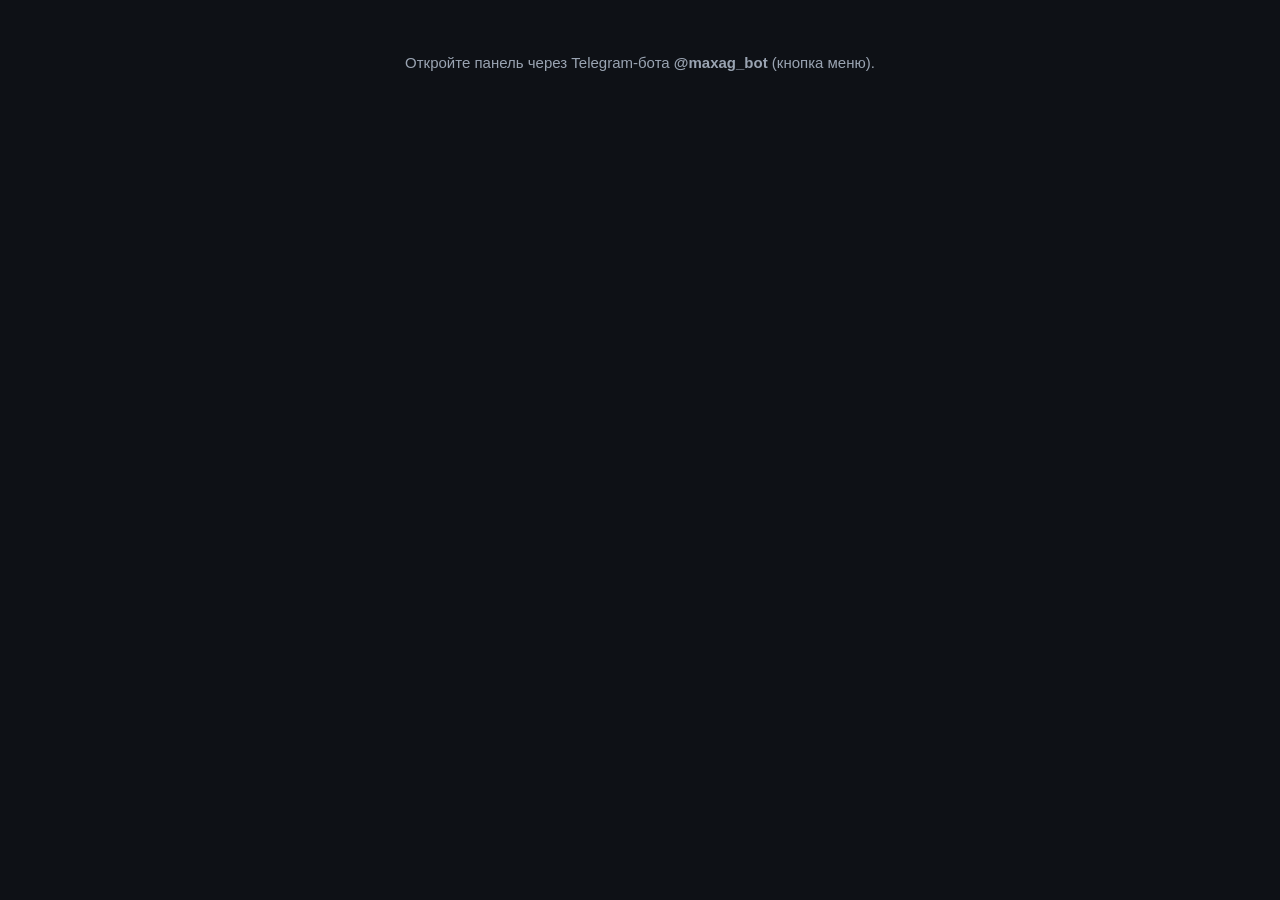
<file: tgapp/index.html>
<!doctype html>
<html lang="ru">
<head>
<meta charset="utf-8">
<meta name="viewport" content="width=device-width, initial-scale=1, viewport-fit=cover">
<title>MAXAGIST · панель</title>
<script src="https://telegram.org/js/telegram-web-app.js"></script>
<style>
  :root{
    --bg:#0e1116; --card:rgba(255,255,255,.06); --line:rgba(255,255,255,.12);
    --fg:#eef1f5; --mut:#9aa4b2; --acc:#c9a24b; --acc2:#6ea8fe; --ok:#4ade80; --bad:#f87171;
  }
  *{box-sizing:border-box}
  body{margin:0;background:var(--bg);color:var(--fg);
    font:15px/1.45 -apple-system,BlinkMacSystemFont,"Segoe UI",Roboto,Helvetica,Arial,sans-serif;
    padding:12px 12px 40px;-webkit-tap-highlight-color:transparent}
  h1{font-size:18px;margin:2px 0 2px}
  .sub{color:var(--mut);font-size:12px;margin:0 0 14px}
  .glass{background:var(--card);border:1px solid var(--line);border-radius:16px;backdrop-filter:blur(8px)}
  .tabs{display:flex;gap:8px;margin:0 0 14px}
  .tabs button{flex:1;padding:10px;border:1px solid var(--line);background:transparent;color:var(--fg);
    border-radius:12px;font-weight:600;font-size:14px}
  .tabs button.on{background:var(--acc);color:#1a1400;border-color:var(--acc)}
  .range{display:flex;gap:6px;margin:0 0 12px}
  .range button{padding:7px 12px;border:1px solid var(--line);background:transparent;color:var(--mut);border-radius:10px;font-size:13px}
  .range button.on{color:var(--fg);border-color:var(--acc2)}
  .kpis{display:grid;grid-template-columns:repeat(2,1fr);gap:10px;margin:0 0 14px}
  .kpi{padding:12px 14px}
  .kpi b{display:block;font-size:24px;line-height:1.1}
  .kpi span{color:var(--mut);font-size:12px}
  .block{padding:14px;margin:0 0 12px}
  .block h3{margin:0 0 10px;font-size:14px;color:var(--fg)}
  .bar{display:flex;align-items:center;gap:8px;margin:6px 0;font-size:13px}
  .bar .lb{flex:0 0 42%;color:var(--mut);white-space:nowrap;overflow:hidden;text-overflow:ellipsis}
  .bar .tr{flex:1;background:rgba(255,255,255,.07);border-radius:6px;height:16px;position:relative;overflow:hidden}
  .bar .fl{position:absolute;inset:0 auto 0 0;background:linear-gradient(90deg,var(--acc2),var(--acc));border-radius:6px}
  .bar .vl{flex:0 0 auto;color:var(--fg);font-variant-numeric:tabular-nums;min-width:34px;text-align:right}
  table{width:100%;border-collapse:collapse;font-size:13px}
  th,td{text-align:left;padding:6px 4px;border-bottom:1px solid var(--line)}
  th{color:var(--mut);font-weight:500}
  td.n{text-align:right;font-variant-numeric:tabular-nums}
  .muted{color:var(--mut);font-size:13px}
  .field{padding:12px 14px;margin:0 0 12px}
  .field .fh{display:flex;justify-content:space-between;align-items:baseline;gap:8px;margin:0 0 6px}
  .field .fh b{font-size:14px}
  .field .fh small{color:var(--mut);font-size:11px}
  .field textarea{width:100%;background:rgba(0,0,0,.25);border:1px solid var(--line);color:var(--fg);
    border-radius:10px;padding:8px 10px;font:inherit;font-size:13px;resize:vertical;min-height:44px}
  .field .lng{display:flex;align-items:center;gap:8px;margin:6px 0 0}
  .field .lng .tag{flex:0 0 26px;color:var(--mut);font-size:11px;text-transform:uppercase}
  .field .extra{display:none}
  .field.open .extra{display:block}
  .field .row2{display:flex;gap:8px;align-items:center;margin-top:8px}
  .btn{padding:8px 14px;border:0;border-radius:10px;background:var(--acc);color:#1a1400;font-weight:600;font-size:13px}
  .btn.ghost{background:transparent;border:1px solid var(--line);color:var(--fg)}
  .save-state{font-size:12px;color:var(--mut)}
  .save-state.ok{color:var(--ok)} .save-state.bad{color:var(--bad)}
  .center{text-align:center;padding:40px 16px;color:var(--mut)}
  .lead{padding:12px 14px;margin:0 0 10px}
  .lead-top{display:flex;justify-content:space-between;align-items:baseline;gap:8px}
  .lead-top b{font-size:15px}
  .lead-date{color:var(--mut);font-size:12px;white-space:nowrap}
  .lead-row{margin:6px 0 0;display:flex;gap:14px;flex-wrap:wrap}
  .lead-link{color:var(--acc2);text-decoration:none;font-size:13px}
  .lead-msg{margin:8px 0 0;padding:8px 10px;background:rgba(0,0,0,.22);border-radius:8px;font-size:13px;white-space:pre-wrap;word-break:break-word}
  .lead-meta{margin:8px 0 0;color:var(--mut);font-size:11px}
  .lead-device{margin:6px 0 0;padding-top:6px;border-top:1px solid var(--line);color:var(--mut);font-size:12px}
  .lead-status-row{display:flex;gap:8px;align-items:center;margin-top:9px;padding-top:8px;border-top:1px solid var(--line)}
  .lead-status-row label{font-size:11px;color:var(--mut)}
  .lead-status{flex:1;background:#161b22;color:var(--fg);border:1px solid var(--line);border-radius:9px;padding:7px 9px;font-size:13px}
  .lead-status-state{font-size:11px;color:var(--mut)}
  .hide{display:none!important}
</style>
</head>
<body>
  <div id="gate" class="center">Загрузка…</div>

  <div id="app" class="hide">
    <h1>Активность MAXAGIST</h1>
    <p class="sub" id="who"></p>

    <div class="tabs">
      <button id="tab-dash" class="on">📊 Дашборд</button>
      <button id="tab-leads">📇 Заявки</button>
      <button id="tab-edit" class="hide">✏️ Редактор сайта</button>
    </div>

    <!-- DASHBOARD -->
    <section id="view-dash">
      <div class="range" id="range">
        <button data-d="1">24 часа</button>
        <button data-d="7" class="on">7 дней</button>
        <button data-d="30">30 дней</button>
      </div>
      <div class="kpis" id="kpis"></div>
      <div id="dash-body"></div>
    </section>

    <!-- LEADS -->
    <section id="view-leads" class="hide">
      <p class="muted" style="margin-top:0">Кто заполнил форму-анкету на сайте. Данные видны только вам — на сайте они не публикуются.</p>
      <div id="leads-body"></div>
    </section>

    <!-- EDITOR -->
    <section id="view-edit" class="hide">
      <p class="muted" style="margin-top:0">Меняйте тексты сайта. Пусто — вернётся значение по умолчанию. RU обязателен, LV/EN — по желанию.</p>
      <div id="fields"></div>
    </section>
  </div>

<script>
const SUPABASE_URL = 'https://xqwawjnvvmcydcbswous.supabase.co';
const SUPABASE_KEY = 'sb_publishable_2AMisP8HO4VAa4iLb7NQuA_q5hooyGT';
const API = SUPABASE_URL + '/functions/v1/admin-api';

// Редактируемые поля сайта (ключи совпадают с data-edit в index.html / vyezd.html)
const FIELDS = [
  { key:'hero.local.eyebrow', label:'Главная · локальная надпись', page:'index' },
  { key:'hero.local.h1',      label:'Главная · локальный H1', page:'index' },
  { key:'hero.local.lead',    label:'Главная · локальный лид', page:'index' },
  { key:'svc.intro',    label:'Услуги · вступление', page:'index' },
  { key:'sp.h',         label:'Как проходит · заголовок', page:'index' },
  { key:'sp.p',         label:'Как проходит · описание', page:'index' },
  { key:'offer.p',      label:'Оффер €30 · описание', page:'index' },
  { key:'about.h',      label:'О мастере · заголовок', page:'index' },
  { key:'about.p',      label:'О мастере · описание', page:'index' },
  { key:'nudge.h',      label:'Финальный призыв · заголовок', page:'index' },
  { key:'nudge.p',      label:'Финальный призыв · описание', page:'index' },
  { key:'ov.local.h1',  label:'Страница выезда · заголовок H1', page:'vyezd' },
];

// Текущие тексты сайта (из i18n) — показываются в редакторе по умолчанию.
const DEFAULTS = {
  "hero.local.eyebrow":{"ru":"Piņķi · Saliena · Babīte","lv":"Piņķi · Saliena · Babīte","en":"Piņķi · Saliena · Babīte"},
  "hero.local.h1":{"ru":"Массаж в Piņķi / Saliena","lv":"Masāža Piņķos / Salienā","en":"Massage in Piņķi / Saliena"},
  "hero.local.lead":{"ru":"Приём в FIFTY Beauty Studio рядом с Saliena и Babīte. Медицинская база, индивидуальный подбор техники и спокойный подход без спешки.","lv":"Pieņemšana FIFTY Beauty Studio pie Salienas un Babītes. Medicīniska bāze, individuāla tehnikas izvēle un mierīga pieeja bez steigas.","en":"Appointments at FIFTY Beauty Studio near Saliena and Babīte. Medical background, individually selected techniques and an unhurried approach."},
  "svc.intro":{"ru":"Полный список услуг студии с длительностью. Цены не публикуем — актуальный прайс и PDF-меню пришлём в WhatsApp за пару минут.","lv":"Pilns studijas pakalpojumu saraksts ar ilgumu. Cenas nepublicējam — aktuālo cenrādi un PDF izvēlni atsūtīsim WhatsApp pāris minūtēs.","en":"The full list of studio services with durations. We don’t publish prices — we’ll send the current price list and PDF menu on WhatsApp in a couple of minutes."},
  "sp.h":{"ru":"Как проходит массаж в студии","lv":"Kā notiek masāža studijā","en":"How a studio massage goes"},
  "sp.p":{"ru":"Спокойный и понятный сценарий — без спешки и неловкости. Вот что происходит от вашего прихода до конца сеанса.","lv":"Mierīgs un saprotams scenārijs — bez steigas un neveiklības. Lūk, kas notiek no jūsu ierašanās līdz seansa beigām.","en":"A calm, predictable flow — no rush, no awkwardness. Here’s what happens from the moment you arrive to the end of the session."},
  "offer.p":{"ru":"Первый визит в студию по специальной цене. Короткий разговор до сеанса, чтобы понять запрос, и массаж под ваше состояние.","lv":"Pirmā vizīte studijā par īpašu cenu. Īsa saruna pirms seansa, lai saprastu vēlmes, un masāža atbilstoši jūsu stāvoklim.","en":"A first studio visit at a special price. A short talk before the session to understand your needs, and massage tuned to how you feel."},
  "about.h":{"ru":"Максим Анохин — образование, которому можно доверять","lv":"Maksims Anohins — izglītība, kurai var uzticēties","en":"Maxim Anokhin — training you can trust"},
  "about.p":{"ru":"Массаж — не хобби на выходных, а профессия с дипломом. Медицинское образование, диплом RISEBA, международная квалификация ITEC и ещё девять профильных сертификатов — от классического массажа до работы с фасцией.","lv":"Masāža nav brīvdienu hobijs, bet profesija ar diplomu. Medicīniskā izglītība, RISEBA diploms, starptautiskā ITEC kvalifikācija un vēl deviņi nozares sertifikāti — no klasiskās masāžas līdz darbam ar fasciju.","en":"Massage isn’t a weekend hobby but a profession with a diploma. Medical education, a RISEBA diploma, international ITEC qualification and nine more specialist certificates — from classic massage to fascia work."},
  "nudge.h":{"ru":"Просто напишите — разберёмся вместе","lv":"Vienkārši uzrakstiet — noskaidrosim kopā","en":"Just write — we’ll figure it out together"},
  "nudge.p":{"ru":"Не обязательно точно знать формат и время заранее. Расскажите, что беспокоит — предложим вариант.","lv":"Nav obligāti iepriekš precīzi zināt formātu un laiku. Pastāstiet, kas satrauc — piedāvāsim variantu.","en":"You don’t need to know the exact format and time in advance. Tell us what’s bothering you — we’ll suggest an option."},
  "ov.local.h1":{"ru":"Массаж у вас дома","lv":"Masāža pie jums mājās","en":"Massage at Your Home"}
};

const tg = window.Telegram && window.Telegram.WebApp;
const $ = (s, r=document) => r.querySelector(s);
const el = (t, c, txt) => { const e = document.createElement(t); if(c) e.className=c; if(txt!=null) e.textContent=txt; return e; };
const esc = s => String(s==null?'':s).replace(/[&<>"]/g, m => ({'&':'&amp;','<':'&lt;','>':'&gt;','"':'&quot;'}[m]));

// initData читаем на каждый запрос: Telegram может обновить его после переоткрытия,
// а значение, снятое один раз при загрузке, к тому времени уже устареет.
function currentInitData(){ try { return (tg && tg.initData) || ''; } catch(e){ return ''; } }
let INIT_DATA = currentInitData();

// Коды авторизации от admin-api, при которых показываем экран-объяснение.
const AUTH_ERRORS = ['stale','unauthorized','no_initdata','no_hash','bad_signature','no_user','no_token'];
let sessionDead = false;
function showSessionExpired(kind){
  if(sessionDead) return; sessionDead = true;
  $('#app').classList.add('hide');
  const g = $('#gate'); g.classList.remove('hide');
  let msg;
  if(kind==='bad_signature')
    msg = 'Подпись Telegram не совпала с ботом. Похоже, панель открыта из другого бота, '
        + 'чем настроен на сервере (<code>BOT_TOKEN</code>). Открывайте её через того же бота.';
  else if(kind==='no_initdata' || kind==='no_hash')
    msg = 'Панель нужно открывать <b>внутри Telegram</b> — кнопкой «Панель» в меню бота, а не по прямой ссылке.';
  else if(kind==='no_token')
    msg = 'На сервере не задан <code>BOT_TOKEN</code>. Задайте секрет бота в Supabase.';
  else if(kind==='stale')
    msg = 'Сессия Telegram устарела. Полностью закройте панель и откройте её заново из меню бота.';
  else
    msg = 'Не удалось подтвердить доступ. Закройте панель и откройте её заново из меню бота.';
  g.innerHTML = msg + '<br><br><button class="btn" id="reopen-btn">Обновить</button>'
    + '<div class="muted" style="margin-top:10px">код: '+esc(kind)+'</div>';
  const b = document.getElementById('reopen-btn');
  if(b) b.onclick = ()=>{ try{ if(tg&&tg.close) return tg.close(); }catch(e){} location.reload(); };
}

async function api(action, extra){
  INIT_DATA = currentInitData() || INIT_DATA;
  let r;
  try {
    r = await fetch(API, {
      method:'POST',
      headers:{ 'Content-Type':'application/json', apikey: SUPABASE_KEY, Authorization:'Bearer '+SUPABASE_KEY },
      body: JSON.stringify(Object.assign({ action, initData: INIT_DATA }, extra||{}))
    });
  } catch(e){ return { ok:false, error:'network' }; }
  const out = await r.json().catch(()=>({ ok:false, error:'bad response' }));
  if(!out.ok && AUTH_ERRORS.indexOf(out.error) !== -1) showSessionExpired(out.error);
  return out;
}

/* ---------- дашборд ---------- */
function bars(items, labelFn, valueFn){
  const wrap = el('div');
  const max = Math.max(1, ...items.map(valueFn));
  if(!items.length){ wrap.appendChild(el('p','muted','Пока нет данных за период.')); return wrap; }
  items.forEach(it => {
    const b = el('div','bar');
    b.appendChild(el('span','lb', labelFn(it)));
    const tr = el('div','tr'); const fl = el('div','fl'); fl.style.width = (valueFn(it)/max*100)+'%';
    tr.appendChild(fl); b.appendChild(tr);
    b.appendChild(el('span','vl', String(valueFn(it))));
    wrap.appendChild(b);
  });
  return wrap;
}
function block(title, node){
  const b = el('div','block glass'); b.appendChild(el('h3',null,title)); b.appendChild(node); return b;
}
function fmtSec(s){ s=Number(s||0); return s>=60 ? (s/60).toFixed(1)+' мин' : Math.round(s)+' с'; }

function renderDash(st){
  const k = st.totals||{};
  const kpis = $('#kpis'); kpis.innerHTML='';
  [['Посетители',k.visitors],['Сессии',k.sessions],['Просмотры',k.pageviews],['Событий',k.events]].forEach(([n,v])=>{
    const c = el('div','kpi glass'); c.appendChild(el('b',null,String(v??0))); c.appendChild(el('span',null,n)); kpis.appendChild(c);
  });

  const body = $('#dash-body'); body.innerHTML='';

  body.appendChild(block('Что и куда жмут',
    bars(st.top_clicks||[], x=>x.label, x=>x.hits)));

  // время на странице
  const tt = el('table');
  tt.innerHTML = '<tr><th>Страница</th><th class="n">Просм.</th><th class="n">Активно</th><th class="n">Всего</th></tr>' +
    (st.time_on_page||[]).map(p=>`<tr><td>${esc(p.path)}</td><td class="n">${p.views}</td><td class="n">${fmtSec(p.avg_active_sec)}</td><td class="n">${fmtSec(p.avg_total_sec)}</td></tr>`).join('');
  body.appendChild(block('Сколько времени проводят', (st.time_on_page||[]).length ? tt : el('p','muted','Нет данных.')));

  body.appendChild(block('Секции, которые видят',
    bars(st.sections||[], x=>x.section, x=>x.sessions)));

  body.appendChild(block('Источники переходов',
    bars(st.sources||[], x=>x.src, x=>x.sessions)));

  // по дням
  const dt = el('table');
  dt.innerHTML = '<tr><th>Дата</th><th class="n">Посет.</th><th class="n">Сессии</th><th class="n">Просм.</th></tr>' +
    (st.by_day||[]).map(d=>`<tr><td>${esc(d.d)}</td><td class="n">${d.visitors}</td><td class="n">${d.sessions}</td><td class="n">${d.pageviews}</td></tr>`).join('');
  body.appendChild(block('По дням', (st.by_day||[]).length ? dt : el('p','muted','Нет данных.')));

  // глубина скролла (агрегируем по вехам)
  const sd = {}; (st.scroll||[]).forEach(s=>{ sd[s.depth]=(sd[s.depth]||0)+s.n; });
  const sdArr = Object.keys(sd).map(d=>({depth:+d,n:sd[d]})).sort((a,b)=>a.depth-b.depth);
  body.appendChild(block('Глубина прокрутки',
    bars(sdArr, x=>x.depth+'%', x=>x.n)));
}

let curDays = 7;
async function loadDash(){
  $('#dash-body').innerHTML = '<p class="muted">Загрузка…</p>';
  const res = await api('stats', { days: curDays });
  if(!res.ok){ $('#dash-body').innerHTML = '<p class="muted">Ошибка: '+esc(res.error)+'</p>'; return; }
  renderDash(res.stats||{});
}

/* ---------- заявки (лиды) ---------- */
function fmtDate(iso){
  const dt = new Date(iso);
  if (isNaN(dt)) return esc(iso||'');
  return dt.toLocaleString('ru-RU', { day:'2-digit', month:'2-digit', hour:'2-digit', minute:'2-digit' });
}
function leadWa(phone){ const d = String(phone||'').replace(/[^\d]/g,''); return d ? 'https://wa.me/'+d : null; }
// Понятное описание устройства из User-Agent: «📱 iPhone · Safari» и т.п.
function deviceFromUA(ua){
  ua = String(ua||'');
  if(!ua) return null;
  let os='';
  if(/iPhone/i.test(ua)) os='iPhone';
  else if(/iPad/i.test(ua)) os='iPad';
  else if(/Android/i.test(ua)){ const m=ua.match(/Android[ ;]([\d.]+)/i); os='Android'+(m?' '+m[1]:''); }
  else if(/Windows NT/i.test(ua)) os='Windows';
  else if(/Mac OS X/i.test(ua)) os='Mac';
  else if(/CrOS/i.test(ua)) os='ChromeOS';
  else if(/Linux/i.test(ua)) os='Linux';
  let br='';
  if(/Edg\//i.test(ua)) br='Edge';
  else if(/OPR\//i.test(ua)||/Opera/i.test(ua)) br='Opera';
  else if(/CriOS/i.test(ua)) br='Chrome';
  else if(/Chrome\//i.test(ua) && !/Chromium/i.test(ua)) br='Chrome';
  else if(/FxiOS/i.test(ua)||/Firefox\//i.test(ua)) br='Firefox';
  else if(/Version\//i.test(ua) && /Safari/i.test(ua)) br='Safari';
  const mobile=/Mobi|Android|iPhone|iPad/i.test(ua);
  const label=[os,br].filter(Boolean).join(' · ')||'неизвестно';
  return (mobile?'📱 ':'💻 ')+label;
}

const LEAD_STATUSES = { new:'Новый', qualified:'Квалифицирован', booked:'Записан', visited:'Пришёл', paid:'Оплатил', lost:'Потерян' };
async function setLeadStatus(lead, select, state){
  const prev = lead.status || 'new';
  const next = select.value;
  let revenue = null;
  if(next === 'paid' && lead.revenue == null){
    const raw = prompt('Сумма оплаты в EUR (можно оставить пустым):', '');
    if(raw !== null && raw.trim() !== ''){ const n = Number(raw.replace(',', '.')); if(Number.isFinite(n) && n >= 0) revenue = n; }
  }
  select.disabled = true; state.textContent = 'сохраняю…';
  const payload = { lead_id: lead.id, status: next }; if(revenue != null) payload.revenue = revenue;
  const res = await api('lead_status_set', payload);
  select.disabled = false;
  if(res.ok){ lead.status = next; if(revenue != null) lead.revenue = revenue; state.textContent = 'сохранено'; state.style.color='var(--ok)'; if(tg&&tg.HapticFeedback) tg.HapticFeedback.notificationOccurred('success'); }
  else { select.value = prev; state.textContent = 'ошибка'; state.style.color='var(--bad)'; }
}

function renderLeads(list, total){
  const body = $('#leads-body'); body.innerHTML='';
  body.appendChild(el('p','muted','Всего заявок: '+total));
  if(!list.length){ body.appendChild(el('p','center','Пока никто не заполнял форму на сайте.')); return; }
  list.forEach(l=>{
    const c = el('div','lead glass');
    const top = el('div','lead-top');
    top.appendChild(el('b',null, l.name||'—'));
    top.appendChild(el('span','lead-date', fmtDate(l.received_at)));
    c.appendChild(top);

    if(l.phone){
      const row = el('div','lead-row');
      const tel = el('a','lead-link'); tel.href='tel:'+String(l.phone).replace(/\s/g,''); tel.textContent='📞 '+l.phone;
      row.appendChild(tel);
      const wa = leadWa(l.phone);
      if(wa){ const a = el('a','lead-link'); a.href=wa; a.target='_blank'; a.rel='noopener'; a.textContent='WhatsApp ↗'; row.appendChild(a); }
      c.appendChild(row);
    }
    if(l.message) c.appendChild(el('div','lead-msg', l.message));
    const meta = [l.source && ('источник: '+l.source), l.path].filter(Boolean).join('  ·  ');
    if(meta) c.appendChild(el('div','lead-meta', meta));
    const device = deviceFromUA(l.user_agent);
    if(device) c.appendChild(el('div','lead-device', 'Устройство: '+device));
    const sr = el('div','lead-status-row'); sr.appendChild(el('label',null,'Статус'));
    const sel = el('select','lead-status');
    Object.entries(LEAD_STATUSES).forEach(([v,n])=>{ const o=el('option',null,n); o.value=v; if((l.status||'new')===v)o.selected=true; sel.appendChild(o); });
    const ss=el('span','lead-status-state',''); sel.onchange=()=>setLeadStatus(l,sel,ss); sr.appendChild(sel); sr.appendChild(ss); c.appendChild(sr);
    const ad = [l.utm_source, l.utm_campaign, l.gclid && 'gclid'].filter(Boolean).join(' · ');
    if(ad) c.appendChild(el('div','lead-meta','Реклама: '+ad));
    if(l.revenue != null) c.appendChild(el('div','lead-meta','Оплата: €'+Number(l.revenue).toFixed(2)));
    body.appendChild(c);
  });
}
async function loadLeads(){
  $('#leads-body').innerHTML = '<p class="muted">Загрузка…</p>';
  const res = await api('leads', { limit: 200 });
  if(!res.ok){ $('#leads-body').innerHTML = '<p class="muted">Ошибка: '+esc(res.error)+'</p>'; return; }
  renderLeads(res.leads||[], res.total||0);
}

/* ---------- редактор ---------- */
function renderFields(content){
  const map = {}; (content||[]).forEach(r=>{ map[r.key]=r.value||{}; });
  const box = $('#fields'); box.innerHTML='';
  FIELDS.forEach(f=>{
    const v = map[f.key] || {};
    const d = DEFAULTS[f.key] || {};              // текущий текст сайта
    const card = el('div','field glass');
    const fh = el('div','fh');
    fh.appendChild(el('b',null,f.label));
    fh.appendChild(el('small',null,f.key + (f.html?' · html':'')));
    card.appendChild(fh);

    // предзаполняем текущим текстом сайта (или ранее сохранённым изменением)
    const ru = el('textarea'); ru.value = v.ru!=null?v.ru:(d.ru||''); ru.placeholder=d.ru||'RU (основной)'; ru.dataset.l='ru';
    card.appendChild(ru);

    const extra = el('div','extra');
    ['lv','en'].forEach(l=>{
      const row = el('div','lng'); row.appendChild(el('span','tag',l));
      const ta = el('textarea'); ta.value = v[l]!=null?v[l]:(d[l]||''); ta.dataset.l=l; ta.placeholder=d[l]||l.toUpperCase();
      row.appendChild(ta); extra.appendChild(row);
    });
    card.appendChild(extra);

    const row2 = el('div','row2');
    const toggle = el('button','btn ghost','LV / EN');
    toggle.onclick = ()=> card.classList.toggle('open');
    const reset = el('button','btn ghost','↺ как на сайте');
    reset.onclick = ()=>{ card.querySelectorAll('textarea').forEach(t=>{ t.value = d[t.dataset.l]||''; }); };
    const save = el('button','btn','Сохранить');
    const state = el('span','save-state','');
    save.onclick = async ()=>{
      state.className='save-state'; state.textContent='…';
      // в базу пишем только то, что отличается от текста сайта (совпадающее = «по умолчанию»)
      const value = {};
      card.querySelectorAll('textarea').forEach(t=>{
        const val = t.value.trim(); const def = (d[t.dataset.l]||'').trim();
        if(val && val!==def) value[t.dataset.l]=val;
      });
      const res = await api('content_set', { key: f.key, value });
      if(res.ok){ state.className='save-state ok'; state.textContent=Object.keys(value).length?'сохранено':'сброшено на сайт'; if(tg&&tg.HapticFeedback) tg.HapticFeedback.notificationOccurred('success'); }
      else { state.className='save-state bad'; state.textContent='ошибка: '+(res.error||''); }
    };
    row2.appendChild(toggle); row2.appendChild(reset); row2.appendChild(save); row2.appendChild(state);
    card.appendChild(row2);
    box.appendChild(card);
  });
}
async function loadEditor(){
  $('#fields').innerHTML = '<p class="muted">Загрузка…</p>';
  const res = await api('content_get');
  if(res.ok) renderFields(res.content||[]);
  else $('#fields').innerHTML = '<p class="muted">Ошибка: '+esc(res.error)+'</p>';
}

/* ---------- init ---------- */
function switchTab(which){
  ['dash','leads','edit'].forEach(t=>{
    $('#tab-'+t).classList.toggle('on', which===t);
    $('#view-'+t).classList.toggle('hide', which!==t);
  });
}

(async function(){
  try { if(tg){ tg.ready(); tg.expand(); } } catch(e){}
  if(!INIT_DATA){
    $('#gate').innerHTML = 'Откройте панель через Telegram-бота <b>@maxag_bot</b> (кнопка меню).';
    return;
  }
  const me = await api('me');
  if(!me.ok){
    // Ошибки авторизации уже показал showSessionExpired — не перетираем сообщение.
    if(AUTH_ERRORS.indexOf(me.error) === -1)
      $('#gate').innerHTML = me.error==='forbidden'
        ? 'Нет доступа. Ваш ID: <b>'+esc(me.id)+'</b> — попросите владельца добавить его.'
        : 'Ошибка: '+esc(me.error||'');
    return;
  }
  $('#gate').classList.add('hide');
  $('#app').classList.remove('hide');
  $('#who').textContent = (me.name||'') + ' · ' + (me.role==='admin'?'полный доступ':'просмотр');

  if(me.role==='admin'){ $('#tab-edit').classList.remove('hide'); $('#tab-leads').classList.remove('hide'); } else { $('#tab-leads').classList.add('hide'); }

  $('#tab-dash').onclick = ()=> switchTab('dash');
  $('#tab-leads').onclick = ()=>{ switchTab('leads'); loadLeads(); };
  $('#tab-edit').onclick = ()=>{ switchTab('edit'); loadEditor(); };
  $('#range').querySelectorAll('button').forEach(b=>{
    b.onclick = ()=>{ $('#range').querySelectorAll('button').forEach(x=>x.classList.remove('on')); b.classList.add('on'); curDays=+b.dataset.d; loadDash(); };
  });

  loadDash();
})();
</script>
</body>
</html>
</file>
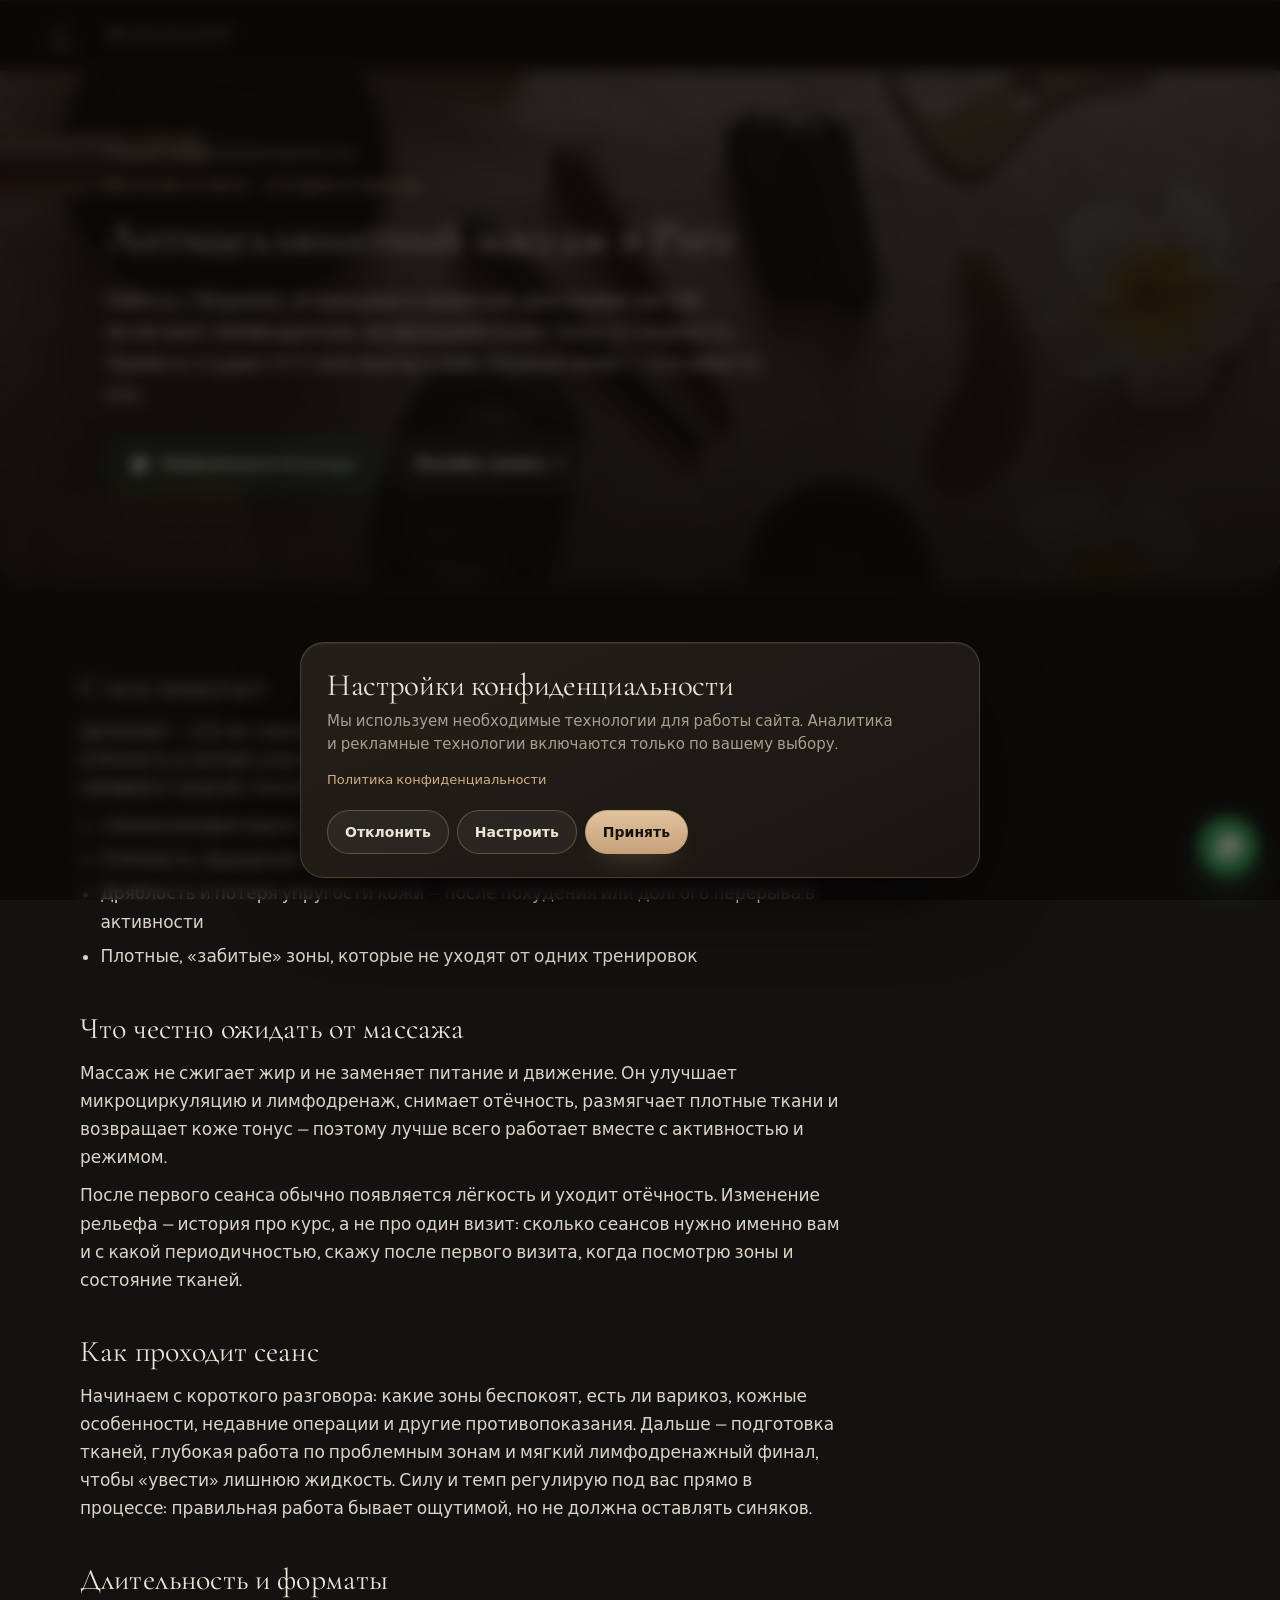
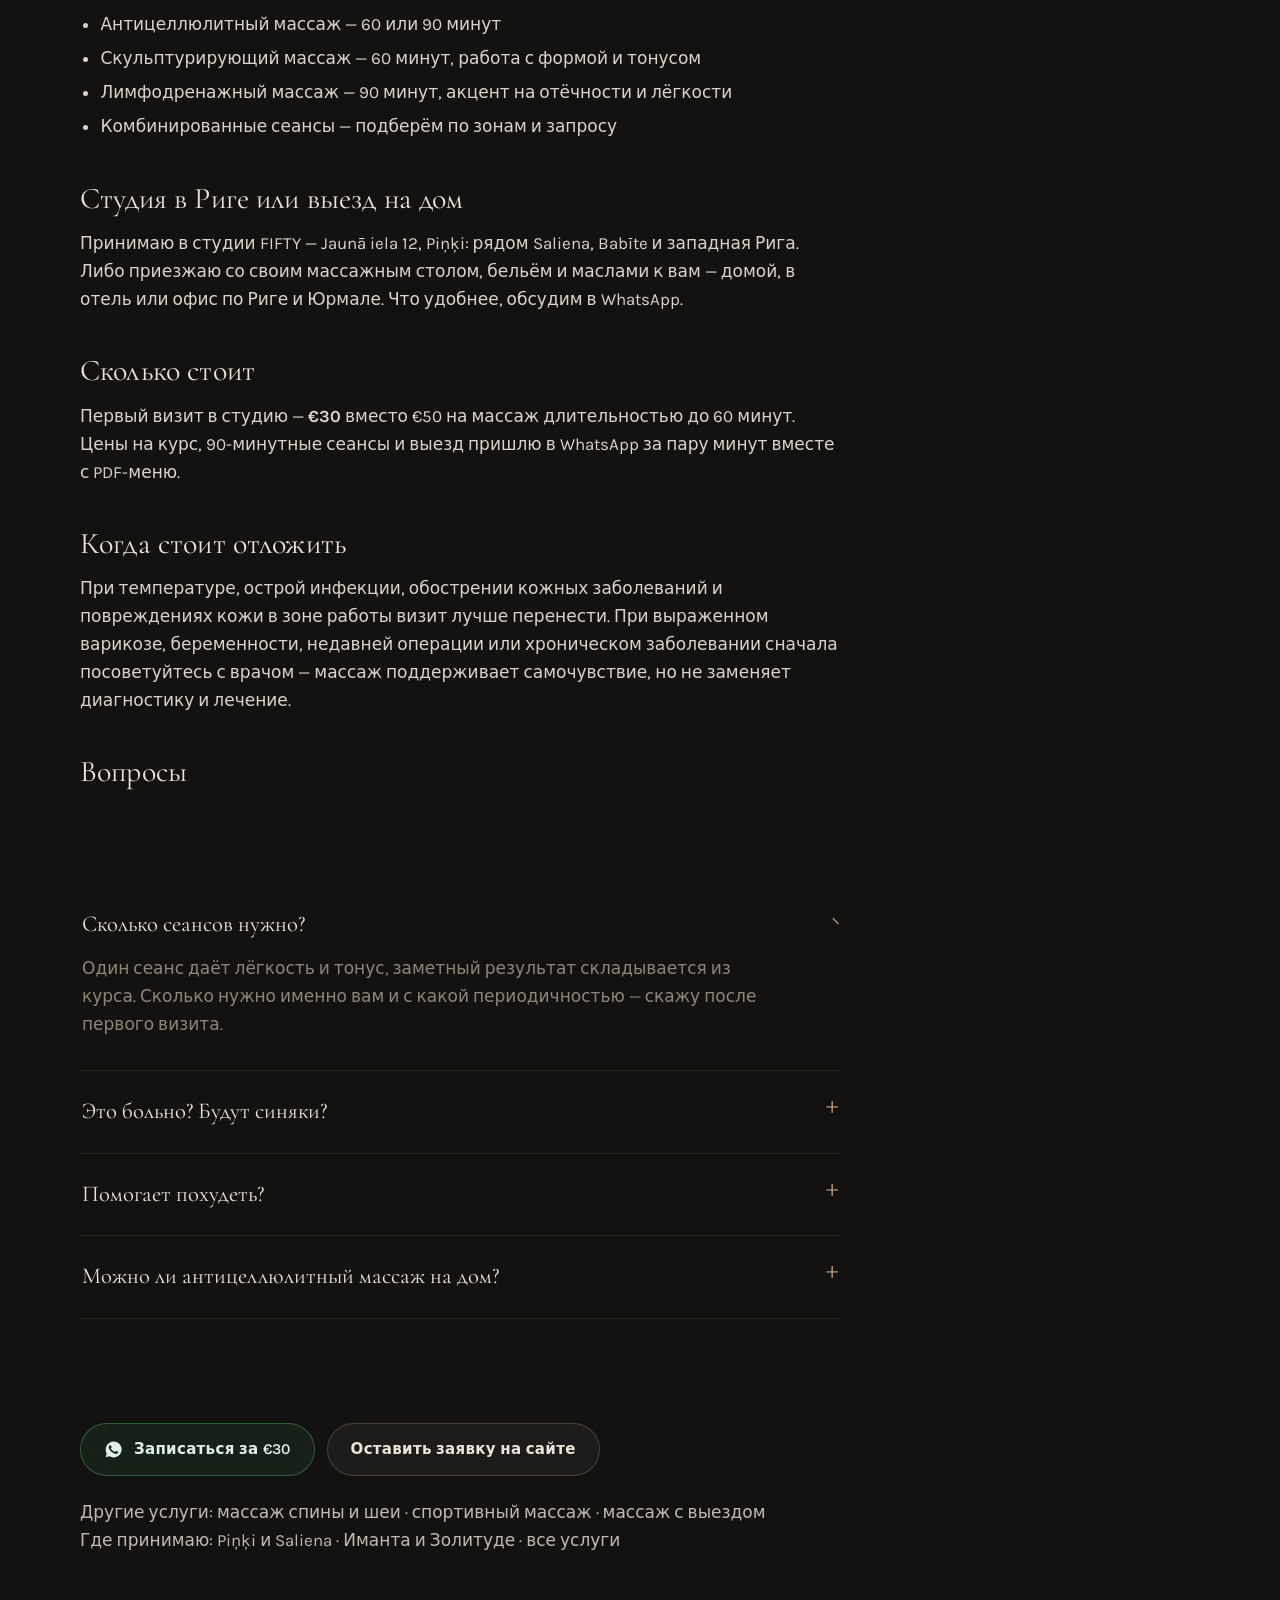
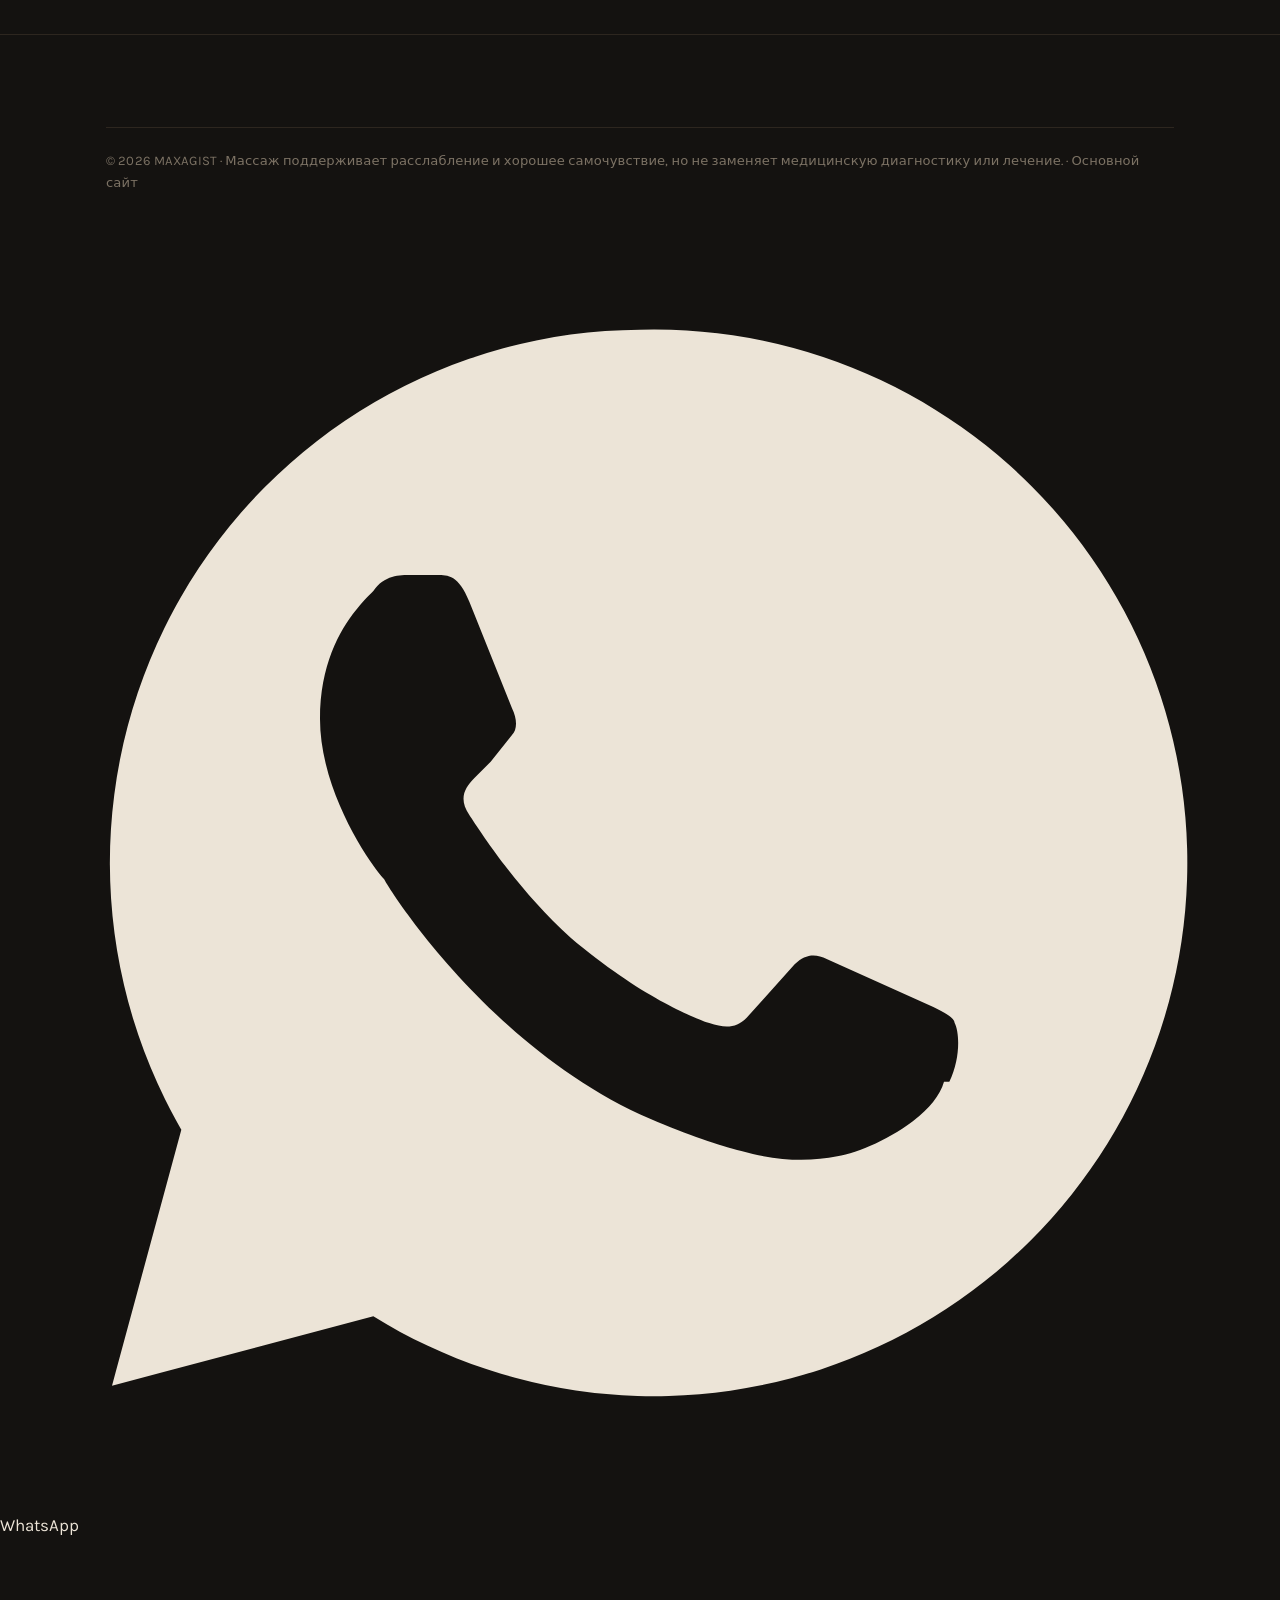
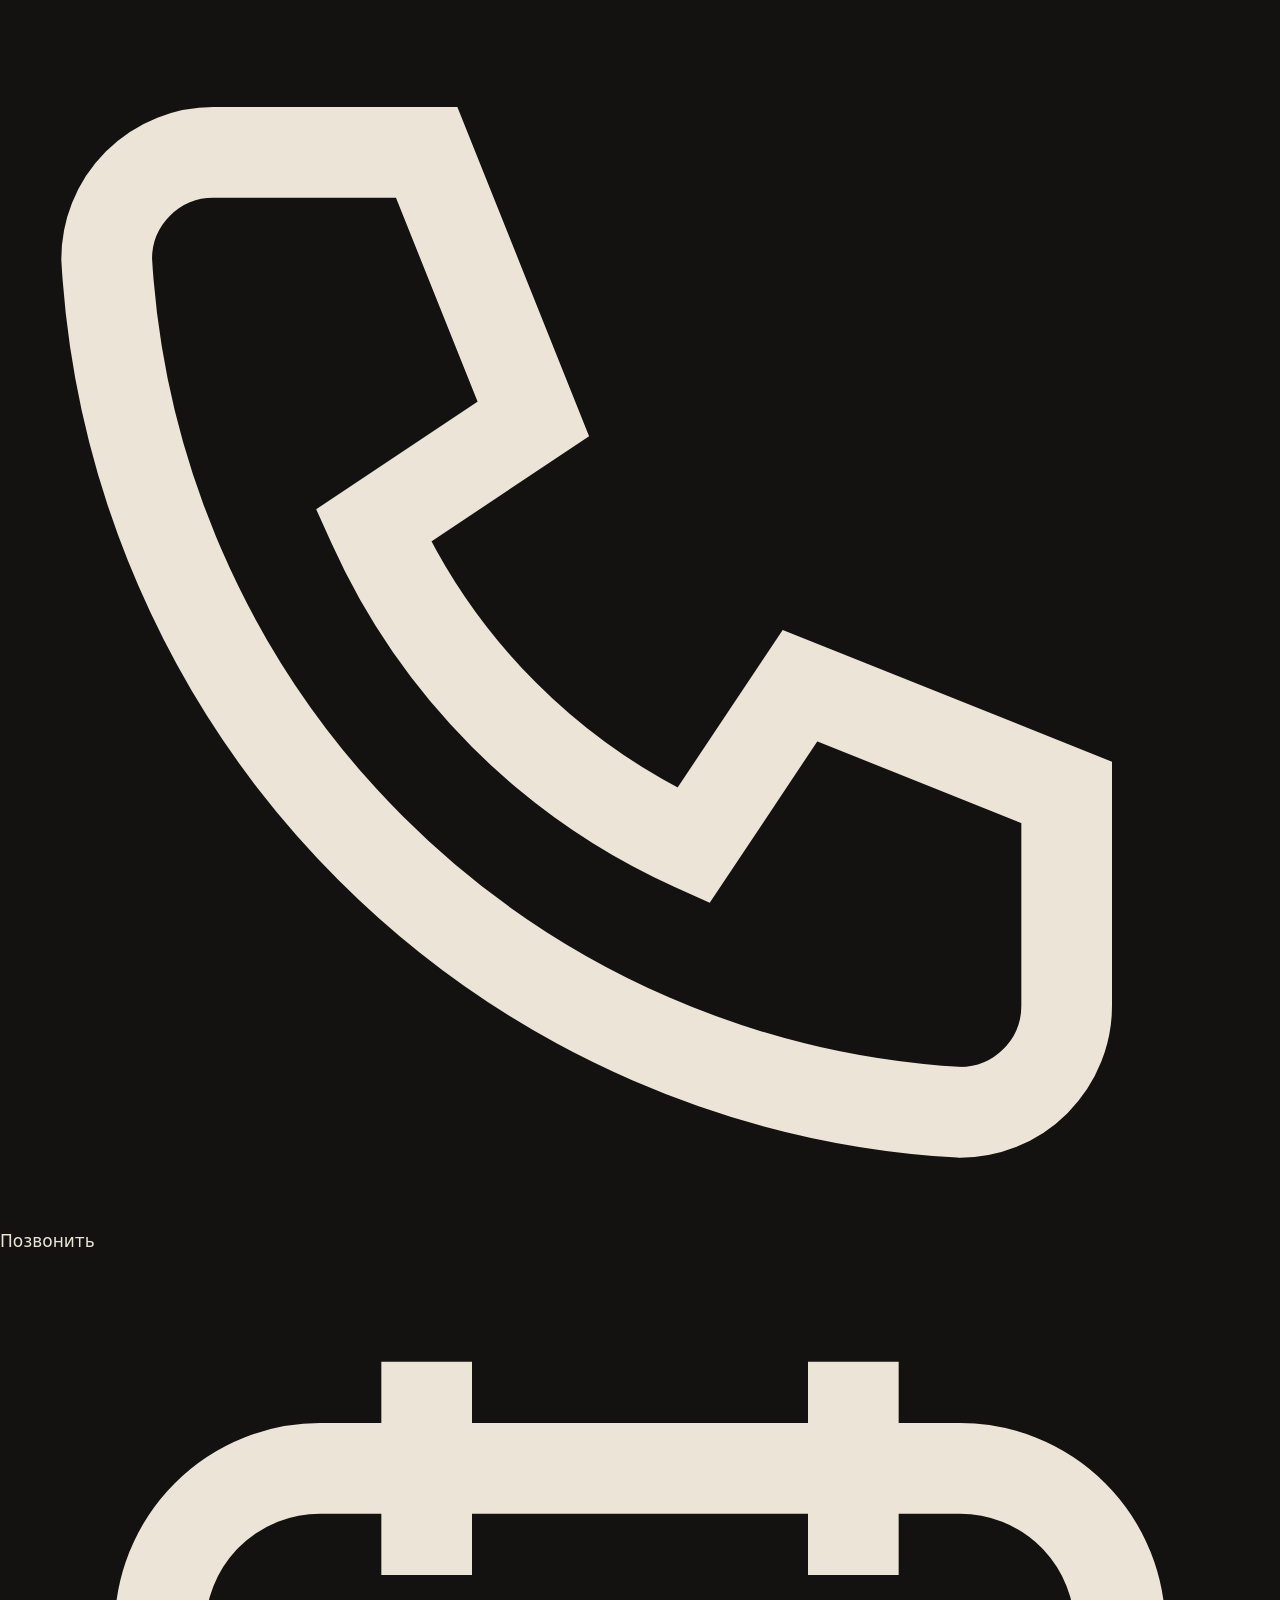
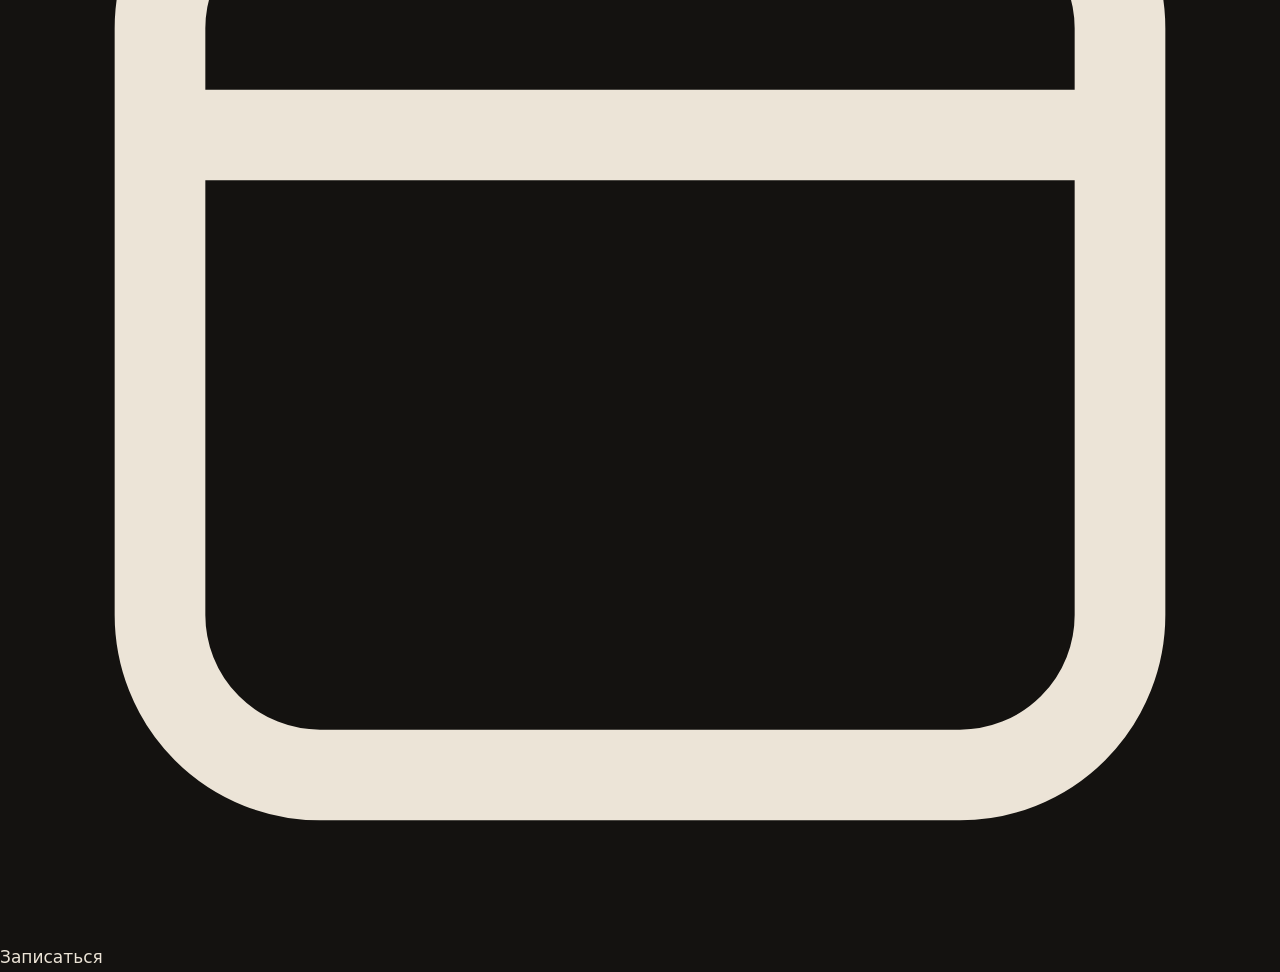
<file: anticelulitnyj-massazh-riga.html>
<!doctype html>
<html lang="ru">
<head>
<meta charset="utf-8">
<script src="lang.js"></script>
<!-- Google tag (gtag.js) — GA4 + Google Ads + Consent Mode v2 -->
<script>
  window.dataLayer = window.dataLayer || [];
  function gtag(){dataLayer.push(arguments);}
  /* Consent Mode v2. До выбора пользователя реклама и аналитика запрещены —
     этого требует Google для трафика из ЕЭЗ. Интерфейс выбора — consent.js,
     он присылает consent update. Хранилище: mx_consent_v2 {analytics, ads}. */
  (function () {
    var a = 'denied', d = 'denied';
    try {
      var c = JSON.parse(localStorage.getItem('mx_consent_v2') || 'null');
      if (!c && localStorage.getItem('mx_consent') === 'all') c = { analytics: true, ads: true };
      if (c) { a = c.analytics ? 'granted' : 'denied'; d = c.ads ? 'granted' : 'denied'; }
    } catch (e) {}
    gtag('consent', 'default', {
      ad_storage: d, ad_user_data: d, ad_personalization: d, analytics_storage: a,
      functionality_storage: 'granted', security_storage: 'granted', wait_for_update: 500
    });
  })();
  gtag('js', new Date());
  gtag('config', 'G-D7B249WJS0');
  gtag('config', 'AW-18386499497');
</script>
<script async src="https://www.googletagmanager.com/gtag/js?id=G-D7B249WJS0"></script>
<!-- Meta Pixel Code -->
<script>
!function(f,b,e,v,n,t,s){if(f.fbq)return;n=f.fbq=function(){n.callMethod?n.callMethod.apply(n,arguments):n.queue.push(arguments)};if(!f._fbq)f._fbq=n;n.push=n;n.loaded=!0;n.version='2.0';n.queue=[];t=b.createElement(e);t.async=!0;t.src=v;s=b.getElementsByTagName(e)[0];s.parentNode.insertBefore(t,s)}(window,document,'script','https://connect.facebook.net/en_US/fbevents.js');
try{ var __c=JSON.parse(localStorage.getItem('mx_consent_v2')||'null');
  if(!__c && localStorage.getItem('mx_consent')==='all') __c={ads:true};
  if(!(__c&&__c.ads)) fbq('consent','revoke'); }catch(e){ fbq('consent','revoke'); }
fbq('init','1383733323705616');
fbq('track','PageView');
</script>
<!-- End Meta Pixel Code -->
<meta name="viewport" content="width=device-width,initial-scale=1,viewport-fit=cover">
<meta name="theme-color" content="#141210">
<link rel="icon" href="/favicon.ico" sizes="32x32">
<link rel="icon" href="/favicon.svg" type="image/svg+xml">
<link rel="icon" href="/icon-192.png" sizes="192x192" type="image/png">
<link rel="apple-touch-icon" href="/apple-touch-icon.png">
<link rel="mask-icon" href="/favicon.svg" color="#c7a17a">
<title>Антицеллюлитный массаж в Риге — курс и первый визит €30 · MAXAGIST</title>
<meta name="description" content="Антицеллюлитный массаж в Риге: бёдра, ягодицы, живот. Разгон застоя, лимфодренаж, тонус и упругость кожи. Студия FIFTY или выезд на дом. Первый визит — €30 вместо €50. Запись в WhatsApp.">
<meta name="keywords" content="антицеллюлитный массаж Рига, антицеллюлитный массаж, массаж от целлюлита Рига, массаж бёдер и ягодиц, лимфодренажный массаж Рига, скульптурирующий массаж, pretcelulīta masāža Rīga, anti-cellulite massage Riga">
<meta name="robots" content="index,follow,max-image-preview:large">
<link rel="canonical" href="https://maxagist.com/anticelulitnyj-massazh-riga.html">
<meta property="og:title" content="Антицеллюлитный массаж в Риге — первый визит €30">
<meta property="og:description" content="Бёдра, ягодицы, живот: разгон застоя, лимфодренаж и тонус кожи. Студия FIFTY или выезд. Первый визит — €30.">
<meta property="og:type" content="article">
<meta property="og:url" content="https://maxagist.com/anticelulitnyj-massazh-riga.html">
<meta property="og:image" content="https://maxagist.com/photos/spa-tools.jpg">
<meta name="twitter:card" content="summary_large_image">
<meta name="twitter:title" content="Антицеллюлитный массаж в Риге — первый визит €30">
<meta name="twitter:description" content="Бёдра, ягодицы, живот: разгон застоя, лимфодренаж и тонус кожи. Студия FIFTY или выезд.">
<meta name="twitter:image" content="https://maxagist.com/photos/spa-tools.jpg">
<link rel="preconnect" href="https://fonts.googleapis.com">
<link rel="preconnect" href="https://fonts.gstatic.com" crossorigin>
<link href="https://fonts.googleapis.com/css2?family=Cormorant+Garamond:ital,wght@0,400;0,500;0,600;1,400;1,500&family=Karla:wght@300;400;500;600&display=swap" rel="stylesheet">
<link rel="stylesheet" href="styles.css">
<script type="application/ld+json">
{
  "@context": "https://schema.org",
  "@type": "Service",
  "serviceType": "Антицеллюлитный массаж",
  "name": "Антицеллюлитный массаж в Риге",
  "url": "https://maxagist.com/anticelulitnyj-massazh-riga.html",
  "areaServed": { "@type": "City", "name": "Rīga" },
  "provider": {
    "@type": "MassageTherapy",
    "name": "MAXAGIST",
    "telephone": "+37128251366",
    "url": "https://maxagist.com/",
    "image": "https://maxagist.com/photos/massage-back.jpg",
    "priceRange": "€€",
    "address": {
      "@type": "PostalAddress",
      "streetAddress": "Jaunā iela 12",
      "addressLocality": "Piņķi",
      "addressRegion": "Mārupes novads",
      "addressCountry": "LV"
    },
    "areaServed": { "@type": "City", "name": "Rīga" },
    "hasMap": "https://www.google.com/maps/place/?q=place_id:ChIJy_BVAu5xg4QRtBVVZGAD5xs"
  },
  "offers": {
    "@type": "Offer",
    "price": "30",
    "priceCurrency": "EUR",
    "description": "Первый визит в студию — €30 (обычно €50), массаж до 60 минут."
  }
}
</script>
<script type="application/ld+json">
{
  "@context": "https://schema.org",
  "@type": "BreadcrumbList",
  "itemListElement": [
    { "@type": "ListItem", "position": 1, "name": "Главная", "item": "https://maxagist.com/" },
    { "@type": "ListItem", "position": 2, "name": "Антицеллюлитный массаж в Риге", "item": "https://maxagist.com/anticelulitnyj-massazh-riga.html" }
  ]
}
</script>
<script type="application/ld+json">
{
  "@context": "https://schema.org",
  "@type": "FAQPage",
  "mainEntity": [
    { "@type": "Question", "name": "Сколько сеансов антицеллюлитного массажа нужно?",
      "acceptedAnswer": { "@type": "Answer", "text": "Один сеанс даёт лёгкость и тонус, но заметный результат складывается из курса. Сколько сеансов нужно именно вам и с какой периодичностью — скажу после первого визита, когда посмотрю зоны и состояние тканей." } },
    { "@type": "Question", "name": "Антицеллюлитный массаж — это больно?",
      "acceptedAnswer": { "@type": "Answer", "text": "Работаю в комфортном для вас диапазоне. Проработка плотных зон бывает ощутимой, но силу и темп регулирую под вас прямо во время сеанса. Синяков после грамотной работы быть не должно." } },
    { "@type": "Question", "name": "Антицеллюлитный массаж помогает похудеть?",
      "acceptedAnswer": { "@type": "Answer", "text": "Массаж не заменяет питание и движение и не сжигает жир. Он улучшает кровоток и лимфодренаж, снимает отёчность и работает с тонусом кожи — поэтому лучше всего показывает себя вместе с активностью и режимом." } },
    { "@type": "Question", "name": "Кому антицеллюлитный массаж не подходит?",
      "acceptedAnswer": { "@type": "Answer", "text": "Стоит отложить при температуре и острых инфекциях, обострении кожных заболеваний, повреждениях кожи в зоне работы. При выраженном варикозе, беременности, недавних операциях и хронических заболеваниях сначала посоветуйтесь с врачом." } }
  ]
}
</script>
<script>
  window.MX_TRACK_ENDPOINT = 'https://xqwawjnvvmcydcbswous.supabase.co/functions/v1/track';
  window.MX_SUPABASE_URL   = 'https://xqwawjnvvmcydcbswous.supabase.co';
  window.MX_SUPABASE_KEY   = 'sb_publishable_2AMisP8HO4VAa4iLb7NQuA_q5hooyGT';
  window.MX_PAGE           = 'seo-anticellulite';
</script>
<script src="tracker.js" defer></script>
<script src="consent.js" defer></script>
<style>
  .lp-hero{position:relative;overflow:hidden;border-radius:0 0 28px 28px;isolation:isolate}
  .lp-hero-bg{position:absolute;inset:0;z-index:-2}
  .lp-hero-bg img{width:100%;height:100%;object-fit:cover;display:block}
  .lp-hero::after{content:"";position:absolute;inset:0;z-index:-1;
    background:linear-gradient(180deg,rgba(15,13,11,.62),rgba(15,13,11,.9))}
  .lp-hero-in{max-width:680px;padding:72px 0}
  .lp-hero-in h1{font-size:clamp(28px,4.6vw,46px);line-height:1.1;margin:.3em 0 .5em}
  .lp-hero-in .lead{font-size:clamp(16px,2.1vw,19px);opacity:.92;margin-bottom:1.4em}
  .crumbs{font-size:13px;opacity:.7;margin-bottom:6px}
  .crumbs a{color:inherit}
  .prose{max-width:760px}
  .prose h2{font-size:clamp(22px,3vw,30px);margin:1.4em 0 .5em}
  .prose p{line-height:1.65;opacity:.92;margin:.6em 0}
  .prose ul{line-height:1.7;opacity:.92;padding-left:1.2em;margin:.6em 0}
  .prose li{margin:.3em 0}
  .cta-row{display:flex;flex-wrap:wrap;gap:12px;margin:22px 0}
</style>
</head>
<body id="top">
<div class="bg-base"></div>
<div class="bg-glow"><i></i><i></i><i></i></div>
<div class="bg-grain"></div>

<header class="top">
  <div class="wrap top-in">
    <a href="index.html" class="brand"><img src="photos/logo.png" alt="MAXAGIST"><span class="wm">MAXAGIST</span></a>
    <div class="top-right"><a class="top-tel" href="tel:+37128251366">+371 28 251 366</a></div>
  </div>
</header>

<section class="lp-hero">
  <div class="lp-hero-bg"><img src="photos/spa-tools.jpg" alt="Антицеллюлитный массаж в студии FIFTY, Рига"></div>
  <div class="wrap">
    <div class="lp-hero-in">
      <p class="crumbs"><a href="index.html">Главная</a> · Антицеллюлитный массаж</p>
      <span class="eyebrow">Массаж в Риге · студия и выезд</span>
      <h1>Антицеллюлитный массаж в Риге</h1>
      <p class="lead">Работа с бёдрами, ягодицами и животом: разгоняем застой, включаем лимфодренаж, возвращаем коже тонус и гладкость. Приём в студии FIFTY или выезд к вам. Первый визит — €30 вместо €50.</p>
      <div class="cta-row">
        <a class="btn btn-wa" data-wa="Здравствуйте! Интересует антицеллюлитный массаж. ">
          <svg viewBox="0 0 24 24" fill="currentColor"><path d="M12 2a10 10 0 0 0-8.6 15l-1.3 4.8 4.9-1.3A10 10 0 1 0 12 2Zm5.7 14.1c-.2.7-1.4 1.3-2 1.4-.5.1-1.1.1-1.8-.1-.4-.1-1-.3-1.7-.6-3-1.3-4.9-4.3-5-4.5-.2-.2-1.2-1.6-1.2-3s.7-2.1 1-2.4c.2-.3.5-.3.7-.3h.5c.2 0 .4 0 .6.5l.8 2c.1.2.1.4 0 .5l-.4.5-.3.3c-.2.2-.3.4-.1.7.2.3.9 1.4 1.9 2.3 1.3 1.1 2.3 1.5 2.6 1.6.3.1.5.1.7-.1l.9-1c.2-.2.4-.2.6-.1l2 .9c.2.1.4.2.4.3.1.2.1.7-.1 1.1Z"/></svg>
          <span>Записаться в WhatsApp</span></a>
        <a class="btn btn-line" href="https://n1022981.alteg.io" target="_blank" rel="noopener">Онлайн-запись ↗</a>
      </div>
    </div>
  </div>
</section>

<section class="wrap" style="padding:44px 0">
  <div class="prose">
    <h2>С чем помогает</h2>
    <p>Целлюлит — это не «лишний вес», а состояние подкожной ткани: нарушенный отток, отёчность и потеря упругости. Массаж работает именно с этим — с кровотоком, лимфой и тонусом тканей.</p>
    <ul>
      <li>«Апельсиновая корка» и неровный рельеф на бёдрах и ягодицах</li>
      <li>Отёчность, ощущение тяжести и налитости к вечеру</li>
      <li>Дряблость и потеря упругости кожи — после похудения или долгого перерыва в активности</li>
      <li>Плотные, «забитые» зоны, которые не уходят от одних тренировок</li>
    </ul>

    <h2>Что честно ожидать от массажа</h2>
    <p>Массаж не сжигает жир и не заменяет питание и движение. Он улучшает микроциркуляцию и лимфодренаж, снимает отёчность, размягчает плотные ткани и возвращает коже тонус — поэтому лучше всего работает вместе с активностью и режимом.</p>
    <p>После первого сеанса обычно появляется лёгкость и уходит отёчность. Изменение рельефа — история про курс, а не про один визит: сколько сеансов нужно именно вам и с какой периодичностью, скажу после первого визита, когда посмотрю зоны и состояние тканей.</p>

    <h2>Как проходит сеанс</h2>
    <p>Начинаем с короткого разговора: какие зоны беспокоят, есть ли варикоз, кожные особенности, недавние операции и другие противопоказания. Дальше — подготовка тканей, глубокая работа по проблемным зонам и мягкий лимфодренажный финал, чтобы «увести» лишнюю жидкость. Силу и темп регулирую под вас прямо в процессе: правильная работа бывает ощутимой, но не должна оставлять синяков.</p>

    <h2>Длительность и форматы</h2>
    <ul>
      <li>Антицеллюлитный массаж — 60 или 90 минут</li>
      <li>Скульптурирующий массаж — 60 минут, работа с формой и тонусом</li>
      <li>Лимфодренажный массаж — 90 минут, акцент на отёчности и лёгкости</li>
      <li>Комбинированные сеансы — подберём по зонам и запросу</li>
    </ul>

    <h2>Студия в Риге или выезд на дом</h2>
    <p>Принимаю в студии FIFTY — Jaunā iela 12, Piņķi: рядом Saliena, Babīte и западная Рига. Либо приезжаю со своим массажным столом, бельём и маслами к вам — домой, в отель или офис по Риге и Юрмале. Что удобнее, обсудим в WhatsApp.</p>

    <h2>Сколько стоит</h2>
    <p>Первый визит в студию — <b>€30</b> вместо €50 на массаж длительностью до 60 минут. Цены на курс, 90-минутные сеансы и выезд пришлю в WhatsApp за пару минут вместе с PDF-меню.</p>

    <h2>Когда стоит отложить</h2>
    <p>При температуре, острой инфекции, обострении кожных заболеваний и повреждениях кожи в зоне работы визит лучше перенести. При выраженном варикозе, беременности, недавней операции или хроническом заболевании сначала посоветуйтесь с врачом — массаж поддерживает самочувствие, но не заменяет диагностику и лечение.</p>

    <h2>Вопросы</h2>
    <div class="faq" style="max-width:none">
      <details open><summary><span>Сколько сеансов нужно?</span><span class="pm">+</span></summary>
        <p class="a">Один сеанс даёт лёгкость и тонус, заметный результат складывается из курса. Сколько нужно именно вам и с какой периодичностью — скажу после первого визита.</p></details>
      <details><summary><span>Это больно? Будут синяки?</span><span class="pm">+</span></summary>
        <p class="a">Работаю в комфортном для вас диапазоне, силу регулирую в процессе. Проработка плотных зон бывает ощутимой, но синяков после грамотной работы быть не должно.</p></details>
      <details><summary><span>Помогает похудеть?</span><span class="pm">+</span></summary>
        <p class="a">Массаж не сжигает жир. Он убирает отёчность, улучшает кровоток и работает с тонусом кожи, поэтому даёт максимум вместе с питанием и движением.</p></details>
      <details><summary><span>Можно ли антицеллюлитный массаж на дом?</span><span class="pm">+</span></summary>
        <p class="a">Да, выезжаю со своим столом и оборудованием по Риге и Юрмале — домой, в отель или офис.</p></details>
    </div>

    <div class="cta-row">
      <a class="btn btn-wa" data-wa="Здравствуйте! Интересует антицеллюлитный массаж. ">
        <svg viewBox="0 0 24 24" fill="currentColor"><path d="M12 2a10 10 0 0 0-8.6 15l-1.3 4.8 4.9-1.3A10 10 0 1 0 12 2Zm5.7 14.1c-.2.7-1.4 1.3-2 1.4-.5.1-1.1.1-1.8-.1-.4-.1-1-.3-1.7-.6-3-1.3-4.9-4.3-5-4.5-.2-.2-1.2-1.6-1.2-3s.7-2.1 1-2.4c.2-.3.5-.3.7-.3h.5c.2 0 .4 0 .6.5l.8 2c.1.2.1.4 0 .5l-.4.5-.3.3c-.2.2-.3.4-.1.7.2.3.9 1.4 1.9 2.3 1.3 1.1 2.3 1.5 2.6 1.6.3.1.5.1.7-.1l.9-1c.2-.2.4-.2.6-.1l2 .9c.2.1.4.2.4.3.1.2.1.7-.1 1.1Z"/></svg>
        <span>Записаться за €30</span></a>
      <a class="btn btn-line" href="index.html#offer">Оставить заявку на сайте</a>
    </div>

    <p style="opacity:.8">Другие услуги: <a href="massazh-spiny-shei-riga.html">массаж спины и шеи</a> · <a href="sportivnyj-massazh-riga.html">спортивный массаж</a> · <a href="vyezd.html">массаж с выездом</a><br>Где принимаю: <a href="massage-pinki-saliena.html">Piņķi и Saliena</a> · <a href="massazh-imanta-zolitude.html">Иманта и Золитуде</a> · <a href="index.html#services">все услуги</a></p>
  </div>
</section>

<footer id="terms">
  <div class="wrap">
    <div class="copy">© 2026 MAXAGIST · Массаж поддерживает расслабление и хорошее самочувствие, но не заменяет медицинскую диагностику или лечение. · <a href="index.html">Основной сайт</a></div>
  </div>
</footer>

<div class="cta-bar">
  <a class="cb cb-wa" data-track="ctabar:whatsapp" data-wa="Здравствуйте! Интересует антицеллюлитный массаж. ">
    <svg viewBox="0 0 24 24" fill="currentColor"><path d="M12 2a10 10 0 0 0-8.6 15l-1.3 4.8 4.9-1.3A10 10 0 1 0 12 2Zm5.7 14.1c-.2.7-1.4 1.3-2 1.4-.5.1-1.1.1-1.8-.1-.4-.1-1-.3-1.7-.6-3-1.3-4.9-4.3-5-4.5-.2-.2-1.2-1.6-1.2-3s.7-2.1 1-2.4c.2-.3.5-.3.7-.3h.5c.2 0 .4 0 .6.5l.8 2c.1.2.1.4 0 .5l-.4.5-.3.3c-.2.2-.3.4-.1.7.2.3.9 1.4 1.9 2.3 1.3 1.1 2.3 1.5 2.6 1.6.3.1.5.1.7-.1l.9-1c.2-.2.4-.2.6-.1l2 .9c.2.1.4.2.4.3.1.2.1.7-.1 1.1Z"/></svg>
    <span>WhatsApp</span></a>
  <a class="cb" href="tel:+37128251366" data-track="ctabar:call">
    <svg viewBox="0 0 24 24" fill="none" stroke="currentColor" stroke-width="1.7"><path d="M4 4h4l2 5-3 2a12 12 0 0 0 6 6l2-3 5 2v4a2 2 0 0 1-2 2A17 17 0 0 1 2 6a2 2 0 0 1 2-2Z"/></svg>
    <span>Позвонить</span></a>
  <a class="cb cb-gold" data-track="ctabar:book" href="https://n1022981.alteg.io" target="_blank" rel="noopener">
    <svg viewBox="0 0 24 24" fill="none" stroke="currentColor" stroke-width="1.7"><rect x="3" y="4" width="18" height="17" rx="3"/><path d="M3 9h18M8 2v4M16 2v4"/></svg>
    <span>Записаться</span></a>
</div>

<div class="wa-dock">
  <button class="wa-fab" id="wa-fab" aria-label="Написать в WhatsApp">
    <svg viewBox="0 0 24 24" fill="currentColor"><path d="M12 2a10 10 0 0 0-8.6 15l-1.3 4.8 4.9-1.3A10 10 0 1 0 12 2Zm5.7 14.1c-.2.7-1.4 1.3-2 1.4-.5.1-1.1.1-1.8-.1-.4-.1-1-.3-1.7-.6-3-1.3-4.9-4.3-5-4.5-.2-.2-1.2-1.6-1.2-3s.7-2.1 1-2.4c.2-.3.5-.3.7-.3h.5c.2 0 .4 0 .6.5l.8 2c.1.2.1.4 0 .5l-.4.5-.3.3c-.2.2-.3.4-.1.7.2.3.9 1.4 1.9 2.3 1.3 1.1 2.3 1.5 2.6 1.6.3.1.5.1.7-.1l.9-1c.2-.2.4-.2.6-.1l2 .9c.2.1.4.2.4.3.1.2.1.7-.1 1.1Z"/></svg>
  </button>
</div>

<script>
const WA_PHONE = '37128251366';
const waLink = t => `https://wa.me/${WA_PHONE}?text=${encodeURIComponent(t)}`;
const DEFAULT_WA = 'Здравствуйте! Интересует антицеллюлитный массаж. ';
document.querySelectorAll('[data-wa]').forEach(el => {
  el.href = waLink(el.getAttribute('data-wa') || DEFAULT_WA); el.target = '_blank'; el.rel = 'noopener';
});
const fab = document.getElementById('wa-fab');
if (fab) fab.addEventListener('click', () => window.open(waLink(DEFAULT_WA), '_blank', 'noopener'));
document.querySelectorAll('.faq details').forEach(d => {
  const pm = d.querySelector('.pm'); const s = () => { if (pm) pm.textContent = d.open ? '−' : '+'; };
  d.addEventListener('toggle', s); s();
});
</script>
<script defer src="analytics.js"></script>
</body>
</html>
</file>
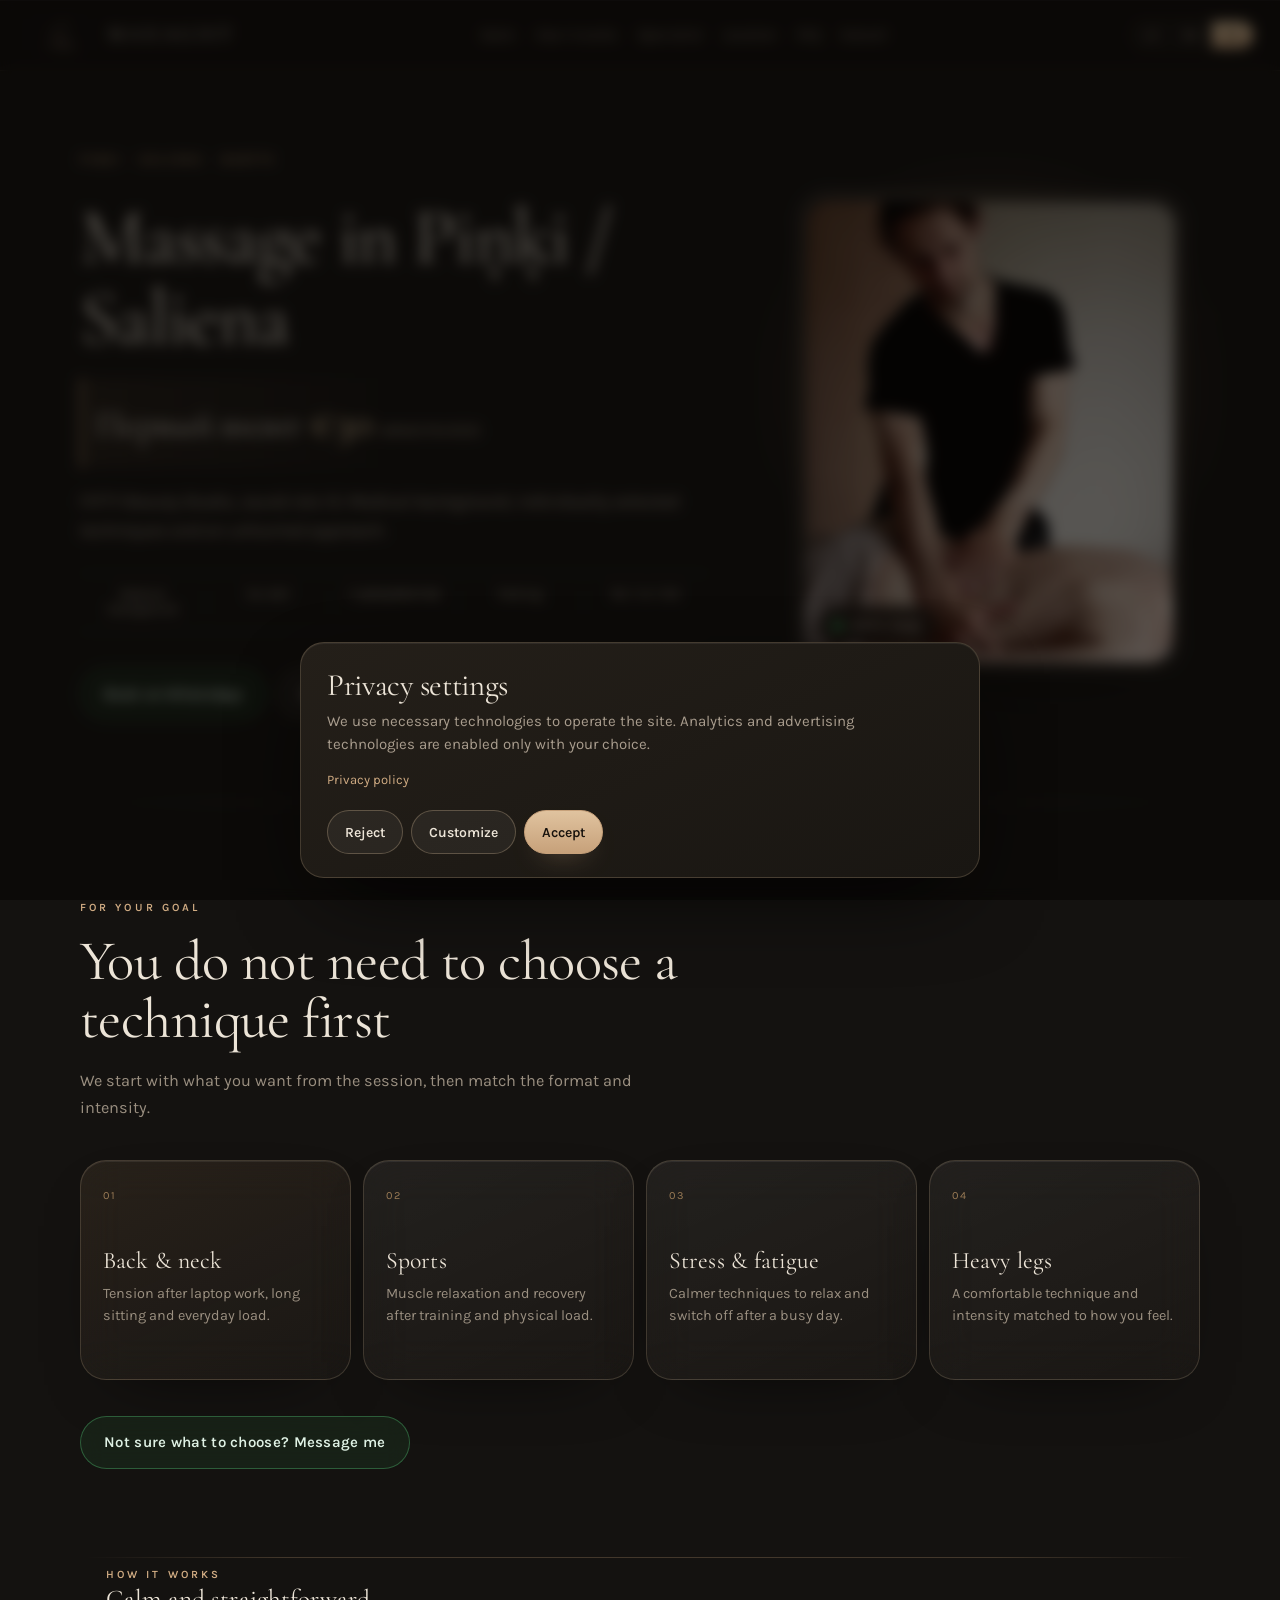
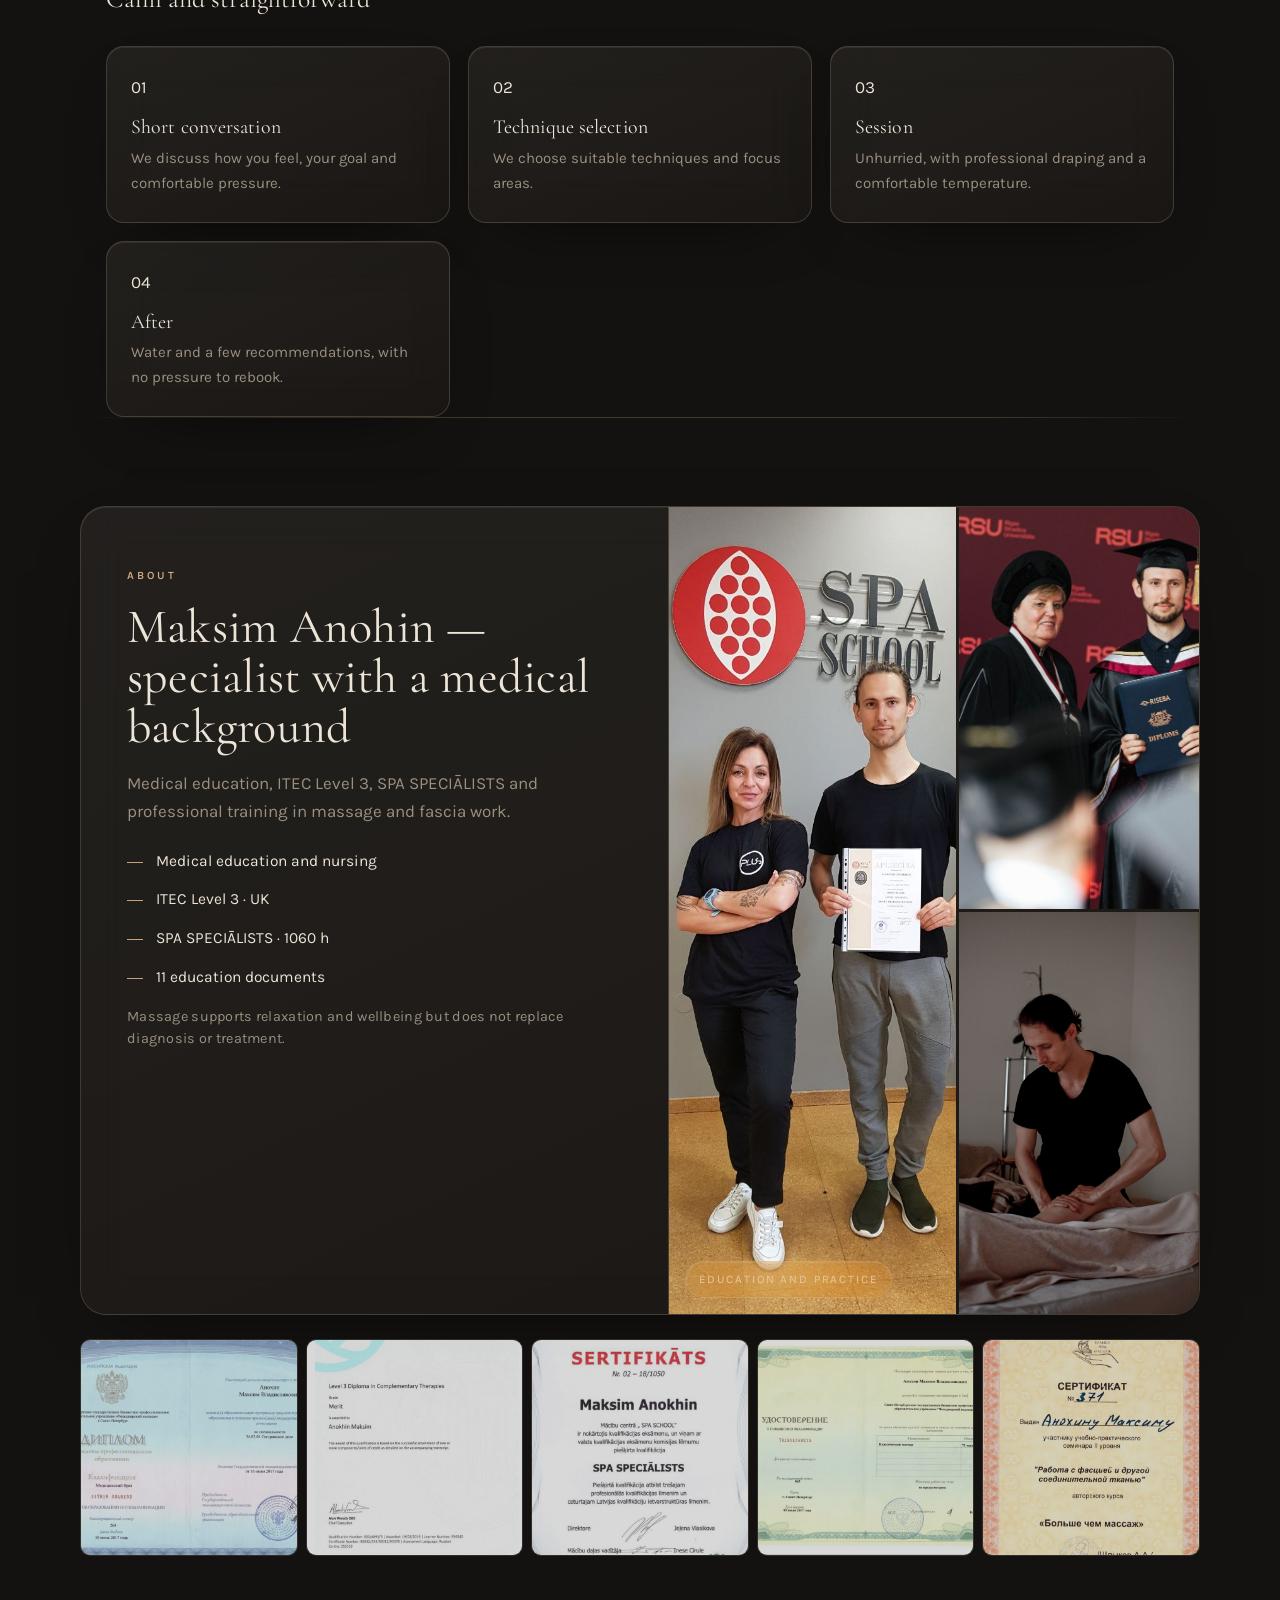
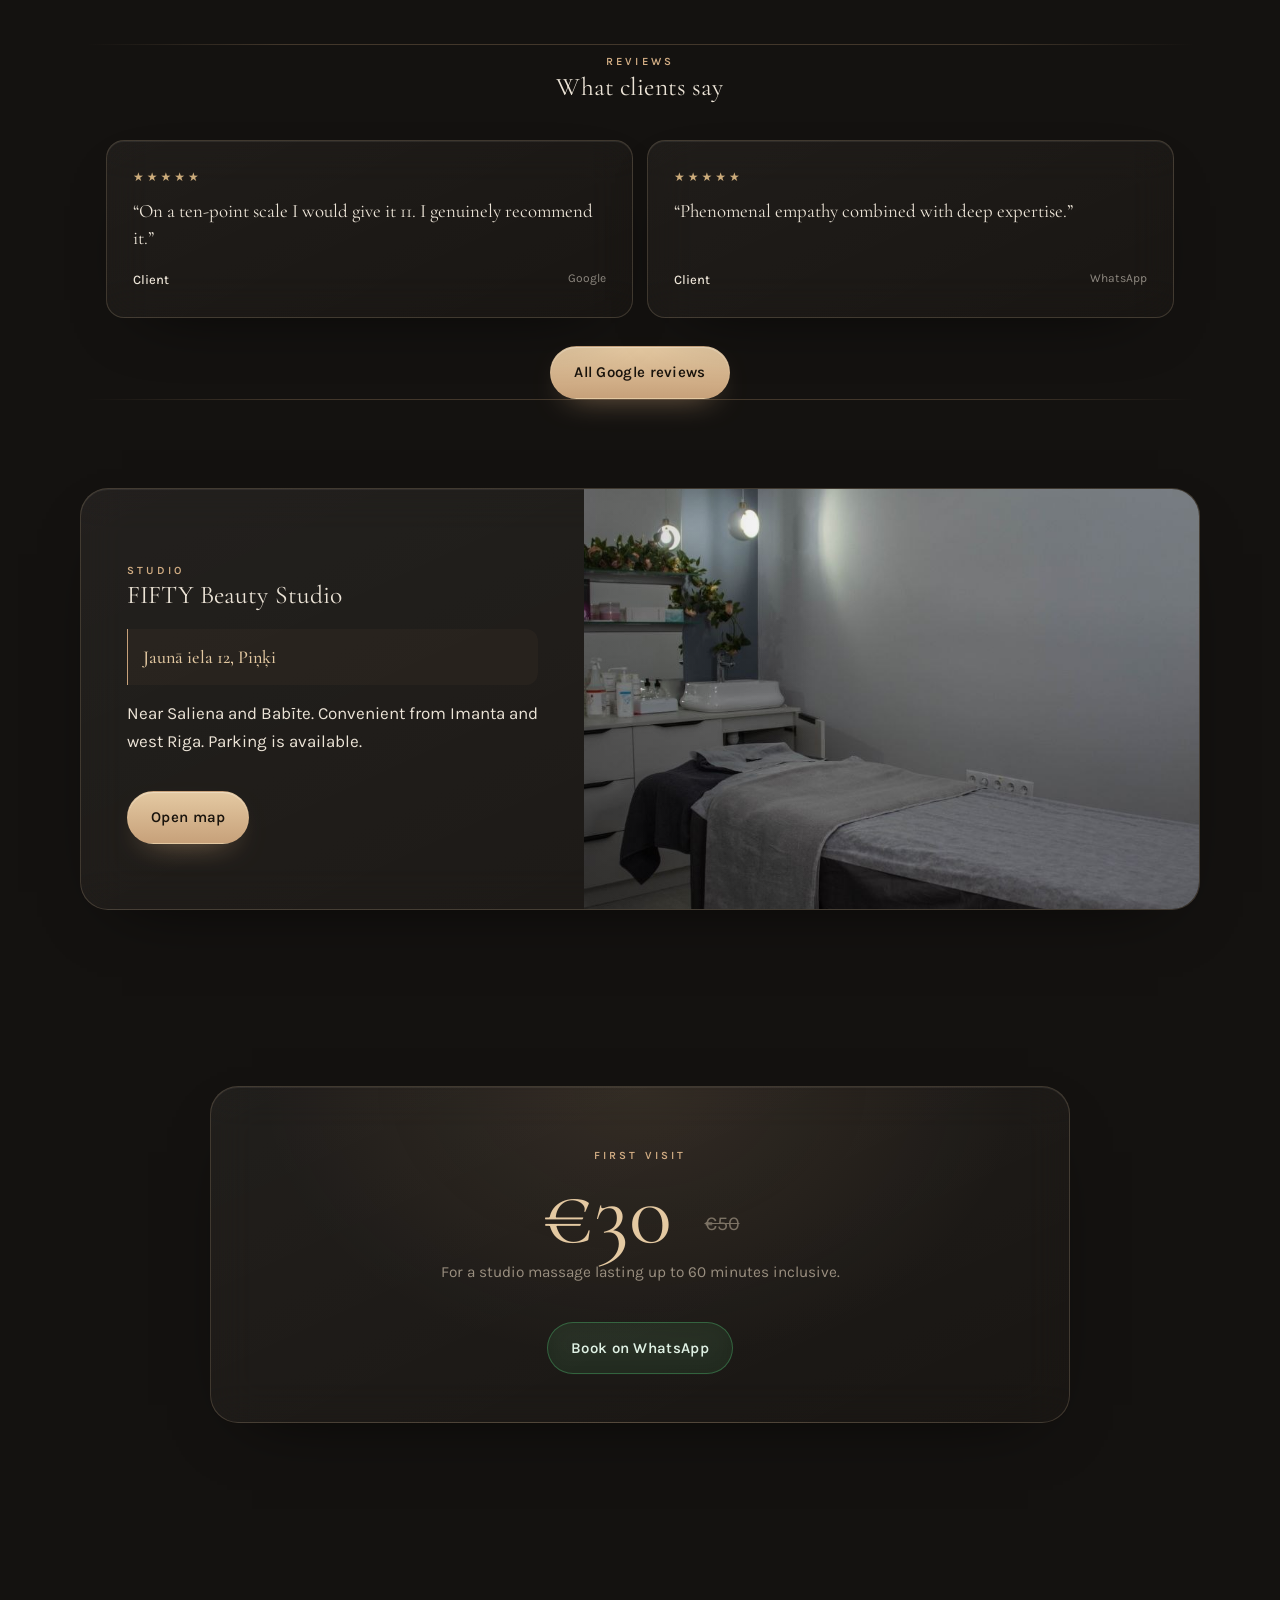
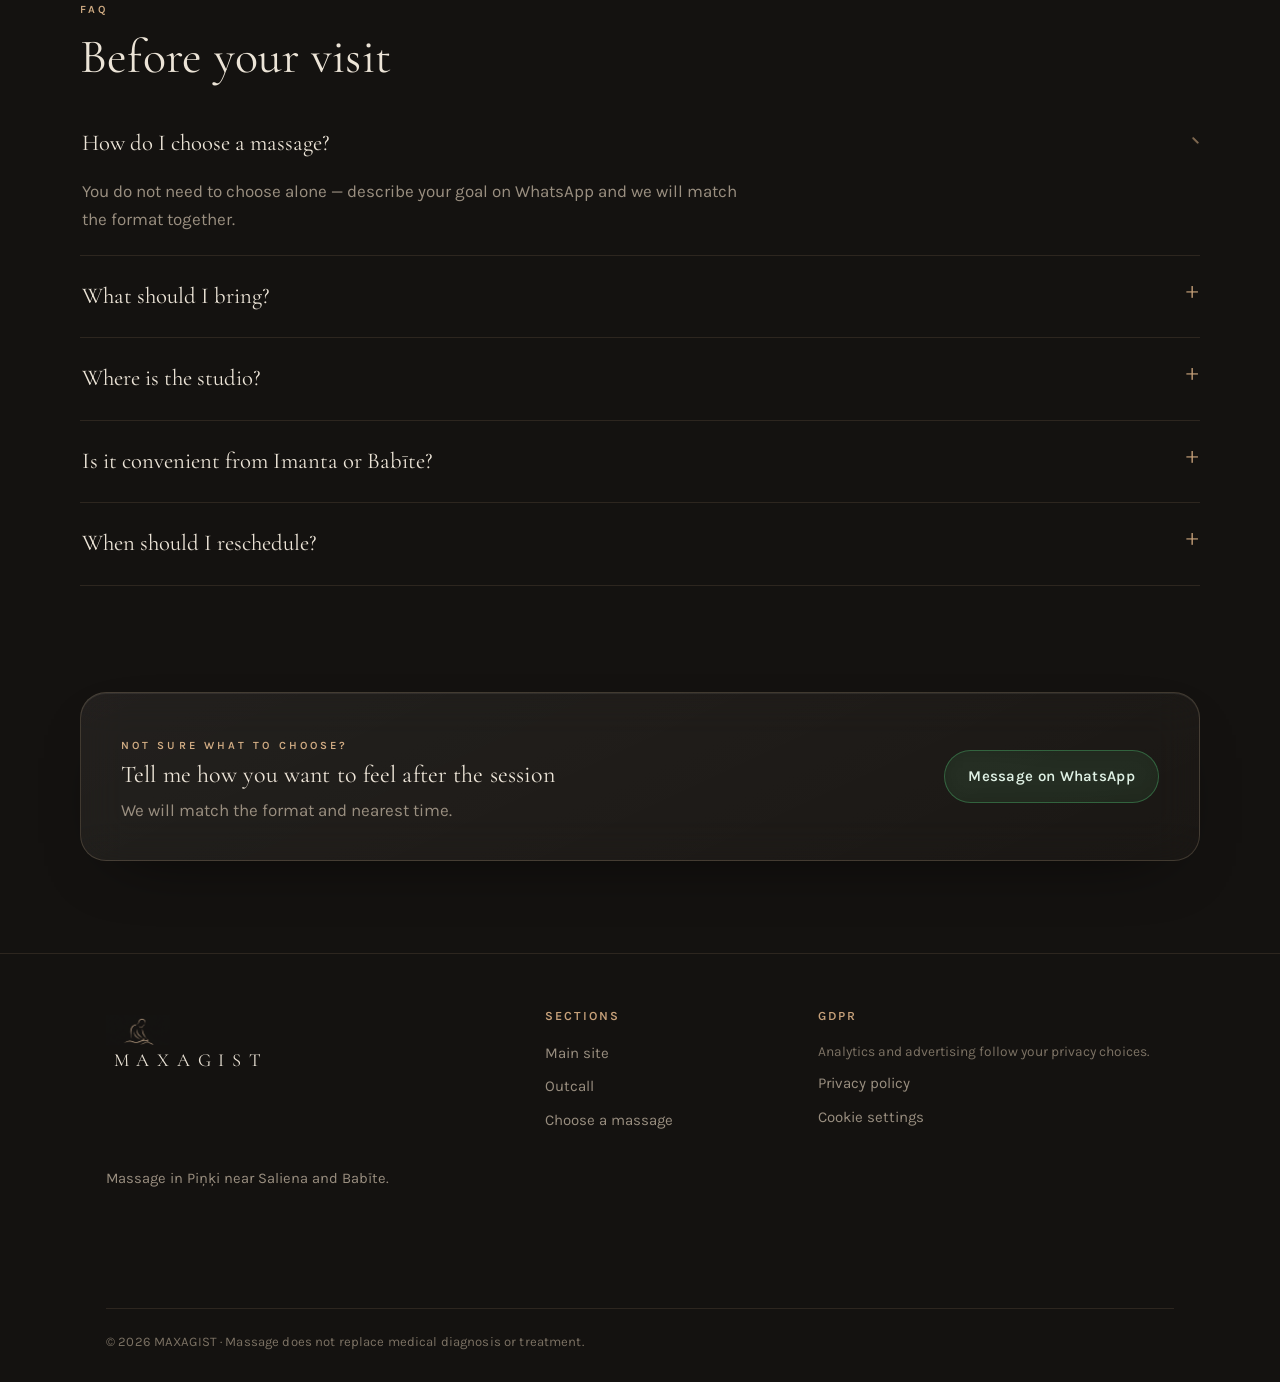
<file: massage-pinki-saliena.html>
<!doctype html>
<html lang="ru">
<head>
<meta charset="utf-8">
<script src="consent.js"></script>
<meta name="viewport" content="width=device-width,initial-scale=1,viewport-fit=cover">
<meta name="theme-color" content="#141210">
<link rel="icon" href="/favicon.ico" sizes="32x32">
<link rel="icon" href="/favicon.svg" type="image/svg+xml">
<link rel="apple-touch-icon" href="/apple-touch-icon.png">
<title>Массаж в Piņķi и Saliena — MAXAGIST | Первый визит €30</title>
<meta name="description" content="Массаж в Piņķi рядом с Saliena и Babīte. Спортивный, классический, массаж спины и другие техники. Первый визит в студии €30.">
<meta name="robots" content="index,follow,max-image-preview:large">
<link rel="canonical" href="https://maxagist.com/massage-pinki-saliena.html">
<meta property="og:title" content="Массаж в Piņķi / Saliena — MAXAGIST">
<meta property="og:description" content="FIFTY Beauty Studio, Jaunā iela 12. Первый визит €30. Запись в WhatsApp.">
<meta property="og:type" content="website">
<meta property="og:url" content="https://maxagist.com/massage-pinki-saliena.html">
<meta property="og:image" content="https://maxagist.com/photos/massage-back.jpg">
<meta name="twitter:card" content="summary_large_image">
<meta name="twitter:image" content="https://maxagist.com/photos/massage-back.jpg">
<link rel="preconnect" href="https://fonts.googleapis.com">
<link rel="preconnect" href="https://fonts.gstatic.com" crossorigin>
<link href="https://fonts.googleapis.com/css2?family=Cormorant+Garamond:ital,wght@0,400;0,500;0,600;1,400&family=Karla:wght@300;400;500;600&display=swap" rel="stylesheet">
<link rel="stylesheet" href="styles.css">
<script type="application/ld+json">
{
  "@context":"https://schema.org",
  "@type":"MassageTherapy",
  "name":"MAXAGIST",
  "url":"https://maxagist.com/massage-pinki-saliena.html",
  "telephone":"+37128251366",
  "image":"https://maxagist.com/photos/massage-back.jpg",
  "priceRange":"€€",
  "address":{"@type":"PostalAddress","streetAddress":"Jaunā iela 12","addressLocality":"Piņķi","addressRegion":"Mārupes novads","addressCountry":"LV"},
  "areaServed":[{"@type":"Place","name":"Piņķi"},{"@type":"Place","name":"Saliena"},{"@type":"Place","name":"Babīte"},{"@type":"Place","name":"Imanta"}],
  "makesOffer":{"@type":"Offer","name":"First studio visit","price":"30","priceCurrency":"EUR","description":"First studio visit up to 60 minutes inclusive."}
}
</script>
<script>
window.MX_TRACK_ENDPOINT='https://xqwawjnvvmcydcbswous.supabase.co/functions/v1/track';
window.MX_SUPABASE_URL='https://xqwawjnvvmcydcbswous.supabase.co';
window.MX_SUPABASE_KEY='sb_publishable_2AMisP8HO4VAa4iLb7NQuA_q5hooyGT';
</script>
<script src="tracker.js" defer></script>
<script src="content.js" defer></script>
</head>
<body id="top" class="local-landing">
<div class="bg-base"></div><div class="bg-glow"><i></i><i></i><i></i></div><div class="bg-grain"></div>
<header class="top">
  <div class="wrap top-in">
    <a href="index.html" class="brand"><img src="photos/logo.png" alt="MAXAGIST"><span class="wm">MAXAGIST</span></a>
    <nav class="nav" id="nav">
      <a href="#problems" data-i18n="nav.for">Для чего</a><a href="#process" data-i18n="nav.how">Как проходит</a><a href="#specialist" data-i18n="nav.about">Специалист</a><a href="#location" data-i18n="nav.location">Где</a><a href="#faq" data-i18n="nav.faq">FAQ</a><a href="vyezd.html" data-i18n="nav.outcall">Выезд</a>
    </nav>
    <div class="top-right"><div class="lang" id="lang-switch"><button data-lang="lv">LV</button><button data-lang="ru">RU</button><button data-lang="en">EN</button></div><button class="burger" id="burger" aria-label="Menu" aria-expanded="false"><svg class="ic-menu" viewBox="0 0 24 24" fill="none" stroke="currentColor" stroke-width="1.8"><path d="M4 7h16M4 12h16M4 17h16"/></svg><svg class="ic-close" viewBox="0 0 24 24" fill="none" stroke="currentColor" stroke-width="1.8"><path d="M5 5l14 14M19 5 5 19"/></svg></button></div>
  </div>
</header>

<section class="hero wrap">
  <div class="hero-in">
    <div>
      <span class="eyebrow rise" data-i18n="hero.eyebrow" data-edit="hero.local.eyebrow">Piņķi · Saliena · Babīte</span>
      <h1 class="rise d1" data-i18n="hero.h1" data-edit="hero.local.h1">Массаж в Piņķi / Saliena</h1>
      <div class="hero-offer rise d1" data-i18n-html="hero.offer">Первый визит <span class="price">€30</span> <span class="old">вместо €50</span></div>
      <p class="lead rise d2" data-i18n="hero.lead" data-edit="hero.local.lead">FIFTY Beauty Studio, Jaunā iela 12. Медицинская база, индивидуальный подбор техники и спокойный подход без спешки.</p>
      <div class="local-trust rise d2"><span data-i18n="trust.med">Медицинская база</span><span>10+ лет</span><span>11 документов</span><span data-i18n="trust.parking">Парковка</span><span>RU / LV / EN</span></div>
      <div class="hero-cta rise d2"><a class="btn btn-wa" id="wa-hero" data-track="whatsapp:studio_ads" href="#" target="_blank" rel="noopener" data-i18n="hero.wa">Записаться в WhatsApp</a><a class="btn btn-line" href="https://n1022981.alteg.io" target="_blank" rel="noopener" data-i18n="hero.online">Выбрать время</a></div>
    </div>
    <div class="hero-art"><div class="frame glass"><img src="photos/massage-back.jpg" alt="MAXAGIST massage in Piņķi" loading="eager"><span class="badge glass"><span class="dot"></span><span data-i18n="hero.badge">FIFTY · Piņķi</span></span></div></div>
  </div>
</section>
<div class="thread"><i></i></div>

<section id="problems" class="local-section wrap">
  <div class="local-head"><span class="eyebrow" data-i18n="p.eyebrow">Под ваш запрос</span><h2 data-i18n="p.h">Не нужно выбирать технику заранее</h2><p data-i18n="p.intro">Сначала обсудим, что вы хотите получить от сеанса, затем подберём формат и интенсивность.</p></div>
  <div class="problem-grid">
    <article class="problem-card glass"><h3 data-i18n="p.back.h">Спина и шея</h3><p data-i18n="p.back.p">Напряжение после ноутбука, длительного сидения и привычной нагрузки.</p></article>
    <article class="problem-card glass"><h3 data-i18n="p.sport.h">Спорт</h3><p data-i18n="p.sport.p">Восстановление и расслабление мышц после тренировок и физических нагрузок.</p></article>
    <article class="problem-card glass"><h3 data-i18n="p.stress.h">Стресс и усталость</h3><p data-i18n="p.stress.p">Более спокойные техники для расслабления и переключения после насыщенного дня.</p></article>
    <article class="problem-card glass"><h3 data-i18n="p.legs.h">Тяжесть в ногах</h3><p data-i18n="p.legs.p">Подбор комфортной техники и интенсивности с учётом вашего самочувствия.</p></article>
  </div>
  <div class="hero-cta"><a class="btn btn-wa" id="wa-problems" data-track="whatsapp:studio_ads" href="#" target="_blank" rel="noopener" data-i18n="p.cta">Не знаете, что выбрать? Напишите</a></div>
</section>
<div class="thread"><i></i></div>

<section id="process" class="process wrap">
  <div class="process-head"><span class="eyebrow" data-i18n="how.eyebrow">Как проходит</span><h2 data-i18n="how.h">Спокойно и понятно</h2></div>
  <ol class="steps">
    <li class="step glass"><span class="num">01</span><h3 data-i18n="how.1h">Короткий разговор</h3><p data-i18n="how.1p">Обсудим самочувствие, задачу и комфортную интенсивность.</p></li>
    <li class="step glass"><span class="num">02</span><h3 data-i18n="how.2h">Подбор техники</h3><p data-i18n="how.2p">Выберем подходящие приёмы и зоны внимания.</p></li>
    <li class="step glass"><span class="num">03</span><h3 data-i18n="how.3h">Сеанс</h3><p data-i18n="how.3p">Без спешки, с профессиональным укрытием и комфортной температурой.</p></li>
    <li class="step glass"><span class="num">04</span><h3 data-i18n="how.4h">После</h3><p data-i18n="how.4p">Вода и несколько рекомендаций — без давления на повторную запись.</p></li>
  </ol>
</section>
<div class="thread"><i></i></div>

<section id="specialist" class="local-section wrap">
  <div class="about-in glass">
    <div class="about-txt"><span class="eyebrow" data-i18n="about.eyebrow">О специалисте</span><h2 data-i18n="about.h">Максим Анохин — специалист с медицинской базой</h2><p data-i18n="about.p">Медицинское образование, ITEC Level 3, SPA SPECIĀLISTS и профильное обучение массажу и работе с фасцией.</p><ul class="creds"><li><i></i><span data-i18n="about.c1">Медицинское образование и сестринское дело</span></li><li><i></i><span>ITEC Level 3 · UK</span></li><li><i></i><span>SPA SPECIĀLISTS · 1060 h</span></li><li><i></i><span data-i18n="about.c4">11 документов об образовании</span></li></ul><p class="hero-trust" data-i18n="about.note">Массаж поддерживает расслабление и хорошее самочувствие, но не заменяет диагностику или лечение.</p></div>
    <div class="about-gallery"><img class="g1" src="photos/cert-spaschool.jpg" alt="SPA School"><img class="g2" src="photos/diploma-riseba.jpg" alt="RISEBA"><img src="photos/massage-leg.jpg" alt="Massage session"><span class="cap glass" data-i18n="about.cap">Образование и практика</span></div>
  </div>
  <div class="cert-mini" aria-label="Certificates">
    <button data-cert="photos/certs/cert-medical-diploma.jpg"><img src="photos/certs/cert-medical-diploma.jpg" alt="Medical diploma" loading="lazy"></button>
    <button data-cert="photos/certs/cert-itec.jpg"><img src="photos/certs/cert-itec.jpg" alt="ITEC" loading="lazy"></button>
    <button data-cert="photos/certs/cert-spa-specialist.jpg"><img src="photos/certs/cert-spa-specialist.jpg" alt="SPA specialist" loading="lazy"></button>
    <button data-cert="photos/certs/cert-classic-massage.jpg"><img src="photos/certs/cert-classic-massage.jpg" alt="Classic massage" loading="lazy"></button>
    <button data-cert="photos/certs/cert-fascia.jpg"><img src="photos/certs/cert-fascia.jpg" alt="Fascia" loading="lazy"></button>
  </div>
</section>
<div class="thread"><i></i></div>

<section class="reviews wrap" id="reviews">
  <div class="rv-head"><span class="eyebrow" data-i18n="rv.eyebrow">Отзывы</span><h2 data-i18n="rv.h">Что говорят клиенты</h2></div>
  <div class="reviews-grid"><article class="rv-card glass"><div class="rv-stars">★★★★★</div><p class="rv-text" data-i18n="rv.1">«Если бы попросили оценить по десятибалльной шкале, поставила бы 11. Искренне рекомендую.»</p><div class="rv-meta"><span class="rv-name" data-i18n="rv.client">Клиентка</span><span class="rv-src">Google</span></div></article><article class="rv-card glass"><div class="rv-stars">★★★★★</div><p class="rv-text" data-i18n="rv.2">«Феноменальная эмпатия соединяется с глубочайшей экспертностью.»</p><div class="rv-meta"><span class="rv-name" data-i18n="rv.client">Клиентка</span><span class="rv-src">WhatsApp</span></div></article></div>
  <div class="reviews-cta"><a class="btn btn-gold" href="https://search.google.com/local/reviews?placeid=ChIJy_BVAu5xg4QRtBVVZGAD5xs" target="_blank" rel="noopener" data-i18n="rv.all">Все отзывы Google</a></div>
</section>
<div class="thread"><i></i></div>

<section id="location" class="local-section wrap">
  <div class="local-location glass"><div><span class="eyebrow" data-i18n="loc.eyebrow">Студия</span><h2 data-i18n="loc.h">FIFTY Beauty Studio</h2><p class="studio-address"><b>Jaunā iela 12, Piņķi</b></p><p data-i18n="loc.p">Рядом с Saliena и Babīte. Удобно добираться из Imanta и западной части Риги. Есть парковка.</p><div class="hero-cta"><a class="btn btn-gold" href="https://www.google.com/maps/search/?api=1&query=Jaun%C4%81+iela+12%2C+Pi%C5%86%C4%B7i%2C+Latvia" target="_blank" rel="noopener" data-i18n="loc.map">Открыть карту</a></div></div><div class="photo" role="img" aria-label="FIFTY Beauty Studio"></div></div>
</section>

<section class="local-section wrap"><div class="local-offer glass"><span class="eyebrow" data-i18n="offer.eyebrow">Первый визит</span><div class="big">€30 <span class="old">€50</span></div><p data-i18n="offer.p">Для массажа в студии длительностью до 60 минут включительно.</p><div class="hero-cta" style="justify-content:center"><a class="btn btn-wa" id="wa-offer" data-track="whatsapp:studio_ads" href="#" target="_blank" rel="noopener" data-i18n="offer.cta">Записаться в WhatsApp</a></div></div></section>

<section id="faq" class="faq wrap"><div class="faq-head"><span class="eyebrow">FAQ</span><h2 data-i18n="faq.h">Перед визитом</h2></div>
<details open><summary><span data-i18n="faq.q1">Как выбрать массаж?</span><span class="pm">+</span></summary><p class="a" data-i18n="faq.a1">Не обязательно выбирать самостоятельно — опишите задачу в WhatsApp, и формат подберём вместе.</p></details>
<details><summary><span data-i18n="faq.q2">Что взять с собой?</span><span class="pm">+</span></summary><p class="a" data-i18n="faq.a2">Ничего специального. Приходите в удобной одежде и на несколько минут раньше.</p></details>
<details><summary><span data-i18n="faq.q3">Где находится студия?</span><span class="pm">+</span></summary><p class="a" data-i18n="faq.a3">FIFTY Beauty Studio, Jaunā iela 12, Piņķi. Есть парковка.</p></details>
<details><summary><span data-i18n="faq.q4">Можно приехать из Imanta или Babīte?</span><span class="pm">+</span></summary><p class="a" data-i18n="faq.a4">Да. Студия рассчитана на локальный кластер Piņķi, Saliena, Babīte и западную часть Риги.</p></details>
<details><summary><span data-i18n="faq.q5">Когда лучше перенести визит?</span><span class="pm">+</span></summary><p class="a" data-i18n="faq.a5">При температуре, острой инфекции или плохом самочувствии визит лучше перенести; при серьёзных состояниях сначала обратитесь к врачу.</p></details>
</section>

<section class="nudge wrap"><div class="nudge-in glass"><div><span class="eyebrow" data-i18n="final.eyebrow">Не знаете, что выбрать?</span><h3 data-i18n="final.h">Напишите, какой эффект вы хотите получить</h3><p data-i18n="final.p">Подберём подходящий формат и ближайшее время.</p></div><a class="btn btn-wa" id="wa-final" data-track="whatsapp:studio_ads" href="#" target="_blank" rel="noopener" data-i18n="final.cta">Написать в WhatsApp</a></div></section>

<footer id="terms"><div class="wrap"><div class="foot"><div><a href="index.html" class="brand"><img src="photos/logo.png" alt="MAXAGIST"><span class="wm">MAXAGIST</span></a><p class="about" data-i18n="foot.about">Массаж в Piņķi рядом с Saliena и Babīte.</p></div><div><b data-i18n="foot.links">Разделы</b><a href="index.html" data-i18n="foot.main">Основной сайт</a><a href="vyezd.html" data-i18n="nav.outcall">Выезд</a><a href="podbor.html" data-i18n="foot.pick">Подобрать массаж</a></div><div><b>GDPR</b><p class="gdpr" data-i18n="foot.gdpr">Аналитика и реклама работают согласно вашему выбору.</p><a href="privacy.html" data-i18n="foot.privacy">Политика конфиденциальности</a><a href="#" data-consent-settings data-i18n="foot.cookies">Настройки cookies</a></div></div><div class="copy" data-i18n="foot.copy">© 2026 MAXAGIST · Массаж не заменяет медицинскую диагностику или лечение.</div></div></footer>

<div class="wa-dock"><button class="wa-fab" id="wa-fab" data-track="whatsapp:studio_ads" aria-label="WhatsApp"><svg viewBox="0 0 24 24" fill="currentColor"><path d="M12 2a10 10 0 0 0-8.6 15l-1.3 4.8 4.9-1.3A10 10 0 1 0 12 2Zm5.7 14.1c-.2.7-1.4 1.3-2 1.4-.5.1-1.1.1-1.8-.1-.4-.1-1-.3-1.7-.6-3-1.3-4.9-4.3-5-4.5-.2-.2-1.2-1.6-1.2-3s.7-2.1 1-2.4c.2-.3.5-.3.7-.3h.5c.2 0 .4 0 .6.5l.8 2c.1.2.1.4 0 .5l-.4.5-.3.3c-.2.2-.3.4-.1.7.2.3.9 1.4 1.9 2.3 1.3 1.1 2.3 1.5 2.6 1.6.3.1.5.1.7-.1l.9-1c.2-.2.4-.2.6-.1l2 .9c.2.1.4.2.4.3.1.2.1.7-.1 1.1Z"/></svg></button></div>

<div class="lightbox" id="lightbox" aria-hidden="true"><button class="lb-close" id="lb-close" aria-label="Close">×</button><figure class="lb-figure"><img id="lb-img" alt="Certificate"></figure></div>

<script>
const WA_PHONE='37128251366'; const wa=t=>`https://wa.me/${WA_PHONE}?text=${encodeURIComponent(t)}`;
const TITLE={ru:'Массаж в Piņķi и Saliena — MAXAGIST | Первый визит €30',lv:'Masāža Piņķos un Salienā — MAXAGIST | Pirmais apmeklējums €30',en:'Massage in Piņķi & Saliena — MAXAGIST | First Visit €30'};
const D={
ru:{'nav.for':'Для чего','nav.how':'Как проходит','nav.about':'Специалист','nav.location':'Где','nav.faq':'FAQ','nav.outcall':'Выезд','hero.eyebrow':'Piņķi · Saliena · Babīte','hero.h1':'Массаж в Piņķi / Saliena','hero.offer':'Первый визит <span class="price">€30</span> <span class="old">вместо €50</span>','hero.lead':'FIFTY Beauty Studio, Jaunā iela 12. Медицинская база, индивидуальный подбор техники и спокойный подход без спешки.','trust.med':'Медицинская база','trust.parking':'Парковка','hero.wa':'Записаться в WhatsApp','hero.online':'Выбрать время','hero.badge':'FIFTY · Piņķi','p.eyebrow':'Под ваш запрос','p.h':'Не нужно выбирать технику заранее','p.intro':'Сначала обсудим, что вы хотите получить от сеанса, затем подберём формат и интенсивность.','p.back.h':'Спина и шея','p.back.p':'Напряжение после ноутбука, длительного сидения и привычной нагрузки.','p.sport.h':'Спорт','p.sport.p':'Восстановление и расслабление мышц после тренировок и физических нагрузок.','p.stress.h':'Стресс и усталость','p.stress.p':'Более спокойные техники для расслабления и переключения после насыщенного дня.','p.legs.h':'Тяжесть в ногах','p.legs.p':'Подбор комфортной техники и интенсивности с учётом вашего самочувствия.','p.cta':'Не знаете, что выбрать? Напишите','how.eyebrow':'Как проходит','how.h':'Спокойно и понятно','how.1h':'Короткий разговор','how.1p':'Обсудим самочувствие, задачу и комфортную интенсивность.','how.2h':'Подбор техники','how.2p':'Выберем подходящие приёмы и зоны внимания.','how.3h':'Сеанс','how.3p':'Без спешки, с профессиональным укрытием и комфортной температурой.','how.4h':'После','how.4p':'Вода и несколько рекомендаций — без давления на повторную запись.','about.eyebrow':'О специалисте','about.h':'Максим Анохин — специалист с медицинской базой','about.p':'Медицинское образование, ITEC Level 3, SPA SPECIĀLISTS и профильное обучение массажу и работе с фасцией.','about.c1':'Медицинское образование и сестринское дело','about.c4':'11 документов об образовании','about.note':'Массаж поддерживает расслабление и хорошее самочувствие, но не заменяет диагностику или лечение.','about.cap':'Образование и практика','rv.eyebrow':'Отзывы','rv.h':'Что говорят клиенты','rv.1':'«Если бы попросили оценить по десятибалльной шкале, поставила бы 11. Искренне рекомендую.»','rv.2':'«Феноменальная эмпатия соединяется с глубочайшей экспертностью.»','rv.client':'Клиентка','rv.all':'Все отзывы Google','loc.eyebrow':'Студия','loc.h':'FIFTY Beauty Studio','loc.p':'Рядом с Saliena и Babīte. Удобно добираться из Imanta и западной части Риги. Есть парковка.','loc.map':'Открыть карту','offer.eyebrow':'Первый визит','offer.p':'Для массажа в студии длительностью до 60 минут включительно.','offer.cta':'Записаться в WhatsApp','faq.h':'Перед визитом','faq.q1':'Как выбрать массаж?','faq.a1':'Не обязательно выбирать самостоятельно — опишите задачу в WhatsApp, и формат подберём вместе.','faq.q2':'Что взять с собой?','faq.a2':'Ничего специального. Приходите в удобной одежде и на несколько минут раньше.','faq.q3':'Где находится студия?','faq.a3':'FIFTY Beauty Studio, Jaunā iela 12, Piņķi. Есть парковка.','faq.q4':'Можно приехать из Imanta или Babīte?','faq.a4':'Да. Студия рассчитана на локальный кластер Piņķi, Saliena, Babīte и западную часть Риги.','faq.q5':'Когда лучше перенести визит?','faq.a5':'При температуре, острой инфекции или плохом самочувствии визит лучше перенести; при серьёзных состояниях сначала обратитесь к врачу.','final.eyebrow':'Не знаете, что выбрать?','final.h':'Напишите, какой эффект вы хотите получить','final.p':'Подберём подходящий формат и ближайшее время.','final.cta':'Написать в WhatsApp','foot.about':'Массаж в Piņķi рядом с Saliena и Babīte.','foot.links':'Разделы','foot.main':'Основной сайт','foot.pick':'Подобрать массаж','foot.gdpr':'Аналитика и реклама работают согласно вашему выбору.','foot.privacy':'Политика конфиденциальности','foot.cookies':'Настройки cookies','foot.copy':'© 2026 MAXAGIST · Массаж не заменяет медицинскую диагностику или лечение.'},
lv:{'nav.for':'Kam','nav.how':'Kā notiek','nav.about':'Speciālists','nav.location':'Kur','nav.faq':'FAQ','nav.outcall':'Izbraukums','hero.eyebrow':'Piņķi · Saliena · Babīte','hero.h1':'Masāža Piņķos / Salienā','hero.offer':'Pirmais apmeklējums <span class="price">€30</span> <span class="old">parasti €50</span>','hero.lead':'FIFTY Beauty Studio, Jaunā iela 12. Medicīniska bāze, individuāla tehnikas izvēle un mierīga pieeja bez steigas.','trust.med':'Medicīniska bāze','trust.parking':'Autostāvvieta','hero.wa':'Pierakstīties WhatsApp','hero.online':'Izvēlēties laiku','hero.badge':'FIFTY · Piņķi','p.eyebrow':'Jūsu mērķim','p.h':'Tehnika nav jāizvēlas iepriekš','p.intro':'Vispirms pārrunāsim vēlamo rezultātu, tad piemeklēsim formātu un intensitāti.','p.back.h':'Mugura un kakls','p.back.p':'Saspringums pēc darba pie datora, ilgstošas sēdēšanas un ikdienas slodzes.','p.sport.h':'Sports','p.sport.p':'Muskuļu atslābināšana un atjaunošanās pēc treniņiem un fiziskas slodzes.','p.stress.h':'Stress un nogurums','p.stress.p':'Mierīgākas tehnikas relaksācijai pēc intensīvas dienas.','p.legs.h':'Smaguma sajūta kājās','p.legs.p':'Komfortablas tehnikas un intensitātes izvēle atbilstoši pašsajūtai.','p.cta':'Nezināt, ko izvēlēties? Rakstiet','how.eyebrow':'Kā notiek','how.h':'Mierīgi un saprotami','how.1h':'Īsa saruna','how.1p':'Pārrunāsim pašsajūtu, mērķi un komfortablu intensitāti.','how.2h':'Tehnikas izvēle','how.2p':'Izvēlēsimies piemērotas tehnikas un uzmanības zonas.','how.3h':'Seanss','how.3p':'Bez steigas, ar profesionālu pārsegu un komfortablu temperatūru.','how.4h':'Pēc seansa','how.4p':'Ūdens un daži ieteikumi bez spiediena uz nākamo pierakstu.','about.eyebrow':'Par speciālistu','about.h':'Maksims Anohins — speciālists ar medicīnisku bāzi','about.p':'Medicīniskā izglītība, ITEC Level 3, SPA SPECIĀLISTS un profesionāla apmācība masāžā un fasciju darbā.','about.c1':'Medicīniskā izglītība un māszinības','about.c4':'11 izglītības dokumenti','about.note':'Masāža atbalsta relaksāciju un labsajūtu, bet neaizstāj diagnostiku vai ārstēšanu.','about.cap':'Izglītība un prakse','rv.eyebrow':'Atsauksmes','rv.h':'Ko saka klienti','rv.1':'«Ja vērtētu desmit ballu skalā, liktu 11. Patiesi iesaku.»','rv.2':'«Fenomenāla empātija apvienojas ar dziļu profesionalitāti.»','rv.client':'Kliente','rv.all':'Visas Google atsauksmes','loc.eyebrow':'Studija','loc.h':'FIFTY Beauty Studio','loc.p':'Blakus Salienai un Babītei. Ērti no Imantas un Rīgas rietumu daļas. Ir autostāvvieta.','loc.map':'Atvērt karti','offer.eyebrow':'Pirmais apmeklējums','offer.p':'Studijas masāžai līdz 60 minūtēm ieskaitot.','offer.cta':'Pierakstīties WhatsApp','faq.h':'Pirms vizītes','faq.q1':'Kā izvēlēties masāžu?','faq.a1':'Nav jāizvēlas pašam — aprakstiet mērķi WhatsApp, un formātu piemeklēsim kopā.','faq.q2':'Kas jāņem līdzi?','faq.a2':'Nekas īpašs. Ierodieties ērtā apģērbā un dažas minūtes agrāk.','faq.q3':'Kur atrodas studija?','faq.a3':'FIFTY Beauty Studio, Jaunā iela 12, Piņķi. Ir autostāvvieta.','faq.q4':'Vai ērti no Imantas vai Babītes?','faq.a4':'Jā. Studija paredzēta Piņķu, Salienas, Babītes un Rīgas rietumu klientiem.','faq.q5':'Kad vizīti labāk pārcelt?','faq.a5':'Ja ir temperatūra, akūta infekcija vai slikta pašsajūta, vizīti labāk pārcelt; nopietnu stāvokļu gadījumā vispirms konsultējieties ar ārstu.','final.eyebrow':'Nezināt, ko izvēlēties?','final.h':'Uzrakstiet, kādu sajūtu vēlaties pēc seansa','final.p':'Piemeklēsim formātu un tuvāko laiku.','final.cta':'Rakstīt WhatsApp','foot.about':'Masāža Piņķos pie Salienas un Babītes.','foot.links':'Sadaļas','foot.main':'Galvenā lapa','foot.pick':'Piemeklēt masāžu','foot.gdpr':'Analītika un reklāma darbojas saskaņā ar jūsu izvēli.','foot.privacy':'Privātuma politika','foot.cookies':'Sīkdatņu iestatījumi','foot.copy':'© 2026 MAXAGIST · Masāža neaizstāj medicīnisku diagnostiku vai ārstēšanu.'},
en:{'nav.for':'Goals','nav.how':'How it works','nav.about':'Specialist','nav.location':'Location','nav.faq':'FAQ','nav.outcall':'Outcall','hero.eyebrow':'Piņķi · Saliena · Babīte','hero.h1':'Massage in Piņķi / Saliena','hero.offer':'First visit <span class="price">€30</span> <span class="old">instead of €50</span>','hero.lead':'FIFTY Beauty Studio, Jaunā iela 12. Medical background, individually selected techniques and an unhurried approach.','trust.med':'Medical background','trust.parking':'Parking','hero.wa':'Book on WhatsApp','hero.online':'Choose a time','hero.badge':'FIFTY · Piņķi','p.eyebrow':'For your goal','p.h':'You do not need to choose a technique first','p.intro':'We start with what you want from the session, then match the format and intensity.','p.back.h':'Back & neck','p.back.p':'Tension after laptop work, long sitting and everyday load.','p.sport.h':'Sports','p.sport.p':'Muscle relaxation and recovery after training and physical load.','p.stress.h':'Stress & fatigue','p.stress.p':'Calmer techniques to relax and switch off after a busy day.','p.legs.h':'Heavy legs','p.legs.p':'A comfortable technique and intensity matched to how you feel.','p.cta':'Not sure what to choose? Message me','how.eyebrow':'How it works','how.h':'Calm and straightforward','how.1h':'Short conversation','how.1p':'We discuss how you feel, your goal and comfortable pressure.','how.2h':'Technique selection','how.2p':'We choose suitable techniques and focus areas.','how.3h':'Session','how.3p':'Unhurried, with professional draping and a comfortable temperature.','how.4h':'After','how.4p':'Water and a few recommendations, with no pressure to rebook.','about.eyebrow':'About','about.h':'Maksim Anohin — specialist with a medical background','about.p':'Medical education, ITEC Level 3, SPA SPECIĀLISTS and professional training in massage and fascia work.','about.c1':'Medical education and nursing','about.c4':'11 education documents','about.note':'Massage supports relaxation and wellbeing but does not replace diagnosis or treatment.','about.cap':'Education and practice','rv.eyebrow':'Reviews','rv.h':'What clients say','rv.1':'“On a ten-point scale I would give it 11. I genuinely recommend it.”','rv.2':'“Phenomenal empathy combined with deep expertise.”','rv.client':'Client','rv.all':'All Google reviews','loc.eyebrow':'Studio','loc.h':'FIFTY Beauty Studio','loc.p':'Near Saliena and Babīte. Convenient from Imanta and west Riga. Parking is available.','loc.map':'Open map','offer.eyebrow':'First visit','offer.p':'For a studio massage lasting up to 60 minutes inclusive.','offer.cta':'Book on WhatsApp','faq.h':'Before your visit','faq.q1':'How do I choose a massage?','faq.a1':'You do not need to choose alone — describe your goal on WhatsApp and we will match the format together.','faq.q2':'What should I bring?','faq.a2':'Nothing special. Wear something comfortable and arrive a few minutes early.','faq.q3':'Where is the studio?','faq.a3':'FIFTY Beauty Studio, Jaunā iela 12, Piņķi. Parking is available.','faq.q4':'Is it convenient from Imanta or Babīte?','faq.a4':'Yes. The studio serves the Piņķi, Saliena, Babīte and west Riga cluster.','faq.q5':'When should I reschedule?','faq.a5':'If you have a fever, acute infection or feel unwell, reschedule; for serious conditions, consult a doctor first.','final.eyebrow':'Not sure what to choose?','final.h':'Tell me how you want to feel after the session','final.p':'We will match the format and nearest time.','final.cta':'Message on WhatsApp','foot.about':'Massage in Piņķi near Saliena and Babīte.','foot.links':'Sections','foot.main':'Main site','foot.pick':'Choose a massage','foot.gdpr':'Analytics and advertising follow your privacy choices.','foot.privacy':'Privacy policy','foot.cookies':'Cookie settings','foot.copy':'© 2026 MAXAGIST · Massage does not replace medical diagnosis or treatment.'}}
;
const MSG={ru:'Здравствуйте! Хочу записаться на массаж в Piņķi. Подскажите, пожалуйста, ближайшее свободное время.',lv:'Labdien! Vēlos pierakstīties uz masāžu Piņķos. Kādi ir tuvākie pieejamie laiki?',en:'Hi! I’d like to book a massage in Piņķi. What are the nearest available times?'};
let LANG='ru';
function applyLang(l){if(!D[l])l='ru';LANG=l;document.documentElement.lang=l;document.title=TITLE[l];document.querySelectorAll('[data-i18n]').forEach(e=>{let v=D[l][e.dataset.i18n];if(v!=null)e.textContent=v});document.querySelectorAll('[data-i18n-html]').forEach(e=>{let v=D[l][e.dataset.i18n];if(v!=null)e.innerHTML=v});document.querySelectorAll('#lang-switch button').forEach(b=>b.classList.toggle('on',b.dataset.lang===l));try{localStorage.setItem('lang',l)}catch(_e){};['wa-hero','wa-problems','wa-offer','wa-final'].forEach(id=>{let e=document.getElementById(id);if(e)e.href=wa(MSG[l])});window.dispatchEvent(new CustomEvent('mx:langchange',{detail:{lang:l}}));}
(function(){let p=new URLSearchParams(location.search),u=/^(ru|lv|en)$/.test(p.get('lang')||'')?p.get('lang'):null,s=null;try{s=localStorage.getItem('lang')}catch(_e){}let b=(navigator.language||'').toLowerCase(),d=b.startsWith('lv')?'lv':b.startsWith('en')?'en':'ru';applyLang(u||s||d)})();
document.querySelectorAll('#lang-switch button').forEach(b=>b.onclick=()=>{applyLang(b.dataset.lang);let u=new URL(location.href);u.searchParams.set('lang',b.dataset.lang);history.replaceState(null,'',u)});
const burger=document.getElementById('burger'),nav=document.getElementById('nav');burger.onclick=()=>{let o=nav.classList.toggle('open');burger.setAttribute('aria-expanded',o)};nav.querySelectorAll('a').forEach(a=>a.onclick=()=>nav.classList.remove('open'));
document.getElementById('wa-fab').onclick=()=>window.open(wa(MSG[LANG]),'_blank','noopener');
const _mxFab=document.getElementById('wa-fab'),_mxHeroWa=document.querySelector('.hero .btn-wa');if(_mxFab&&_mxHeroWa&&'IntersectionObserver'in window){new IntersectionObserver(([e])=>_mxFab.classList.toggle('fab-hidden',e.isIntersecting),{threshold:.12}).observe(_mxHeroWa);}
document.querySelectorAll('.faq details').forEach(d=>d.addEventListener('toggle',()=>{let p=d.querySelector('.pm');if(p)p.textContent=d.open?'−':'+'}));
const lb=document.getElementById('lightbox'),lbi=document.getElementById('lb-img');document.querySelectorAll('[data-cert]').forEach(b=>b.onclick=()=>{lbi.src=b.dataset.cert;lb.classList.add('open');lb.setAttribute('aria-hidden','false')});document.getElementById('lb-close').onclick=()=>{lb.classList.remove('open');lb.setAttribute('aria-hidden','true')};lb.onclick=e=>{if(e.target===lb){lb.classList.remove('open');lb.setAttribute('aria-hidden','true')}};
</script>
<script defer src="analytics.js"></script>
</body>
</html>
</file>
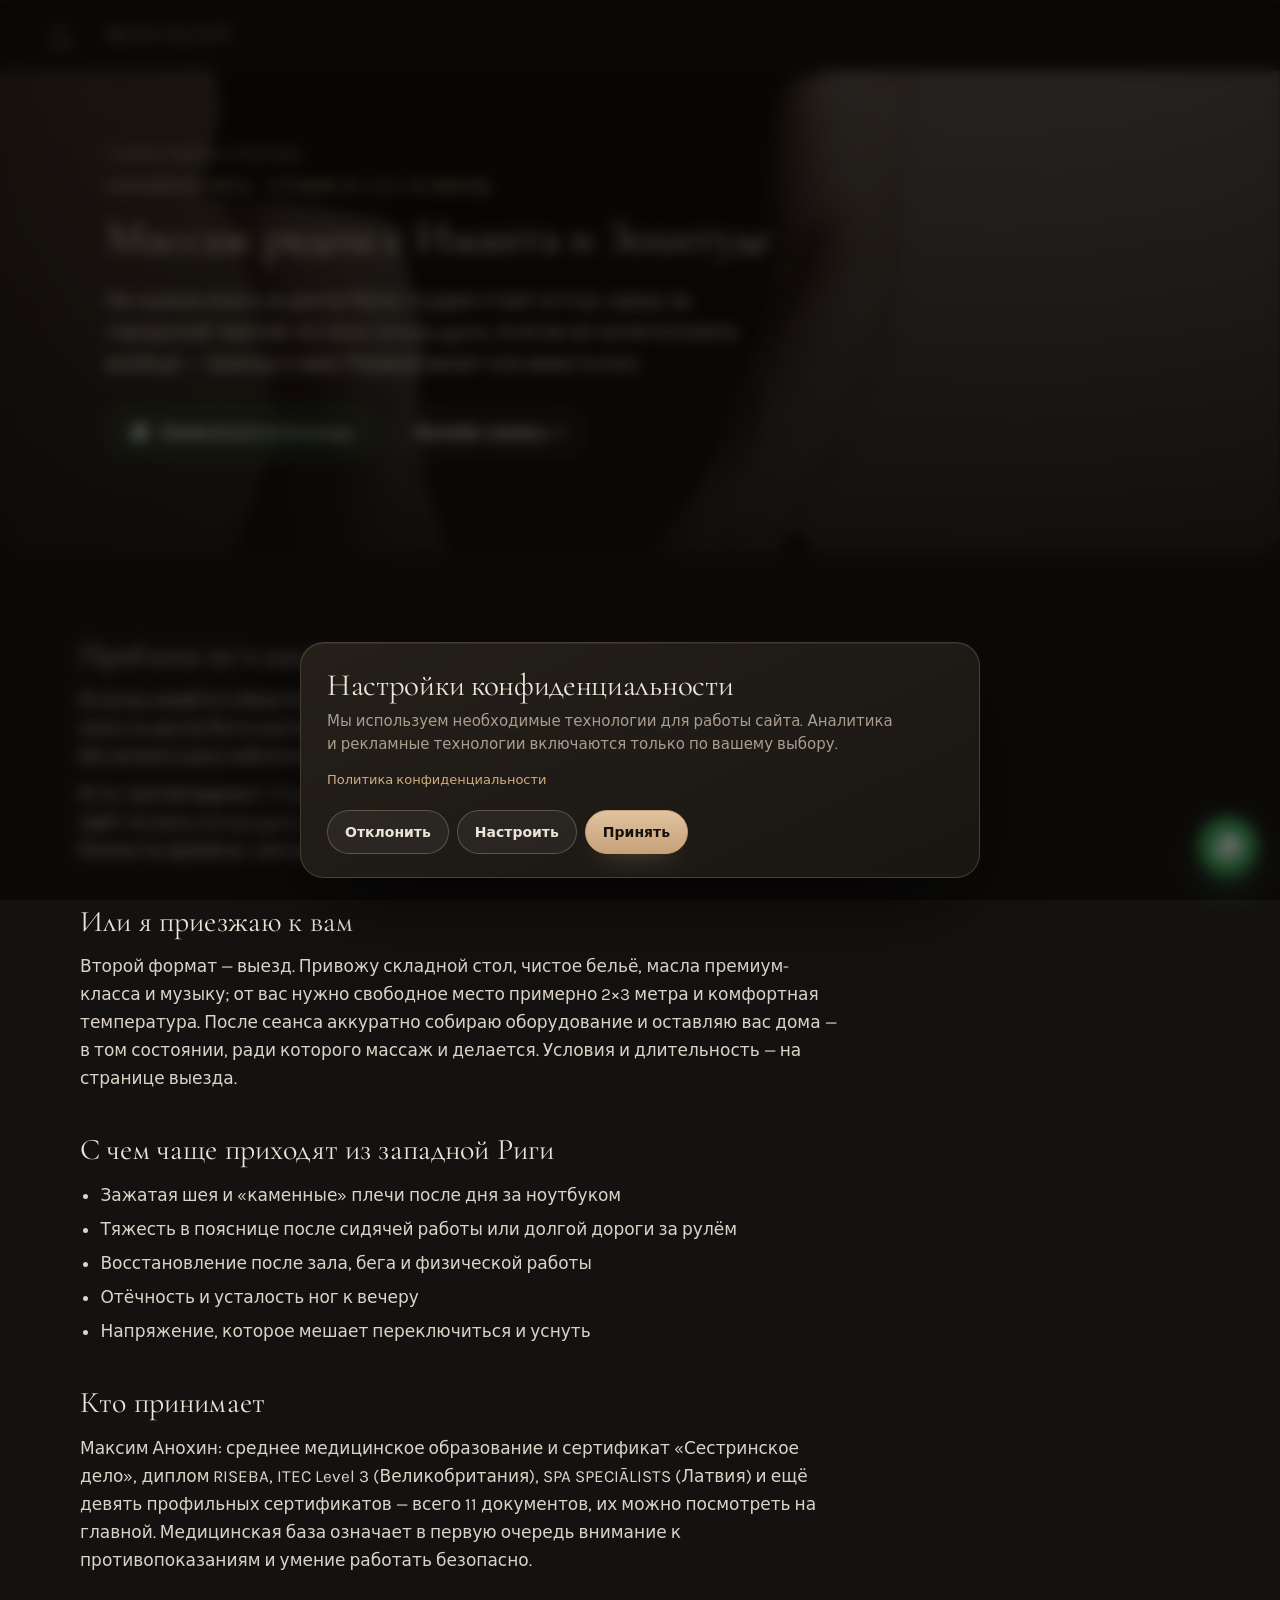
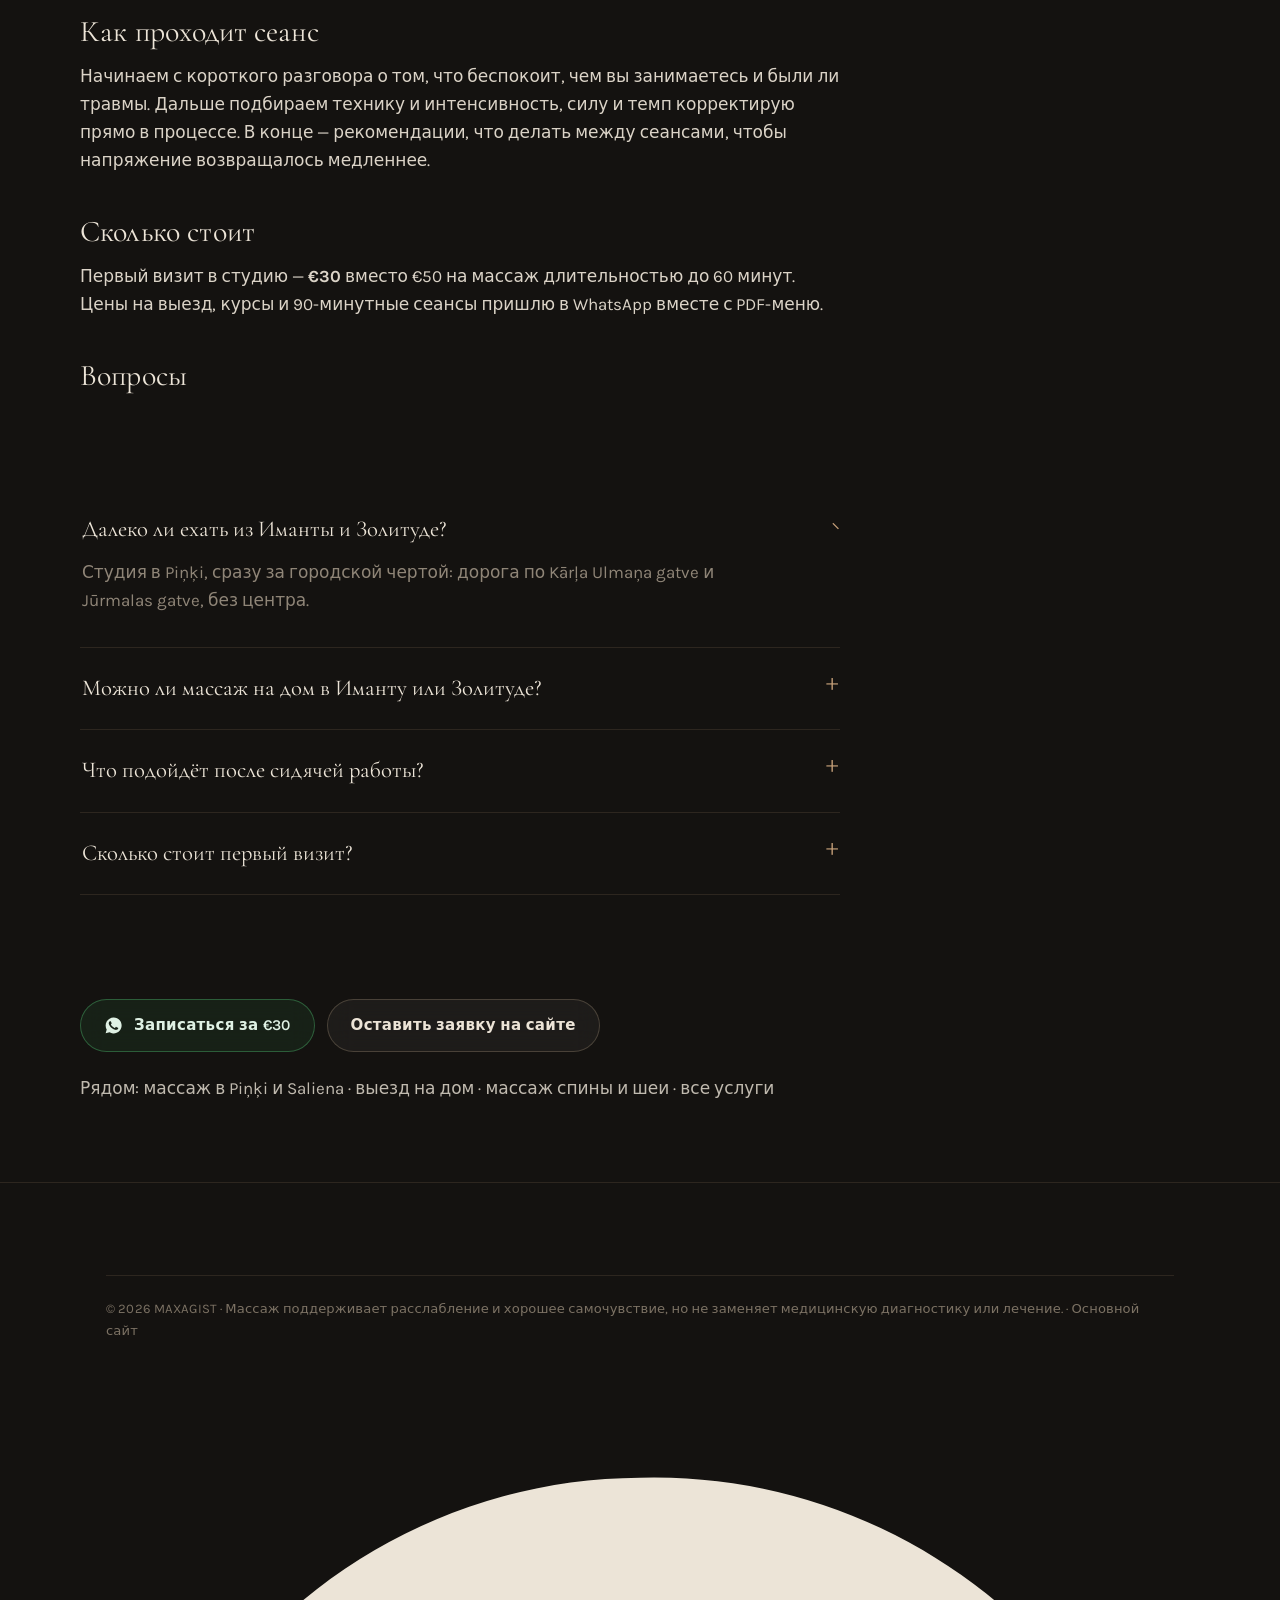
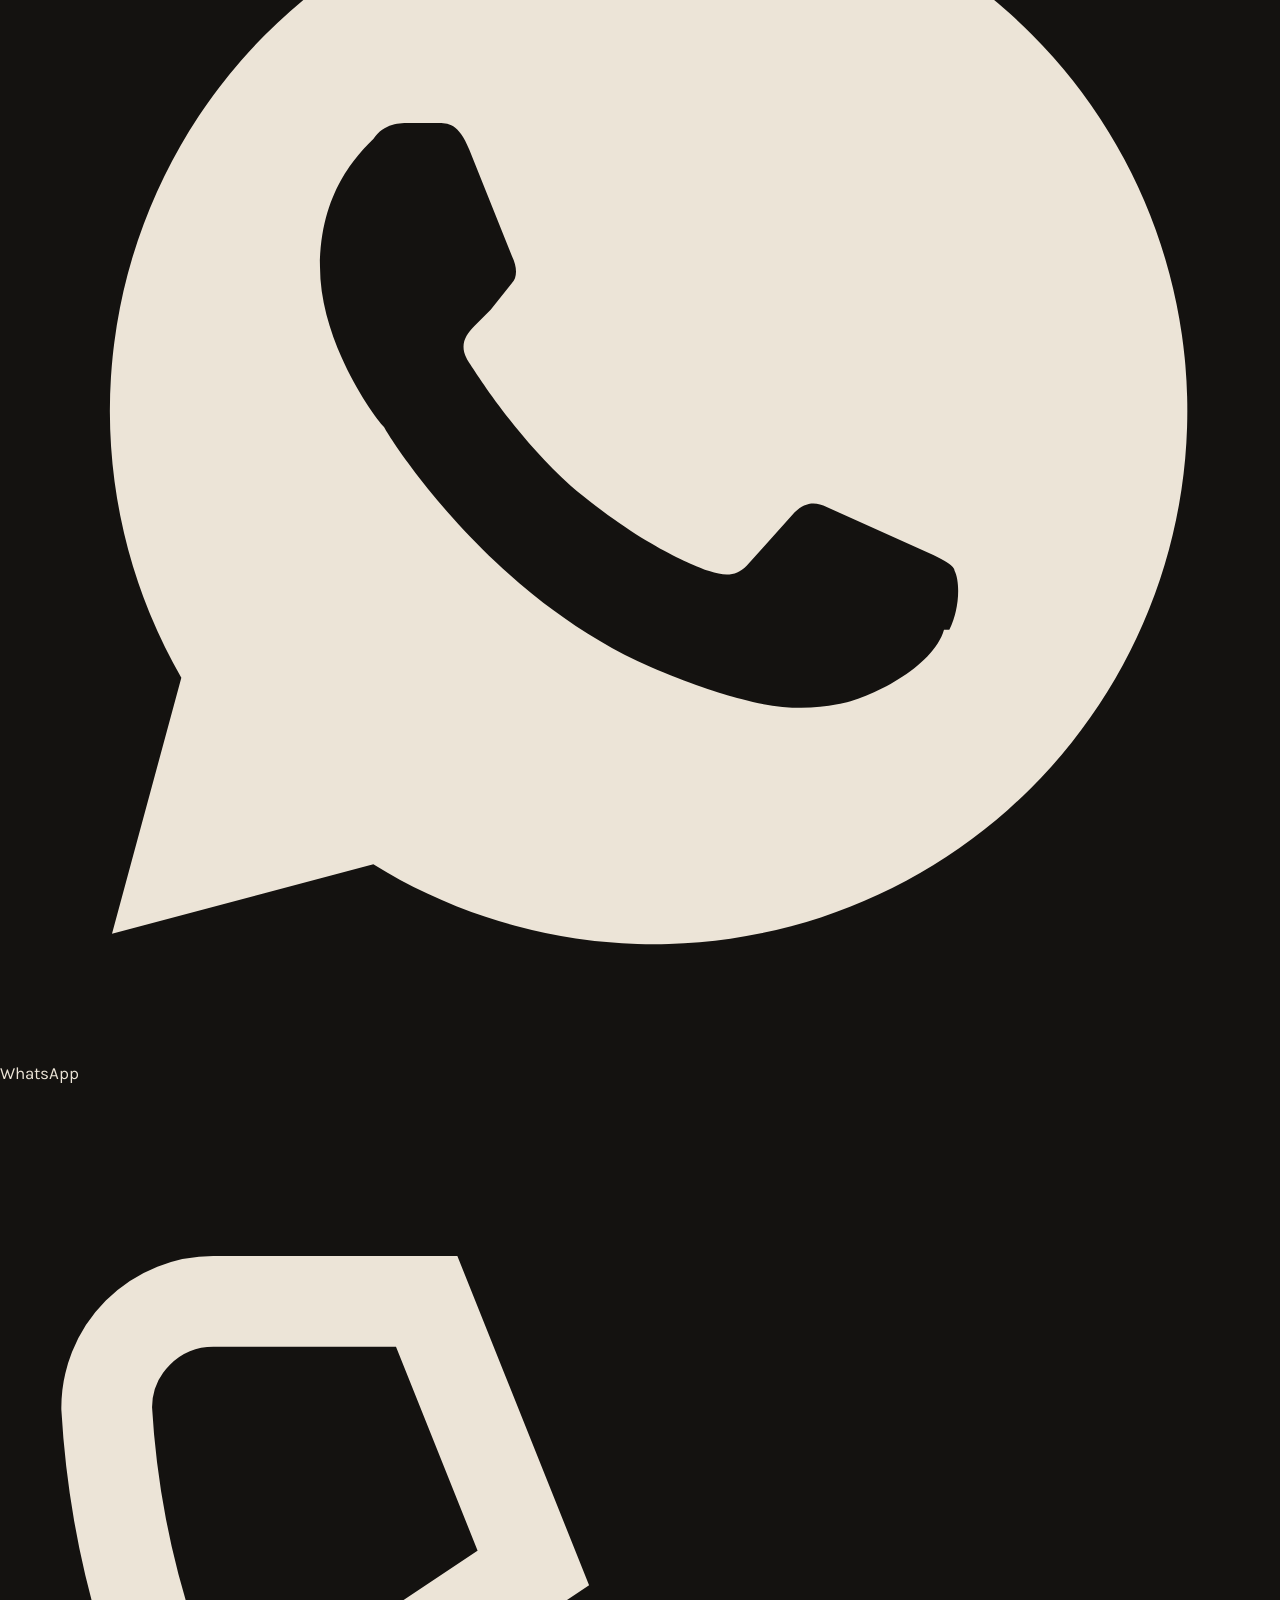
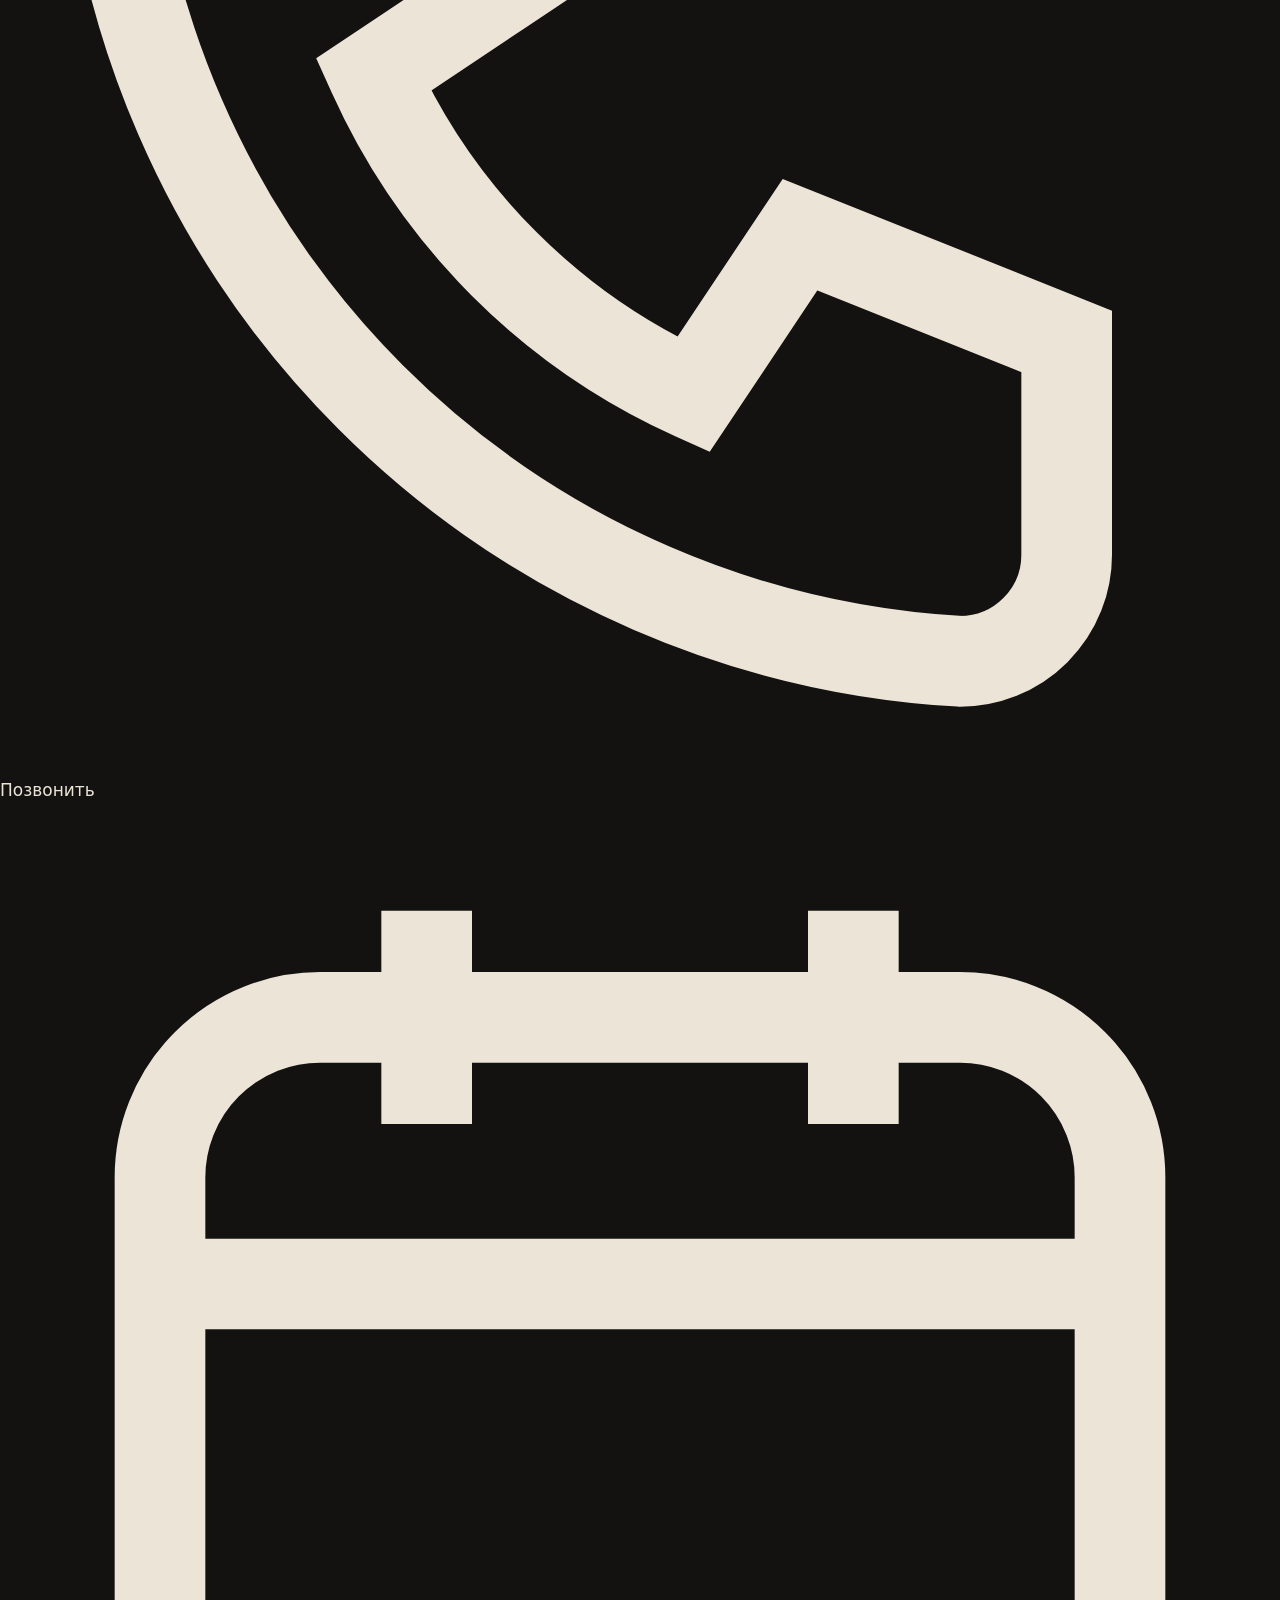
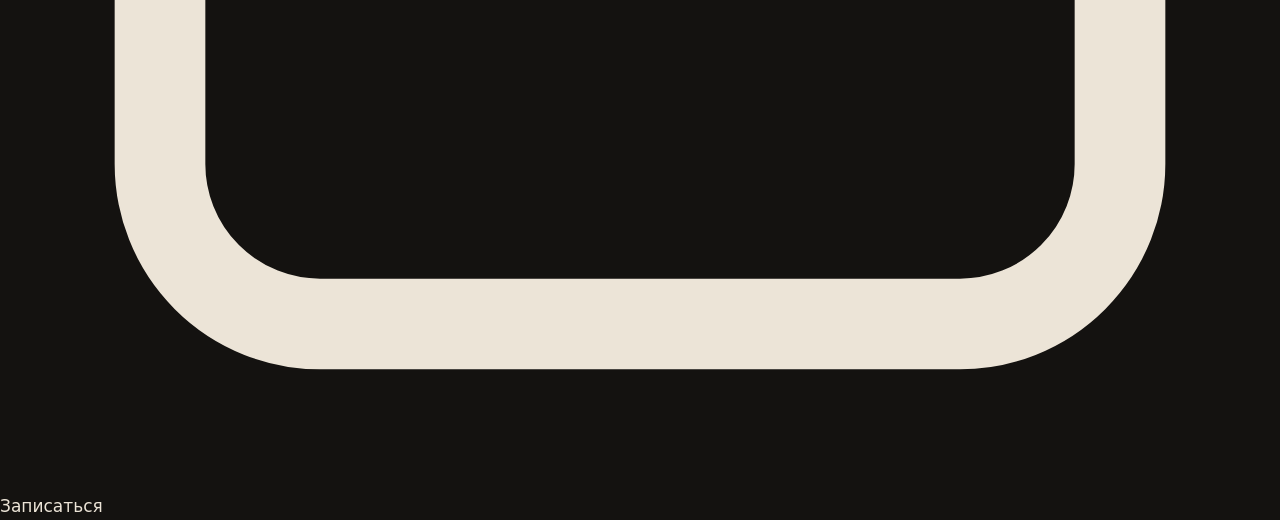
<file: massazh-imanta-zolitude.html>
<!doctype html>
<html lang="ru">
<head>
<meta charset="utf-8">
<script src="lang.js"></script>
<!-- Google tag (gtag.js) — GA4 + Google Ads + Consent Mode v2 -->
<script>
  window.dataLayer = window.dataLayer || [];
  function gtag(){dataLayer.push(arguments);}
  /* Consent Mode v2. До выбора пользователя реклама и аналитика запрещены —
     этого требует Google для трафика из ЕЭЗ. Интерфейс выбора — consent.js,
     он присылает consent update. Хранилище: mx_consent_v2 {analytics, ads}. */
  (function () {
    var a = 'denied', d = 'denied';
    try {
      var c = JSON.parse(localStorage.getItem('mx_consent_v2') || 'null');
      if (!c && localStorage.getItem('mx_consent') === 'all') c = { analytics: true, ads: true };
      if (c) { a = c.analytics ? 'granted' : 'denied'; d = c.ads ? 'granted' : 'denied'; }
    } catch (e) {}
    gtag('consent', 'default', {
      ad_storage: d, ad_user_data: d, ad_personalization: d, analytics_storage: a,
      functionality_storage: 'granted', security_storage: 'granted', wait_for_update: 500
    });
  })();
  gtag('js', new Date());
  gtag('config', 'G-D7B249WJS0');
  gtag('config', 'AW-18386499497');
</script>
<script async src="https://www.googletagmanager.com/gtag/js?id=G-D7B249WJS0"></script>
<!-- Meta Pixel Code -->
<script>
!function(f,b,e,v,n,t,s){if(f.fbq)return;n=f.fbq=function(){n.callMethod?n.callMethod.apply(n,arguments):n.queue.push(arguments)};if(!f._fbq)f._fbq=n;n.push=n;n.loaded=!0;n.version='2.0';n.queue=[];t=b.createElement(e);t.async=!0;t.src=v;s=b.getElementsByTagName(e)[0];s.parentNode.insertBefore(t,s)}(window,document,'script','https://connect.facebook.net/en_US/fbevents.js');
try{ var __c=JSON.parse(localStorage.getItem('mx_consent_v2')||'null');
  if(!__c && localStorage.getItem('mx_consent')==='all') __c={ads:true};
  if(!(__c&&__c.ads)) fbq('consent','revoke'); }catch(e){ fbq('consent','revoke'); }
fbq('init','1383733323705616');
fbq('track','PageView');
</script>
<!-- End Meta Pixel Code -->
<meta name="viewport" content="width=device-width,initial-scale=1,viewport-fit=cover">
<meta name="theme-color" content="#141210">
<link rel="icon" href="/favicon.ico" sizes="32x32">
<link rel="icon" href="/favicon.svg" type="image/svg+xml">
<link rel="icon" href="/icon-192.png" sizes="192x192" type="image/png">
<link rel="apple-touch-icon" href="/apple-touch-icon.png">
<link rel="mask-icon" href="/favicon.svg" color="#c7a17a">
<title>Массаж рядом с Иманта и Золитуде — без поездки в центр | MAXAGIST</title>
<meta name="description" content="Массаж для жителей Иманты, Золитуде и Спилве: студия в Piņķi сразу за городской чертой — по Kārļa Ulmaņa gatve, мимо центра. Или выезд к вам на дом. Первый визит €30 вместо €50.">
<meta name="keywords" content="массаж Иманта, masāža Imanta, массаж Золитуде, masāža Zolitūde, массаж Спилве, massage Imanta Riga, массаж западная Рига, массаж на дом Иманта, массаж рядом со мной Рига">
<meta name="robots" content="index,follow,max-image-preview:large">
<link rel="canonical" href="https://maxagist.com/massazh-imanta-zolitude.html">
<meta property="og:title" content="Массаж рядом с Иманта и Золитуде — первый визит €30">
<meta property="og:description" content="Студия в Piņķi сразу за городской чертой: по Kārļa Ulmaņa gatve, мимо центра. Или выезд к вам домой.">
<meta property="og:type" content="article">
<meta property="og:url" content="https://maxagist.com/massazh-imanta-zolitude.html">
<meta property="og:image" content="https://maxagist.com/photos/massage-back.jpg">
<meta name="twitter:card" content="summary_large_image">
<meta name="twitter:title" content="Массаж рядом с Иманта и Золитуде — первый визит €30">
<meta name="twitter:description" content="Студия в Piņķi сразу за городской чертой: по Kārļa Ulmaņa gatve, мимо центра. Или выезд к вам домой.">
<meta name="twitter:image" content="https://maxagist.com/photos/massage-back.jpg">
<link rel="preconnect" href="https://fonts.googleapis.com">
<link rel="preconnect" href="https://fonts.gstatic.com" crossorigin>
<link href="https://fonts.googleapis.com/css2?family=Cormorant+Garamond:ital,wght@0,400;0,500;0,600;1,400;1,500&family=Karla:wght@300;400;500;600&display=swap" rel="stylesheet">
<link rel="stylesheet" href="styles.css">
<script type="application/ld+json">
{
  "@context": "https://schema.org",
  "@type": "Service",
  "serviceType": "Массаж",
  "name": "Массаж рядом с Иманта и Золитуде",
  "url": "https://maxagist.com/massazh-imanta-zolitude.html",
  "areaServed": [
    { "@type": "Place", "name": "Imanta" },
    { "@type": "Place", "name": "Zolitūde" },
    { "@type": "Place", "name": "Spilve" },
    { "@type": "Place", "name": "Piņķi" },
    { "@type": "Place", "name": "Babīte" },
    { "@type": "Place", "name": "Rīga" }
  ],
  "provider": {
    "@type": "MassageTherapy",
    "name": "MAXAGIST",
    "telephone": "+37128251366",
    "url": "https://maxagist.com/",
    "image": "https://maxagist.com/photos/massage-back.jpg",
    "priceRange": "\u20ac\u20ac",
    "address": {
      "@type": "PostalAddress",
      "streetAddress": "Jaun\u0101 iela 12",
      "addressLocality": "Pi\u0146\u0137i",
      "addressRegion": "M\u0101rupes novads",
      "addressCountry": "LV"
    },
    "hasMap": "https://www.google.com/maps/place/?q=place_id:ChIJy_BVAu5xg4QRtBVVZGAD5xs"
  },
  "offers": {
    "@type": "Offer",
    "price": "30",
    "priceCurrency": "EUR",
    "description": "Первый визит в студию — €30 (обычно €50), массаж до 60 минут."
  }
}
</script>
<script type="application/ld+json">
{
  "@context": "https://schema.org",
  "@type": "BreadcrumbList",
  "itemListElement": [
    { "@type": "ListItem", "position": 1, "name": "Главная", "item": "https://maxagist.com/" },
    { "@type": "ListItem", "position": 2, "name": "Массаж рядом с Иманта и Золитуде", "item": "https://maxagist.com/massazh-imanta-zolitude.html" }
  ]
}
</script>
<script type="application/ld+json">
{
  "@context": "https://schema.org",
  "@type": "FAQPage",
  "mainEntity": [
    { "@type": "Question", "name": "Далеко ли ехать из Иманты и Золитуде?",
      "acceptedAnswer": { "@type": "Answer", "text": "Нет. Студия стоит в Piņķi сразу за городской чертой: дорога идёт по Kārļa Ulmaņa gatve и Jūrmalas gatve, без пересечения центра." } },
    { "@type": "Question", "name": "Можно ли массаж на дом в Иманту или Золитуде?",
      "acceptedAnswer": { "@type": "Answer", "text": "Да, выезжаю со своим складным столом, бельём, маслами и музыкой. Нужно только свободное место около 2×3 метра и комфортная температура в комнате." } },
    { "@type": "Question", "name": "Что подойдёт после сидячей работы?",
      "acceptedAnswer": { "@type": "Answer", "text": "Чаще всего массаж спины и шейно-воротниковой зоны или классический массаж на 60–90 минут. Точный формат подберу после короткого разговора о том, что именно беспокоит." } },
    { "@type": "Question", "name": "Сколько стоит первый визит?",
      "acceptedAnswer": { "@type": "Answer", "text": "€30 вместо €50 на любой массаж длительностью до 60 минут. Прайс на остальные услуги и выезд пришлю в WhatsApp." } }
  ]
}
</script>
<script>
  window.MX_TRACK_ENDPOINT = 'https://xqwawjnvvmcydcbswous.supabase.co/functions/v1/track';
  window.MX_SUPABASE_URL   = 'https://xqwawjnvvmcydcbswous.supabase.co';
  window.MX_SUPABASE_KEY   = 'sb_publishable_2AMisP8HO4VAa4iLb7NQuA_q5hooyGT';
  window.MX_PAGE           = 'geo-imanta';
</script>
<script src="tracker.js" defer></script>
<script src="consent.js" defer></script>
<style>
  .lp-hero{position:relative;overflow:hidden;border-radius:0 0 28px 28px;isolation:isolate}
  .lp-hero-bg{position:absolute;inset:0;z-index:-2}
  .lp-hero-bg img{width:100%;height:100%;object-fit:cover;display:block}
  .lp-hero::after{content:"";position:absolute;inset:0;z-index:-1;
    background:linear-gradient(180deg,rgba(15,13,11,.62),rgba(15,13,11,.9))}
  .lp-hero-in{max-width:680px;padding:72px 0}
  .lp-hero-in h1{font-size:clamp(28px,4.6vw,46px);line-height:1.1;margin:.3em 0 .5em}
  .lp-hero-in .lead{font-size:clamp(16px,2.1vw,19px);opacity:.92;margin-bottom:1.4em}
  .crumbs{font-size:13px;opacity:.7;margin-bottom:6px}
  .crumbs a{color:inherit}
  .prose{max-width:760px}
  .prose h2{font-size:clamp(22px,3vw,30px);margin:1.4em 0 .5em}
  .prose p{line-height:1.65;opacity:.92;margin:.6em 0}
  .prose ul{line-height:1.7;opacity:.92;padding-left:1.2em;margin:.6em 0}
  .prose li{margin:.3em 0}
  .cta-row{display:flex;flex-wrap:wrap;gap:12px;margin:22px 0}
  .addr{margin:18px 0;padding:18px 20px;border-radius:16px;border:1px solid var(--glass-border);
    background:var(--glass);line-height:1.6}
  .addr b{color:var(--gold-hi)}
</style>
</head>
<body id="top">
<div class="bg-base"></div>
<div class="bg-glow"><i></i><i></i><i></i></div>
<div class="bg-grain"></div>

<header class="top">
  <div class="wrap top-in">
    <a href="index.html" class="brand"><img src="photos/logo.png" alt="MAXAGIST"><span class="wm">MAXAGIST</span></a>
    <div class="top-right"><a class="top-tel" href="tel:+37128251366">+371 28 251 366</a></div>
  </div>
</header>

<section class="lp-hero">
  <div class="lp-hero-bg"><img src="photos/massage-back.jpg" alt="Массаж спины в студии рядом с Имантой и Золитуде"></div>
  <div class="wrap">
    <div class="lp-hero-in">
      <p class="crumbs"><a href="index.html">Главная</a> · Иманта и Золитуде</p>
      <span class="eyebrow">Западная Рига · студия в Piņķi и выезд</span>
      <h1>Массаж рядом с Иманта и Золитуде</h1>
      <p class="lead">Не нужно ехать в центр Риги: студия стоит в Piņķi сразу за городской чертой, по Kārļa Ulmaņa gatve. А если не хочется ехать вообще — приеду к вам. Первый визит €30 вместо €50.</p>
      <div class="cta-row">
        <a class="btn btn-wa" data-wa="Здравствуйте! Живу в западной Риге, интересует массаж. ">
          <svg viewBox="0 0 24 24" fill="currentColor"><path d="M12 2a10 10 0 0 0-8.6 15l-1.3 4.8 4.9-1.3A10 10 0 1 0 12 2Zm5.7 14.1c-.2.7-1.4 1.3-2 1.4-.5.1-1.1.1-1.8-.1-.4-.1-1-.3-1.7-.6-3-1.3-4.9-4.3-5-4.5-.2-.2-1.2-1.6-1.2-3s.7-2.1 1-2.4c.2-.3.5-.3.7-.3h.5c.2 0 .4 0 .6.5l.8 2c.1.2.1.4 0 .5l-.4.5-.3.3c-.2.2-.3.4-.1.7.2.3.9 1.4 1.9 2.3 1.3 1.1 2.3 1.5 2.6 1.6.3.1.5.1.7-.1l.9-1c.2-.2.4-.2.6-.1l2 .9c.2.1.4.2.4.3.1.2.1.7-.1 1.1Z"/></svg>
          <span>Записаться в WhatsApp</span></a>
        <a class="btn btn-line" href="https://n1022981.alteg.io" target="_blank" rel="noopener">Онлайн-запись ↗</a>
      </div>
    </div>
  </div>
</section>

<section class="wrap" style="padding:44px 0">
  <div class="prose">
    <h2>Проблема не в массаже, а в дороге</h2>
    <p>Если вы живёте в Иманте, Золитуде или на Спилве, выбор обычно выглядит так: ехать в центр Риги в вечерний трафик, искать парковку и возвращаться домой уже без всякого расслабления — или не ехать вообще.</p>
    <p>Есть третий вариант. Студия находится в Piņķi, сразу за городской чертой: дорога идёт по Kārļa Ulmaņa gatve и Jūrmalas gatve, мимо центра. Для западной Риги это часто ближе по времени, чем массажный кабинет в самом городе.</p>

    <h2>Или я приезжаю к вам</h2>
    <p>Второй формат — выезд. Привожу складной стол, чистое бельё, масла премиум-класса и музыку; от вас нужно свободное место примерно 2×3 метра и комфортная температура. После сеанса аккуратно собираю оборудование и оставляю вас дома — в том состоянии, ради которого массаж и делается. Условия и длительность — на <a href="vyezd.html">странице выезда</a>.</p>

    <h2>С чем чаще приходят из западной Риги</h2>
    <ul>
      <li>Зажатая шея и «каменные» плечи после дня за ноутбуком</li>
      <li>Тяжесть в пояснице после сидячей работы или долгой дороги за рулём</li>
      <li>Восстановление после зала, бега и физической работы</li>
      <li>Отёчность и усталость ног к вечеру</li>
      <li>Напряжение, которое мешает переключиться и уснуть</li>
    </ul>

    <h2>Кто принимает</h2>
    <p>Максим Анохин: среднее медицинское образование и сертификат «Сестринское дело», диплом RISEBA, ITEC Level 3 (Великобритания), SPA SPECIĀLISTS (Латвия) и ещё девять профильных сертификатов — всего 11 документов, их можно посмотреть <a href="index.html#about">на главной</a>. Медицинская база означает в первую очередь внимание к противопоказаниям и умение работать безопасно.</p>

    <h2>Как проходит сеанс</h2>
    <p>Начинаем с короткого разговора о том, что беспокоит, чем вы занимаетесь и были ли травмы. Дальше подбираем технику и интенсивность, силу и темп корректирую прямо в процессе. В конце — рекомендации, что делать между сеансами, чтобы напряжение возвращалось медленнее.</p>

    <h2>Сколько стоит</h2>
    <p>Первый визит в студию — <b>€30</b> вместо €50 на массаж длительностью до 60 минут. Цены на выезд, курсы и 90-минутные сеансы пришлю в WhatsApp вместе с PDF-меню.</p>

    <h2>Вопросы</h2>
    <div class="faq" style="max-width:none">
      <details open><summary><span>Далеко ли ехать из Иманты и Золитуде?</span><span class="pm">+</span></summary>
        <p class="a">Студия в Piņķi, сразу за городской чертой: дорога по Kārļa Ulmaņa gatve и Jūrmalas gatve, без центра.</p></details>
      <details><summary><span>Можно ли массаж на дом в Иманту или Золитуде?</span><span class="pm">+</span></summary>
        <p class="a">Да, приеду со своим столом и оборудованием. Нужно только свободное место около 2×3 метра.</p></details>
      <details><summary><span>Что подойдёт после сидячей работы?</span><span class="pm">+</span></summary>
        <p class="a">Обычно массаж спины и шейно-воротниковой зоны или классический на 60–90 минут. Точный формат подберу после короткого разговора.</p></details>
      <details><summary><span>Сколько стоит первый визит?</span><span class="pm">+</span></summary>
        <p class="a">€30 вместо €50 на любой массаж до 60 минут. Остальной прайс — в WhatsApp.</p></details>
    </div>

    <div class="cta-row">
      <a class="btn btn-wa" data-wa="Здравствуйте! Живу в западной Риге, интересует массаж. ">
        <svg viewBox="0 0 24 24" fill="currentColor"><path d="M12 2a10 10 0 0 0-8.6 15l-1.3 4.8 4.9-1.3A10 10 0 1 0 12 2Zm5.7 14.1c-.2.7-1.4 1.3-2 1.4-.5.1-1.1.1-1.8-.1-.4-.1-1-.3-1.7-.6-3-1.3-4.9-4.3-5-4.5-.2-.2-1.2-1.6-1.2-3s.7-2.1 1-2.4c.2-.3.5-.3.7-.3h.5c.2 0 .4 0 .6.5l.8 2c.1.2.1.4 0 .5l-.4.5-.3.3c-.2.2-.3.4-.1.7.2.3.9 1.4 1.9 2.3 1.3 1.1 2.3 1.5 2.6 1.6.3.1.5.1.7-.1l.9-1c.2-.2.4-.2.6-.1l2 .9c.2.1.4.2.4.3.1.2.1.7-.1 1.1Z"/></svg>
        <span>Записаться за €30</span></a>
      <a class="btn btn-line" href="index.html#offer">Оставить заявку на сайте</a>
    </div>

    <p style="opacity:.8">Рядом: <a href="massage-pinki-saliena.html">массаж в Piņķi и Saliena</a> · <a href="vyezd.html">выезд на дом</a> · <a href="massazh-spiny-shei-riga.html">массаж спины и шеи</a> · <a href="index.html#services">все услуги</a></p>
  </div>
</section>

<footer id="terms">
  <div class="wrap">
    <div class="copy">© 2026 MAXAGIST · Массаж поддерживает расслабление и хорошее самочувствие, но не заменяет медицинскую диагностику или лечение. · <a href="index.html">Основной сайт</a></div>
  </div>
</footer>

<div class="cta-bar">
  <a class="cb cb-wa" data-track="ctabar:whatsapp" data-wa="Здравствуйте! Живу в западной Риге, интересует массаж. ">
    <svg viewBox="0 0 24 24" fill="currentColor"><path d="M12 2a10 10 0 0 0-8.6 15l-1.3 4.8 4.9-1.3A10 10 0 1 0 12 2Zm5.7 14.1c-.2.7-1.4 1.3-2 1.4-.5.1-1.1.1-1.8-.1-.4-.1-1-.3-1.7-.6-3-1.3-4.9-4.3-5-4.5-.2-.2-1.2-1.6-1.2-3s.7-2.1 1-2.4c.2-.3.5-.3.7-.3h.5c.2 0 .4 0 .6.5l.8 2c.1.2.1.4 0 .5l-.4.5-.3.3c-.2.2-.3.4-.1.7.2.3.9 1.4 1.9 2.3 1.3 1.1 2.3 1.5 2.6 1.6.3.1.5.1.7-.1l.9-1c.2-.2.4-.2.6-.1l2 .9c.2.1.4.2.4.3.1.2.1.7-.1 1.1Z"/></svg>
    <span>WhatsApp</span></a>
  <a class="cb" href="tel:+37128251366" data-track="ctabar:call">
    <svg viewBox="0 0 24 24" fill="none" stroke="currentColor" stroke-width="1.7"><path d="M4 4h4l2 5-3 2a12 12 0 0 0 6 6l2-3 5 2v4a2 2 0 0 1-2 2A17 17 0 0 1 2 6a2 2 0 0 1 2-2Z"/></svg>
    <span>Позвонить</span></a>
  <a class="cb cb-gold" data-track="ctabar:book" href="https://n1022981.alteg.io" target="_blank" rel="noopener">
    <svg viewBox="0 0 24 24" fill="none" stroke="currentColor" stroke-width="1.7"><rect x="3" y="4" width="18" height="17" rx="3"/><path d="M3 9h18M8 2v4M16 2v4"/></svg>
    <span>Записаться</span></a>
</div>

<div class="wa-dock">
  <button class="wa-fab" id="wa-fab" aria-label="Написать в WhatsApp">
    <svg viewBox="0 0 24 24" fill="currentColor"><path d="M12 2a10 10 0 0 0-8.6 15l-1.3 4.8 4.9-1.3A10 10 0 1 0 12 2Zm5.7 14.1c-.2.7-1.4 1.3-2 1.4-.5.1-1.1.1-1.8-.1-.4-.1-1-.3-1.7-.6-3-1.3-4.9-4.3-5-4.5-.2-.2-1.2-1.6-1.2-3s.7-2.1 1-2.4c.2-.3.5-.3.7-.3h.5c.2 0 .4 0 .6.5l.8 2c.1.2.1.4 0 .5l-.4.5-.3.3c-.2.2-.3.4-.1.7.2.3.9 1.4 1.9 2.3 1.3 1.1 2.3 1.5 2.6 1.6.3.1.5.1.7-.1l.9-1c.2-.2.4-.2.6-.1l2 .9c.2.1.4.2.4.3.1.2.1.7-.1 1.1Z"/></svg>
  </button>
</div>

<script>
const WA_PHONE = '37128251366';
const waLink = t => `https://wa.me/${WA_PHONE}?text=${encodeURIComponent(t)}`;
const DEFAULT_WA = 'Здравствуйте! Живу в западной Риге, интересует массаж. ';
document.querySelectorAll('[data-wa]').forEach(el => {
  el.href = waLink(el.getAttribute('data-wa') || DEFAULT_WA); el.target = '_blank'; el.rel = 'noopener';
});
const fab = document.getElementById('wa-fab');
if (fab) fab.addEventListener('click', () => window.open(waLink(DEFAULT_WA), '_blank', 'noopener'));
document.querySelectorAll('.faq details').forEach(d => {
  const pm = d.querySelector('.pm'); const s = () => { if (pm) pm.textContent = d.open ? '−' : '+'; };
  d.addEventListener('toggle', s); s();
});
</script>
<script defer src="analytics.js"></script>
</body>
</html>
</file>
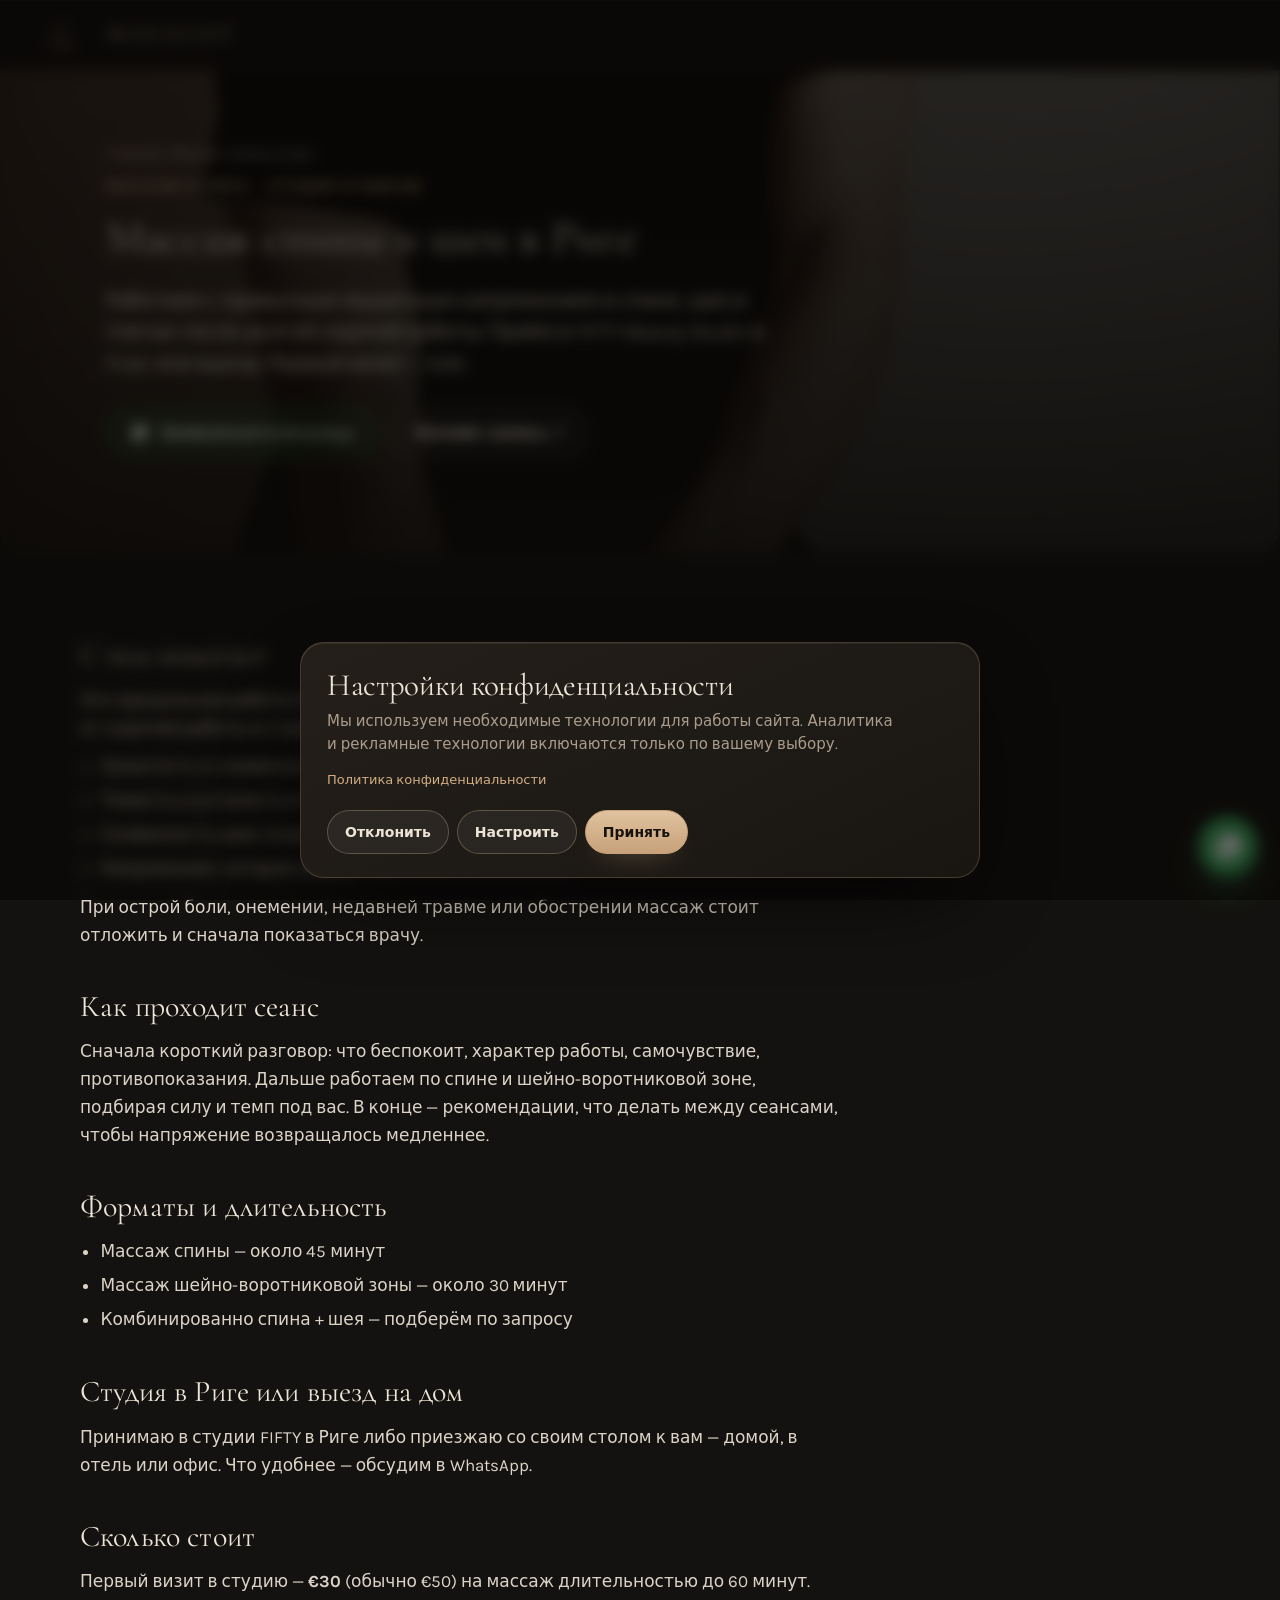
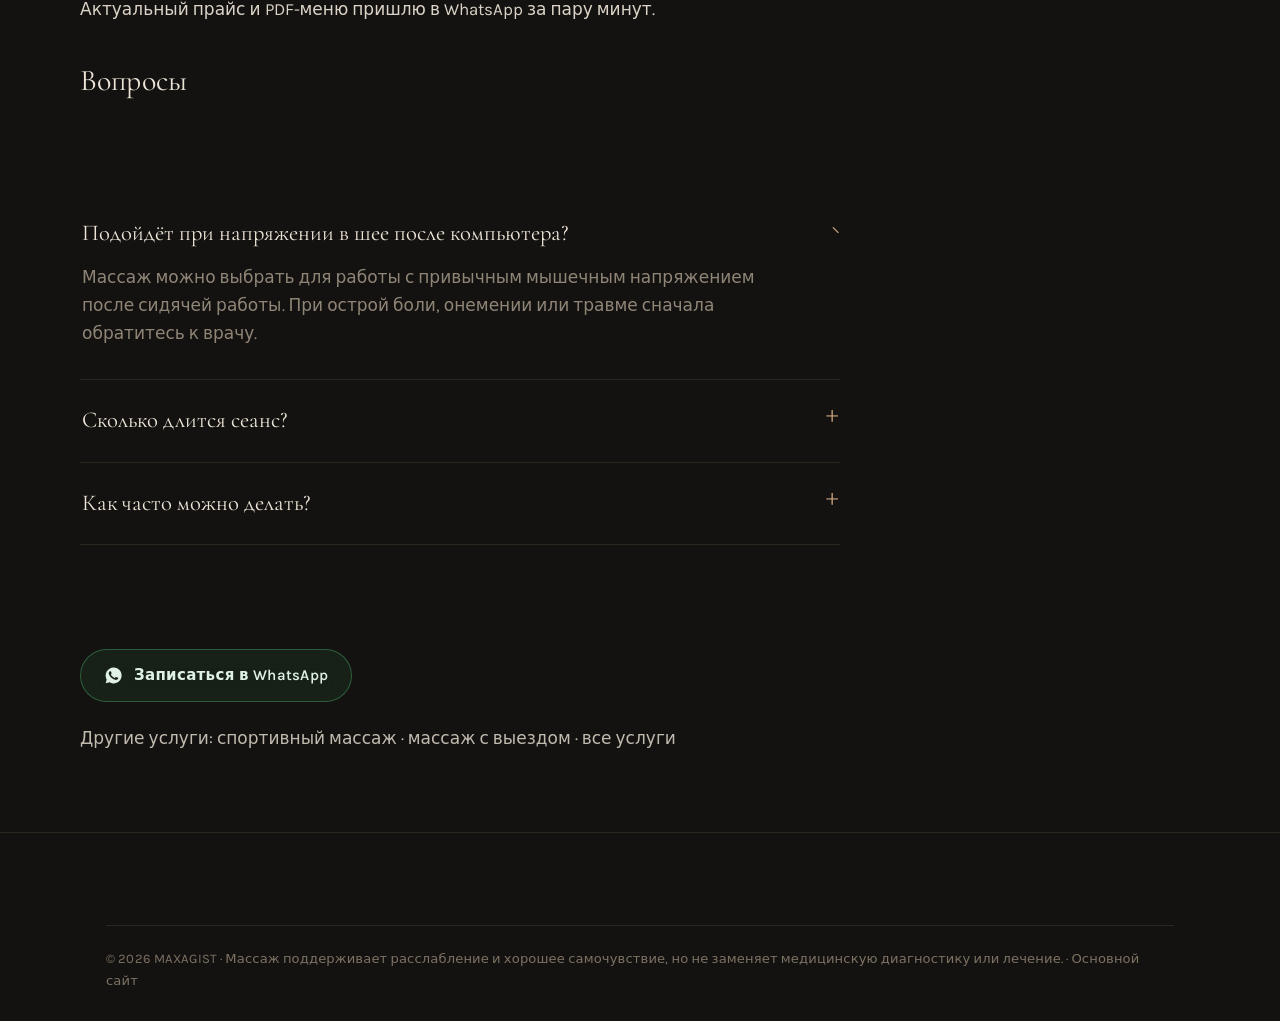
<file: massazh-spiny-shei-riga.html>
<!doctype html>
<html lang="ru">
<head>
<meta charset="utf-8">
<script src="consent.js"></script>
<script src="lang-redirect.js"></script>
<meta name="viewport" content="width=device-width,initial-scale=1,viewport-fit=cover">
<meta name="theme-color" content="#141210">
<link rel="icon" href="/favicon.ico" sizes="32x32">
<link rel="icon" href="/favicon.svg" type="image/svg+xml">
<link rel="icon" href="/icon-192.png" sizes="192x192" type="image/png">
<link rel="apple-touch-icon" href="/apple-touch-icon.png">
<link rel="mask-icon" href="/favicon.svg" color="#c7a17a">
<title>Массаж спины и шеи в Риге — снять напряжение после ноутбука · MAXAGIST</title>
<meta name="description" content="Массаж спины и шеи: работа с мышечным напряжением после сидячей работы и нагрузки. Студия FIFTY в Piņķi или выезд. Первый визит — €30. Запись в WhatsApp.">
<meta name="keywords" content="массаж спины Рига, массаж шеи Рига, массаж воротниковой зоны Рига, массаж после ноутбука, muguras masāža Rīga">
<meta name="robots" content="index,follow,max-image-preview:large">
<link rel="canonical" href="https://maxagist.com/massazh-spiny-shei-riga.html">
<meta property="og:title" content="Массаж спины и шеи в Риге — снять напряжение после ноутбука">
<meta property="og:description" content="Зажатость, «каменные» плечи, тяжесть после сидячей работы. Студия FIFTY или выезд. Первый визит — €30.">
<meta property="og:type" content="article">
<meta property="og:url" content="https://maxagist.com/massazh-spiny-shei-riga.html">
<meta property="og:image" content="https://maxagist.com/photos/massage-back.jpg">
<meta name="twitter:card" content="summary_large_image">
<meta name="twitter:title" content="Массаж спины и шеи в Риге — снять напряжение после ноутбука">
<meta name="twitter:description" content="Массаж спины и шеи после долгой работы за ноутбуком. Студия FIFTY в Piņķi или выезд. Первый визит — €30.">
<meta name="twitter:image" content="https://maxagist.com/photos/massage-back.jpg">
<link rel="preconnect" href="https://fonts.googleapis.com">
<link rel="preconnect" href="https://fonts.gstatic.com" crossorigin>
<link href="https://fonts.googleapis.com/css2?family=Cormorant+Garamond:ital,wght@0,400;0,500;0,600;1,400;1,500&family=Karla:wght@300;400;500;600&display=swap" rel="stylesheet">
<link rel="stylesheet" href="styles.css">
<script type="application/ld+json">
{
  "@context": "https://schema.org",
  "@type": "Service",
  "serviceType": "Массаж спины и шейно-воротниковой зоны",
  "name": "Массаж спины и шеи в Риге",
  "url": "https://maxagist.com/massazh-spiny-shei-riga.html",
  "areaServed": { "@type": "City", "name": "Rīga" },
  "provider": {
    "@type": "MassageTherapy",
    "name": "MAXAGIST",
    "telephone": "+37128251366",
    "url": "https://maxagist.com/",
    "image": "https://maxagist.com/photos/massage-back.jpg",
    "priceRange": "€€",
    "areaServed": { "@type": "City", "name": "Rīga" },
    "hasMap": "https://www.google.com/maps/place/?q=place_id:ChIJy_BVAu5xg4QRtBVVZGAD5xs"
  },
  "offers": {
    "@type": "Offer",
    "price": "30",
    "priceCurrency": "EUR",
    "description": "Первый визит в студию — €30 (обычно €50)."
  }
}
</script>
<script type="application/ld+json">
{
  "@context": "https://schema.org",
  "@type": "BreadcrumbList",
  "itemListElement": [
    { "@type": "ListItem", "position": 1, "name": "Главная", "item": "https://maxagist.com/" },
    { "@type": "ListItem", "position": 2, "name": "Массаж спины и шеи в Риге", "item": "https://maxagist.com/massazh-spiny-shei-riga.html" }
  ]
}
</script>
<script type="application/ld+json">
{
  "@context": "https://schema.org",
  "@type": "FAQPage",
  "mainEntity": [
    { "@type": "Question", "name": "Подойдёт ли массаж при напряжении в шее после компьютера?",
      "acceptedAnswer": { "@type": "Answer", "text": "Массаж может быть выбран для работы с привычным мышечным напряжением после сидячей работы. При острой боли, онемении или травме сначала стоит обратиться к врачу." } },
    { "@type": "Question", "name": "Сколько длится сеанс массажа спины?",
      "acceptedAnswer": { "@type": "Answer", "text": "Массаж спины — около 45 минут, шейно-воротниковой зоны — около 30 минут. Точный формат подберём под ваш запрос." } },
    { "@type": "Question", "name": "Как часто можно делать массаж спины и шеи?",
      "acceptedAnswer": { "@type": "Answer", "text": "При напряжении от сидячей работы часто подходит курс из нескольких сеансов. Периодичность обсудим по вашему состоянию." } }
  ]
}
</script>
<script>
  window.MX_TRACK_ENDPOINT = 'https://xqwawjnvvmcydcbswous.supabase.co/functions/v1/track';
  window.MX_SUPABASE_URL   = 'https://xqwawjnvvmcydcbswous.supabase.co';
  window.MX_SUPABASE_KEY   = 'sb_publishable_2AMisP8HO4VAa4iLb7NQuA_q5hooyGT';
  window.MX_PAGE           = 'seo-back';
</script>
<script src="tracker.js" defer></script>
<style>
  .lp-hero{position:relative;overflow:hidden;border-radius:0 0 28px 28px;isolation:isolate}
  .lp-hero-bg{position:absolute;inset:0;z-index:-2}
  .lp-hero-bg img{width:100%;height:100%;object-fit:cover;display:block}
  .lp-hero::after{content:"";position:absolute;inset:0;z-index:-1;
    background:linear-gradient(180deg,rgba(15,13,11,.62),rgba(15,13,11,.9))}
  .lp-hero-in{max-width:680px;padding:72px 0}
  .lp-hero-in h1{font-size:clamp(28px,4.6vw,46px);line-height:1.1;margin:.3em 0 .5em}
  .lp-hero-in .lead{font-size:clamp(16px,2.1vw,19px);opacity:.92;margin-bottom:1.4em}
  .crumbs{font-size:13px;opacity:.7;margin-bottom:6px}
  .crumbs a{color:inherit}
  .prose{max-width:760px}
  .prose h2{font-size:clamp(22px,3vw,30px);margin:1.4em 0 .5em}
  .prose p{line-height:1.65;opacity:.92;margin:.6em 0}
  .prose ul{line-height:1.7;opacity:.92;padding-left:1.2em;margin:.6em 0}
  .prose li{margin:.3em 0}
  .cta-row{display:flex;flex-wrap:wrap;gap:12px;margin:22px 0}
</style>
</head>
<body id="top">
<div class="bg-base"></div>
<div class="bg-glow"><i></i><i></i><i></i></div>
<div class="bg-grain"></div>

<header class="top">
  <div class="wrap top-in">
    <a href="index.html" class="brand"><img src="photos/logo.png" alt="MAXAGIST"><span class="wm">MAXAGIST</span></a>
    <div class="top-right"><a class="top-tel" href="tel:+37128251366">+371 28 251 366</a></div>
  </div>
</header>

<section class="lp-hero">
  <div class="lp-hero-bg"><img src="photos/massage-back.jpg" alt="Массаж спины в студии FIFTY, Рига"></div>
  <div class="wrap">
    <div class="lp-hero-in">
      <p class="crumbs"><a href="index.html">Главная</a> · Массаж спины и шеи</p>
      <span class="eyebrow">Массаж в Риге · студия и выезд</span>
      <h1>Массаж спины и шеи в Риге</h1>
      <p class="lead">Работаем с привычным мышечным напряжением в спине, шее и плечах после долгой сидячей работы. Приём в FIFTY Beauty Studio в Piņķi или выезд. Первый визит — €30.</p>
      <div class="cta-row">
        <a class="btn btn-wa" data-wa="Здравствуйте! Беспокоит спина и шея, хочу массаж. ">
          <svg viewBox="0 0 24 24" fill="currentColor"><path d="M12 2a10 10 0 0 0-8.6 15l-1.3 4.8 4.9-1.3A10 10 0 1 0 12 2Zm5.7 14.1c-.2.7-1.4 1.3-2 1.4-.5.1-1.1.1-1.8-.1-.4-.1-1-.3-1.7-.6-3-1.3-4.9-4.3-5-4.5-.2-.2-1.2-1.6-1.2-3s.7-2.1 1-2.4c.2-.3.5-.3.7-.3h.5c.2 0 .4 0 .6.5l.8 2c.1.2.1.4 0 .5l-.4.5-.3.3c-.2.2-.3.4-.1.7.2.3.9 1.4 1.9 2.3 1.3 1.1 2.3 1.5 2.6 1.6.3.1.5.1.7-.1l.9-1c.2-.2.4-.2.6-.1l2 .9c.2.1.4.2.4.3.1.2.1.7-.1 1.1Z"/></svg>
          <span>Записаться в WhatsApp</span></a>
        <a class="btn btn-line" href="https://n1022981.alteg.io" target="_blank" rel="noopener">Онлайн-запись ↗</a>
      </div>
    </div>
  </div>
</section>

<section class="wrap" style="padding:44px 0">
  <div class="prose">
    <!-- ЧЕРНОВИК копирайта под SEO: структура и ключи финальные, текст поправить под голос Максима. -->
    <h2>С чем помогает</h2>
    <p>Это прицельная работа по спине, шее и плечам — главным зонам, которые страдают от сидячей работы и стресса.</p>
    <ul>
      <li>Зажатость и «каменные» плечи после дня за ноутбуком</li>
      <li>Тяжесть и усталость в пояснице</li>
      <li>Скованность шеи, ограничение поворота головы</li>
      <li>Напряжение, которое мешает расслабиться и уснуть</li>
    </ul>
    <p>При острой боли, онемении, недавней травме или обострении массаж стоит отложить и сначала показаться врачу.</p>

    <h2>Как проходит сеанс</h2>
    <p>Сначала короткий разговор: что беспокоит, характер работы, самочувствие, противопоказания. Дальше работаем по спине и шейно-воротниковой зоне, подбирая силу и темп под вас. В конце — рекомендации, что делать между сеансами, чтобы напряжение возвращалось медленнее.</p>

    <h2>Форматы и длительность</h2>
    <ul>
      <li>Массаж спины — около 45 минут</li>
      <li>Массаж шейно-воротниковой зоны — около 30 минут</li>
      <li>Комбинированно спина + шея — подберём по запросу</li>
    </ul>

    <h2>Студия в Риге или выезд на дом</h2>
    <p>Принимаю в студии FIFTY в Риге либо приезжаю со своим столом к вам — домой, в отель или офис. Что удобнее — обсудим в WhatsApp.</p>

    <h2>Сколько стоит</h2>
    <p>Первый визит в студию — <b>€30</b> (обычно €50) на массаж длительностью до 60 минут. Актуальный прайс и PDF-меню пришлю в WhatsApp за пару минут.</p>

    <h2>Вопросы</h2>
    <div class="faq" style="max-width:none">
      <details open><summary><span>Подойдёт при напряжении в шее после компьютера?</span><span class="pm">+</span></summary>
        <p class="a">Массаж можно выбрать для работы с привычным мышечным напряжением после сидячей работы. При острой боли, онемении или травме сначала обратитесь к врачу.</p></details>
      <details><summary><span>Сколько длится сеанс?</span><span class="pm">+</span></summary>
        <p class="a">Массаж спины — около 45 минут, шеи — около 30. Точный формат подберём под запрос.</p></details>
      <details><summary><span>Как часто можно делать?</span><span class="pm">+</span></summary>
        <p class="a">При напряжении от сидячей работы часто подходит курс из нескольких сеансов. Периодичность обсудим по состоянию.</p></details>
    </div>

    <div class="cta-row">
      <a class="btn btn-wa" data-wa="Здравствуйте! Беспокоит спина и шея, хочу массаж. ">
        <svg viewBox="0 0 24 24" fill="currentColor"><path d="M12 2a10 10 0 0 0-8.6 15l-1.3 4.8 4.9-1.3A10 10 0 1 0 12 2Zm5.7 14.1c-.2.7-1.4 1.3-2 1.4-.5.1-1.1.1-1.8-.1-.4-.1-1-.3-1.7-.6-3-1.3-4.9-4.3-5-4.5-.2-.2-1.2-1.6-1.2-3s.7-2.1 1-2.4c.2-.3.5-.3.7-.3h.5c.2 0 .4 0 .6.5l.8 2c.1.2.1.4 0 .5l-.4.5-.3.3c-.2.2-.3.4-.1.7.2.3.9 1.4 1.9 2.3 1.3 1.1 2.3 1.5 2.6 1.6.3.1.5.1.7-.1l.9-1c.2-.2.4-.2.6-.1l2 .9c.2.1.4.2.4.3.1.2.1.7-.1 1.1Z"/></svg>
        <span>Записаться в WhatsApp</span></a>
    </div>

    <p style="opacity:.8">Другие услуги: <a href="sportivnyj-massazh-riga.html">спортивный массаж</a> · <a href="vyezd.html">массаж с выездом</a> · <a href="index.html#services">все услуги</a></p>
  </div>
</section>

<footer id="terms">
  <div class="wrap">
    <div class="copy">© 2026 MAXAGIST · Массаж поддерживает расслабление и хорошее самочувствие, но не заменяет медицинскую диагностику или лечение. · <a href="index.html">Основной сайт</a></div>
  </div>
</footer>

<div class="wa-dock">
  <button class="wa-fab" id="wa-fab" aria-label="Написать в WhatsApp">
    <svg viewBox="0 0 24 24" fill="currentColor"><path d="M12 2a10 10 0 0 0-8.6 15l-1.3 4.8 4.9-1.3A10 10 0 1 0 12 2Zm5.7 14.1c-.2.7-1.4 1.3-2 1.4-.5.1-1.1.1-1.8-.1-.4-.1-1-.3-1.7-.6-3-1.3-4.9-4.3-5-4.5-.2-.2-1.2-1.6-1.2-3s.7-2.1 1-2.4c.2-.3.5-.3.7-.3h.5c.2 0 .4 0 .6.5l.8 2c.1.2.1.4 0 .5l-.4.5-.3.3c-.2.2-.3.4-.1.7.2.3.9 1.4 1.9 2.3 1.3 1.1 2.3 1.5 2.6 1.6.3.1.5.1.7-.1l.9-1c.2-.2.4-.2.6-.1l2 .9c.2.1.4.2.4.3.1.2.1.7-.1 1.1Z"/></svg>
  </button>
</div>

<script>
const WA_PHONE = '37128251366';
const waLink = t => `https://wa.me/${WA_PHONE}?text=${encodeURIComponent(t)}`;
const DEFAULT_WA = 'Здравствуйте! Беспокоит спина и шея, хочу массаж. ';
document.querySelectorAll('[data-wa]').forEach(el => {
  el.href = waLink(el.getAttribute('data-wa') || DEFAULT_WA); el.target = '_blank'; el.rel = 'noopener';
});
const fab = document.getElementById('wa-fab');
if (fab) fab.addEventListener('click', () => window.open(waLink(DEFAULT_WA), '_blank', 'noopener'));
document.querySelectorAll('.faq details').forEach(d => {
  const pm = d.querySelector('.pm'); const s = () => { if (pm) pm.textContent = d.open ? '−' : '+'; };
  d.addEventListener('toggle', s); s();
});
</script>
  <script defer src="analytics.js"></script>
</body>
</html>
</file>
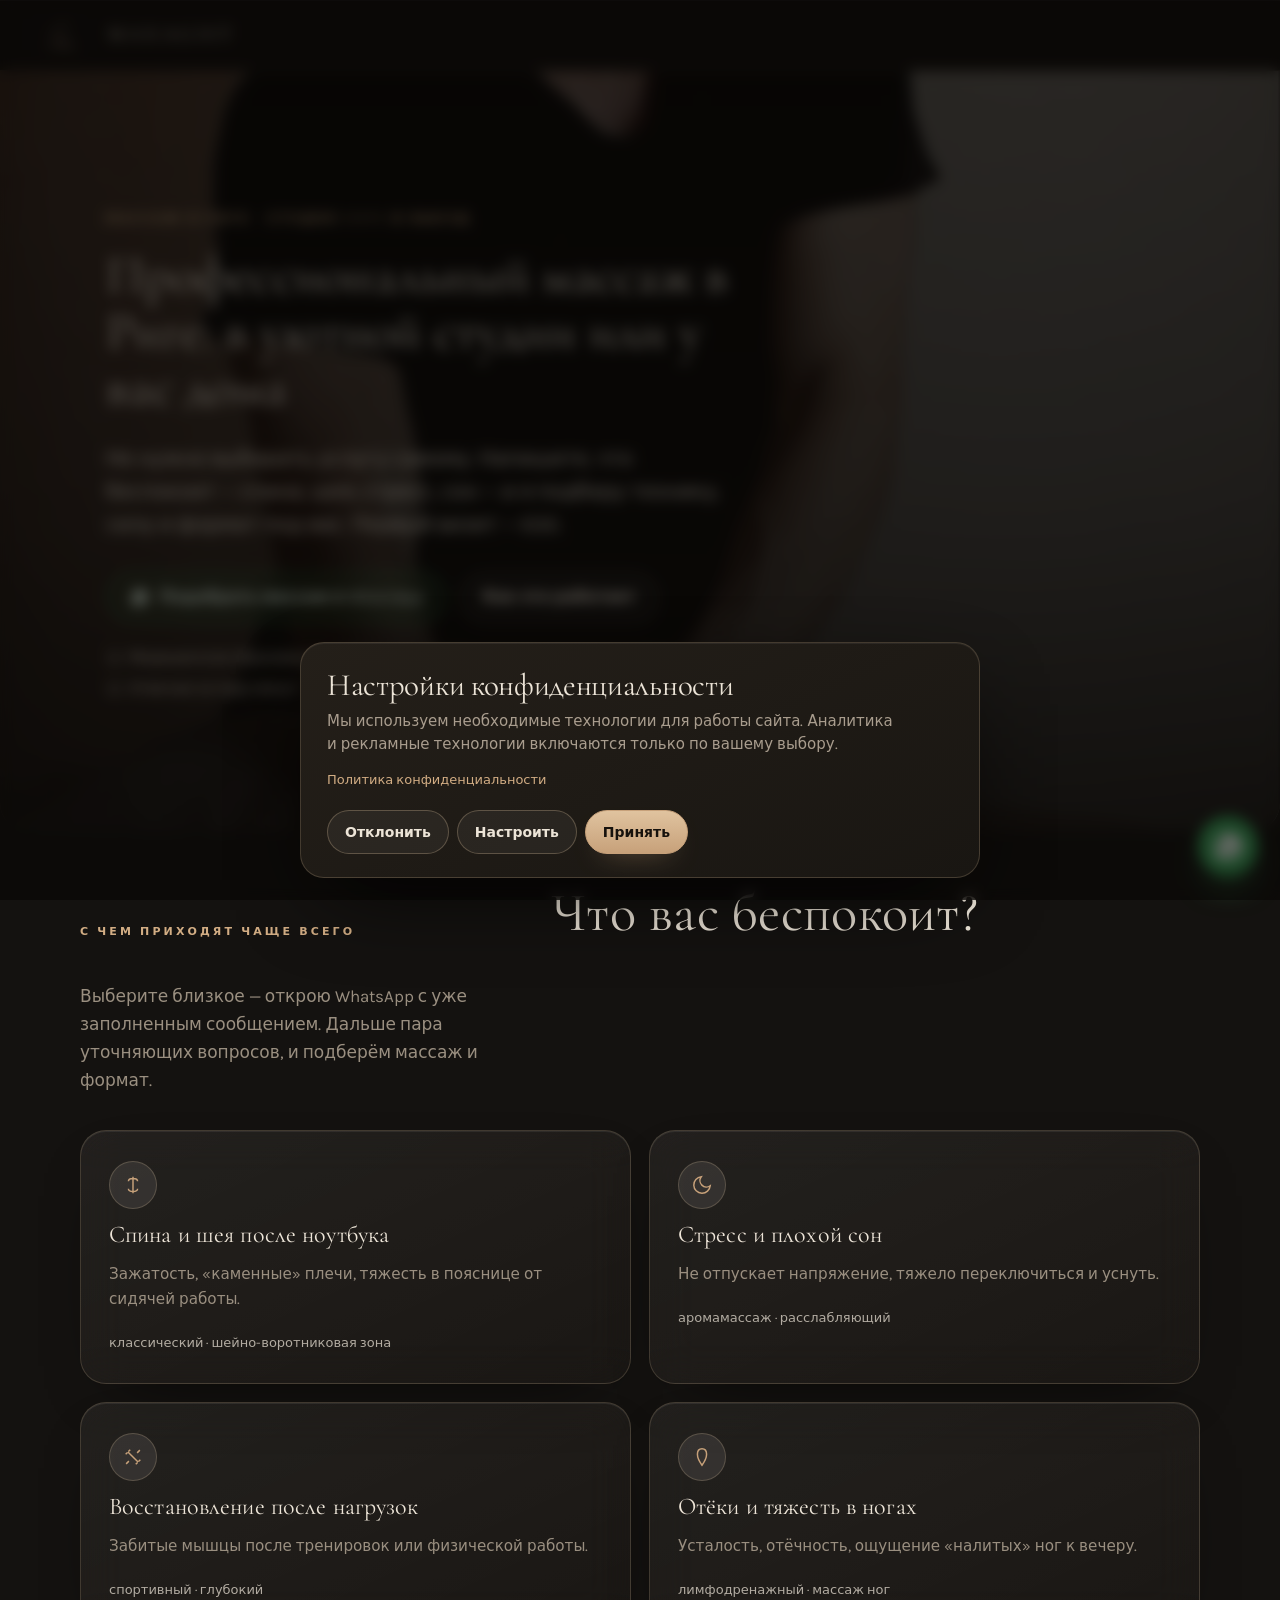
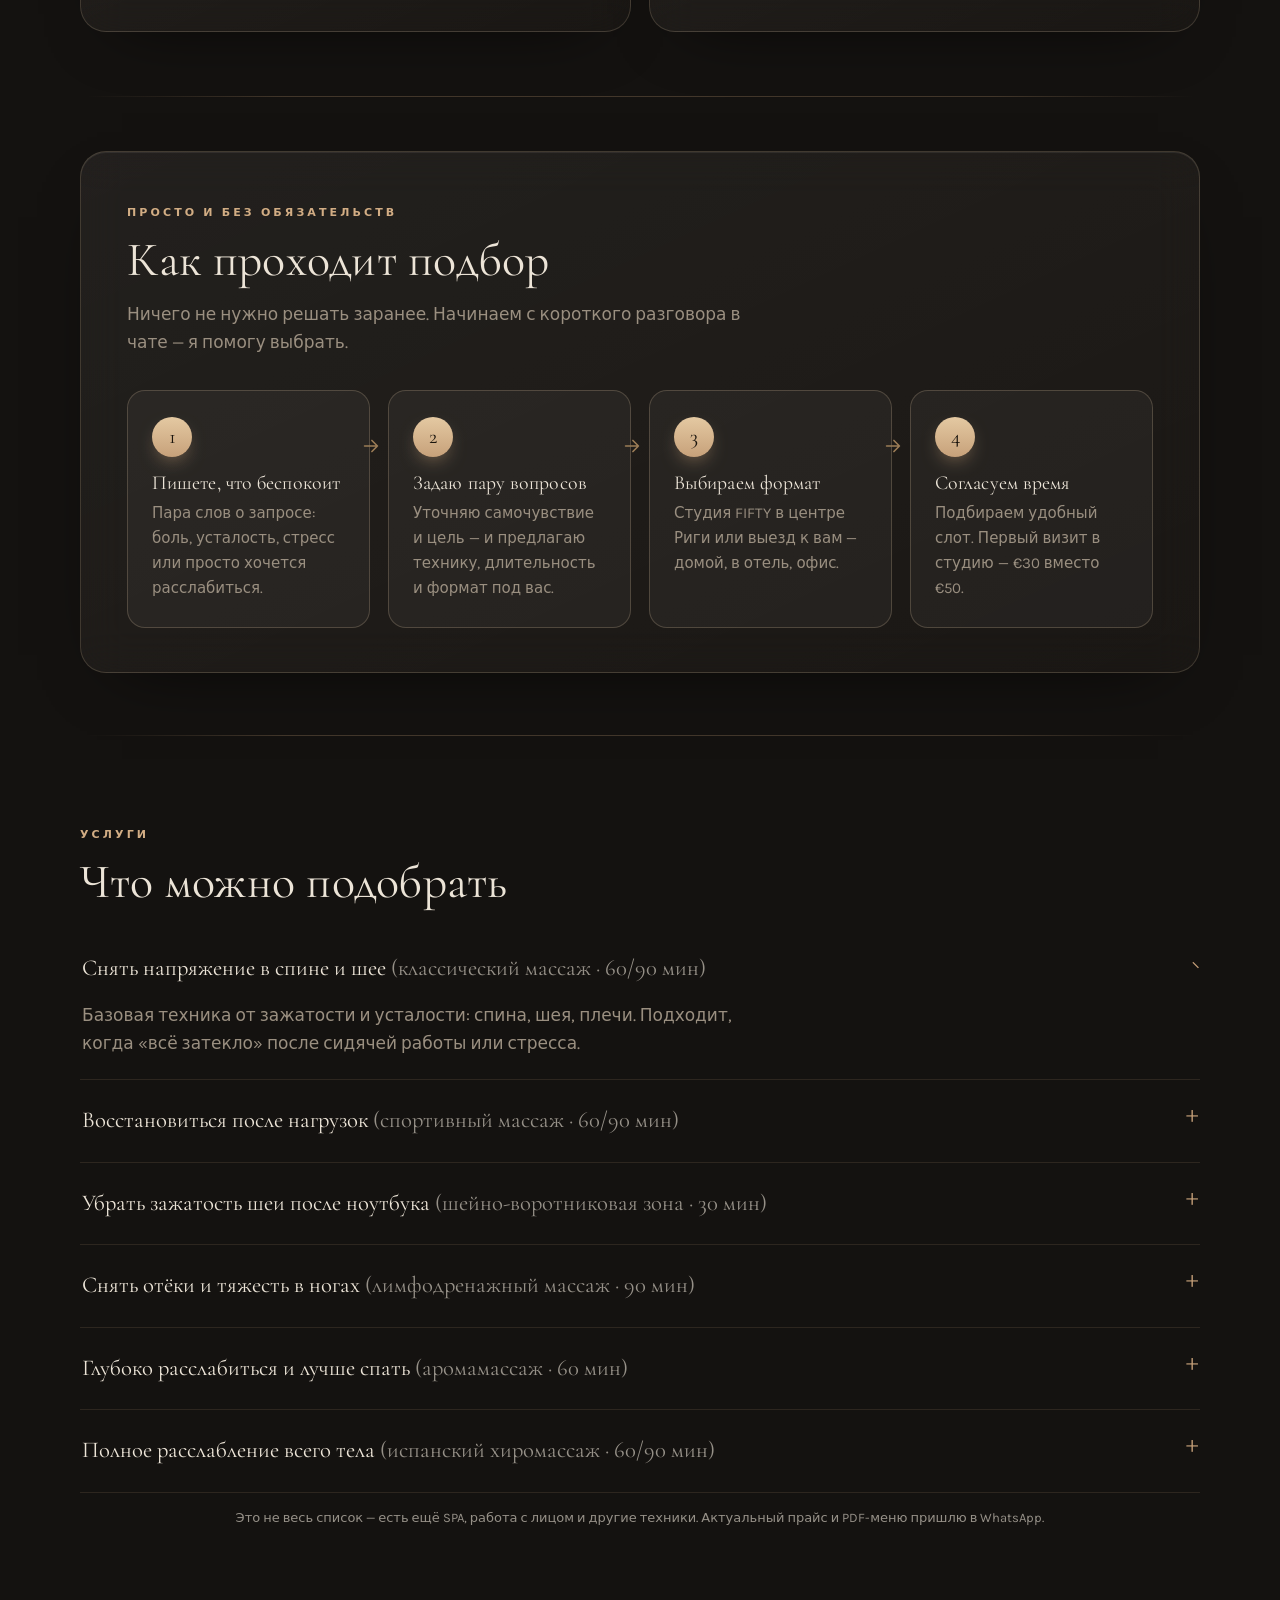
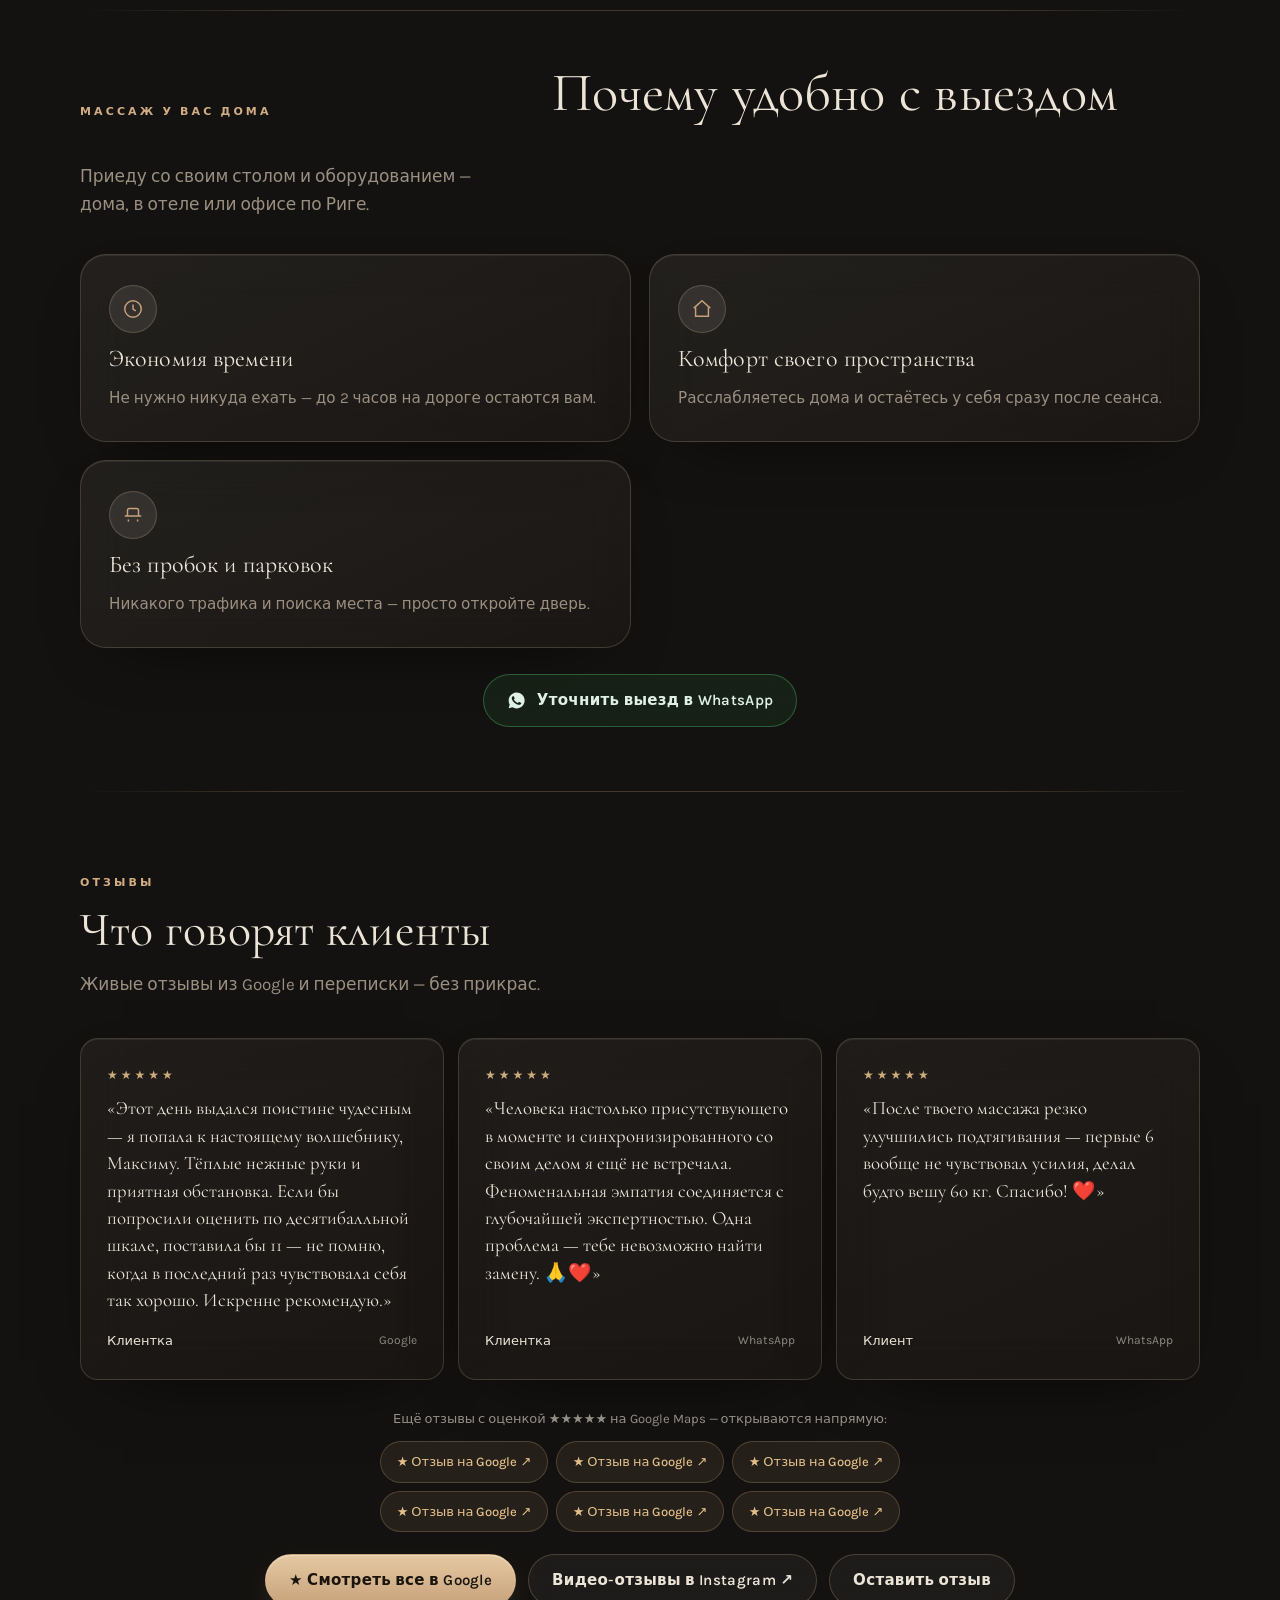
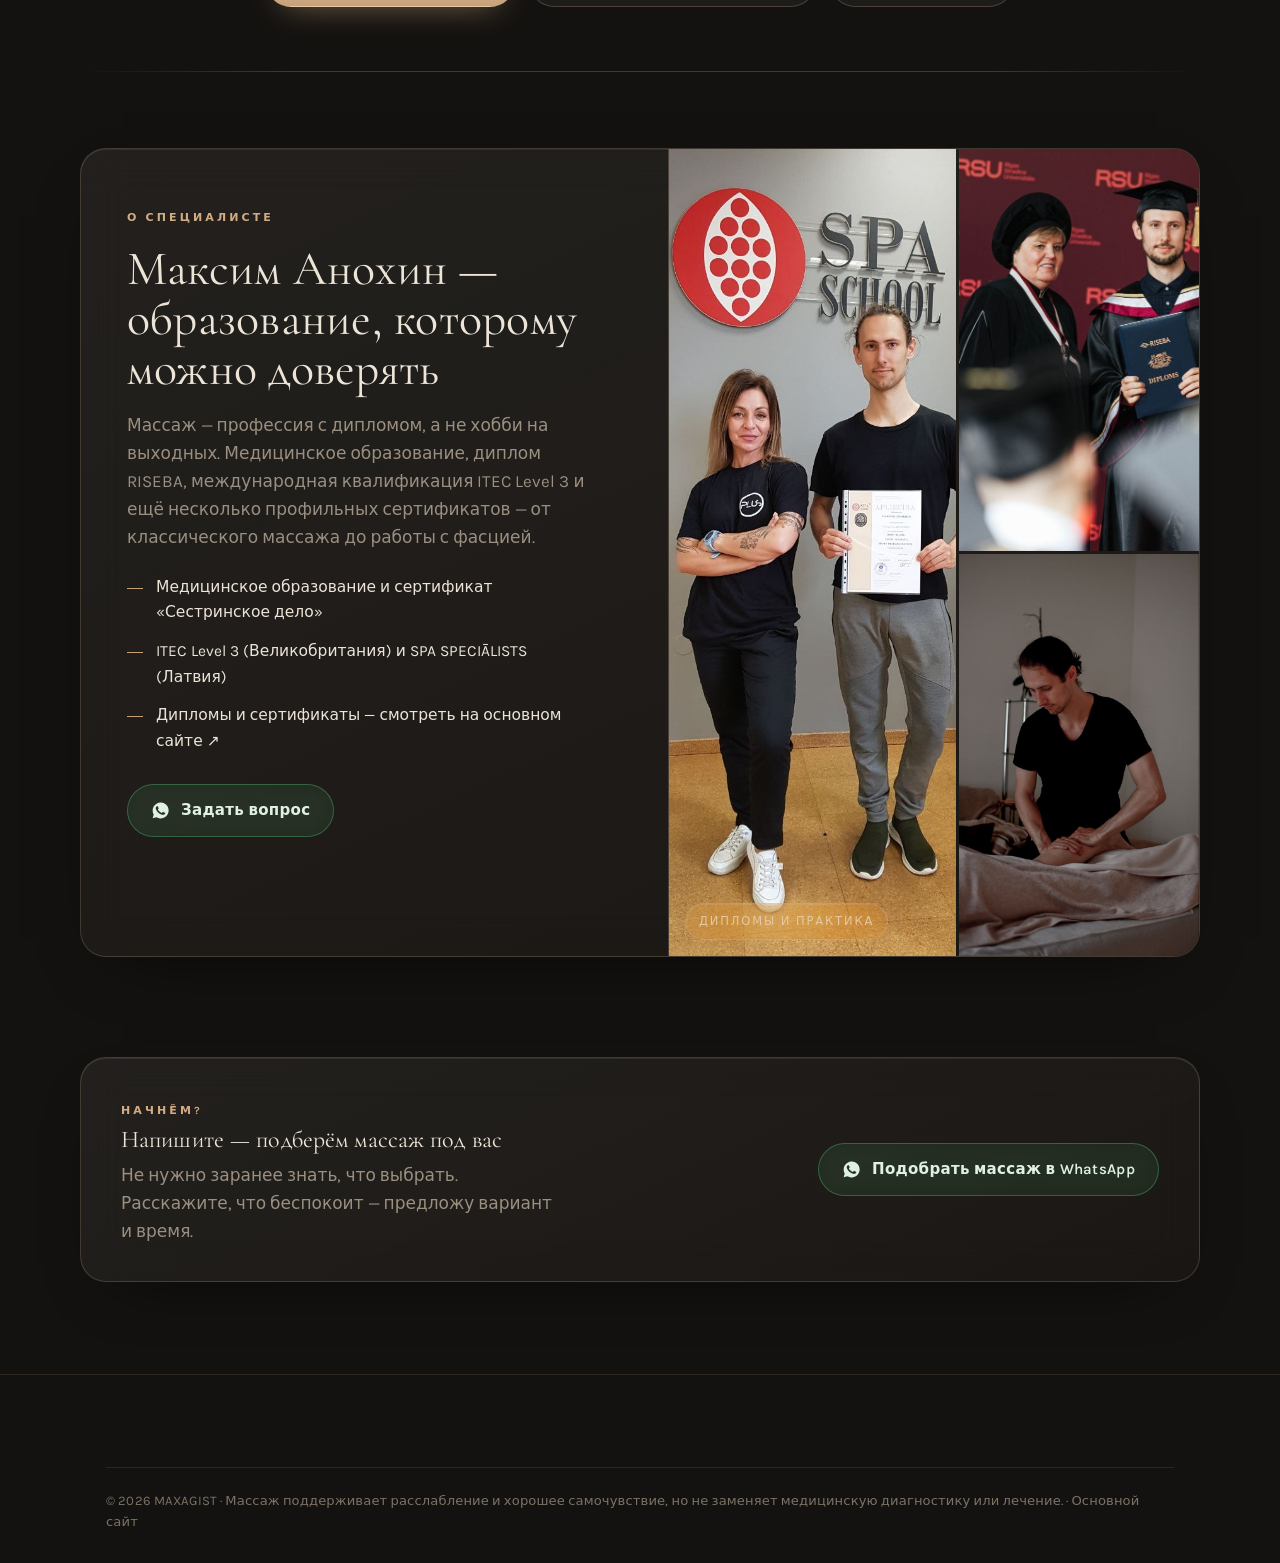
<file: podbor.html>
<!doctype html>
<html lang="ru">
<head>
<meta charset="utf-8">
<script src="consent.js"></script>
<script src="lang-redirect.js"></script>
<meta name="viewport" content="width=device-width,initial-scale=1,viewport-fit=cover">
<meta name="theme-color" content="#141210">
<meta name="mobile-web-app-capable" content="yes">
<link rel="icon" href="/favicon.ico" sizes="32x32">
<link rel="icon" href="/favicon.svg" type="image/svg+xml">
<link rel="icon" href="/icon-192.png" sizes="192x192" type="image/png">
<link rel="apple-touch-icon" href="/apple-touch-icon.png">
<link rel="mask-icon" href="/favicon.svg" color="#c7a17a">
<title>Подобрать массаж в Риге — студия или выезд · MAXAGIST</title>
<meta name="description" content="Не нужно выбирать услугу самому. Напишите, что беспокоит — спина, шея, стресс, сон — подберём массаж и формат под вас за пару минут. Студия FIFTY или выезд по Риге. Первый визит — €30.">
<!-- A/B-страница для холодного трафика: не выбрана специально из индексации, чтобы не конкурировать с основным сайтом -->
<meta name="robots" content="noindex,follow">
<link rel="canonical" href="https://maxagist.com/podbor.html">
<meta property="og:title" content="Подобрать массаж в Риге — студия или выезд">
<meta property="og:description" content="Напишите, что беспокоит — подберём массаж и формат под вас. Первый визит — €30.">
<meta property="og:type" content="website">
<meta property="og:image" content="https://maxagist.com/photos/massage-back.jpg">
<link rel="preconnect" href="https://fonts.googleapis.com">
<link rel="preconnect" href="https://fonts.gstatic.com" crossorigin>
<link href="https://fonts.googleapis.com/css2?family=Cormorant+Garamond:ital,wght@0,400;0,500;0,600;1,400;1,500&family=Karla:wght@300;400;500;600&display=swap" rel="stylesheet">
<link rel="stylesheet" href="styles.css">
<script>
  window.MX_TRACK_ENDPOINT = 'https://xqwawjnvvmcydcbswous.supabase.co/functions/v1/track';
  window.MX_SUPABASE_URL   = 'https://xqwawjnvvmcydcbswous.supabase.co';
  window.MX_SUPABASE_KEY   = 'sb_publishable_2AMisP8HO4VAa4iLb7NQuA_q5hooyGT';
  window.MX_PAGE           = 'podbor';
</script>
<script src="tracker.js" defer></script>

<!-- Локальные стили только для этой A/B-страницы -->
<style>
  /* HERO с фото/видео-фоном */
  .lp-hero{position:relative;min-height:min(88vh,760px);display:flex;align-items:center;
    border-radius:0 0 28px 28px;overflow:hidden;isolation:isolate}
  .lp-hero-bg{position:absolute;inset:0;z-index:-2}
  .lp-hero-bg img,.lp-hero-bg video{width:100%;height:100%;object-fit:cover;display:block}
  .lp-hero::after{content:"";position:absolute;inset:0;z-index:-1;
    background:linear-gradient(180deg,rgba(15,13,11,.55) 0%,rgba(15,13,11,.72) 55%,rgba(15,13,11,.9) 100%)}
  .lp-hero .wrap{width:100%}
  .lp-hero-in{max-width:640px;padding:64px 0}
  .lp-hero-in h1{font-size:clamp(30px,5vw,52px);line-height:1.08;margin:.35em 0 .5em}
  .lp-hero-in .lead{font-size:clamp(16px,2.2vw,20px);opacity:.92;margin-bottom:1.5em;max-width:34em}
  .lp-cta-row{display:flex;flex-wrap:wrap;gap:12px;align-items:center}
  .lp-microtrust{display:flex;flex-wrap:wrap;gap:8px 20px;margin-top:22px;font-size:14px;opacity:.86}
  .lp-microtrust span{display:inline-flex;align-items:center;gap:7px}
  .lp-microtrust svg{width:16px;height:16px;opacity:.85}

  /* Плейсхолдер под ещё не готовые ассеты (фото/видео/отзывы) */
  .lp-ph{border:1px dashed rgba(199,161,122,.5);border-radius:16px;padding:22px;
    text-align:center;color:#c7a17a;font-size:14px;background:rgba(199,161,122,.05)}
  .lp-ph b{display:block;margin-bottom:4px;letter-spacing:.02em}

  /* Сетка «что беспокоит» — переиспользуем .fmt, добавляем hover-акцент */
  .pain-grid .fmt{cursor:pointer}
  .pain-grid .fmt .tag{font-size:13px;opacity:.72;display:block;margin-top:6px}

  /* Отзывы-плейсхолдеры */
  .rev-grid{display:grid;gap:16px;grid-template-columns:repeat(auto-fit,minmax(240px,1fr));margin-top:20px}
  .rev-card{padding:18px 20px}
  .rev-card .rev-top{display:flex;align-items:center;gap:10px;margin-bottom:8px}
  .rev-card .rev-av{width:38px;height:38px;border-radius:50%;background:rgba(199,161,122,.18);
    display:grid;place-items:center;color:#c7a17a;font-weight:600}
  .rev-card p{font-size:15px;line-height:1.5;margin:0}

  .lp-note{font-size:13px;opacity:.6;margin-top:14px;text-align:center}
</style>
</head>
<body id="top">
<div class="bg-base"></div>
<div class="bg-glow"><i></i><i></i><i></i></div>
<div class="bg-grain"></div>

<header class="top">
  <div class="wrap top-in">
    <a href="index.html" class="brand"><img src="photos/logo.png" alt="MAXAGIST"><span class="wm">MAXAGIST</span></a>
    <div class="top-right">
      <a class="top-tel" href="tel:+37128251366">+371 28 251 366</a>
    </div>
  </div>
</header>

<!-- ===== HERO ===== -->
<section class="lp-hero">
  <div class="lp-hero-bg">
    <!--
      TODO (ассеты не готовы): сюда — затемнённое видео 3–4 сек в цикле (пара МБ) процесса массажа.
      Когда видео будет: заменить <img> ниже на
      <video autoplay muted loop playsinline poster="photos/massage-back.jpg">
        <source src="photos/hero.mp4" type="video/mp4"></video>
      Пока — качественное фото как фон.
    -->
    <img src="photos/massage-back.jpg" alt="Массаж в студии FIFTY, Рига">
  </div>
  <div class="wrap">
    <div class="lp-hero-in">
      <span class="eyebrow">Массаж в Риге · студия FIFTY и выезд</span>
      <h1>Профессиональный массаж в Риге: в уютной студии или у вас дома</h1>
      <p class="lead">Не нужно выбирать услугу самому. Напишите, что беспокоит — спина, шея, стресс, сон — и я подберу технику, силу и формат под вас. Первый визит — €30.</p>
      <div class="lp-cta-row">
        <a class="btn btn-wa" data-wa="Здравствуйте! Хочу подобрать массаж. Беспокоит: ">
          <svg viewBox="0 0 24 24" fill="currentColor"><path d="M12 2a10 10 0 0 0-8.6 15l-1.3 4.8 4.9-1.3A10 10 0 1 0 12 2Zm5.7 14.1c-.2.7-1.4 1.3-2 1.4-.5.1-1.1.1-1.8-.1-.4-.1-1-.3-1.7-.6-3-1.3-4.9-4.3-5-4.5-.2-.2-1.2-1.6-1.2-3s.7-2.1 1-2.4c.2-.3.5-.3.7-.3h.5c.2 0 .4 0 .6.5l.8 2c.1.2.1.4 0 .5l-.4.5-.3.3c-.2.2-.3.4-.1.7.2.3.9 1.4 1.9 2.3 1.3 1.1 2.3 1.5 2.6 1.6.3.1.5.1.7-.1l.9-1c.2-.2.4-.2.6-.1l2 .9c.2.1.4.2.4.3.1.2.1.7-.1 1.1Z"/></svg>
          <span>Подобрать массаж в WhatsApp</span></a>
        <a class="btn btn-line" href="#kak">Как это работает</a>
      </div>
      <div class="lp-microtrust">
        <span><svg viewBox="0 0 24 24" fill="none" stroke="currentColor" stroke-width="1.6"><path d="M9 12l2 2 4-4"/><circle cx="12" cy="12" r="9"/></svg>Медицинское образование, ITEC Level 3</span>
        <span><svg viewBox="0 0 24 24" fill="none" stroke="currentColor" stroke-width="1.6"><path d="M12 21s7-5.7 7-11a7 7 0 0 0-14 0c0 5.3 7 11 7 11Z"/><circle cx="12" cy="10" r="2.5"/></svg>Студия FIFTY или выезд по Риге</span>
        <span><svg viewBox="0 0 24 24" fill="none" stroke="currentColor" stroke-width="1.6"><circle cx="12" cy="12" r="9"/><path d="M12 7v5l3 2"/></svg>Отвечаю за пару минут</span>
      </div>
    </div>
  </div>
</section>

<!-- ===== ЧТО БЕСПОКОИТ (продаём результат, а не процесс) ===== -->
<section class="formats wrap" id="pain">
  <div class="fmt-intro">
    <span class="eyebrow">С чем приходят чаще всего</span>
    <h2>Что вас беспокоит?</h2>
    <p>Выберите близкое — открою WhatsApp с уже заполненным сообщением. Дальше пара уточняющих вопросов, и подберём массаж и формат.</p>
  </div>
  <div class="fmt-list pain-grid">
    <a class="fmt glass" data-wa="Здравствуйте! Болит/тянет спина и шея, много сижу за ноутбуком. Что посоветуете?">
      <span class="fmt-ic"><svg viewBox="0 0 24 24" fill="none" stroke="currentColor" stroke-width="1.6"><path d="M12 3v18M7 8c0-2 2-3 5-3s5 1 5 3M7 16c0 2 2 3 5 3s5-1 5-3"/></svg></span>
      <h3>Спина и шея после ноутбука</h3>
      <p>Зажатость, «каменные» плечи, тяжесть в пояснице от сидячей работы.</p>
      <span class="tag">классический · шейно-воротниковая зона</span>
    </a>
    <a class="fmt glass" data-wa="Здравствуйте! Стресс, тревога, плохо сплю. Хочу расслабиться. Что посоветуете?">
      <span class="fmt-ic"><svg viewBox="0 0 24 24" fill="none" stroke="currentColor" stroke-width="1.6"><path d="M21 12.8A9 9 0 1 1 11.2 3a7 7 0 0 0 9.8 9.8Z"/></svg></span>
      <h3>Стресс и плохой сон</h3>
      <p>Не отпускает напряжение, тяжело переключиться и уснуть.</p>
      <span class="tag">аромамассаж · расслабляющий</span>
    </a>
    <a class="fmt glass" data-wa="Здравствуйте! Активно тренируюсь / была нагрузка, хочу восстановиться. Что посоветуете?">
      <span class="fmt-ic"><svg viewBox="0 0 24 24" fill="none" stroke="currentColor" stroke-width="1.6"><path d="M6.5 6.5l11 11M4 9l2-2M9 4l-2 2M15 20l2-2M20 15l-2 2M7.5 16.5l-3 3M16.5 7.5l3-3"/></svg></span>
      <h3>Восстановление после нагрузок</h3>
      <p>Забитые мышцы после тренировок или физической работы.</p>
      <span class="tag">спортивный · глубокий</span>
    </a>
    <a class="fmt glass" data-wa="Здравствуйте! Отёки и тяжесть в ногах. Что посоветуете?">
      <span class="fmt-ic"><svg viewBox="0 0 24 24" fill="none" stroke="currentColor" stroke-width="1.6"><path d="M12 3c3 0 5 2 5 6 0 5-5 12-5 12S7 14 7 9c0-4 2-6 5-6Z"/></svg></span>
      <h3>Отёки и тяжесть в ногах</h3>
      <p>Усталость, отёчность, ощущение «налитых» ног к вечеру.</p>
      <span class="tag">лимфодренажный · массаж ног</span>
    </a>
  </div>
</section>

<div class="thread"><i></i></div>

<!-- ===== КАК ЭТО РАБОТАЕТ (консультация) ===== -->
<section id="kak" class="outcall wrap">
  <div class="outcall-in glass">
    <div class="outcall-head">
      <span class="eyebrow">Просто и без обязательств</span>
      <h2>Как проходит подбор</h2>
      <p>Ничего не нужно решать заранее. Начинаем с короткого разговора в чате — я помогу выбрать.</p>
    </div>
    <ol class="steps steps-4">
      <li class="step">
        <span class="step-n">1</span>
        <h3>Пишете, что беспокоит</h3>
        <p>Пара слов о запросе: боль, усталость, стресс или просто хочется расслабиться.</p>
        <span class="arrow"><svg viewBox="0 0 24 24" fill="none" stroke="currentColor" stroke-width="1.8" stroke-linecap="round" stroke-linejoin="round"><path d="M5 12h14M13 6l6 6-6 6"/></svg></span>
      </li>
      <li class="step">
        <span class="step-n">2</span>
        <h3>Задаю пару вопросов</h3>
        <p>Уточняю самочувствие и цель — и предлагаю технику, длительность и формат под вас.</p>
        <span class="arrow"><svg viewBox="0 0 24 24" fill="none" stroke="currentColor" stroke-width="1.8" stroke-linecap="round" stroke-linejoin="round"><path d="M5 12h14M13 6l6 6-6 6"/></svg></span>
      </li>
      <li class="step">
        <span class="step-n">3</span>
        <h3>Выбираем формат</h3>
        <p>Студия FIFTY в центре Риги или выезд к вам — домой, в отель, офис.</p>
        <span class="arrow"><svg viewBox="0 0 24 24" fill="none" stroke="currentColor" stroke-width="1.8" stroke-linecap="round" stroke-linejoin="round"><path d="M5 12h14M13 6l6 6-6 6"/></svg></span>
      </li>
      <li class="step">
        <span class="step-n">4</span>
        <h3>Согласуем время</h3>
        <p>Подбираем удобный слот. Первый визит в студию — €30 вместо €50.</p>
      </li>
    </ol>
  </div>
</section>

<div class="thread"><i></i></div>

<!-- ===== УСЛУГИ В АККОРДЕОНАХ (заголовки — от результата) ===== -->
<section class="faq wrap" id="services">
  <div class="faq-head">
    <span class="eyebrow">Услуги</span>
    <h2>Что можно подобрать</h2>
  </div>
  <!-- ЧЕРНОВИК копирайта: заголовки бьют в результат, техника — в скобках. Финальные формулировки согласуем с Максимом. -->
  <details open><summary><span>Снять напряжение в спине и шее <span style="opacity:.6">(классический массаж · 60/90 мин)</span></span><span class="pm">+</span></summary>
    <p class="a">Базовая техника от зажатости и усталости: спина, шея, плечи. Подходит, когда «всё затекло» после сидячей работы или стресса.</p></details>
  <details><summary><span>Восстановиться после нагрузок <span style="opacity:.6">(спортивный массаж · 60/90 мин)</span></span><span class="pm">+</span></summary>
    <p class="a">Более глубокая проработка забитых мышц после тренировок и физической работы. Возвращает лёгкость и подвижность.</p></details>
  <details><summary><span>Убрать зажатость шеи после ноутбука <span style="opacity:.6">(шейно-воротниковая зона · 30 мин)</span></span><span class="pm">+</span></summary>
    <p class="a">Короткий прицельный сеанс по шее, плечам и верху спины. Хорошо заходит в обед или после рабочего дня.</p></details>
  <details><summary><span>Снять отёки и тяжесть в ногах <span style="opacity:.6">(лимфодренажный массаж · 90 мин)</span></span><span class="pm">+</span></summary>
    <p class="a">Мягкая техника против отёчности и усталости. Ощущение лёгкости в теле и ногах.</p></details>
  <details><summary><span>Глубоко расслабиться и лучше спать <span style="opacity:.6">(аромамассаж · 60 мин)</span></span><span class="pm">+</span></summary>
    <p class="a">Спокойный сеанс с ароматами для снятия стресса. Помогает переключиться и восстановить сон.</p></details>
  <details><summary><span>Полное расслабление всего тела <span style="opacity:.6">(испанский хиромассаж · 60/90 мин)</span></span><span class="pm">+</span></summary>
    <p class="a">Плавная авторская техника для глубокого расслабления. Когда хочется «отключиться» на час.</p></details>
  <p class="lp-note">Это не весь список — есть ещё SPA, работа с лицом и другие техники. Актуальный прайс и PDF-меню пришлю в WhatsApp.</p>
</section>

<div class="thread"><i></i></div>

<!-- ===== ВЫЕЗД — 3 иконки ===== -->
<section class="formats wrap" id="vyezd">
  <div class="fmt-intro">
    <span class="eyebrow">Массаж у вас дома</span>
    <h2>Почему удобно с выездом</h2>
    <p>Приеду со своим столом и оборудованием — дома, в отеле или офисе по Риге.</p>
  </div>
  <div class="fmt-list">
    <div class="fmt glass">
      <span class="fmt-ic"><svg viewBox="0 0 24 24" fill="none" stroke="currentColor" stroke-width="1.6"><circle cx="12" cy="12" r="9"/><path d="M12 7v5l3 2"/></svg></span>
      <h3>Экономия времени</h3>
      <p>Не нужно никуда ехать — до 2 часов на дороге остаются вам.</p>
    </div>
    <div class="fmt glass">
      <span class="fmt-ic"><svg viewBox="0 0 24 24" fill="none" stroke="currentColor" stroke-width="1.6"><path d="M3 11l9-8 9 8"/><path d="M5 10v10h14V10"/></svg></span>
      <h3>Комфорт своего пространства</h3>
      <p>Расслабляетесь дома и остаётесь у себя сразу после сеанса.</p>
    </div>
    <div class="fmt glass">
      <span class="fmt-ic"><svg viewBox="0 0 24 24" fill="none" stroke="currentColor" stroke-width="1.6"><path d="M3 13h18M6 13V7a2 2 0 0 1 2-2h8a2 2 0 0 1 2 2v6M7 17v2M17 17v2"/></svg></span>
      <h3>Без пробок и парковок</h3>
      <p>Никакого трафика и поиска места — просто откройте дверь.</p>
    </div>
  </div>
  <div style="text-align:center;margin-top:26px">
    <a class="btn btn-wa" data-wa="Здравствуйте! Интересует массаж с выездом. Район/адрес: ">
      <svg viewBox="0 0 24 24" fill="currentColor"><path d="M12 2a10 10 0 0 0-8.6 15l-1.3 4.8 4.9-1.3A10 10 0 1 0 12 2Zm5.7 14.1c-.2.7-1.4 1.3-2 1.4-.5.1-1.1.1-1.8-.1-.4-.1-1-.3-1.7-.6-3-1.3-4.9-4.3-5-4.5-.2-.2-1.2-1.6-1.2-3s.7-2.1 1-2.4c.2-.3.5-.3.7-.3h.5c.2 0 .4 0 .6.5l.8 2c.1.2.1.4 0 .5l-.4.5-.3.3c-.2.2-.3.4-.1.7.2.3.9 1.4 1.9 2.3 1.3 1.1 2.3 1.5 2.6 1.6.3.1.5.1.7-.1l.9-1c.2-.2.4-.2.6-.1l2 .9c.2.1.4.2.4.3.1.2.1.7-.1 1.1Z"/></svg>
      <span>Уточнить выезд в WhatsApp</span></a>
  </div>
</section>

<div class="thread"><i></i></div>

<!-- ===== ОТЗЫВЫ В GOOGLE (реальное соц. доказательство) ===== -->
<section class="services wrap" id="reviews">
  <div class="svc-intro">
    <span class="eyebrow">Отзывы</span>
    <h2>Что говорят клиенты</h2>
    <p>Живые отзывы из Google и переписки — без прикрас.</p>
  </div>
  <div class="reviews-grid">
    <article class="rv-card glass">
      <div class="rv-stars">★★★★★</div>
      <p class="rv-text">«Этот день выдался поистине чудесным — я попала к настоящему волшебнику, Максиму. Тёплые нежные руки и приятная обстановка. Если бы попросили оценить по десятибалльной шкале, поставила бы 11 — не помню, когда в последний раз чувствовала себя так хорошо. Искренне рекомендую.»</p>
      <div class="rv-meta"><span class="rv-name">Клиентка</span><span class="rv-src">Google</span></div>
    </article>
    <article class="rv-card glass">
      <div class="rv-stars">★★★★★</div>
      <p class="rv-text">«Человека настолько присутствующего в моменте и синхронизированного со своим делом я ещё не встречала. Феноменальная эмпатия соединяется с глубочайшей экспертностью. Одна проблема — тебе невозможно найти замену. 🙏❤️»</p>
      <div class="rv-meta"><span class="rv-name">Клиентка</span><span class="rv-src">WhatsApp</span></div>
    </article>
    <article class="rv-card glass">
      <div class="rv-stars">★★★★★</div>
      <p class="rv-text">«После твоего массажа резко улучшились подтягивания — первые 6 вообще не чувствовал усилия, делал будто вешу 60 кг. Спасибо! ❤️»</p>
      <div class="rv-meta"><span class="rv-name">Клиент</span><span class="rv-src">WhatsApp</span></div>
    </article>
  </div>
  <p class="rv-links-label">Ещё отзывы с оценкой ★★★★★ на Google Maps — открываются напрямую:</p>
  <div class="rv-links">
    <a class="rv-link" href="https://maps.app.goo.gl/6eZ8qNh9ni91AvHy7" target="_blank" rel="noopener">★ Отзыв на Google ↗</a>
    <a class="rv-link" href="https://maps.app.goo.gl/3tu5bTZSuwr1q3x47" target="_blank" rel="noopener">★ Отзыв на Google ↗</a>
    <a class="rv-link" href="https://maps.app.goo.gl/VVQLsQJLSiQG1Pxm6" target="_blank" rel="noopener">★ Отзыв на Google ↗</a>
    <a class="rv-link" href="https://maps.app.goo.gl/BfbvKSFYwFjij7RKA" target="_blank" rel="noopener">★ Отзыв на Google ↗</a>
    <a class="rv-link" href="https://maps.app.goo.gl/wgRRKXst9qEeAicw5" target="_blank" rel="noopener">★ Отзыв на Google ↗</a>
    <a class="rv-link" href="https://maps.app.goo.gl/pkw8pjLdjDc7TcuM7" target="_blank" rel="noopener">★ Отзыв на Google ↗</a>
  </div>
  <div class="reviews-cta">
    <a class="btn btn-gold" href="https://search.google.com/local/reviews?placeid=ChIJy_BVAu5xg4QRtBVVZGAD5xs" target="_blank" rel="noopener">★ Смотреть все в Google</a>
    <a class="btn btn-line" href="https://www.instagram.com/s/aGlnaGxpZ2h0OjE4MDA4ODkwOTgyMTQ0OTA3?story_media_id=3336069390539993212_65596189926&amp;igsh=MXB4dHk1cXgybXd6Zw==" target="_blank" rel="noopener">Видео-отзывы в Instagram ↗</a>
    <a class="btn btn-line" href="https://search.google.com/local/writereview?placeid=ChIJy_BVAu5xg4QRtBVVZGAD5xs" target="_blank" rel="noopener">Оставить отзыв</a>
  </div>
</section>

<div class="thread"><i></i></div>

<!-- ===== О СПЕЦИАЛИСТЕ (кратко, доверие) ===== -->
<section class="about wrap" id="about">
  <div class="about-in glass">
    <div class="about-txt">
      <span class="eyebrow">О специалисте</span>
      <h2>Максим Анохин — образование, которому можно доверять</h2>
      <p>Массаж — профессия с дипломом, а не хобби на выходных. Медицинское образование, диплом RISEBA, международная квалификация ITEC Level 3 и ещё несколько профильных сертификатов — от классического массажа до работы с фасцией.</p>
      <ul class="creds">
        <li><i></i><span>Медицинское образование и сертификат «Сестринское дело»</span></li>
        <li><i></i><span>ITEC Level 3 (Великобритания) и SPA SPECIĀLISTS (Латвия)</span></li>
        <li><i></i><span>Дипломы и сертификаты — <a href="index.html#about">смотреть на основном сайте ↗</a></span></li>
      </ul>
      <div class="row">
        <a class="btn btn-wa" data-wa="Здравствуйте! Есть вопрос по опыту и подходу. ">
          <svg viewBox="0 0 24 24" fill="currentColor"><path d="M12 2a10 10 0 0 0-8.6 15l-1.3 4.8 4.9-1.3A10 10 0 1 0 12 2Zm5.7 14.1c-.2.7-1.4 1.3-2 1.4-.5.1-1.1.1-1.8-.1-.4-.1-1-.3-1.7-.6-3-1.3-4.9-4.3-5-4.5-.2-.2-1.2-1.6-1.2-3s.7-2.1 1-2.4c.2-.3.5-.3.7-.3h.5c.2 0 .4 0 .6.5l.8 2c.1.2.1.4 0 .5l-.4.5-.3.3c-.2.2-.3.4-.1.7.2.3.9 1.4 1.9 2.3 1.3 1.1 2.3 1.5 2.6 1.6.3.1.5.1.7-.1l.9-1c.2-.2.4-.2.6-.1l2 .9c.2.1.4.2.4.3.1.2.1.7-.1 1.1Z"/></svg>
          <span>Задать вопрос</span></a>
      </div>
    </div>
    <div class="about-gallery">
      <img class="g1" src="photos/cert-spaschool.jpg" alt="Сертификат SPA School">
      <img class="g2" src="photos/diploma-riseba.jpg" alt="Вручение диплома массажиста, RISEBA">
      <img src="photos/massage-leg.jpg" alt="Массаж в процессе сеанса">
      <span class="cap glass">Дипломы и практика</span>
    </div>
  </div>
</section>

<!-- ===== ФИНАЛЬНЫЙ CTA ===== -->
<section class="nudge wrap">
  <div class="nudge-in glass">
    <div>
      <span class="eyebrow">Начнём?</span>
      <h3>Напишите — подберём массаж под вас</h3>
      <p>Не нужно заранее знать, что выбрать. Расскажите, что беспокоит — предложу вариант и время.</p>
    </div>
    <a class="btn btn-wa" data-wa="Здравствуйте! Хочу подобрать массаж. Беспокоит: ">
      <svg viewBox="0 0 24 24" fill="currentColor"><path d="M12 2a10 10 0 0 0-8.6 15l-1.3 4.8 4.9-1.3A10 10 0 1 0 12 2Zm5.7 14.1c-.2.7-1.4 1.3-2 1.4-.5.1-1.1.1-1.8-.1-.4-.1-1-.3-1.7-.6-3-1.3-4.9-4.3-5-4.5-.2-.2-1.2-1.6-1.2-3s.7-2.1 1-2.4c.2-.3.5-.3.7-.3h.5c.2 0 .4 0 .6.5l.8 2c.1.2.1.4 0 .5l-.4.5-.3.3c-.2.2-.3.4-.1.7.2.3.9 1.4 1.9 2.3 1.3 1.1 2.3 1.5 2.6 1.6.3.1.5.1.7-.1l.9-1c.2-.2.4-.2.6-.1l2 .9c.2.1.4.2.4.3.1.2.1.7-.1 1.1Z"/></svg>
      <span>Подобрать массаж в WhatsApp</span></a>
  </div>
</section>

<footer id="terms">
  <div class="wrap">
    <div class="copy">© 2026 MAXAGIST · Массаж поддерживает расслабление и хорошее самочувствие, но не заменяет медицинскую диагностику или лечение. · <a href="index.html">Основной сайт</a></div>
  </div>
</footer>

<!-- Плавающая кнопка WhatsApp -->
<div class="wa-dock">
  <button class="wa-fab" id="wa-fab" aria-label="Написать в WhatsApp">
    <svg viewBox="0 0 24 24" fill="currentColor"><path d="M12 2a10 10 0 0 0-8.6 15l-1.3 4.8 4.9-1.3A10 10 0 1 0 12 2Zm5.7 14.1c-.2.7-1.4 1.3-2 1.4-.5.1-1.1.1-1.8-.1-.4-.1-1-.3-1.7-.6-3-1.3-4.9-4.3-5-4.5-.2-.2-1.2-1.6-1.2-3s.7-2.1 1-2.4c.2-.3.5-.3.7-.3h.5c.2 0 .4 0 .6.5l.8 2c.1.2.1.4 0 .5l-.4.5-.3.3c-.2.2-.3.4-.1.7.2.3.9 1.4 1.9 2.3 1.3 1.1 2.3 1.5 2.6 1.6.3.1.5.1.7-.1l.9-1c.2-.2.4-.2.6-.1l2 .9c.2.1.4.2.4.3.1.2.1.7-.1 1.1Z"/></svg>
  </button>
</div>

<script>
/* ===== A/B-страница: только WhatsApp-логика, без i18n ===== */
const WA_PHONE = '37128251366';
const waLink = t => `https://wa.me/${WA_PHONE}?text=${encodeURIComponent(t)}`;
const DEFAULT_WA = 'Здравствуйте! Хочу подобрать массаж. Беспокоит: ';

/* Проставляем ссылки на все элементы с data-wa */
document.querySelectorAll('[data-wa]').forEach(el => {
  el.setAttribute('href', waLink(el.getAttribute('data-wa') || DEFAULT_WA));
  el.setAttribute('target', '_blank');
  el.setAttribute('rel', 'noopener');
});

/* Плавающая кнопка */
const fab = document.getElementById('wa-fab');
if (fab) fab.addEventListener('click', () => window.open(waLink(DEFAULT_WA), '_blank', 'noopener'));

/* Раскрытие аккордеона обновляет +/− */
document.querySelectorAll('.faq details').forEach(d => {
  const pm = d.querySelector('.pm');
  const sync = () => { if (pm) pm.textContent = d.open ? '−' : '+'; };
  d.addEventListener('toggle', sync); sync();
});
</script>
  <script defer src="analytics.js"></script>
</body>
</html>
</file>
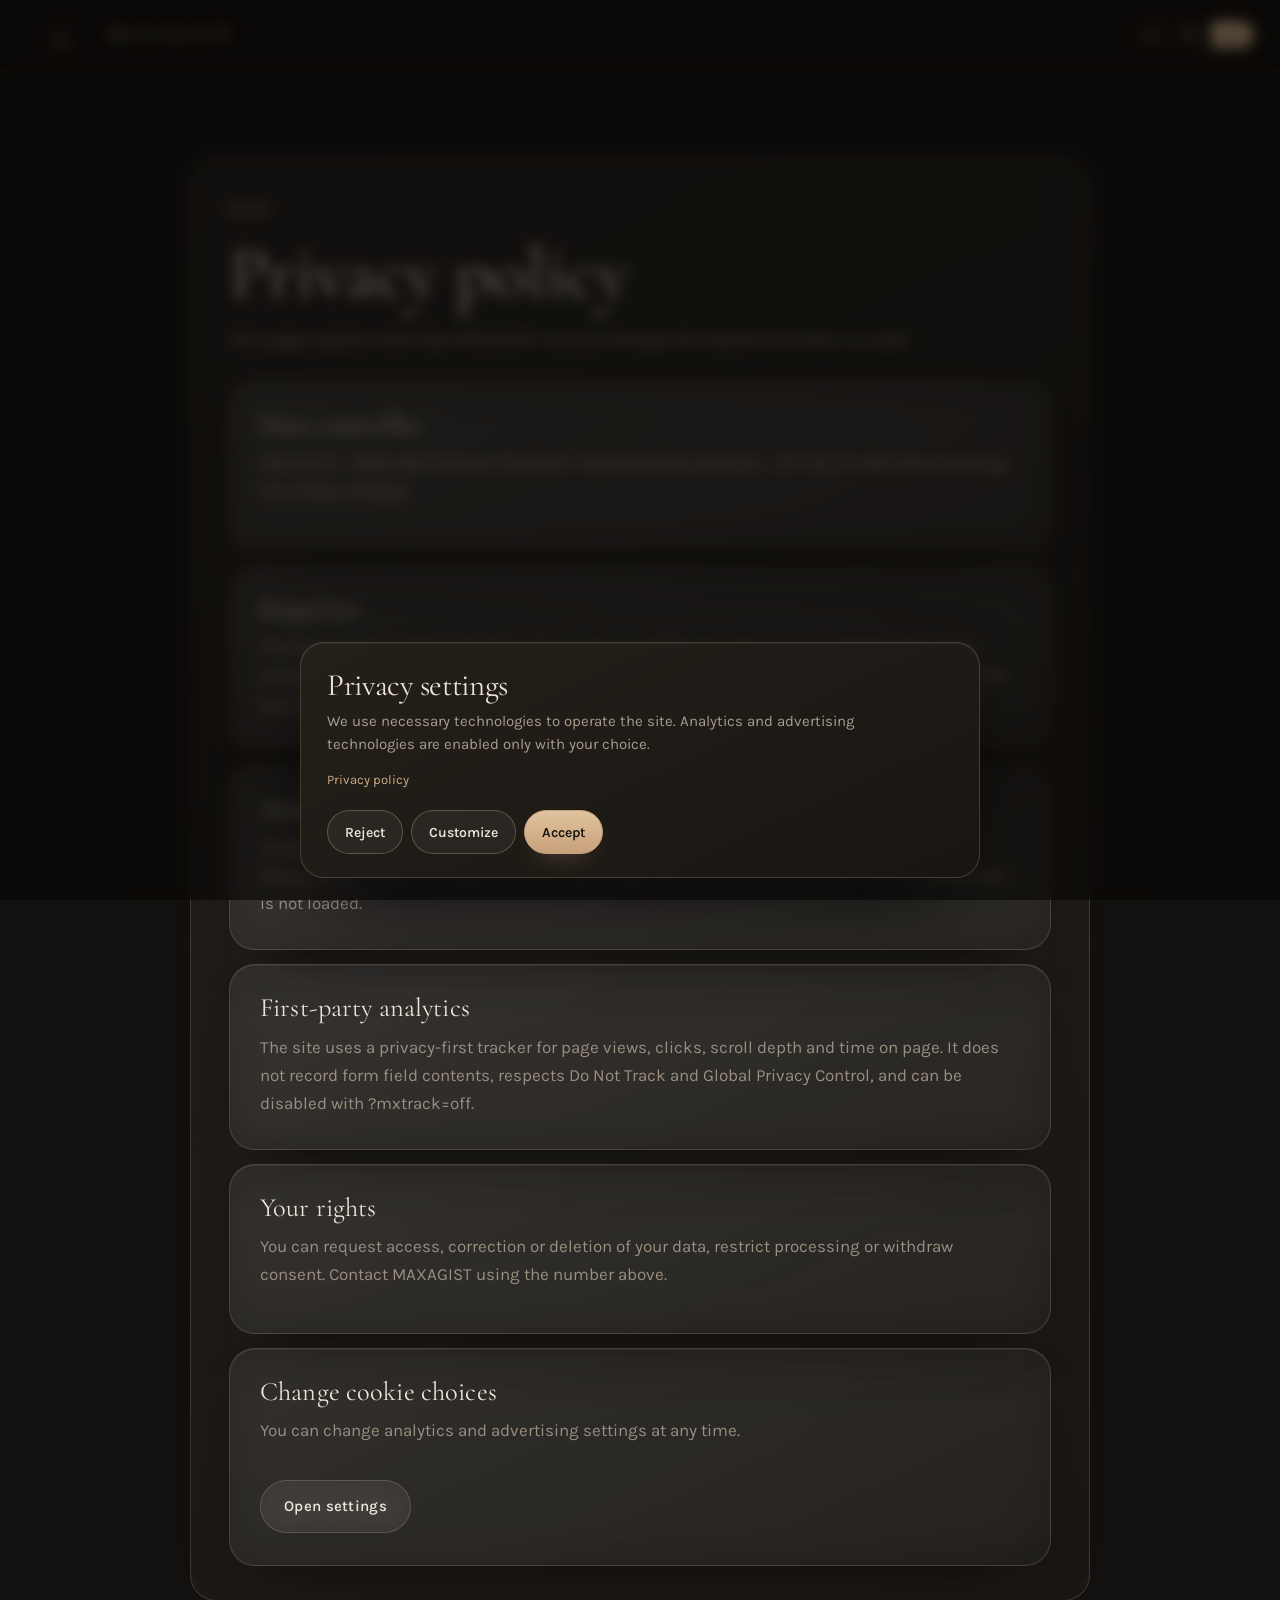
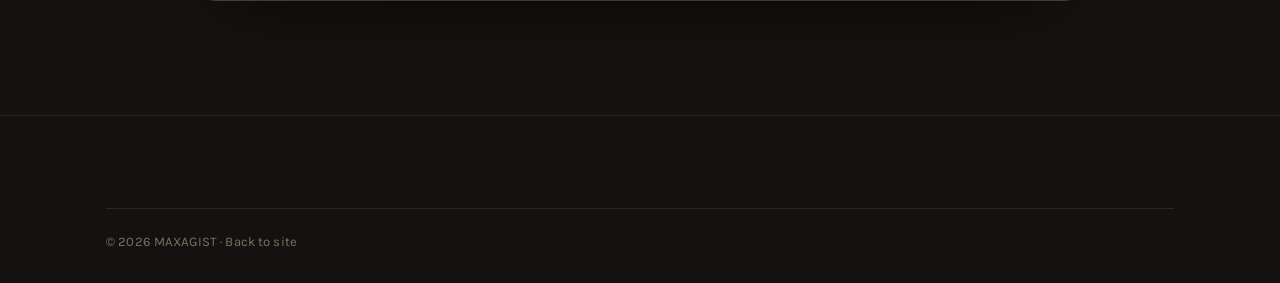
<file: privacy.html>
<!doctype html><html lang="ru"><head><meta charset="utf-8"><script src="consent.js"></script><meta name="viewport" content="width=device-width,initial-scale=1,viewport-fit=cover"><meta name="theme-color" content="#141210"><title>Конфиденциальность — MAXAGIST</title><meta name="robots" content="index,follow"><link rel="canonical" href="https://maxagist.com/privacy.html"><link rel="preconnect" href="https://fonts.googleapis.com"><link rel="preconnect" href="https://fonts.gstatic.com" crossorigin><link href="https://fonts.googleapis.com/css2?family=Cormorant+Garamond:wght@400;500&family=Karla:wght@300;400;500;600&display=swap" rel="stylesheet"><link rel="stylesheet" href="styles.css"></head>
<body><div class="bg-base"></div><div class="bg-glow"><i></i><i></i><i></i></div><div class="bg-grain"></div>
<header class="top"><div class="wrap top-in"><a href="index.html" class="brand"><img src="photos/logo.png" alt="MAXAGIST"><span class="wm">MAXAGIST</span></a><div class="lang" id="lang-switch"><button data-lang="lv">LV</button><button data-lang="ru">RU</button><button data-lang="en">EN</button></div></div></header>
<main class="local-section wrap" style="max-width:900px"><div class="glass" style="padding:34px 38px"><span class="eyebrow">GDPR</span><h1 style="font-size:clamp(2.5rem,6vw,4.5rem);margin-top:14px" data-i18n="h">Политика конфиденциальности</h1><p style="color:var(--muted);margin-top:14px" data-i18n="intro">Здесь описано, какие данные MAXAGIST получает через сайт и для чего они используются.</p>
<div class="local-grid" style="grid-template-columns:1fr;margin-top:28px">
<section class="local-card glass"><h3 data-i18n="controller.h">Контролёр данных</h3><p data-i18n-html="controller.p">MAXAGIST / Максим Анохин. Контакт по вопросам данных: <a href="tel:+37128251366">+371 28 251 366</a> или WhatsApp по этому номеру.</p></section>
<section class="local-card glass"><h3 data-i18n="lead.h">Заявки</h3><p data-i18n="lead.p">Форма собирает имя и телефон, а также технические данные источника перехода (например UTM/gclid), чтобы ответить на запрос, согласовать визит и измерить результат рекламы. Данные заявки хранятся до 12 месяцев после последнего взаимодействия, если более длительное хранение не требуется для текущих отношений или по закону.</p></section>
<section class="local-card glass"><h3 data-i18n="analytics.h">Аналитика и реклама</h3><p data-i18n="analytics.p">Google Analytics, Google Ads и Meta Pixel используются в соответствии с вашим выбором в окне конфиденциальности. До согласия рекламное хранилище и персонализация Google отключены, Meta Pixel не загружается.</p></section>
<section class="local-card glass"><h3 data-i18n="tracker.h">Собственная аналитика</h3><p data-i18n="tracker.p">Сайт использует privacy-first трекер для просмотров, кликов, глубины прокрутки и времени на странице. Он не записывает содержимое полей формы, уважает Do Not Track и Global Privacy Control и может быть отключён параметром ?mxtrack=off.</p></section>
<section class="local-card glass"><h3 data-i18n="rights.h">Ваши права</h3><p data-i18n="rights.p">Вы можете запросить доступ, исправление или удаление своих данных, ограничить обработку или отозвать согласие. Для этого свяжитесь с MAXAGIST по указанному номеру.</p></section>
<section class="local-card glass"><h3 data-i18n="choice.h">Изменить выбор cookies</h3><p data-i18n="choice.p">Настройки аналитики и рекламы можно изменить в любой момент.</p><div class="hero-cta"><a class="btn btn-line" href="#" data-consent-settings data-i18n="choice.cta">Открыть настройки</a></div></section>
</div></div></main>
<footer><div class="wrap"><div class="copy">© 2026 MAXAGIST · <a href="index.html" data-i18n="back">Вернуться на сайт</a></div></div></footer>
<script>
const T={ru:{h:'Политика конфиденциальности',intro:'Здесь описано, какие данные MAXAGIST получает через сайт и для чего они используются.','controller.h':'Контролёр данных','controller.p':'MAXAGIST / Максим Анохин. Контакт по вопросам данных: <a href="tel:+37128251366">+371 28 251 366</a> или WhatsApp по этому номеру.','lead.h':'Заявки','lead.p':'Форма собирает имя и телефон, а также технические данные источника перехода (например UTM/gclid), чтобы ответить на запрос, согласовать визит и измерить результат рекламы. Данные заявки хранятся до 12 месяцев после последнего взаимодействия, если более длительное хранение не требуется для текущих отношений или по закону.','analytics.h':'Аналитика и реклама','analytics.p':'Google Analytics, Google Ads и Meta Pixel используются в соответствии с вашим выбором в окне конфиденциальности. До согласия рекламное хранилище и персонализация Google отключены, Meta Pixel не загружается.','tracker.h':'Собственная аналитика','tracker.p':'Сайт использует privacy-first трекер для просмотров, кликов, глубины прокрутки и времени на странице. Он не записывает содержимое полей формы, уважает Do Not Track и Global Privacy Control и может быть отключён параметром ?mxtrack=off.','rights.h':'Ваши права','rights.p':'Вы можете запросить доступ, исправление или удаление своих данных, ограничить обработку или отозвать согласие. Для этого свяжитесь с MAXAGIST по указанному номеру.','choice.h':'Изменить выбор cookies','choice.p':'Настройки аналитики и рекламы можно изменить в любой момент.','choice.cta':'Открыть настройки',back:'Вернуться на сайт'},lv:{h:'Privātuma politika',intro:'Šeit aprakstīts, kādus datus MAXAGIST saņem caur vietni un kāpēc tie tiek izmantoti.','controller.h':'Datu pārzinis','controller.p':'MAXAGIST / Maksims Anohins. Par datu jautājumiem: <a href="tel:+37128251366">+371 28 251 366</a> vai WhatsApp uz šo numuru.','lead.h':'Pieteikumi','lead.p':'Forma vāc vārdu un tālruni, kā arī tehniskos avota datus (piemēram, UTM/gclid), lai atbildētu, saskaņotu vizīti un novērtētu reklāmas rezultātu. Pieteikuma dati tiek glabāti līdz 12 mēnešiem pēc pēdējās saziņas, ja ilgāka glabāšana nav vajadzīga aktīvām attiecībām vai likuma prasībām.','analytics.h':'Analītika un reklāma','analytics.p':'Google Analytics, Google Ads un Meta Pixel tiek izmantoti atbilstoši jūsu izvēlei privātuma logā. Pirms piekrišanas Google reklāmas glabāšana un personalizācija ir izslēgta, Meta Pixel netiek ielādēts.','tracker.h':'Pašu analītika','tracker.p':'Vietne izmanto privacy-first uzskaiti lapu skatījumiem, klikšķiem, ritināšanai un laikam lapā. Tā neieraksta formu lauku saturu, respektē Do Not Track un Global Privacy Control, un to var izslēgt ar ?mxtrack=off.','rights.h':'Jūsu tiesības','rights.p':'Jūs varat pieprasīt piekļuvi, labošanu vai dzēšanu, ierobežot apstrādi vai atsaukt piekrišanu. Sazinieties ar MAXAGIST pa norādīto numuru.','choice.h':'Mainīt sīkdatņu izvēli','choice.p':'Analītikas un reklāmas iestatījumus var mainīt jebkurā laikā.','choice.cta':'Atvērt iestatījumus',back:'Atgriezties vietnē'},en:{h:'Privacy policy',intro:'This page explains what data MAXAGIST receives through the website and why it is used.','controller.h':'Data controller','controller.p':'MAXAGIST / Maksim Anohin. For data questions: <a href="tel:+37128251366">+371 28 251 366</a> or WhatsApp on the same number.','lead.h':'Enquiries','lead.p':'The form collects name and phone plus technical attribution data such as UTM/gclid to reply, arrange a visit and measure advertising results. Enquiry data is kept for up to 12 months after the last interaction unless longer retention is needed for an active relationship or required by law.','analytics.h':'Analytics and advertising','analytics.p':'Google Analytics, Google Ads and Meta Pixel are used according to your choice in the privacy dialog. Before consent, Google advertising storage and personalisation are denied and Meta Pixel is not loaded.','tracker.h':'First-party analytics','tracker.p':'The site uses a privacy-first tracker for page views, clicks, scroll depth and time on page. It does not record form field contents, respects Do Not Track and Global Privacy Control, and can be disabled with ?mxtrack=off.','rights.h':'Your rights','rights.p':'You can request access, correction or deletion of your data, restrict processing or withdraw consent. Contact MAXAGIST using the number above.','choice.h':'Change cookie choices','choice.p':'You can change analytics and advertising settings at any time.','choice.cta':'Open settings',back:'Back to site'}};
function apply(l){if(!T[l])l='ru';document.documentElement.lang=l;document.title=T[l].h+' — MAXAGIST';document.querySelectorAll('[data-i18n]').forEach(e=>{let v=T[l][e.dataset.i18n];if(v!=null)e.textContent=v});document.querySelectorAll('[data-i18n-html]').forEach(e=>{let v=T[l][e.dataset.i18n];if(v!=null)e.innerHTML=v});document.querySelectorAll('#lang-switch button').forEach(b=>b.classList.toggle('on',b.dataset.lang===l));try{localStorage.setItem('lang',l)}catch(_e){};window.dispatchEvent(new CustomEvent('mx:langchange',{detail:{lang:l}}))}
let p=new URLSearchParams(location.search),u=/^(ru|lv|en)$/.test(p.get('lang')||'')?p.get('lang'):null,s=null;try{s=localStorage.getItem('lang')}catch(_e){};apply(u||s||'ru');function chooseLang(l){try{const u=new URL(location.href);u.searchParams.set('lang',l);history.replaceState(null,'',u.pathname+'?'+u.searchParams.toString()+u.hash)}catch(_e){}apply(l)}
document.querySelectorAll('#lang-switch button').forEach(b=>b.onclick=()=>chooseLang(b.dataset.lang));
</script></body></html>
</file>
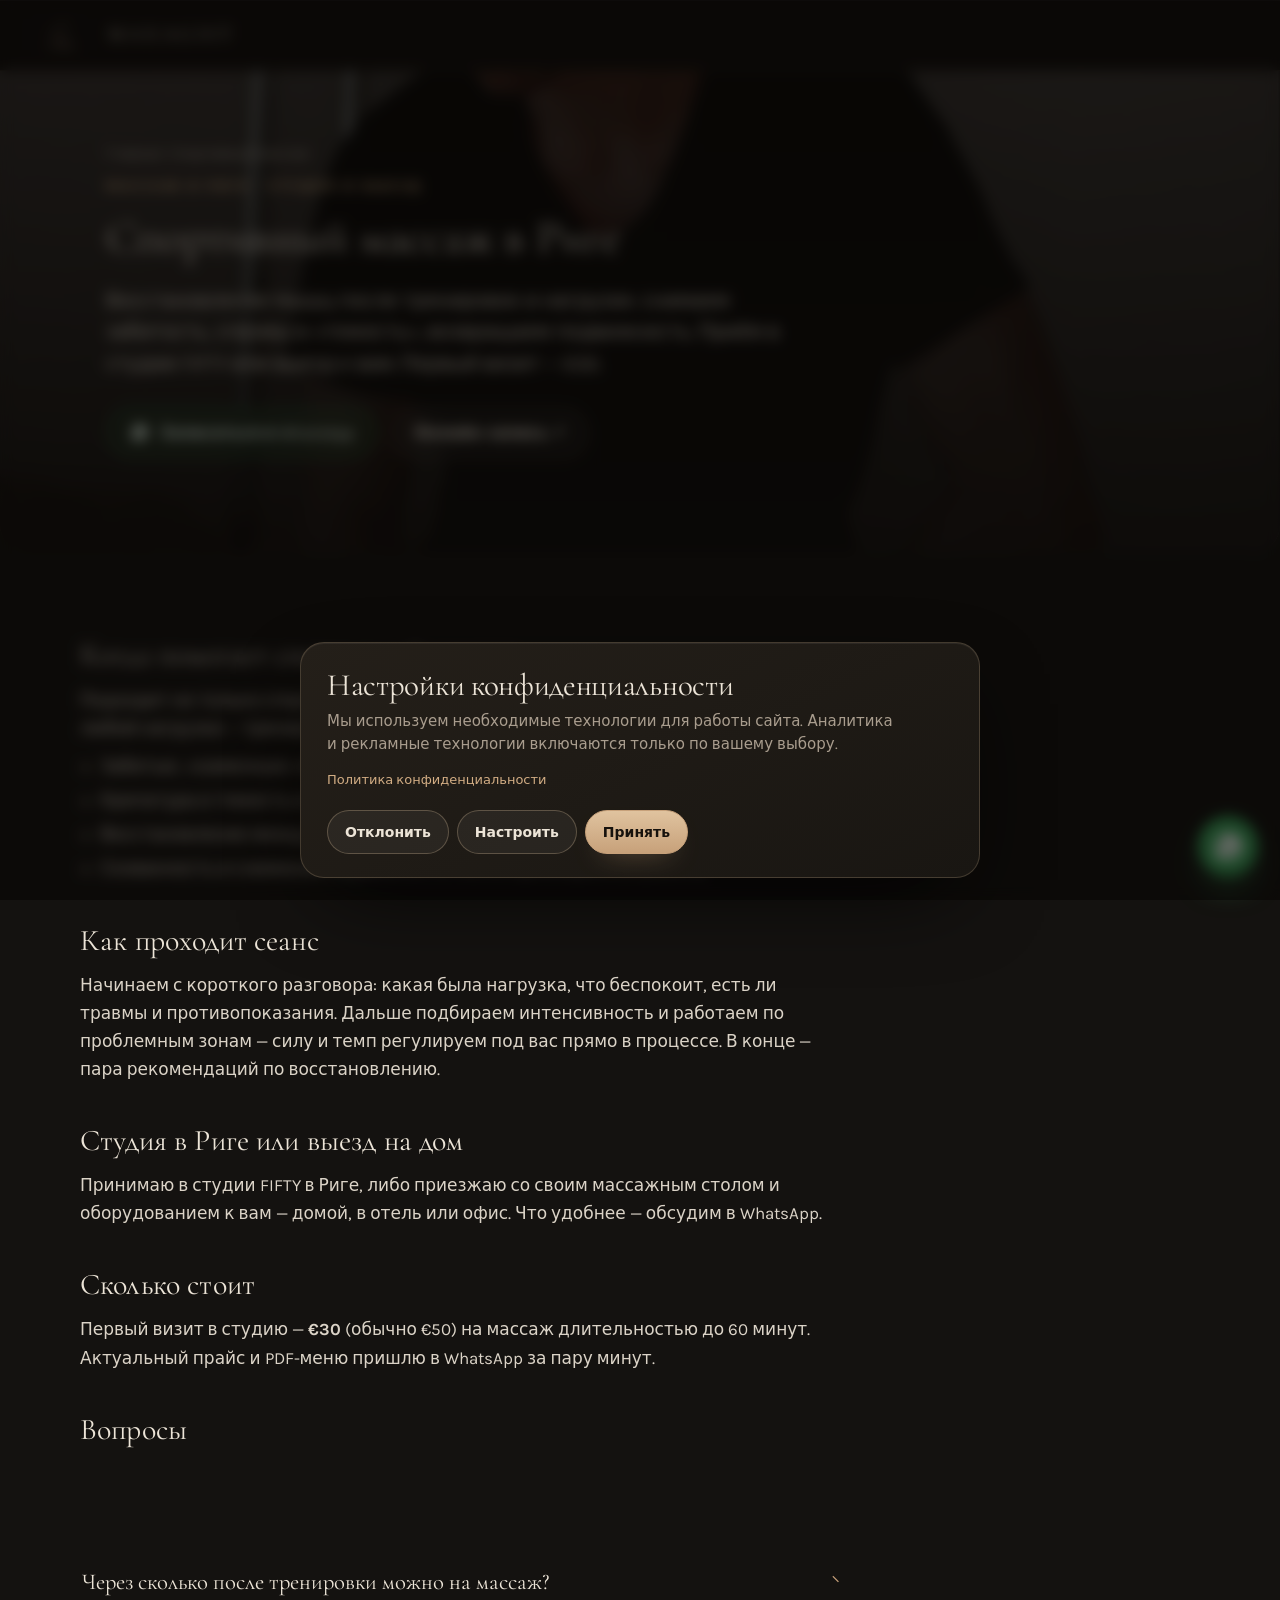
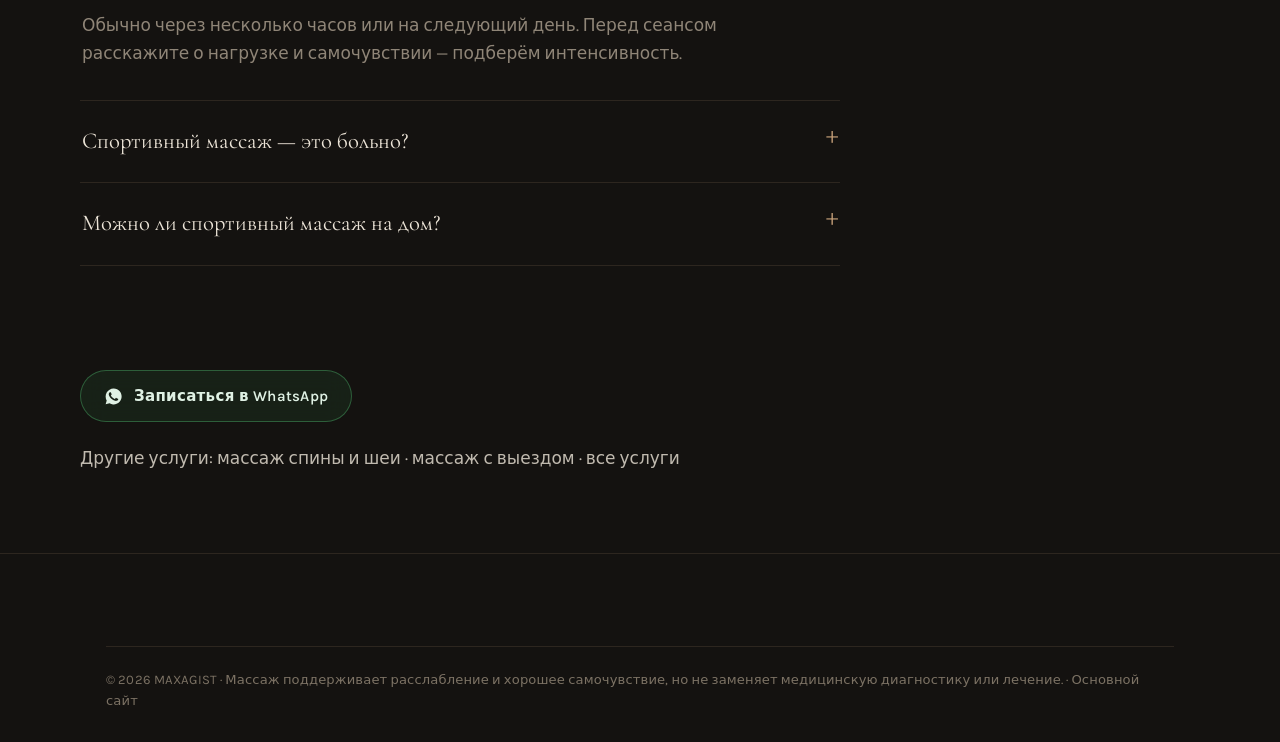
<file: sportivnyj-massazh-riga.html>
<!doctype html>
<html lang="ru">
<head>
<meta charset="utf-8">
<script src="consent.js"></script>
<script src="lang-redirect.js"></script>
<meta name="viewport" content="width=device-width,initial-scale=1,viewport-fit=cover">
<meta name="theme-color" content="#141210">
<link rel="icon" href="/favicon.ico" sizes="32x32">
<link rel="icon" href="/favicon.svg" type="image/svg+xml">
<link rel="icon" href="/icon-192.png" sizes="192x192" type="image/png">
<link rel="apple-touch-icon" href="/apple-touch-icon.png">
<link rel="mask-icon" href="/favicon.svg" color="#c7a17a">
<title>Спортивный массаж в Риге — восстановление после нагрузок · MAXAGIST</title>
<meta name="description" content="Спортивный массаж в Риге: восстановление мышц после тренировок и нагрузок, снятие забитости и спазмов. Студия FIFTY или выезд на дом. Первый визит — €30. Запись в WhatsApp.">
<meta name="keywords" content="спортивный массаж Рига, массаж после тренировки Рига, восстановительный массаж, массаж мышц Рига, sporta masāža Rīga">
<meta name="robots" content="index,follow,max-image-preview:large">
<link rel="canonical" href="https://maxagist.com/sportivnyj-massazh-riga.html">
<meta property="og:title" content="Спортивный массаж в Риге — восстановление после нагрузок">
<meta property="og:description" content="Восстановление мышц после тренировок и нагрузок. Студия FIFTY или выезд. Первый визит — €30.">
<meta property="og:type" content="article">
<meta property="og:url" content="https://maxagist.com/sportivnyj-massazh-riga.html">
<meta property="og:image" content="https://maxagist.com/photos/massage-leg.jpg">
<meta name="twitter:card" content="summary_large_image">
<meta name="twitter:title" content="Спортивный массаж в Риге — восстановление после нагрузок">
<meta name="twitter:description" content="Восстановление мышц после тренировок и нагрузок. Студия FIFTY или выезд. Первый визит — €30.">
<meta name="twitter:image" content="https://maxagist.com/photos/massage-leg.jpg">
<link rel="preconnect" href="https://fonts.googleapis.com">
<link rel="preconnect" href="https://fonts.gstatic.com" crossorigin>
<link href="https://fonts.googleapis.com/css2?family=Cormorant+Garamond:ital,wght@0,400;0,500;0,600;1,400;1,500&family=Karla:wght@300;400;500;600&display=swap" rel="stylesheet">
<link rel="stylesheet" href="styles.css">
<script type="application/ld+json">
{
  "@context": "https://schema.org",
  "@type": "Service",
  "serviceType": "Спортивный массаж",
  "name": "Спортивный массаж в Риге",
  "url": "https://maxagist.com/sportivnyj-massazh-riga.html",
  "areaServed": { "@type": "City", "name": "Rīga" },
  "provider": {
    "@type": "MassageTherapy",
    "name": "MAXAGIST",
    "telephone": "+37128251366",
    "url": "https://maxagist.com/",
    "image": "https://maxagist.com/photos/massage-back.jpg",
    "priceRange": "€€",
    "areaServed": { "@type": "City", "name": "Rīga" },
    "hasMap": "https://www.google.com/maps/place/?q=place_id:ChIJy_BVAu5xg4QRtBVVZGAD5xs"
  },
  "offers": {
    "@type": "Offer",
    "price": "30",
    "priceCurrency": "EUR",
    "description": "Первый визит в студию — €30 (обычно €50)."
  }
}
</script>
<script type="application/ld+json">
{
  "@context": "https://schema.org",
  "@type": "BreadcrumbList",
  "itemListElement": [
    { "@type": "ListItem", "position": 1, "name": "Главная", "item": "https://maxagist.com/" },
    { "@type": "ListItem", "position": 2, "name": "Спортивный массаж в Риге", "item": "https://maxagist.com/sportivnyj-massazh-riga.html" }
  ]
}
</script>
<script type="application/ld+json">
{
  "@context": "https://schema.org",
  "@type": "FAQPage",
  "mainEntity": [
    { "@type": "Question", "name": "Через сколько после тренировки можно на спортивный массаж?",
      "acceptedAnswer": { "@type": "Answer", "text": "Для восстановления — обычно через несколько часов или на следующий день после нагрузки. Перед стартом сеанса расскажите о нагрузке и самочувствии — подберём интенсивность." } },
    { "@type": "Question", "name": "Спортивный массаж — это больно?",
      "acceptedAnswer": { "@type": "Answer", "text": "Работаем в комфортном для вас диапазоне. Проработка забитых мышц может быть ощутимой, но силу и темп регулируем под вас в процессе." } },
    { "@type": "Question", "name": "Можно ли спортивный массаж на дом?",
      "acceptedAnswer": { "@type": "Answer", "text": "Да, выезжаю со своим столом и оборудованием по Риге — домой, в отель или офис. Формат обсудим в WhatsApp." } }
  ]
}
</script>
<script>
  window.MX_TRACK_ENDPOINT = 'https://xqwawjnvvmcydcbswous.supabase.co/functions/v1/track';
  window.MX_SUPABASE_URL   = 'https://xqwawjnvvmcydcbswous.supabase.co';
  window.MX_SUPABASE_KEY   = 'sb_publishable_2AMisP8HO4VAa4iLb7NQuA_q5hooyGT';
  window.MX_PAGE           = 'seo-sport';
</script>
<script src="tracker.js" defer></script>
<style>
  .lp-hero{position:relative;overflow:hidden;border-radius:0 0 28px 28px;isolation:isolate}
  .lp-hero-bg{position:absolute;inset:0;z-index:-2}
  .lp-hero-bg img{width:100%;height:100%;object-fit:cover;display:block}
  .lp-hero::after{content:"";position:absolute;inset:0;z-index:-1;
    background:linear-gradient(180deg,rgba(15,13,11,.62),rgba(15,13,11,.9))}
  .lp-hero-in{max-width:680px;padding:72px 0}
  .lp-hero-in h1{font-size:clamp(28px,4.6vw,46px);line-height:1.1;margin:.3em 0 .5em}
  .lp-hero-in .lead{font-size:clamp(16px,2.1vw,19px);opacity:.92;margin-bottom:1.4em}
  .crumbs{font-size:13px;opacity:.7;margin-bottom:6px}
  .crumbs a{color:inherit}
  .prose{max-width:760px}
  .prose h2{font-size:clamp(22px,3vw,30px);margin:1.4em 0 .5em}
  .prose p{line-height:1.65;opacity:.92;margin:.6em 0}
  .prose ul{line-height:1.7;opacity:.92;padding-left:1.2em;margin:.6em 0}
  .prose li{margin:.3em 0}
  .cta-row{display:flex;flex-wrap:wrap;gap:12px;margin:22px 0}
</style>
</head>
<body id="top">
<div class="bg-base"></div>
<div class="bg-glow"><i></i><i></i><i></i></div>
<div class="bg-grain"></div>

<header class="top">
  <div class="wrap top-in">
    <a href="index.html" class="brand"><img src="photos/logo.png" alt="MAXAGIST"><span class="wm">MAXAGIST</span></a>
    <div class="top-right"><a class="top-tel" href="tel:+37128251366">+371 28 251 366</a></div>
  </div>
</header>

<section class="lp-hero">
  <div class="lp-hero-bg"><img src="photos/massage-leg.jpg" alt="Спортивный массаж ног в студии, Рига"></div>
  <div class="wrap">
    <div class="lp-hero-in">
      <p class="crumbs"><a href="index.html">Главная</a> · Спортивный массаж</p>
      <span class="eyebrow">Массаж в Риге · студия и выезд</span>
      <h1>Спортивный массаж в Риге</h1>
      <p class="lead">Восстановление мышц после тренировок и нагрузок: снимаем забитость, спазмы и «тяжесть», возвращаем подвижность. Приём в студии FIFTY или выезд к вам. Первый визит — €30.</p>
      <div class="cta-row">
        <a class="btn btn-wa" data-wa="Здравствуйте! Интересует спортивный массаж. ">
          <svg viewBox="0 0 24 24" fill="currentColor"><path d="M12 2a10 10 0 0 0-8.6 15l-1.3 4.8 4.9-1.3A10 10 0 1 0 12 2Zm5.7 14.1c-.2.7-1.4 1.3-2 1.4-.5.1-1.1.1-1.8-.1-.4-.1-1-.3-1.7-.6-3-1.3-4.9-4.3-5-4.5-.2-.2-1.2-1.6-1.2-3s.7-2.1 1-2.4c.2-.3.5-.3.7-.3h.5c.2 0 .4 0 .6.5l.8 2c.1.2.1.4 0 .5l-.4.5-.3.3c-.2.2-.3.4-.1.7.2.3.9 1.4 1.9 2.3 1.3 1.1 2.3 1.5 2.6 1.6.3.1.5.1.7-.1l.9-1c.2-.2.4-.2.6-.1l2 .9c.2.1.4.2.4.3.1.2.1.7-.1 1.1Z"/></svg>
          <span>Записаться в WhatsApp</span></a>
        <a class="btn btn-line" href="https://n1022981.alteg.io" target="_blank" rel="noopener">Онлайн-запись ↗</a>
      </div>
    </div>
  </div>
</section>

<section class="wrap" style="padding:44px 0">
  <div class="prose">
    <!-- ЧЕРНОВИК копирайта под SEO: структура и ключи финальные, текст поправить под голос Максима. -->
    <h2>Когда помогает спортивный массаж</h2>
    <p>Подходит не только спортсменам. Это восстановительная работа с мышцами после любой нагрузки — тренировок, физической работы, долгих смен на ногах.</p>
    <ul>
      <li>Забитые, «каменные» мышцы после зала или бега</li>
      <li>Крепатура и тяжесть в ногах, спине, плечах</li>
      <li>Восстановление между тренировками, подготовка к нагрузке</li>
      <li>Скованность и снижение подвижности после однообразной работы</li>
    </ul>

    <h2>Как проходит сеанс</h2>
    <p>Начинаем с короткого разговора: какая была нагрузка, что беспокоит, есть ли травмы и противопоказания. Дальше подбираем интенсивность и работаем по проблемным зонам — силу и темп регулируем под вас прямо в процессе. В конце — пара рекомендаций по восстановлению.</p>

    <h2>Студия в Риге или выезд на дом</h2>
    <p>Принимаю в студии FIFTY в Риге, либо приезжаю со своим массажным столом и оборудованием к вам — домой, в отель или офис. Что удобнее — обсудим в WhatsApp.</p>

    <h2>Сколько стоит</h2>
    <p>Первый визит в студию — <b>€30</b> (обычно €50) на массаж длительностью до 60 минут. Актуальный прайс и PDF-меню пришлю в WhatsApp за пару минут.</p>

    <h2>Вопросы</h2>
    <div class="faq" style="max-width:none">
      <details open><summary><span>Через сколько после тренировки можно на массаж?</span><span class="pm">+</span></summary>
        <p class="a">Обычно через несколько часов или на следующий день. Перед сеансом расскажите о нагрузке и самочувствии — подберём интенсивность.</p></details>
      <details><summary><span>Спортивный массаж — это больно?</span><span class="pm">+</span></summary>
        <p class="a">Работаем в комфортном для вас диапазоне. Проработка забитых мышц бывает ощутимой, но силу и темп регулируем под вас.</p></details>
      <details><summary><span>Можно ли спортивный массаж на дом?</span><span class="pm">+</span></summary>
        <p class="a">Да, выезжаю со своим столом и оборудованием по Риге — домой, в отель или офис.</p></details>
    </div>

    <div class="cta-row">
      <a class="btn btn-wa" data-wa="Здравствуйте! Интересует спортивный массаж. ">
        <svg viewBox="0 0 24 24" fill="currentColor"><path d="M12 2a10 10 0 0 0-8.6 15l-1.3 4.8 4.9-1.3A10 10 0 1 0 12 2Zm5.7 14.1c-.2.7-1.4 1.3-2 1.4-.5.1-1.1.1-1.8-.1-.4-.1-1-.3-1.7-.6-3-1.3-4.9-4.3-5-4.5-.2-.2-1.2-1.6-1.2-3s.7-2.1 1-2.4c.2-.3.5-.3.7-.3h.5c.2 0 .4 0 .6.5l.8 2c.1.2.1.4 0 .5l-.4.5-.3.3c-.2.2-.3.4-.1.7.2.3.9 1.4 1.9 2.3 1.3 1.1 2.3 1.5 2.6 1.6.3.1.5.1.7-.1l.9-1c.2-.2.4-.2.6-.1l2 .9c.2.1.4.2.4.3.1.2.1.7-.1 1.1Z"/></svg>
        <span>Записаться в WhatsApp</span></a>
    </div>

    <p style="opacity:.8">Другие услуги: <a href="massazh-spiny-shei-riga.html">массаж спины и шеи</a> · <a href="vyezd.html">массаж с выездом</a> · <a href="index.html#services">все услуги</a></p>
  </div>
</section>

<footer id="terms">
  <div class="wrap">
    <div class="copy">© 2026 MAXAGIST · Массаж поддерживает расслабление и хорошее самочувствие, но не заменяет медицинскую диагностику или лечение. · <a href="index.html">Основной сайт</a></div>
  </div>
</footer>

<div class="wa-dock">
  <button class="wa-fab" id="wa-fab" aria-label="Написать в WhatsApp">
    <svg viewBox="0 0 24 24" fill="currentColor"><path d="M12 2a10 10 0 0 0-8.6 15l-1.3 4.8 4.9-1.3A10 10 0 1 0 12 2Zm5.7 14.1c-.2.7-1.4 1.3-2 1.4-.5.1-1.1.1-1.8-.1-.4-.1-1-.3-1.7-.6-3-1.3-4.9-4.3-5-4.5-.2-.2-1.2-1.6-1.2-3s.7-2.1 1-2.4c.2-.3.5-.3.7-.3h.5c.2 0 .4 0 .6.5l.8 2c.1.2.1.4 0 .5l-.4.5-.3.3c-.2.2-.3.4-.1.7.2.3.9 1.4 1.9 2.3 1.3 1.1 2.3 1.5 2.6 1.6.3.1.5.1.7-.1l.9-1c.2-.2.4-.2.6-.1l2 .9c.2.1.4.2.4.3.1.2.1.7-.1 1.1Z"/></svg>
  </button>
</div>

<script>
const WA_PHONE = '37128251366';
const waLink = t => `https://wa.me/${WA_PHONE}?text=${encodeURIComponent(t)}`;
const DEFAULT_WA = 'Здравствуйте! Интересует спортивный массаж. ';
document.querySelectorAll('[data-wa]').forEach(el => {
  el.href = waLink(el.getAttribute('data-wa') || DEFAULT_WA); el.target = '_blank'; el.rel = 'noopener';
});
const fab = document.getElementById('wa-fab');
if (fab) fab.addEventListener('click', () => window.open(waLink(DEFAULT_WA), '_blank', 'noopener'));
document.querySelectorAll('.faq details').forEach(d => {
  const pm = d.querySelector('.pm'); const s = () => { if (pm) pm.textContent = d.open ? '−' : '+'; };
  d.addEventListener('toggle', s); s();
});
</script>
  <script defer src="analytics.js"></script>
</body>
</html>
</file>
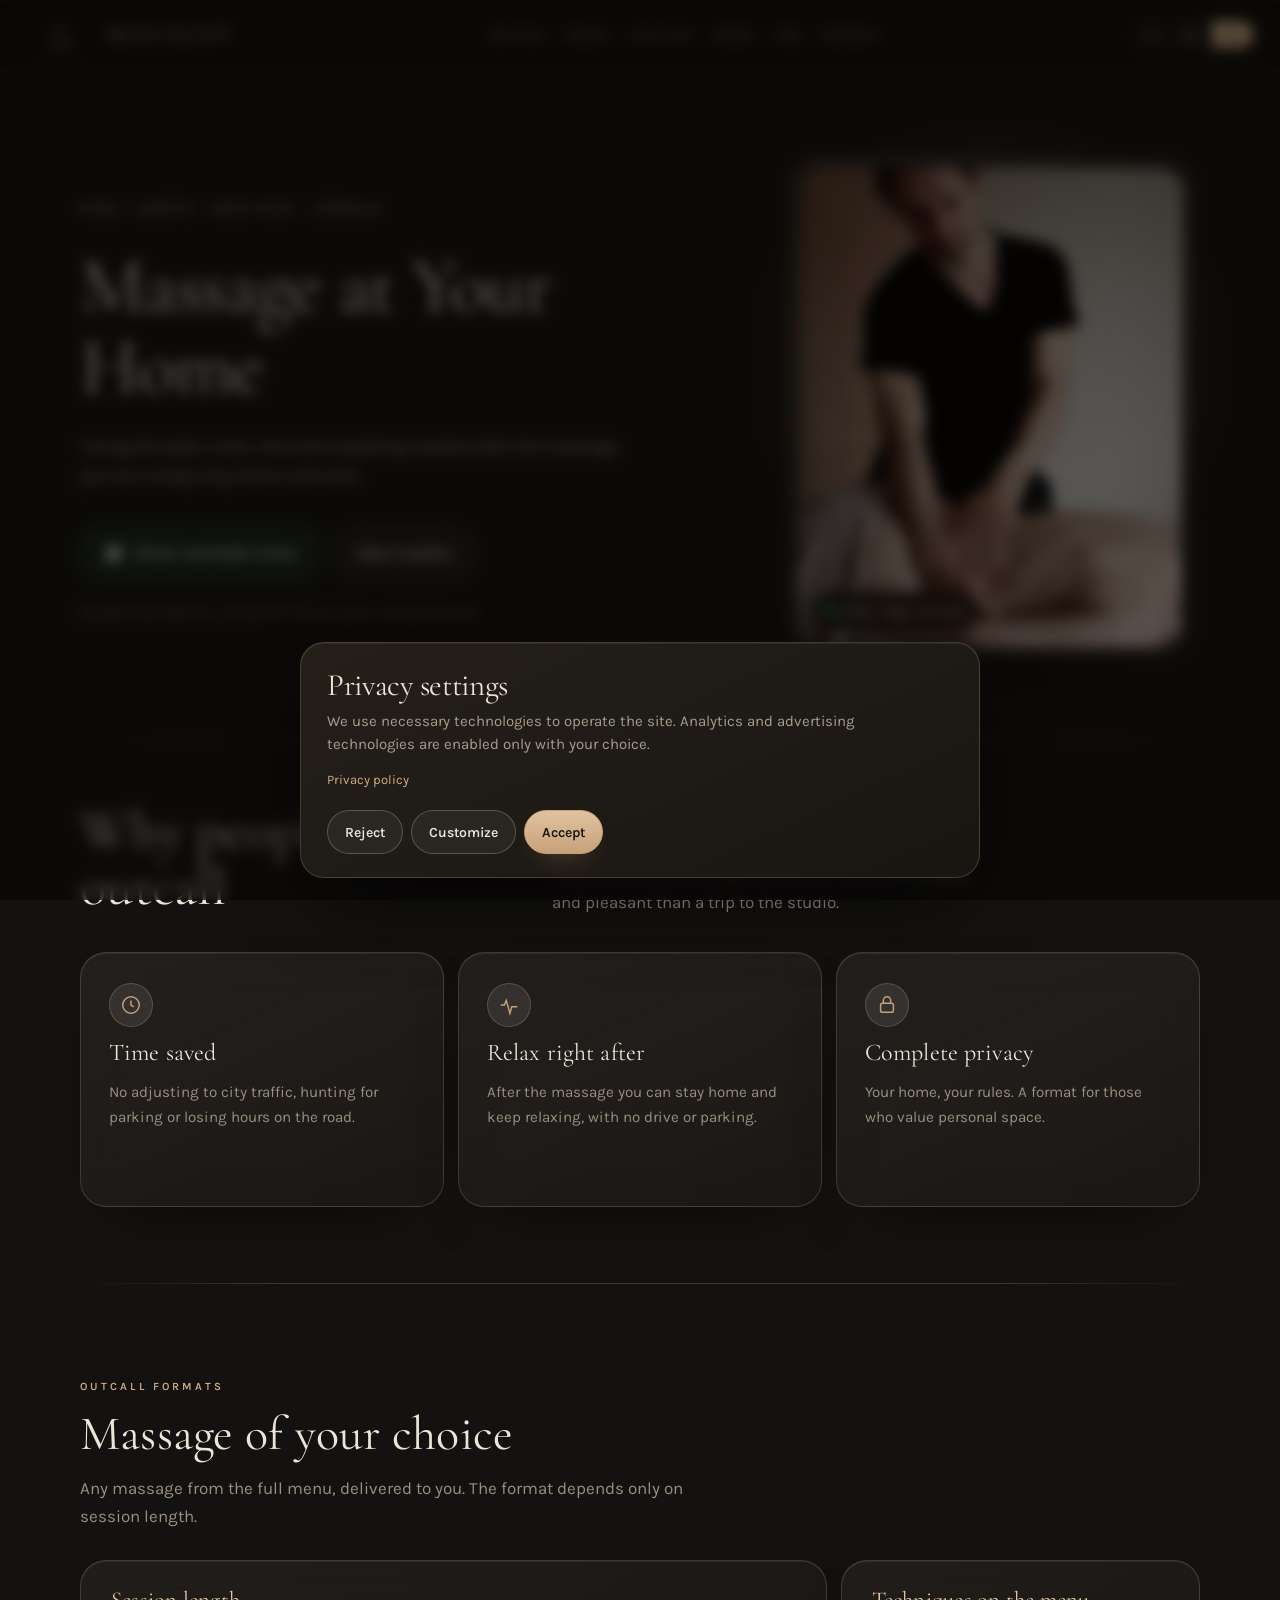
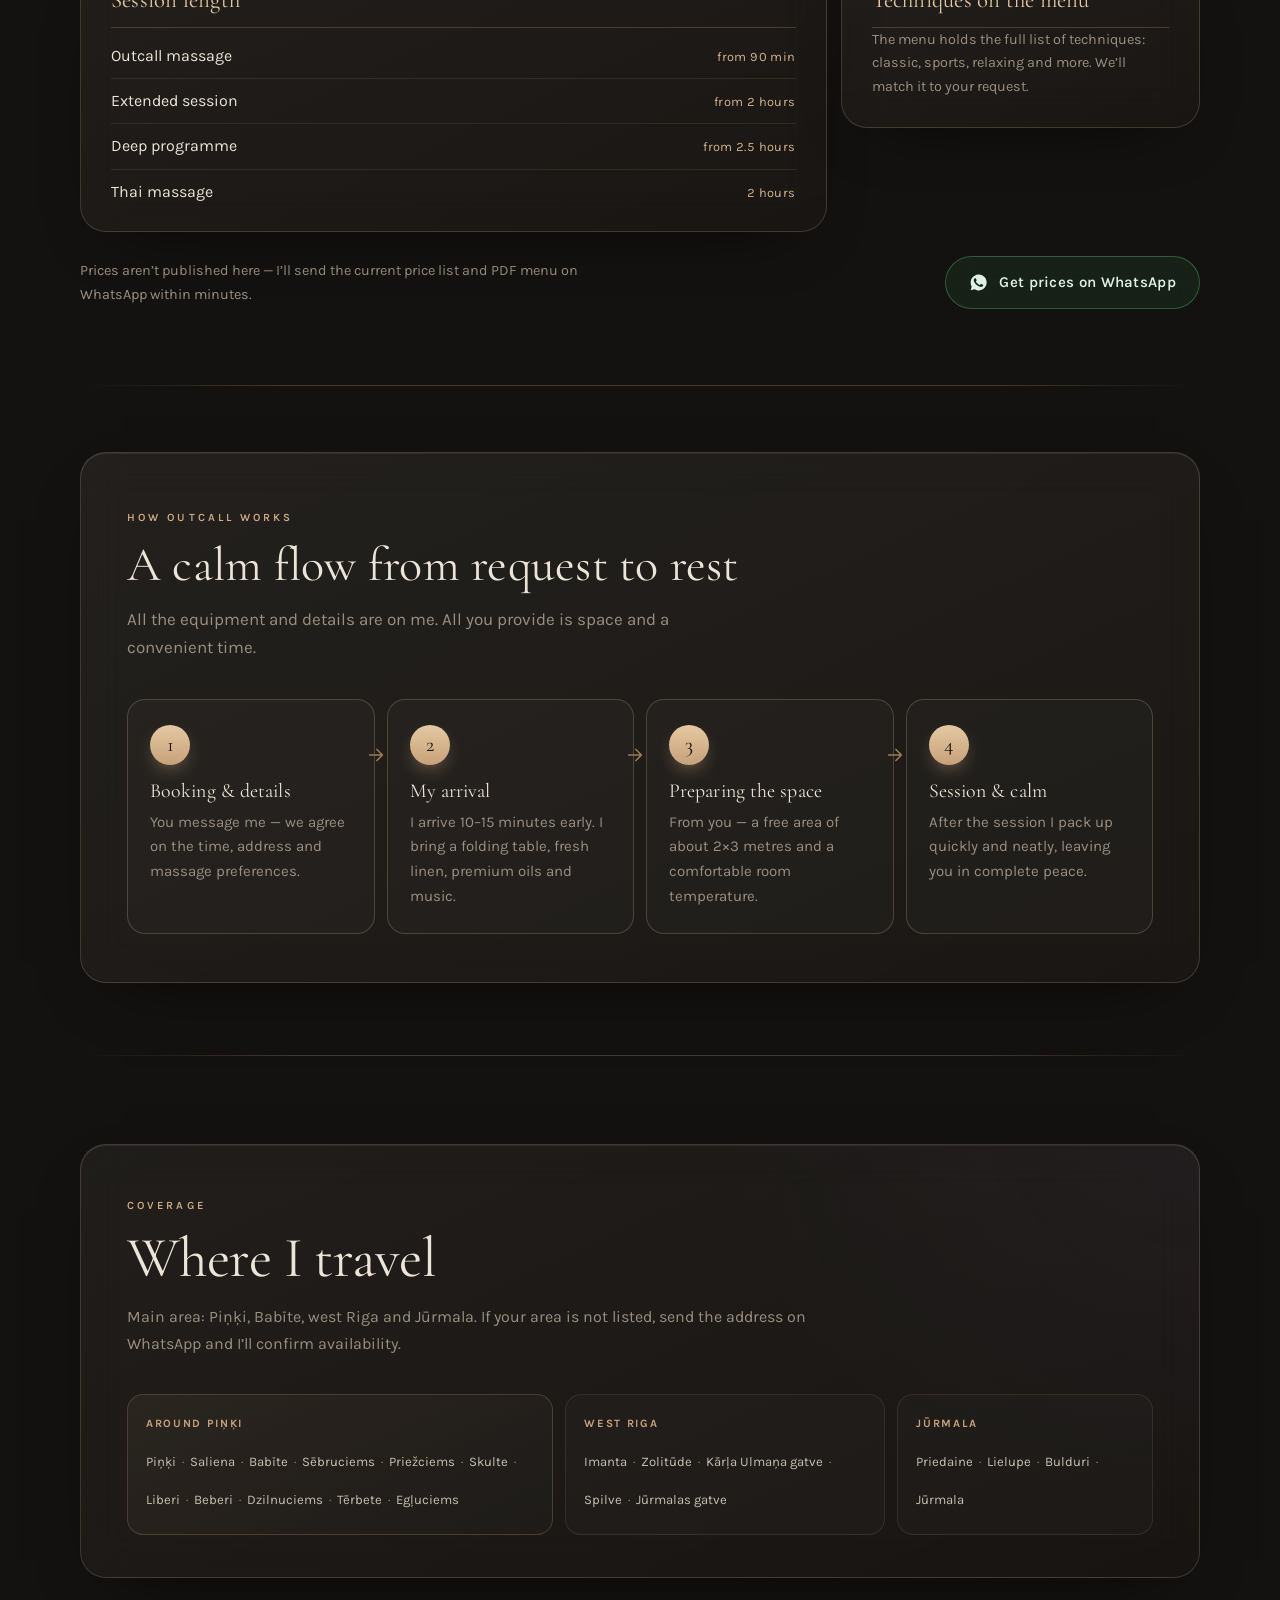
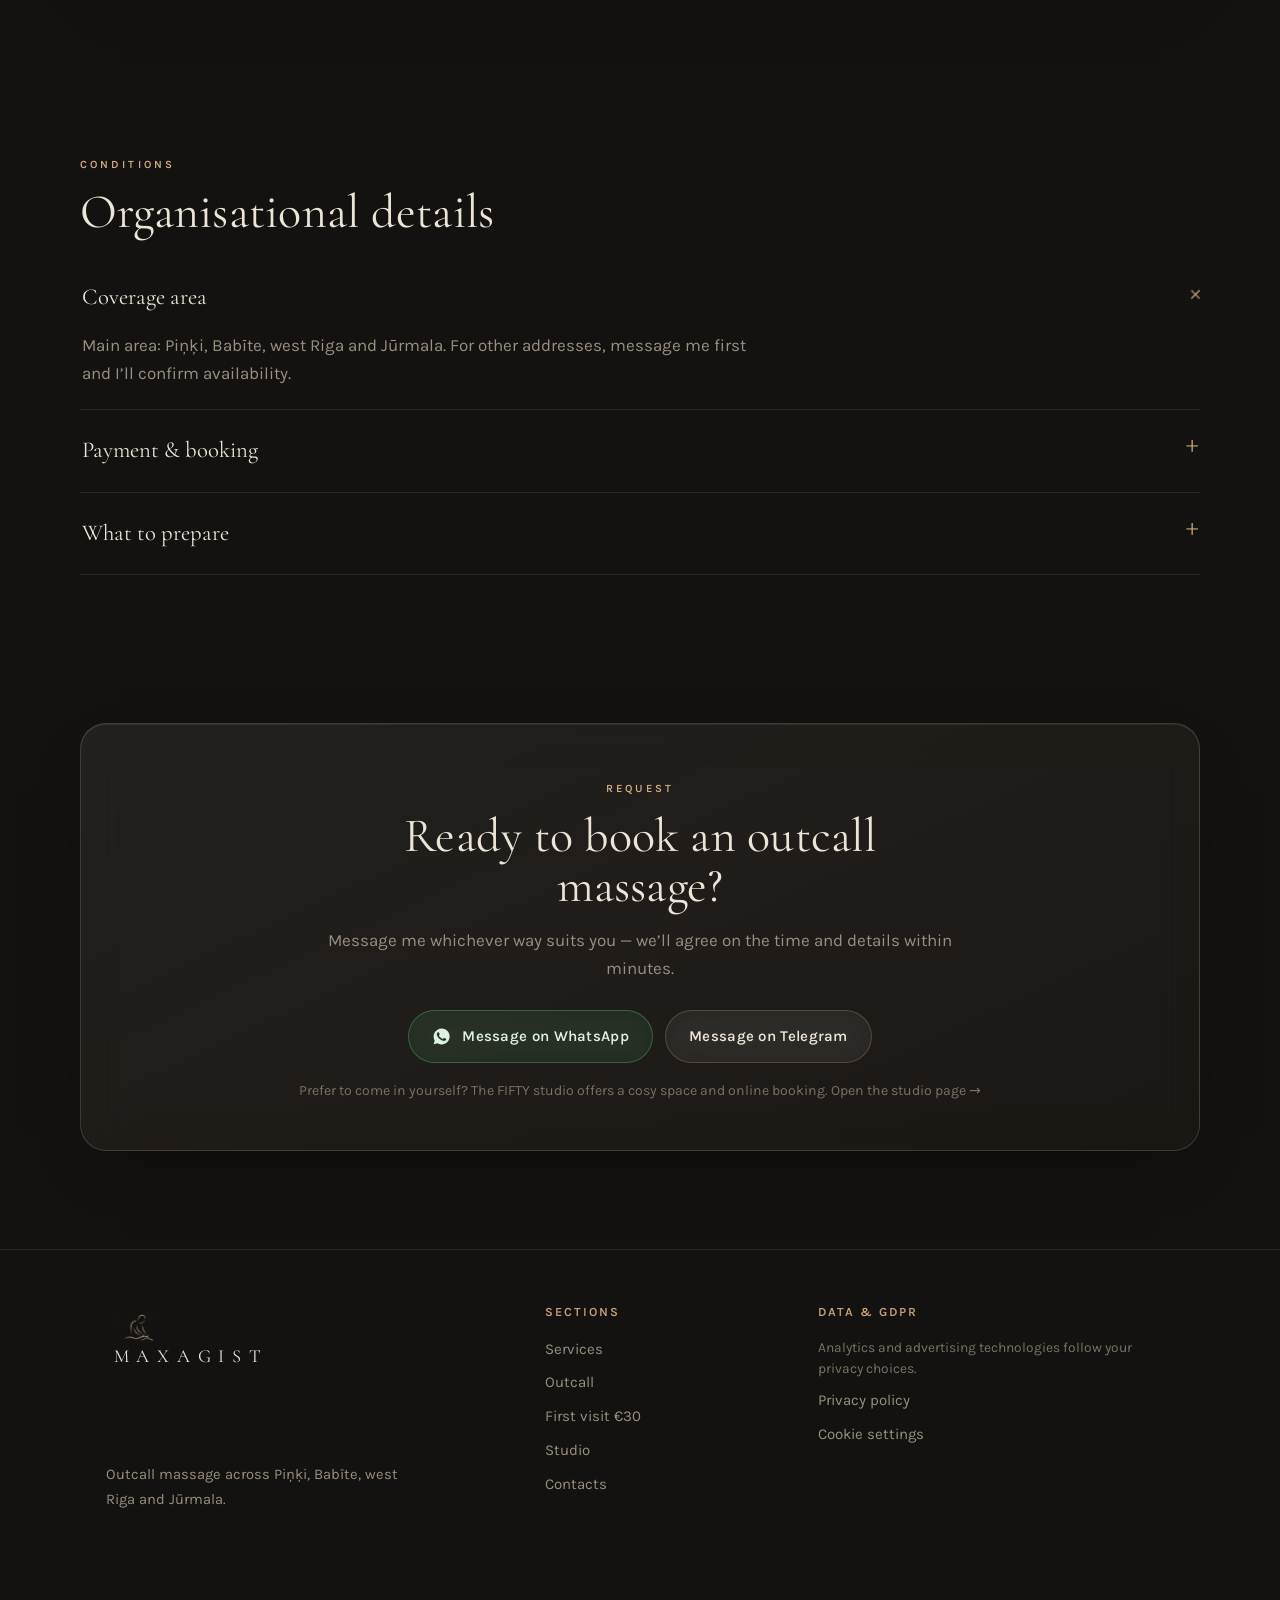
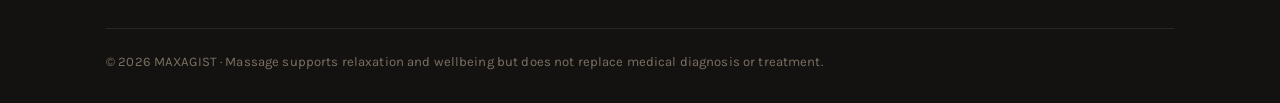
<file: vyezd.html>
<!doctype html>
<html lang="ru">
<head>
<meta charset="utf-8">
  <script>(function(){try{var l=new URLSearchParams(location.search).get('lang');if(/^(ru|lv|en)$/.test(l||''))document.documentElement.classList.add('lang-direct')}catch(_e){}})();</script>
  <style>html.lang-direct #preload{display:none!important}</style>
<script src="consent.js"></script>
<script>try{if(localStorage.getItem('lang'))document.documentElement.classList.add('lang-set');}catch(e){}</script>
<meta name="viewport" content="width=device-width,initial-scale=1,viewport-fit=cover">
<meta name="theme-color" content="#141210">
<meta name="mobile-web-app-capable" content="yes">
<link rel="icon" href="/favicon.ico" sizes="32x32">
<link rel="icon" href="/favicon.svg" type="image/svg+xml">
<link rel="icon" href="/icon-192.png" sizes="192x192" type="image/png">
<link rel="apple-touch-icon" href="/apple-touch-icon.png">
<link rel="mask-icon" href="/favicon.svg" color="#c7a17a">
<title>Массаж на дому — Piņķi, Babīte, Riga, Jūrmala | MAXAGIST</title>
<meta name="description" content="Массаж у вас дома: Piņķi, Babīte, западная Riga и Jūrmala. Стол, бельё, масла и всё необходимое привожу с собой. Выезд от 90 минут.">
<meta name="keywords" content="массаж на дому Piņķi, массаж Babīte, массаж на дом Jūrmala, massage at home Pinki, masāža uz mājām, mobile massage Riga">
<meta name="robots" content="index,follow,max-image-preview:large">
<meta name="author" content="MAXAGIST · Максим Анохин">
<link rel="canonical" href="https://maxagist.com/vyezd.html">
<meta property="og:title" content="Массаж у вас дома — MAXAGIST">
<meta property="og:description" content="Piņķi · Babīte · западная Riga · Jūrmala. Стол, бельё и масла привезу с собой.">
<meta property="og:type" content="website">
<meta property="og:url" content="https://maxagist.com/vyezd.html">
<meta property="og:site_name" content="MAXAGIST">
<meta property="og:locale" content="ru_LV">
<meta property="og:image" content="https://maxagist.com/photos/massage-back.jpg">
<meta property="og:image:alt" content="Массаж с выездом, MAXAGIST">
<meta name="twitter:card" content="summary_large_image">
<meta name="twitter:title" content="Массаж у вас дома — MAXAGIST">
<meta name="twitter:description" content="Piņķi, Babīte, западная Riga и Jūrmala. Выезд от 90 минут, запись в WhatsApp.">
<meta name="twitter:image" content="https://maxagist.com/photos/massage-back.jpg">
<link rel="preconnect" href="https://fonts.googleapis.com">
<link rel="preconnect" href="https://fonts.gstatic.com" crossorigin>
<link href="https://fonts.googleapis.com/css2?family=Cormorant+Garamond:ital,wght@0,400;0,500;0,600;1,400;1,500&family=Karla:wght@300;400;500;600&display=swap" rel="stylesheet">
<link rel="stylesheet" href="styles.css">
<script type="application/ld+json">
{
  "@context": "https://schema.org",
  "@type": "Service",
  "serviceType": "Массаж с выездом",
  "name": "Массаж с выездом — MAXAGIST",
  "description": "Массаж у клиента дома по Piņķi, Babīte, западной Риге и Jūrmala. Стол, бельё, масла и оборудование привожу с собой.",
  "areaServed": [
    { "@type": "Place", "name": "Piņķi" },
    { "@type": "Place", "name": "Babīte" },
    { "@type": "Place", "name": "Imanta" },
    { "@type": "City", "name": "Rīga" },
    { "@type": "City", "name": "Jūrmala" }
  ],
  "provider": {
    "@type": "Person",
    "name": "Максим Анохин",
    "jobTitle": "Массажист",
    "telephone": "+37128251366"
  },
  "url": "https://maxagist.com/vyezd.html"
}
</script>
<script type="application/ld+json">
{
  "@context": "https://schema.org",
  "@type": "BreadcrumbList",
  "itemListElement": [
    { "@type": "ListItem", "position": 1, "name": "MAXAGIST", "item": "https://maxagist.com/" },
    { "@type": "ListItem", "position": 2, "name": "Выезд", "item": "https://maxagist.com/vyezd.html" }
  ]
}
</script>
<script>
  window.MX_TRACK_ENDPOINT = 'https://xqwawjnvvmcydcbswous.supabase.co/functions/v1/track';
  window.MX_SUPABASE_URL   = 'https://xqwawjnvvmcydcbswous.supabase.co';
  window.MX_SUPABASE_KEY   = 'sb_publishable_2AMisP8HO4VAa4iLb7NQuA_q5hooyGT';
</script>
<script src="tracker.js" defer></script>
<script src="content.js" defer></script>
</head>
<body id="top" class="outcall-page">
<div class="bg-base"></div>
<div class="bg-glow"><i></i><i></i><i></i></div>
<div class="bg-grain"></div>

<!-- PRELOADER / LANGUAGE GATE -->
<div class="preload" id="preload">
  <div class="preload-in">
    <div class="logo-wrap">
      <span class="ring"></span>
      <img src="photos/logo.png" alt="MAXAGIST">
    </div>
    <span class="wm">MAXAGIST</span>
    <span class="tagline">Piņķi · Babīte · West Riga · Jūrmala</span>
    <p class="choose">Izvēlieties valodu · Выберите язык · Choose language</p>
    <div class="langs">
      <button type="button" data-lang="lv">Latviešu</button>
      <button type="button" data-lang="ru">Русский</button>
      <button type="button" data-lang="en">English</button>
    </div>
  </div>
</div>

<header class="top">
  <div class="wrap top-in">
    <a href="index.html#top" class="brand"><img src="photos/logo.png" alt="MAXAGIST"><span class="wm">MAXAGIST</span></a>
    <nav class="nav" id="nav">
      <a href="index.html#services" data-i18n="nav.services">Услуги</a>
      <a href="vyezd.html" class="on" data-i18n="nav.outcall">Выезд</a>
      <a href="index.html#offer" data-i18n="nav.first">Первый визит</a>
      <a href="index.html#studio" data-i18n="nav.studio">Студия</a>
      <a href="#faq" data-i18n="nav.faq">Вопросы</a>
      <a href="index.html#contacts" data-i18n="nav.contacts">Контакты</a>
      <a class="nav-tel" href="tel:+37128251366"><svg viewBox="0 0 24 24" fill="none" stroke="currentColor" stroke-width="1.6"><path d="M4 4h4l2 5-3 2a12 12 0 0 0 6 6l2-3 5 2v4a2 2 0 0 1-2 2A17 17 0 0 1 2 6a2 2 0 0 1 2-2Z"/></svg><span><span data-i18n="nav.call">Позвонить</span> · +371 28 251 366</span></a>
    </nav>
    <div class="top-right">
      <a class="top-tel" href="tel:+37128251366">+371 28 251 366</a>
      <div class="lang" id="lang-switch" role="group" aria-label="Valoda / Язык / Language">
        <button type="button" data-lang="lv">LV</button>
        <button type="button" data-lang="ru">RU</button>
        <button type="button" data-lang="en">EN</button>
      </div>
    <button class="burger" id="burger" aria-label="Меню" data-i18n-aria="a.menu" aria-expanded="false">
      <svg class="ic-menu" viewBox="0 0 24 24" fill="none" stroke="currentColor" stroke-width="1.8" stroke-linecap="round"><path d="M4 7h16M4 12h16M4 17h16"/></svg>
      <svg class="ic-close" viewBox="0 0 24 24" fill="none" stroke="currentColor" stroke-width="1.8" stroke-linecap="round"><path d="M5 5l14 14M19 5 5 19"/></svg>
    </button>
    </div>
  </div>
</header>

<!-- HERO -->
<section class="hero wrap">
  <div class="hero-in">
    <div>
      <span class="eyebrow rise" data-i18n="ov.eyebrow">Piņķi · Babīte · западная Рига · Jūrmala</span>
      <h1 class="rise d1" data-i18n="ov.h1" data-edit="ov.local.h1">Массаж у вас дома</h1>
      <p class="lead rise d2" data-i18n="ov.lead">Стол, бельё, масла и всё необходимое привезу с собой. После массажа не нужно снова садиться в машину и ехать домой.</p>
      <div class="hero-cta rise d2">
        <a class="btn btn-wa" id="wa-hero" data-track="whatsapp:mobile_ads" href="#" target="_blank" rel="noopener">
          <svg viewBox="0 0 24 24" fill="currentColor"><path d="M12 2a10 10 0 0 0-8.6 15l-1.3 4.8 4.9-1.3A10 10 0 1 0 12 2Zm5.7 14.1c-.2.7-1.4 1.3-2 1.4-.5.1-1.1.1-1.8-.1-.4-.1-1-.3-1.7-.6-3-1.3-4.9-4.3-5-4.5-.2-.2-1.2-1.6-1.2-3s.7-2.1 1-2.4c.2-.3.5-.3.7-.3h.5c.2 0 .4 0 .6.5l.8 2c.1.2.1.4 0 .5l-.4.5-.3.3c-.2.2-.3.4-.1.7.2.3.9 1.4 1.9 2.3 1.3 1.1 2.3 1.5 2.6 1.6.3.1.5.1.7-.1l.9-1c.2-.2.4-.2.6-.1l2 .9c.2.1.4.2.4.3.1.2.1.7-.1 1.1Z"/></svg>
          <span data-i18n="ov.cta">Узнать свободное время</span></a>
        <a class="btn btn-line" href="#process" data-i18n="ov.cta2">Как это проходит</a>
      </div>
      <p class="hero-trust rise d3" data-i18n="ov.offer">Выезд от 90 минут · приезжаю за 10–15 минут · приватный формат</p>
    </div>
    <div class="hero-art">
      <div class="frame glass">
        <img src="photos/massage-back.jpg" alt="Массаж с выездом" loading="eager">
        <span class="badge glass"><span class="dot"></span><span data-i18n="ov.badge">Piņķi · Riga · Jūrmala</span></span>
      </div>
    </div>
  </div>
</section>

<div class="thread"><i></i></div>

<!-- WHY OUTCALL -->
<section class="formats wrap">
  <div class="fmt-intro">
    <h2 data-i18n="ov.why.title">Почему выбирают выезд</h2>
    <p data-i18n="ov.why.intro">Три причины, по которым массаж дома оказывается удобнее и приятнее, чем поездка в студию.</p>
  </div>
  <div class="fmt-list">
    <div class="fmt glass">
      <span class="fmt-ic"><svg viewBox="0 0 24 24" fill="none" stroke="currentColor" stroke-width="1.6"><circle cx="12" cy="12" r="9"/><path d="M12 7v5l3 2"/></svg></span>
      <h3 data-i18n="ov.why1h">Экономия времени</h3>
      <p data-i18n="ov.why1p">Не нужно подстраиваться под график города, искать парковку и тратить часы на дорогу.</p>
    </div>
    <div class="fmt glass">
      <span class="fmt-ic"><svg viewBox="0 0 24 24" fill="none" stroke="currentColor" stroke-width="1.6"><path d="M3 12h4l2-5 4 14 2-7h6"/></svg></span>
      <h3 data-i18n="ov.why2h">После сеанса — сразу отдых</h3>
      <p data-i18n="ov.why2p">После массажа можно остаться дома и спокойно продолжить отдых, без дороги и парковки.</p>
    </div>
    <div class="fmt glass">
      <span class="fmt-ic"><svg viewBox="0 0 24 24" fill="none" stroke="currentColor" stroke-width="1.6"><rect x="5" y="10" width="14" height="10" rx="2"/><path d="M8 10V7a4 4 0 0 1 8 0v3"/></svg></span>
      <h3 data-i18n="ov.why3h">Полная приватность</h3>
      <p data-i18n="ov.why3p">Ваш дом — ваши правила. Формат для тех, кто ценит личное пространство.</p>
    </div>
  </div>
</section>

<div class="thread"><i></i></div>

<!-- OUTCALL FORMATS (durations, no prices) -->
<section id="formats" class="services wrap">
  <div class="svc-intro">
    <span class="eyebrow" data-i18n="ov.fmt.eyebrow">Форматы выезда</span>
    <h2 data-i18n="ov.fmt.title">Массаж по вашему выбору</h2>
    <p data-i18n="ov.fmt.intro">Любой массаж из полного меню услуг с выездом к вам. Формат зависит только от длительности сеанса.</p>
  </div>
  <div class="svc-groups">
    <div class="svc-cat glass">
      <h3 class="svc-cat-h" data-i18n="ov.fmt.dur">Длительность сеанса</h3>
      <ul class="svc-items">
        <li><span class="svc-name" data-i18n="ov.fmt.d1">Массаж с выездом</span><span class="svc-dur" data-i18n="ov.fmt.d1v">от 90 мин</span></li>
        <li><span class="svc-name" data-i18n="ov.fmt.d2">Расширенный сеанс</span><span class="svc-dur" data-i18n="ov.fmt.d2v">от 2 часов</span></li>
        <li><span class="svc-name" data-i18n="ov.fmt.d3">Глубокая программа</span><span class="svc-dur" data-i18n="ov.fmt.d3v">от 2,5 часов</span></li>
        <li><span class="svc-name" data-i18n="ov.fmt.d4">Тайский массаж</span><span class="svc-dur" data-i18n="ov.fmt.d4v">2 часа</span></li>
      </ul>
    </div>
    <div class="svc-col">
      <div class="svc-cat glass">
        <h3 class="svc-cat-h" data-i18n="ov.fmt.techh">Техники в меню</h3>
        <p class="svc-note" data-i18n="ov.fmt.sub">В меню — полный список техник: классический, спортивный, расслабляющий и другие. Подберём под ваш запрос.</p>
      </div>
    </div>
  </div>
  <div class="svc-foot">
    <p class="svc-note" data-i18n="ov.fmt.note">Цены на странице не публикуем — актуальный прайс и PDF‑меню пришлю в WhatsApp за пару минут.</p>
    <a class="btn btn-wa" id="wa-price" href="#" target="_blank" rel="noopener">
      <svg viewBox="0 0 24 24" fill="currentColor"><path d="M12 2a10 10 0 0 0-8.6 15l-1.3 4.8 4.9-1.3A10 10 0 1 0 12 2Zm5.7 14.1c-.2.7-1.4 1.3-2 1.4-.5.1-1.1.1-1.8-.1-.4-.1-1-.3-1.7-.6-3-1.3-4.9-4.3-5-4.5-.2-.2-1.2-1.6-1.2-3s.7-2.1 1-2.4c.2-.3.5-.3.7-.3h.5c.2 0 .4 0 .6.5l.8 2c.1.2.1.4 0 .5l-.4.5-.3.3c-.2.2-.3.4-.1.7.2.3.9 1.4 1.9 2.3 1.3 1.1 2.3 1.5 2.6 1.6.3.1.5.1.7-.1l.9-1c.2-.2.4-.2.6-.1l2 .9c.2.1.4.2.4.3.1.2.1.7-.1 1.1Z"/></svg>
      <span data-i18n="ov.fmt.wa">Узнать цены в WhatsApp</span></a>
  </div>
</section>

<div class="thread"><i></i></div>

<!-- HOW OUTCALL WORKS -->
<section id="process" class="outcall wrap">
  <div class="outcall-in glass">
    <div class="outcall-head">
      <span class="eyebrow" data-i18n="ov.pr.eyebrow">Как проходит выезд</span>
      <h2 data-i18n="ov.pr.h">Спокойный сценарий от заявки до покоя</h2>
      <p data-i18n="ov.pr.p">Всё оборудование и детали — на мне. От вас нужно только место и удобное время.</p>
    </div>
    <ol class="steps steps-4">
      <li class="step">
        <span class="step-n">1</span>
        <h3 data-i18n="ov.pr.s1h">Бронирование и детали</h3>
        <p data-i18n="ov.pr.s1p">Пишете в мессенджер — согласуем время, адрес и пожелания по массажу.</p>
        <span class="arrow"><svg viewBox="0 0 24 24" fill="none" stroke="currentColor" stroke-width="1.8" stroke-linecap="round" stroke-linejoin="round"><path d="M5 12h14M13 6l6 6-6 6"/></svg></span>
      </li>
      <li class="step">
        <span class="step-n">2</span>
        <h3 data-i18n="ov.pr.s2h">Мой приезд</h3>
        <p data-i18n="ov.pr.s2p">Приезжаю за 10–15 минут до начала. Привожу складной стол, чистое бельё, масла премиум‑класса и музыку.</p>
        <span class="arrow"><svg viewBox="0 0 24 24" fill="none" stroke="currentColor" stroke-width="1.8" stroke-linecap="round" stroke-linejoin="round"><path d="M5 12h14M13 6l6 6-6 6"/></svg></span>
      </li>
      <li class="step">
        <span class="step-n">3</span>
        <h3 data-i18n="ov.pr.s3h">Подготовка пространства</h3>
        <p data-i18n="ov.pr.s3p">От вас — свободное место примерно 2×3 метра и комфортная температура в комнате.</p>
        <span class="arrow"><svg viewBox="0 0 24 24" fill="none" stroke="currentColor" stroke-width="1.8" stroke-linecap="round" stroke-linejoin="round"><path d="M5 12h14M13 6l6 6-6 6"/></svg></span>
      </li>
      <li class="step">
        <span class="step-n">4</span>
        <h3 data-i18n="ov.pr.s4h">Сеанс и покой</h3>
        <p data-i18n="ov.pr.s4p">После сеанса аккуратно и быстро собираю оборудование, оставляя вас в состоянии полного покоя.</p>
      </li>
    </ol>
  </div>
</section>

<div class="thread"><i></i></div>

<section class="areas wrap" id="coverage">
  <div class="areas-in glass">
    <span class="eyebrow" data-i18n="ov.cover.eyebrow">География</span>
    <h2 data-i18n="ov.cover.h">Куда выезжаю</h2>
    <p data-i18n="ov.cover.p">Основная зона выезда — Piņķi, Babīte, западная Рига и Jūrmala. Если вашего района нет в списке, пришлите адрес в WhatsApp — подтвержу возможность выезда.</p>
    <div class="area-groups">
      <div class="area-group area-group-primary"><span class="area-label" data-i18n="ov.cover.core">Рядом с Piņķi</span><div class="area-chips"><span>Piņķi</span><span>Saliena</span><span>Babīte</span><span>Sēbruciems</span><span>Priežciems</span><span>Skulte</span><span>Liberi</span><span>Beberi</span><span>Dzilnuciems</span><span>Tērbete</span><span>Egļuciems</span></div></div>
      <div class="area-group"><span class="area-label" data-i18n="ov.cover.riga">Западная Рига</span><div class="area-chips"><span>Imanta</span><span>Zolitūde</span><span>Kārļa Ulmaņa gatve</span><span>Spilve</span><span>Jūrmalas gatve</span></div></div>
      <div class="area-group"><span class="area-label" data-i18n="ov.cover.jurmala">Юрмала</span><div class="area-chips"><span>Priedaine</span><span>Lielupe</span><span>Bulduri</span><span>Jūrmala</span></div></div>
    </div>
  </div>
</section>

<!-- FAQ (org details — to be refined) -->
<section id="faq" class="faq wrap">
  <div class="faq-head">
    <span class="eyebrow" data-i18n="ov.faq.eyebrow">Условия</span>
    <h2 data-i18n="ov.faq.h">Организационные моменты</h2>
  </div>
  <details open><summary><span data-i18n="ov.faq.q1">География выезда</span><span class="pm">+</span></summary>
    <p class="a" data-i18n="ov.faq.a1">Основная зона — Piņķi, Babīte, западная Рига и Jūrmala. Для других адресов сначала подтвержу возможность выезда в WhatsApp.</p></details>
  <details><summary><span data-i18n="ov.faq.q2">Оплата и бронирование</span><span class="pm">+</span></summary>
    <p class="a" data-i18n="ov.faq.a2">Условия оплаты, предоплаты и сроки бронирования уточняю индивидуально под ваш запрос — просто напишите.</p></details>
  <details><summary><span data-i18n="ov.faq.q3">Что нужно подготовить</span><span class="pm">+</span></summary>
    <p class="a" data-i18n="ov.faq.a3">Только свободное место около 2×3 метра и комфортную температуру. Стол, бельё, масла и музыку привожу с собой.</p></details>
</section>

<!-- FINAL CTA -->
<section class="outcall wrap">
  <div class="outcall-in glass" style="text-align:center">
    <div class="outcall-head" style="max-width:640px;margin:0 auto">
      <span class="eyebrow" data-i18n="ov.end.eyebrow">Заявка</span>
      <h2 data-i18n="ov.end.h" style="margin-top:12px">Готовы заказать массаж с выездом?</h2>
      <p data-i18n="ov.end.p" style="margin-top:14px">Напишите удобным способом — согласуем время и детали за пару минут.</p>
    </div>
    <div class="hero-cta" style="justify-content:center;margin-top:28px">
      <a class="btn btn-wa" id="wa-final" href="#" target="_blank" rel="noopener">
        <svg viewBox="0 0 24 24" fill="currentColor"><path d="M12 2a10 10 0 0 0-8.6 15l-1.3 4.8 4.9-1.3A10 10 0 1 0 12 2Zm5.7 14.1c-.2.7-1.4 1.3-2 1.4-.5.1-1.1.1-1.8-.1-.4-.1-1-.3-1.7-.6-3-1.3-4.9-4.3-5-4.5-.2-.2-1.2-1.6-1.2-3s.7-2.1 1-2.4c.2-.3.5-.3.7-.3h.5c.2 0 .4 0 .6.5l.8 2c.1.2.1.4 0 .5l-.4.5-.3.3c-.2.2-.3.4-.1.7.2.3.9 1.4 1.9 2.3 1.3 1.1 2.3 1.5 2.6 1.6.3.1.5.1.7-.1l.9-1c.2-.2.4-.2.6-.1l2 .9c.2.1.4.2.4.3.1.2.1.7-.1 1.1Z"/></svg>
        <span data-i18n="ov.end.wa">Написать в WhatsApp</span></a>
      <a class="btn btn-line" href="https://t.me/maxagist" target="_blank" rel="noopener" data-i18n="ov.end.tg">Написать в Telegram</a>
    </div>
    <p class="outcall-note" data-i18n-html="ov.end.back">Удобнее приехать самим? В студии FIFTY — уютное пространство и онлайн‑запись. <a href="index.html#studio">Открыть страницу студии →</a></p>
  </div>
</section>

<footer id="terms">
  <div class="wrap">
    <div class="foot">
      <div>
        <a href="index.html#top" class="brand"><img src="photos/logo.png" alt="MAXAGIST"><span class="wm">MAXAGIST</span></a>
        <p class="about" data-i18n="foot.about">Выездной массаж: Piņķi, Babīte, западная Рига и Jūrmala.</p>
      </div>
      <div>
        <b data-i18n="foot.sections">Разделы</b>
        <a href="index.html#services" data-i18n="nav.services">Услуги</a>
        <a href="vyezd.html" data-i18n="nav.outcall">Выезд</a>
        <a href="index.html#offer" data-i18n="foot.first">Первый визит €30</a>
        <a href="index.html#studio" data-i18n="nav.studio">Студия</a>
        <a href="index.html#contacts" data-i18n="nav.contacts">Контакты</a>
      </div>
      <div>
        <b data-i18n="foot.gdprhead">Данные и GDPR</b>
        <p class="gdpr" data-i18n="foot.gdpr">Аналитика и рекламные технологии работают в соответствии с вашим выбором конфиденциальности.</p>
        <a href="privacy.html" data-i18n="foot.privacy">Политика конфиденциальности</a>
        <a href="#" data-consent-settings data-i18n="foot.cookies">Настройки cookies</a>
      </div>
    </div>
    <div class="copy" data-i18n="foot.copy">© 2026 MAXAGIST · Массаж поддерживает расслабление и хорошее самочувствие, но не заменяет медицинскую диагностику или лечение.</div>
  </div>
</footer>

<div class="wa-dock">
  <button class="wa-fab" id="wa-fab" aria-label="Написать в WhatsApp">
    <svg viewBox="0 0 24 24" fill="currentColor"><path d="M12 2a10 10 0 0 0-8.6 15l-1.3 4.8 4.9-1.3A10 10 0 1 0 12 2Zm5.7 14.1c-.2.7-1.4 1.3-2 1.4-.5.1-1.1.1-1.8-.1-.4-.1-1-.3-1.7-.6-3-1.3-4.9-4.3-5-4.5-.2-.2-1.2-1.6-1.2-3s.7-2.1 1-2.4c.2-.3.5-.3.7-.3h.5c.2 0 .4 0 .6.5l.8 2c.1.2.1.4 0 .5l-.4.5-.3.3c-.2.2-.3.4-.1.7.2.3.9 1.4 1.9 2.3 1.3 1.1 2.3 1.5 2.6 1.6.3.1.5.1.7-.1l.9-1c.2-.2.4-.2.6-.1l2 .9c.2.1.4.2.4.3.1.2.1.7-.1 1.1Z"/></svg>
  </button>
  <div class="wa-bubble" id="wa-bubble">
    <button class="x" id="wa-x" aria-label="Закрыть" data-i18n-aria="a.close">×</button>
    <b data-i18n="ov.bubble.b">Хотите выезд?</b>
    <span data-i18n-html="ov.bubble.text">Напишите в <a href="#" id="wa-bubble-link" target="_blank" rel="noopener">WhatsApp</a> — согласуем время и адрес за пару минут.</span>
  </div>
</div>

<script>
/* ===== CONFIG ===== */
const WA_PHONE = '37128251366';
const waLink = t => `https://wa.me/${WA_PHONE}?text=${encodeURIComponent(t)}`;

/* ===== i18n ===== */
const TITLE = {
  ru: 'Массаж у вас дома — Piņķi, Babīte, Riga, Jūrmala | MAXAGIST',
  lv: 'Masāža pie jums mājās — Piņķi, Babīte, Rīga, Jūrmala | MAXAGIST',
  en: 'Massage at Your Home — Piņķi, Babīte, West Riga, Jūrmala | MAXAGIST'
};
const I18N = {
  ru: {
    'nav.services':'Услуги','nav.outcall':'Выезд','nav.first':'Первый визит','nav.studio':'Студия','nav.faq':'Вопросы','nav.contacts':'Контакты','nav.call':'Позвонить',
    'a.menu':'Меню','a.close':'Закрыть',
    'ov.eyebrow':'Piņķi · Babīte · западная Рига · Jūrmala',
    'ov.h1':'Массаж у вас дома',
    'ov.lead':'Стол, бельё, масла и всё необходимое привезу с собой. После массажа не нужно снова садиться в машину и ехать домой.',
    'ov.cta':'Узнать свободное время','ov.cta2':'Как это проходит',
    'ov.offer':'Выезд от 90 минут · приезжаю за 10–15 минут · приватный формат',
    'ov.badge':'Piņķi · Riga · Jūrmala',
    'ov.cover.eyebrow':'География','ov.cover.h':'Куда выезжаю','ov.cover.core':'Рядом с Piņķi','ov.cover.riga':'Западная Рига','ov.cover.jurmala':'Юрмала','ov.cover.p':'Основная зона выезда — Piņķi, Babīte, западная Рига и Jūrmala. Если вашего района нет в списке, пришлите адрес в WhatsApp — подтвержу возможность выезда.',
    'ov.why.title':'Почему выбирают выезд','ov.why.intro':'Три причины, по которым массаж дома оказывается удобнее и приятнее, чем поездка в студию.',
    'ov.why1h':'Экономия времени','ov.why1p':'Не нужно подстраиваться под график города, искать парковку и тратить часы на дорогу.',
    'ov.why2h':'После сеанса — сразу отдых','ov.why2p':'После массажа можно остаться дома и спокойно продолжить отдых, без дороги и парковки.',
    'ov.why3h':'Полная приватность','ov.why3p':'Ваш дом — ваши правила. Формат для тех, кто ценит личное пространство.',
    'ov.fmt.eyebrow':'Форматы выезда','ov.fmt.title':'Массаж по вашему выбору','ov.fmt.intro':'Любой массаж из полного меню услуг с выездом к вам. Формат зависит только от длительности сеанса.',
    'ov.fmt.dur':'Длительность сеанса',
    'ov.fmt.d1':'Массаж с выездом','ov.fmt.d1v':'от 90 мин',
    'ov.fmt.d2':'Расширенный сеанс','ov.fmt.d2v':'от 2 часов',
    'ov.fmt.d3':'Глубокая программа','ov.fmt.d3v':'от 2,5 часов',
    'ov.fmt.d4':'Тайский массаж','ov.fmt.d4v':'2 часа',
    'ov.fmt.techh':'Техники в меню','ov.fmt.sub':'В меню — полный список техник: классический, спортивный, расслабляющий и другие. Подберём под ваш запрос.',
    'ov.fmt.note':'Цены на странице не публикуем — актуальный прайс и PDF‑меню пришлю в WhatsApp за пару минут.','ov.fmt.wa':'Узнать цены в WhatsApp',
    'ov.pr.eyebrow':'Как проходит выезд','ov.pr.h':'Спокойный сценарий от заявки до покоя','ov.pr.p':'Всё оборудование и детали — на мне. От вас нужно только место и удобное время.',
    'ov.pr.s1h':'Бронирование и детали','ov.pr.s1p':'Пишете в мессенджер — согласуем время, адрес и пожелания по массажу.',
    'ov.pr.s2h':'Мой приезд','ov.pr.s2p':'Приезжаю за 10–15 минут до начала. Привожу складной стол, чистое бельё, масла премиум‑класса и музыку.',
    'ov.pr.s3h':'Подготовка пространства','ov.pr.s3p':'От вас — свободное место примерно 2×3 метра и комфортная температура в комнате.',
    'ov.pr.s4h':'Сеанс и покой','ov.pr.s4p':'После сеанса аккуратно и быстро собираю оборудование, оставляя вас в состоянии полного покоя.',
    'ov.faq.eyebrow':'Условия','ov.faq.h':'Организационные моменты',
    'ov.faq.q1':'География выезда','ov.faq.a1':'Основная зона — Piņķi, Babīte, западная Рига и Jūrmala. Для других адресов сначала подтвержу возможность выезда в WhatsApp.',
    'ov.faq.q2':'Оплата и бронирование','ov.faq.a2':'Условия оплаты, предоплаты и сроки бронирования уточняю индивидуально под ваш запрос — просто напишите.',
    'ov.faq.q3':'Что нужно подготовить','ov.faq.a3':'Только свободное место около 2×3 метра и комфортную температуру. Стол, бельё, масла и музыку привожу с собой.',
    'ov.end.eyebrow':'Заявка','ov.end.h':'Готовы заказать массаж с выездом?','ov.end.p':'Напишите удобным способом — согласуем время и детали за пару минут.',
    'ov.end.wa':'Написать в WhatsApp','ov.end.tg':'Написать в Telegram',
    'ov.end.back':'Удобнее приехать самим? В студии FIFTY — уютное пространство и онлайн‑запись. <a href="index.html#studio">Открыть страницу студии →</a>',
    'ov.bubble.b':'Хотите выезд?','ov.bubble.text':'Напишите в <a href="#" id="wa-bubble-link" target="_blank" rel="noopener">WhatsApp</a> — согласуем время и адрес за пару минут.',
    'foot.about':'Выездной массаж: Piņķi, Babīte, западная Рига и Jūrmala.','foot.sections':'Разделы','foot.first':'Первый визит €30',
    'foot.gdprhead':'Данные и GDPR','foot.gdpr':'Аналитика и рекламные технологии работают в соответствии с вашим выбором конфиденциальности.','foot.privacy':'Политика конфиденциальности','foot.cookies':'Настройки cookies',
    'foot.copy':'© 2026 MAXAGIST · Массаж поддерживает расслабление и хорошее самочувствие, но не заменяет медицинскую диагностику или лечение.'
  },
  lv: {
    'nav.services':'Pakalpojumi','nav.outcall':'Izbraukums','nav.first':'Pirmā vizīte','nav.studio':'Studija','nav.faq':'Jautājumi','nav.contacts':'Kontakti','nav.call':'Zvanīt',
    'a.menu':'Izvēlne','a.close':'Aizvērt',
    'ov.eyebrow':'Piņķi · Babīte · Rīgas rietumi · Jūrmala',
    'ov.h1':'Masāža pie jums mājās',
    'ov.lead':'Galdu, veļu, eļļas un visu nepieciešamo atvedu līdzi. Pēc masāžas nav atkal jāsēžas mašīnā un jābrauc mājās.',
    'ov.cta':'Pārbaudīt brīvos laikus','ov.cta2':'Kā tas notiek',
    'ov.offer':'Izbraukums no 90 min · ierodos 10–15 min agrāk · privāts formāts',
    'ov.badge':'Piņķi · Rīga · Jūrmala',
    'ov.cover.eyebrow':'Ģeogrāfija','ov.cover.h':'Kur izbraucu','ov.cover.core':'Piņķu tuvumā','ov.cover.riga':'Rīgas rietumi','ov.cover.jurmala':'Jūrmala','ov.cover.p':'Pamatā — Piņķi, Babīte, Rīgas rietumi un Jūrmala. Ja jūsu rajona nav sarakstā, atsūtiet adresi WhatsApp — apstiprināšu iespēju.',
    'ov.why.title':'Kāpēc izvēlas izbraukumu','ov.why.intro':'Trīs iemesli, kāpēc masāža mājās ir ērtāka un patīkamāka nekā brauciens uz studiju.',
    'ov.why1h':'Laika ietaupījums','ov.why1p':'Nav jāpielāgojas pilsētas grafikam, jāmeklē stāvvieta un jātērē stundas ceļā.',
    'ov.why2h':'Pēc seansa — uzreiz atpūta','ov.why2p':'Pēc masāžas varat palikt mājās un mierīgi turpināt atpūtu bez braukšanas un stāvvietas meklēšanas.',
    'ov.why3h':'Pilnīga privātums','ov.why3p':'Jūsu mājas — jūsu noteikumi. Formāts tiem, kas novērtē personīgo telpu.',
    'ov.fmt.eyebrow':'Izbraukuma formāti','ov.fmt.title':'Masāža pēc jūsu izvēles','ov.fmt.intro':'Jebkura masāža no pilnās pakalpojumu izvēlnes ar izbraukumu pie jums. Formāts atkarīgs tikai no seansa ilguma.',
    'ov.fmt.dur':'Seansa ilgums',
    'ov.fmt.d1':'Masāža ar izbraukumu','ov.fmt.d1v':'no 90 min',
    'ov.fmt.d2':'Paplašināts seanss','ov.fmt.d2v':'no 2 stundām',
    'ov.fmt.d3':'Dziļā programma','ov.fmt.d3v':'no 2,5 stundām',
    'ov.fmt.d4':'Taju masāža','ov.fmt.d4v':'2 stundas',
    'ov.fmt.techh':'Tehnikas izvēlnē','ov.fmt.sub':'Izvēlnē — pilns tehniku saraksts: klasiskā, sporta, atslābinošā un citas. Pielāgosim jūsu vēlmēm.',
    'ov.fmt.note':'Cenas lapā nepublicējam — aktuālo cenrādi un PDF izvēlni atsūtīšu WhatsApp dažu minūšu laikā.','ov.fmt.wa':'Uzzināt cenas WhatsApp',
    'ov.pr.eyebrow':'Kā notiek izbraukums','ov.pr.h':'Mierīgs scenārijs no pieteikuma līdz mieram','ov.pr.p':'Viss aprīkojums un detaļas — uz manis. No jums vajadzīga tikai vieta un ērts laiks.',
    'ov.pr.s1h':'Rezervācija un detaļas','ov.pr.s1p':'Rakstāt ziņā — saskaņojam laiku, adresi un vēlmes par masāžu.',
    'ov.pr.s2h':'Mana ierašanās','ov.pr.s2p':'Ierodos 10–15 minūtes pirms sākuma. Atvedu saliekamo galdu, tīru veļu, premium eļļas un mūziku.',
    'ov.pr.s3h':'Telpas sagatavošana','ov.pr.s3p':'No jums — brīva vieta aptuveni 2×3 metri un komfortabla temperatūra istabā.',
    'ov.pr.s4h':'Seanss un miers','ov.pr.s4p':'Pēc seansa uzmanīgi un ātri savācu aprīkojumu, atstājot jūs pilnīgā mierā.',
    'ov.faq.eyebrow':'Nosacījumi','ov.faq.h':'Organizatoriskie jautājumi',
    'ov.faq.q1':'Izbraukuma ģeogrāfija','ov.faq.a1':'Pamatā — Piņķi, Babīte, Rīgas rietumi un Jūrmala. Citiem adreses variantiem vispirms apstiprināšu izbraukumu WhatsApp.',
    'ov.faq.q2':'Apmaksa un rezervācija','ov.faq.a2':'Apmaksas, priekšapmaksas nosacījumus un rezervācijas termiņus precizēju individuāli pēc jūsu pieprasījuma — vienkārši uzrakstiet.',
    'ov.faq.q3':'Kas jāsagatavo','ov.faq.a3':'Tikai brīva vieta aptuveni 2×3 metri un komfortabla temperatūra. Galdu, veļu, eļļas un mūziku atvedu līdzi.',
    'ov.end.eyebrow':'Pieteikums','ov.end.h':'Gatavi pasūtīt masāžu ar izbraukumu?','ov.end.p':'Rakstiet ērtā veidā — saskaņosim laiku un detaļas dažu minūšu laikā.',
    'ov.end.wa':'Rakstīt WhatsApp','ov.end.tg':'Rakstīt Telegram',
    'ov.end.back':'Ērtāk atbraukt pašiem? Studijā FIFTY — mājīga telpa un tiešsaistes pieraksts. <a href="index.html#studio">Atvērt studijas lapu →</a>',
    'ov.bubble.b':'Vēlaties izbraukumu?','ov.bubble.text':'Rakstiet <a href="#" id="wa-bubble-link" target="_blank" rel="noopener">WhatsApp</a> — saskaņosim laiku un adresi dažu minūšu laikā.',
    'foot.about':'Masāža ar izbraukumu: Piņķi, Babīte, Rīgas rietumi un Jūrmala.','foot.sections':'Sadaļas','foot.first':'Pirmā vizīte €30',
    'foot.gdprhead':'Dati un GDPR','foot.gdpr':'Analītika un reklāmas tehnoloģijas darbojas atbilstoši jūsu privātuma izvēlei.','foot.privacy':'Privātuma politika','foot.cookies':'Sīkdatņu iestatījumi',
    'foot.copy':'© 2026 MAXAGIST · Masāža veicina atslābināšanos un labsajūtu, bet neaizstāj medicīnisko diagnostiku vai ārstēšanu.'
  },
  en: {
    'nav.services':'Services','nav.outcall':'Outcall','nav.first':'First visit','nav.studio':'Studio','nav.faq':'FAQ','nav.contacts':'Contacts','nav.call':'Call',
    'a.menu':'Menu','a.close':'Close',
    'ov.eyebrow':'Piņķi · Babīte · West Riga · Jūrmala',
    'ov.h1':'Massage at Your Home',
    'ov.lead':'I bring the table, linen, oils and everything needed. After the massage, you can simply stay home and relax.',
    'ov.cta':'Check available times','ov.cta2':'How it works',
    'ov.offer':'Outcall from 90 min · arrival 10–15 min early · private format',
    'ov.badge':'Piņķi · Riga · Jūrmala',
    'ov.cover.eyebrow':'Coverage','ov.cover.h':'Where I travel','ov.cover.core':'Around Piņķi','ov.cover.riga':'West Riga','ov.cover.jurmala':'Jūrmala','ov.cover.p':'Main area: Piņķi, Babīte, west Riga and Jūrmala. If your area is not listed, send the address on WhatsApp and I’ll confirm availability.',
    'ov.why.title':'Why people choose outcall','ov.why.intro':'Three reasons a massage at home is more convenient and pleasant than a trip to the studio.',
    'ov.why1h':'Time saved','ov.why1p':'No adjusting to city traffic, hunting for parking or losing hours on the road.',
    'ov.why2h':'Relax right after','ov.why2p':'After the massage you can stay home and keep relaxing, with no drive or parking.',
    'ov.why3h':'Complete privacy','ov.why3p':'Your home, your rules. A format for those who value personal space.',
    'ov.fmt.eyebrow':'Outcall formats','ov.fmt.title':'Massage of your choice','ov.fmt.intro':'Any massage from the full menu, delivered to you. The format depends only on session length.',
    'ov.fmt.dur':'Session length',
    'ov.fmt.d1':'Outcall massage','ov.fmt.d1v':'from 90 min',
    'ov.fmt.d2':'Extended session','ov.fmt.d2v':'from 2 hours',
    'ov.fmt.d3':'Deep programme','ov.fmt.d3v':'from 2.5 hours',
    'ov.fmt.d4':'Thai massage','ov.fmt.d4v':'2 hours',
    'ov.fmt.techh':'Techniques on the menu','ov.fmt.sub':'The menu holds the full list of techniques: classic, sports, relaxing and more. We’ll match it to your request.',
    'ov.fmt.note':'Prices aren’t published here — I’ll send the current price list and PDF menu on WhatsApp within minutes.','ov.fmt.wa':'Get prices on WhatsApp',
    'ov.pr.eyebrow':'How outcall works','ov.pr.h':'A calm flow from request to rest','ov.pr.p':'All the equipment and details are on me. All you provide is space and a convenient time.',
    'ov.pr.s1h':'Booking & details','ov.pr.s1p':'You message me — we agree on the time, address and massage preferences.',
    'ov.pr.s2h':'My arrival','ov.pr.s2p':'I arrive 10–15 minutes early. I bring a folding table, fresh linen, premium oils and music.',
    'ov.pr.s3h':'Preparing the space','ov.pr.s3p':'From you — a free area of about 2×3 metres and a comfortable room temperature.',
    'ov.pr.s4h':'Session & calm','ov.pr.s4p':'After the session I pack up quickly and neatly, leaving you in complete peace.',
    'ov.faq.eyebrow':'Conditions','ov.faq.h':'Organisational details',
    'ov.faq.q1':'Coverage area','ov.faq.a1':'Main area: Piņķi, Babīte, west Riga and Jūrmala. For other addresses, message me first and I’ll confirm availability.',
    'ov.faq.q2':'Payment & booking','ov.faq.a2':'Payment, prepayment terms and booking lead time are confirmed individually for your request — just message me.',
    'ov.faq.q3':'What to prepare','ov.faq.a3':'Only a free area of about 2×3 metres and a comfortable temperature. I bring the table, linen, oils and music.',
    'ov.end.eyebrow':'Request','ov.end.h':'Ready to book an outcall massage?','ov.end.p':'Message me whichever way suits you — we’ll agree on the time and details within minutes.',
    'ov.end.wa':'Message on WhatsApp','ov.end.tg':'Message on Telegram',
    'ov.end.back':'Prefer to come in yourself? The FIFTY studio offers a cosy space and online booking. <a href="index.html#studio">Open the studio page →</a>',
    'ov.bubble.b':'Want an outcall?','ov.bubble.text':'Message on <a href="#" id="wa-bubble-link" target="_blank" rel="noopener">WhatsApp</a> — we’ll agree on the time and address within minutes.',
    'foot.about':'Outcall massage across Piņķi, Babīte, west Riga and Jūrmala.','foot.sections':'Sections','foot.first':'First visit €30',
    'foot.gdprhead':'Data & GDPR','foot.gdpr':'Analytics and advertising technologies follow your privacy choices.','foot.privacy':'Privacy policy','foot.cookies':'Cookie settings',
    'foot.copy':'© 2026 MAXAGIST · Massage supports relaxation and wellbeing but does not replace medical diagnosis or treatment.'
  }
};
const WA_MSG = {
  ru: {
    hero:'Здравствуйте! Интересует массаж с выездом. Мой район: ____. Подскажите, пожалуйста, доступное время.',
    price:'Здравствуйте! Пришлите, пожалуйста, актуальные цены на выезд и PDF‑меню.',
    final:'Здравствуйте! Интересует массаж с выездом. Мой район: ____. Подскажите, пожалуйста, доступное время.',
    bubble:'Здравствуйте! Хочу уточнить про выезд массажа.',
    fab:'Здравствуйте! Интересует массаж с выездом. Мой район: ____.'
  },
  lv: {
    hero:'Labdien! Interesē masāža pie manis mājās. Mans rajons: ____. Kādi laiki ir pieejami?',
    price:'Sveiki! Lūdzu, atsūtiet aktuālās izbraukuma cenas un PDF izvēlni.',
    final:'Labdien! Interesē masāža pie manis mājās. Mans rajons: ____. Kādi laiki ir pieejami?',
    bubble:'Sveiki! Vēlos precizēt par masāžas izbraukumu.',
    fab:'Sveiki! Vēlos pasūtīt masāžu ar izbraukumu.'
  },
  en: {
    hero:'Hi! I’m interested in a massage at home. My area is: ____. What times are available?',
    price:'Hello! Please send me your current outcall prices and the PDF menu.',
    final:'Hi! I’m interested in a massage at home. My area is: ____. What times are available?',
    bubble:'Hello! I’d like to ask about a massage outcall.',
    fab:'Hello! I’d like to book an outcall massage.'
  }
};

let LANG = 'ru';

function setWaLinks(){
  const m = WA_MSG[LANG];
  const set = (id, msg) => { const el = document.getElementById(id); if (el) el.href = waLink(msg); };
  set('wa-hero', m.hero); set('wa-price', m.price); set('wa-final', m.final); set('wa-bubble-link', m.bubble);
}

function applyLang(lang){
  if (!I18N[lang]) lang = 'ru';
  LANG = lang;
  const dict = I18N[lang];
  document.documentElement.lang = lang;
  if (TITLE[lang]) document.title = TITLE[lang];
  document.querySelectorAll('[data-i18n]').forEach(el => { const v = dict[el.getAttribute('data-i18n')]; if (v != null) el.textContent = v; });
  document.querySelectorAll('[data-i18n-html]').forEach(el => { const v = dict[el.getAttribute('data-i18n-html')]; if (v != null) el.innerHTML = v; });
  document.querySelectorAll('[data-i18n-ph]').forEach(el => { const v = dict[el.getAttribute('data-i18n-ph')]; if (v != null) el.placeholder = v; });
  document.querySelectorAll('[data-i18n-aria]').forEach(el => { const v = dict[el.getAttribute('data-i18n-aria')]; if (v != null) el.setAttribute('aria-label', v); });
  document.querySelectorAll('#lang-switch button').forEach(b => b.classList.toggle('on', b.dataset.lang === lang));
  try { localStorage.setItem('lang', lang); } catch (e) {}
  setWaLinks();
  if (window.__applyContentOverrides) window.__applyContentOverrides();
}

document.getElementById('wa-fab').onclick = () => window.open(waLink(WA_MSG[LANG].fab), '_blank');
const _mxFab=document.getElementById('wa-fab'),_mxHeroWa=document.querySelector('.hero .btn-wa');if(_mxFab&&_mxHeroWa&&'IntersectionObserver'in window){new IntersectionObserver(([e])=>_mxFab.classList.toggle('fab-hidden',e.isIntersecting),{threshold:.12}).observe(_mxHeroWa);}
function changeLang(lang){
  try { const u = new URL(location.href); u.searchParams.set('lang', lang); history.replaceState(null, '', u.pathname + '?' + u.searchParams.toString() + u.hash); } catch (_e) {}
  applyLang(lang);
  window.dispatchEvent(new CustomEvent('mx:langchange', {detail:{lang:LANG}}));
}
document.querySelectorAll('#lang-switch button').forEach(b => { b.onclick = () => changeLang(b.dataset.lang); });

/* ===== preloader / language gate ===== */
const preload = document.getElementById('preload');
function dismissPreload(){ preload.classList.add('hide'); setTimeout(() => { preload.style.display = 'none'; }, 650); }
(function initLang(){
  const q = new URLSearchParams(location.search);
  const urlLang = /^(lv|ru|en)$/.test(q.get('lang') || '') ? q.get('lang') : null;
  let saved = null; try { saved = localStorage.getItem('lang'); } catch (e) {}
  const b = (navigator.language || '').toLowerCase();
  const browser = b.startsWith('lv') ? 'lv' : b.startsWith('en') ? 'en' : 'ru';
  applyLang(urlLang || saved || browser);
  window.dispatchEvent(new CustomEvent('mx:langchange', {detail:{lang:LANG}}));
  preload.querySelectorAll('.langs button').forEach(b => {
    b.addEventListener('click', () => { changeLang(b.dataset.lang); dismissPreload(); });
  });
  if (urlLang) { preload.style.display = 'none'; document.documentElement.classList.add('lang-set'); }
  else if (saved) { preload.classList.add('auto'); setTimeout(dismissPreload, 1200); }
  else { setTimeout(() => { if (preload.style.display !== 'none') dismissPreload(); }, 15000); }
})();

const burger = document.getElementById('burger'), nav = document.getElementById('nav');
burger.onclick = () => { const o = nav.classList.toggle('open'); burger.setAttribute('aria-expanded', o); };
nav.querySelectorAll('a').forEach(a => a.onclick = () => { nav.classList.remove('open'); burger.setAttribute('aria-expanded', 'false'); });

const bubble = document.getElementById('wa-bubble');
if (!sessionStorage.getItem('wa-hidden')) setTimeout(() => bubble.classList.add('show'), 4000);
document.getElementById('wa-x').onclick = () => { bubble.classList.remove('show'); sessionStorage.setItem('wa-hidden', '1'); };
</script>
  <script defer src="analytics.js"></script>
</body>
</html>
</file>
<file: styles.css>
:root{
  --bg:#141210; --bg2:#1b1813; --panel:rgba(38,32,26,.5); --panel-2:rgba(46,39,31,.62);
  --line:rgba(199,161,120,.26); --line-2:rgba(199,161,120,.14);
  --gold:#c7a17a; --gold-hi:#e4c9a2; --gold-dim:#9c7d57;
  --cream:#ece4d7; --muted:#9a8f80; --muted-2:#7c7264;
  --wa:#3aa35a; --wa-deep:#2c7f45;
  --serif:"Cormorant Garamond",Georgia,serif; --sans:"Karla",system-ui,Arial,sans-serif;
  /* glass */
  --glass:rgba(255,255,255,.045); --glass-2:rgba(255,255,255,.085);
  --glass-hi:rgba(255,255,255,.5); --glass-border:rgba(228,201,162,.22);
  --glass-blur:22px;
  --r-lg:26px; --r-md:18px; --r-sm:13px;
}
*{box-sizing:border-box;-webkit-tap-highlight-color:transparent}
html{scroll-behavior:smooth}
body{margin:0;color:var(--cream);font:400 17px/1.65 var(--sans);
  background:var(--bg);
  -webkit-font-smoothing:antialiased;overflow-x:hidden}
a{color:inherit;text-decoration:none}
a,button{touch-action:manipulation}
button,input,textarea{font:inherit;color:inherit;-webkit-tap-highlight-color:transparent}
input,textarea,select{font-size:16px}
img{max-width:100%;display:block}
h1,h2,h3{font-family:var(--serif);font-weight:400;letter-spacing:.005em;line-height:1.04;margin:0}
p{margin:0}
::selection{background:rgba(199,161,120,.3)}

/* backdrop: warm dark + soft top glow + fine grain */
.bg-base{position:fixed;inset:0;z-index:-4;background:
  radial-gradient(90% 60% at 72% -8%, #2a231a 0%, #191510 42%, #131110 100%)}
.bg-grain{position:fixed;inset:0;z-index:-2;opacity:.05;pointer-events:none;
  background-image:url("data:image/svg+xml,%3Csvg xmlns='http://www.w3.org/2000/svg' width='140' height='140'%3E%3Cfilter id='n'%3E%3CfeTurbulence type='fractalNoise' baseFrequency='.9' numOctaves='2'/%3E%3C/filter%3E%3Crect width='100%25' height='100%25' filter='url(%23n)'/%3E%3C/svg%3E")}
/* ambient color blooms — light for the glass panels to catch */
.bg-glow{position:fixed;inset:0;z-index:-3;pointer-events:none;overflow:hidden}
.bg-glow i{position:absolute;border-radius:50%;filter:blur(90px);opacity:.5}
.bg-glow i:nth-child(1){width:46vw;height:46vw;top:-14vw;right:-10vw;background:radial-gradient(circle,#8a6a3f,transparent 70%)}
.bg-glow i:nth-child(2){width:36vw;height:36vw;bottom:-6vw;left:-8vw;background:radial-gradient(circle,#5f4a6b,transparent 70%);opacity:.28}
.bg-glow i:nth-child(3){width:26vw;height:26vw;top:38%;left:52%;background:radial-gradient(circle,#c7a17a,transparent 70%);opacity:.16}

/* reusable glass surface */
.glass{background:linear-gradient(160deg,var(--glass-2),var(--glass));
  border:1px solid var(--glass-border);border-radius:var(--r-lg);
  backdrop-filter:blur(var(--glass-blur)) saturate(160%);-webkit-backdrop-filter:blur(var(--glass-blur)) saturate(160%);
  box-shadow:0 1px 0 0 rgba(255,255,255,.09) inset,0 0 0 1px rgba(0,0,0,.15) inset,0 30px 70px -35px rgba(0,0,0,.85);
  position:relative}
/* fallback for browsers/older Android WebViews without backdrop-filter support */
@supports not ((backdrop-filter:blur(1px)) or (-webkit-backdrop-filter:blur(1px))){
  .glass,.top,.wa-bubble,.btn-line,.btn-wa{background:#211c17}
  .offer-info::before{filter:none}
}

.wrap{max-width:1160px;margin:auto;padding:0 26px}
section{scroll-margin-top:100px}

.eyebrow{font-family:var(--sans);font-size:.72rem;font-weight:600;letter-spacing:.34em;
  text-transform:uppercase;color:var(--gold)}

/* hairline "thread" divider echoing the logo baseline */
.thread{max-width:1160px;margin:0 auto;height:1px;padding:0 26px}
.thread i{display:block;height:1px;background:linear-gradient(90deg,transparent,var(--line) 18%,var(--line) 82%,transparent)}

/* buttons */
.btn{display:inline-flex;align-items:center;gap:11px;padding:15px 28px;border-radius:999px;
  font-family:var(--sans);font-weight:600;font-size:.98rem;letter-spacing:.02em;cursor:pointer;
  border:1px solid transparent;transition:transform .2s,background .2s,color .2s,border-color .2s,box-shadow .2s}
.btn:hover{transform:translateY(-2px)}
.btn-gold{background:linear-gradient(180deg,var(--gold-hi),var(--gold));color:#1a140d;
  box-shadow:0 16px 34px -16px rgba(199,161,120,.85),0 1px 0 rgba(255,255,255,.4) inset}
.btn-gold:hover{box-shadow:0 20px 40px -14px rgba(199,161,120,1),0 1px 0 rgba(255,255,255,.5) inset}
.btn-line{background:var(--glass);border-color:var(--glass-border);color:var(--cream);
  backdrop-filter:blur(12px);-webkit-backdrop-filter:blur(12px)}
.btn-line:hover{border-color:var(--gold);color:var(--gold-hi);background:var(--glass-2)}
.btn-wa{background:rgba(58,163,90,.12);border-color:rgba(58,163,90,.55);color:#dff1e4;
  backdrop-filter:blur(12px);-webkit-backdrop-filter:blur(12px)}
.btn-wa:hover{background:var(--wa-deep);border-color:var(--wa-deep);color:#fff;
  box-shadow:0 16px 30px -16px rgba(58,163,90,.7)}
.btn svg{width:19px;height:19px;flex:none}

/* header */
.top{position:sticky;top:0;z-index:40;backdrop-filter:blur(20px) saturate(160%);-webkit-backdrop-filter:blur(20px) saturate(160%);
  background:rgba(20,18,16,.56);border-bottom:1px solid var(--glass-border);
  box-shadow:0 1px 0 rgba(255,255,255,.06) inset}
.top-in{display:flex;align-items:center;justify-content:space-between;gap:20px;height:74px}
/* header needs more room than the 1160px page body — the longer RU/LV nav labels + phone don't fit otherwise */
.top .top-in{max-width:1320px}
.brand{display:flex;align-items:center;gap:12px}
.brand img{height:34px;width:auto}
.brand .wm{font-family:var(--serif);font-size:1.32rem;letter-spacing:.42em;padding-left:.42em;color:var(--cream)}
.top .brand .wm{letter-spacing:.2em;padding-left:.2em;font-size:1.2rem}
.nav{display:flex;gap:16px;font-size:.85rem;letter-spacing:.03em}
.nav a{padding:6px 0;color:var(--muted);transition:color .18s;position:relative;white-space:nowrap}
.nav a:hover{color:var(--cream)}
.nav-tel{display:none;align-items:center;gap:8px;color:var(--gold)!important;font-weight:600}
.nav-tel svg{width:18px;height:18px;flex:none}
.top-tel{font-size:.88rem;letter-spacing:.03em;color:var(--cream);white-space:nowrap}
.burger{display:none;background:none;border:0;color:var(--gold);cursor:pointer;
  width:44px;height:44px;align-items:center;justify-content:center;flex:none}
.burger svg{width:24px;height:24px}
.burger .ic-close{display:none}
.burger[aria-expanded="true"] .ic-menu{display:none}
.burger[aria-expanded="true"] .ic-close{display:block}

/* header right controls + language switch */
.top-right{display:flex;align-items:center;gap:14px}
.lang{display:inline-flex;align-items:center;border:1px solid var(--glass-border);border-radius:999px;overflow:hidden;flex:none}
.lang button{padding:7px 12px;background:none;border:0;cursor:pointer;font-family:var(--sans);
  font-weight:600;font-size:.76rem;letter-spacing:.05em;color:var(--muted);transition:.18s;line-height:1}
.lang button:hover{color:var(--cream)}
.lang button.on{background:linear-gradient(180deg,var(--gold-hi),var(--gold));color:#1a140d}

/* preloader / language gate */
.preload{position:fixed;inset:0;z-index:200;display:grid;place-items:center;
  background:radial-gradient(90% 70% at 50% 28%,#221c14,#141210 72%);
  transition:opacity .6s ease}
.preload.hide{opacity:0}
/* returning visitors already picked a language — skip the gate so it never flashes on navigation */
html.lang-set .preload{display:none}
.preload-in{display:flex;flex-direction:column;align-items:center;gap:22px;padding:26px;text-align:center;
  max-width:420px}
.preload .logo-wrap{position:relative;width:118px;height:118px;display:grid;place-items:center}
.preload .logo-wrap::before{content:"";position:absolute;inset:6px;border-radius:50%;
  background:radial-gradient(circle,rgba(199,161,120,.4),transparent 66%);filter:blur(12px);
  animation:prepulse 2.4s ease-in-out infinite}
.preload .ring{position:absolute;inset:0;border-radius:50%;border:1px solid rgba(199,161,120,.18);
  border-top-color:var(--gold);animation:prespin 1.25s linear infinite}
.preload img{width:62px;height:auto;position:relative;animation:prelogo 1s cubic-bezier(.2,.7,.2,1) both}
.preload .wm{font-family:var(--serif);font-size:1.55rem;letter-spacing:.42em;padding-left:.42em;
  color:var(--cream);animation:prefade .9s .15s both}
.preload .tagline{font-size:.68rem;letter-spacing:.3em;text-transform:uppercase;color:var(--gold);
  animation:prefade .9s .3s both}
.preload .choose{margin-top:4px;font-size:.82rem;letter-spacing:.05em;color:var(--muted);
  animation:prefade .9s .45s both}
.preload .langs{display:flex;gap:14px;flex-wrap:wrap;justify-content:center;animation:prefade .9s .55s both}
.preload .langs button{padding:13px 30px;border-radius:999px;cursor:pointer;font-family:var(--sans);
  font-weight:600;font-size:.98rem;letter-spacing:.02em;color:var(--cream);
  background:var(--glass-2);border:1px solid var(--glass-border);transition:.2s}
.preload .langs button:hover{border-color:var(--gold);color:var(--gold-hi);transform:translateY(-2px);
  background:linear-gradient(180deg,rgba(228,201,162,.16),rgba(199,161,120,.06))}
.preload.auto .choose,.preload.auto .langs{display:none}
@keyframes prespin{to{transform:rotate(360deg)}}
@keyframes prepulse{0%,100%{opacity:.45;transform:scale(.92)}50%{opacity:1;transform:scale(1.06)}}
@keyframes prelogo{from{opacity:0;transform:scale(.55)}to{opacity:1;transform:none}}
@keyframes prefade{from{opacity:0;transform:translateY(12px)}to{opacity:1;transform:none}}

/* hero — asymmetric */
.hero{padding:74px 0 64px}
.hero-in{display:grid;grid-template-columns:1.15fr .85fr;gap:56px;align-items:center}
.hero h1{font-size:clamp(2.9rem,6.2vw,5.4rem);margin:26px 0 0}
.hero h1 .price{color:var(--gold);font-weight:500}
.hero h1 .old{font-family:var(--sans);font-size:.24em;font-weight:500;color:var(--muted-2);
  letter-spacing:.03em;vertical-align:super;margin-left:14px;text-decoration:line-through;text-decoration-color:var(--gold-dim)}
.hero .lead{font-size:1.16rem;color:var(--muted);max-width:520px;margin-top:24px}
.hero-cta{display:flex;flex-wrap:wrap;gap:14px;margin-top:34px}
.hero-trust{margin-top:30px;font-size:.9rem;color:var(--muted-2);letter-spacing:.02em}
.hero-trust b{color:var(--gold);font-weight:500}
.hero-art{position:relative;display:flex;justify-content:center;padding:14px}
.hero-art::before{content:"";position:absolute;inset:-6% -4%;
  background:radial-gradient(circle at 50% 42%,rgba(199,161,120,.28),transparent 62%);filter:blur(20px)}
.hero-art .frame{position:relative;width:min(420px,100%);padding:14px;border-radius:calc(var(--r-lg) + 14px)}
.hero-art img{position:relative;width:100%;display:block;border-radius:var(--r-lg);opacity:.98}
.hero-art .badge{position:absolute;left:32px;bottom:32px;z-index:2;display:flex;align-items:center;gap:10px;
  padding:10px 16px;border-radius:999px;font-size:.82rem;color:var(--cream)}
.hero-art .badge b{color:var(--gold-hi)}
.hero-art .dot{width:8px;height:8px;border-radius:50%;background:var(--wa);box-shadow:0 0 0 4px rgba(58,163,90,.25)}

/* formats — glass card grid */
.formats{padding:20px 0 12px}
.fmt-intro{display:grid;grid-template-columns:.8fr 1.2fr;gap:40px;align-items:end;margin-bottom:14px}
.fmt-intro h2{font-size:clamp(2.2rem,4.6vw,3.4rem)}
.fmt-intro p{color:var(--muted);max-width:440px}
.fmt-list{margin-top:30px;display:grid;grid-template-columns:repeat(2,1fr);gap:18px}
.fmt{display:flex;flex-direction:column;align-items:flex-start;gap:14px;padding:30px 28px;transition:.25s}
.fmt:hover{transform:translateY(-4px);border-color:var(--gold);
  box-shadow:0 1px 0 0 rgba(255,255,255,.12) inset,0 0 0 1px rgba(0,0,0,.15) inset,0 34px 70px -30px rgba(0,0,0,.9)}
.fmt .fmt-ic{width:48px;height:48px;border-radius:50%;display:grid;place-items:center;flex:none;
  background:var(--glass-2);border:1px solid var(--glass-border);color:var(--gold)}
.fmt .fmt-ic svg{width:22px;height:22px}
.fmt h3{font-size:1.5rem;color:var(--cream)}
.fmt p{color:var(--muted);font-size:.95rem}
.fmt .go{margin-top:auto;padding-top:6px;font-size:.85rem;letter-spacing:.05em;color:var(--gold);white-space:nowrap;font-weight:600}
.fmt:hover .go{color:var(--gold-hi)}

/* studio services menu (no prices) */
.services{padding:44px 0 20px}
.svc-intro{max-width:640px;margin-bottom:30px}
.svc-intro h2{font-size:clamp(2rem,4.2vw,3rem);margin-top:12px}
.svc-intro p{color:var(--muted);margin-top:14px}
.svc-groups{display:grid;grid-template-columns:1fr 1fr;gap:18px;align-items:start}
.svc-col{display:grid;gap:18px}
.svc-cat{padding:28px 30px}
.svc-cat-h{font-size:1.5rem;color:var(--gold-hi);padding-bottom:14px;
  border-bottom:1px solid var(--line)}
.svc-items{list-style:none;margin:6px 0 0;padding:0}
.svc-items li{display:flex;justify-content:space-between;align-items:baseline;gap:16px;
  padding:12px 0;border-bottom:1px solid var(--line-2)}
.svc-items li:last-child{border-bottom:0;padding-bottom:0}
.svc-name{color:var(--cream);font-size:1rem}
.svc-dur{color:var(--gold);font-family:var(--sans);font-size:.85rem;letter-spacing:.03em;
  white-space:nowrap;font-variant-numeric:tabular-nums}
.svc-foot{margin-top:24px;display:flex;justify-content:space-between;align-items:center;
  gap:20px 26px;flex-wrap:wrap}
.svc-note{color:var(--muted);font-size:.9rem;max-width:560px}
.svc-note b{color:var(--gold-hi);font-weight:700}

/* outcall path */
.outcall{padding:20px 0 12px}
.outcall-in{padding:44px 46px;border-radius:var(--r-lg)}
.outcall-head{max-width:620px}
.outcall-head h2{font-size:clamp(2rem,4.2vw,3rem);margin-top:12px}
.outcall-head p{color:var(--muted);margin-top:14px}
.steps{list-style:none;padding:0;margin:34px 0 0;display:grid;grid-template-columns:repeat(3,1fr);gap:18px;
  counter-reset:step}
.steps-4{grid-template-columns:repeat(4,1fr)}
.step{position:relative;padding:26px 24px;border-radius:var(--r-md);
  background:var(--glass);border:1px solid var(--glass-border)}
.step .step-n{width:40px;height:40px;border-radius:50%;display:grid;place-items:center;flex:none;
  font-family:var(--serif);font-size:1.3rem;color:#1a140d;
  background:linear-gradient(180deg,var(--gold-hi),var(--gold));
  box-shadow:0 8px 20px -8px rgba(199,161,120,.8)}
.step h3{font-size:1.24rem;color:var(--cream);margin-top:16px}
.step p{color:var(--muted);font-size:.94rem;margin-top:8px}
.step .arrow{position:absolute;top:44px;right:-13px;z-index:2;color:var(--gold-dim)}
.step:last-child .arrow{display:none}
.step .arrow svg{width:22px;height:22px}
.outcall-cta{display:flex;flex-wrap:wrap;gap:12px;margin-top:30px}
.outcall-note{color:var(--muted-2);font-size:.88rem;margin-top:16px}

/* offer + form */
.offer{padding:56px 0}
.offer-panel{border-radius:var(--r-lg);overflow:hidden;
  display:grid;grid-template-columns:1fr 1fr}
.offer-panel>div{padding:46px}
.offer-info{position:relative;border-right:1px solid var(--glass-border);isolation:isolate}
.offer-info::before{content:"";position:absolute;inset:0;z-index:-1;
  background:linear-gradient(160deg,rgba(20,17,14,.72),rgba(15,13,11,.88)),url("photos/spa-tools.jpg") center/cover;
  filter:saturate(85%)}
.offer-price{font-family:var(--serif);font-size:4.6rem;font-weight:500;color:var(--gold);
  line-height:1;margin:20px 0 6px;display:flex;align-items:baseline;gap:16px}
.offer-price .old{font-family:var(--sans);font-size:.24em;color:var(--muted-2);text-decoration:line-through}
.offer-info p{color:var(--muted)}
.offer-info ul{list-style:none;padding:0;margin:24px 0 0;display:grid;gap:13px}
.offer-info li{display:flex;gap:13px;align-items:flex-start;color:var(--cream);font-size:.98rem}
.offer-info li i{width:16px;height:1px;background:var(--gold);margin-top:13px;flex:none}
form label{display:block;font-size:.74rem;font-weight:600;letter-spacing:.12em;text-transform:uppercase;
  color:var(--muted);margin-bottom:22px}
form input,form textarea{display:block;width:100%;margin-top:9px;padding:10px 2px;border:0;
  border-bottom:1px solid var(--line);background:transparent;outline:0;font-size:1.02rem;
  color:var(--cream);letter-spacing:.01em;transition:border-color .18s}
form input::placeholder,form textarea::placeholder{color:var(--muted-2)}
form input:focus,form textarea:focus{border-bottom-color:var(--gold)}
.consent{display:flex;gap:11px;align-items:flex-start;text-transform:none;letter-spacing:0;
  font-size:.82rem;font-weight:400;color:var(--muted)}
.consent input{width:auto;margin:4px 0 0;accent-color:var(--gold)}
.consent a{color:var(--gold);border-bottom:1px solid var(--line)}
form .btn-gold{width:100%;justify-content:center;margin-top:6px}
.status{font-size:.9rem;margin-top:14px;min-height:1.1em;letter-spacing:.01em}
.status.ok{color:var(--gold-hi)}
.status.err{color:#d98d6a}
.wa-fallback{display:none;margin-top:12px;width:100%;justify-content:center}
.wa-fallback.show{display:inline-flex}

/* studio */
.studio{padding:48px 0}
.studio-in{display:grid;grid-template-columns:1fr 1fr;gap:0;border-radius:var(--r-lg);overflow:hidden}
.studio-txt{padding:52px 46px}
.studio-txt h2{font-size:clamp(2rem,4.2vw,3rem);margin-top:16px}
.studio-txt p{color:var(--muted);margin-top:16px;max-width:440px}
.studio-txt .row{display:flex;flex-wrap:wrap;gap:12px;margin-top:30px}
.studio-visual{position:relative;min-height:320px;display:flex;align-items:flex-end;
  border-left:1px solid var(--glass-border);
  background:linear-gradient(0deg,rgba(15,13,11,.86),rgba(15,13,11,.15) 55%),url("photos/studio-room.jpg") center/cover}
.studio-visual .pin{position:absolute;top:30px;left:30px;font-size:.7rem;letter-spacing:.22em;
  text-transform:uppercase;color:var(--gold);border:1px solid var(--glass-border);padding:8px 13px;border-radius:999px;
  background:var(--glass);backdrop-filter:blur(10px)}
.studio-visual .cap{padding:34px 30px;color:var(--cream);font-family:var(--serif);font-size:1.4rem;
  font-style:italic;line-height:1.35}

/* about specialist */
.approach{padding:48px 0}
.approach-in{padding:52px 46px;border-radius:var(--r-lg)}
.approach-in h2{font-size:clamp(2rem,4.2vw,3rem);margin-top:16px}
.approach-in p{color:var(--muted);margin-top:18px;max-width:760px;line-height:1.7}
@media(max-width:760px){.approach-in{padding:26px 22px}}

.about{padding:48px 0}
.about-in{display:grid;grid-template-columns:1.05fr .95fr;gap:0;border-radius:var(--r-lg);overflow:hidden}
.about-txt{padding:52px 46px}
.about-txt h2{font-size:clamp(2rem,4.2vw,3rem);margin-top:16px}
.about-txt p{color:var(--muted);margin-top:16px;max-width:460px}
.creds{list-style:none;padding:0;margin:24px 0 0;display:grid;gap:13px;max-width:460px}
.creds li{display:flex;gap:13px;align-items:flex-start;color:var(--cream);font-size:.97rem}
.creds li i{width:16px;height:1px;background:var(--gold);margin-top:13px;flex:none}
.about-txt .row{margin-top:30px}
.about-gallery{position:relative;display:grid;grid-template-columns:1.2fr 1fr;grid-template-rows:1fr 1fr;
  gap:3px;min-height:380px;border-left:1px solid var(--glass-border)}
.about-gallery .g1{grid-row:1 / span 2}
.about-gallery img{width:100%;height:100%;object-fit:cover;display:block}
.about-gallery .g2{object-position:center 20%}
.about-gallery .cap{position:absolute;left:16px;bottom:16px;z-index:2;font-size:.72rem;letter-spacing:.16em;
  text-transform:uppercase;padding:8px 13px;border-radius:999px;color:var(--gold-hi)}

/* certificate link trigger */
.cert-link{background:none;border:0;padding:0;font:inherit;color:var(--gold);cursor:pointer;
  text-decoration:underline;text-underline-offset:3px;text-decoration-color:var(--line);transition:color .18s}
.cert-link:hover{color:var(--gold-hi)}

/* certificate lightbox */
.lightbox{position:fixed;inset:0;z-index:100;display:none;align-items:center;justify-content:center;
  padding:24px;background:rgba(10,8,6,.92);backdrop-filter:blur(6px);-webkit-backdrop-filter:blur(6px)}
.lightbox.open{display:flex}
.lb-figure{position:relative;max-width:min(720px,92vw);max-height:88vh;display:flex;flex-direction:column;
  align-items:center;gap:18px}
.lb-figure img{max-width:100%;max-height:70vh;width:auto;border-radius:var(--r-md);
  box-shadow:0 40px 90px -30px rgba(0,0,0,.9);background:#1a1712;object-fit:contain}
.lb-figure figcaption{color:var(--cream);font-family:var(--serif);font-size:1.15rem;text-align:center;max-width:540px}
.lb-figure figcaption .lb-meta{display:block;margin-top:6px;font-family:var(--sans);font-size:.72rem;
  font-weight:600;color:var(--gold);letter-spacing:.1em;text-transform:uppercase}
.lb-figure figcaption .lb-desc{margin-top:8px;font-family:var(--sans);font-size:.88rem;
  color:var(--muted);letter-spacing:.01em;line-height:1.5}
.lb-close,.lb-nav{position:fixed;background:var(--glass-2);border:1px solid var(--glass-border);
  color:var(--cream);border-radius:50%;display:grid;place-items:center;cursor:pointer;
  backdrop-filter:blur(14px);-webkit-backdrop-filter:blur(14px);touch-action:manipulation}
.lb-close:hover,.lb-nav:hover{border-color:var(--gold);color:var(--gold-hi)}
.lb-close{top:20px;right:20px;width:46px;height:46px}
.lb-close svg{width:20px;height:20px}
.lb-nav{top:50%;transform:translateY(-50%);width:52px;height:52px}
.lb-nav svg{width:24px;height:24px}
.lb-prev{left:16px}
.lb-next{right:16px}
.lb-dots{position:fixed;left:0;right:0;bottom:18px;display:flex;justify-content:center;gap:8px;flex-wrap:wrap;padding:0 64px}
.lb-dot{width:8px;height:8px;border-radius:50%;background:rgba(255,255,255,.25);border:0;padding:0;cursor:pointer;transition:.2s;flex:none}
.lb-dot.active{background:var(--gold);width:22px;border-radius:5px}

/* faq */
.faq{padding:56px 0;max-width:840px;margin:auto}
.faq-head{margin-bottom:20px}
.faq-head h2{font-size:clamp(2rem,4.4vw,3rem);margin-top:12px}
details{border-bottom:1px solid var(--line-2);padding:22px 2px}
summary{cursor:pointer;list-style:none;display:flex;justify-content:space-between;gap:20px;
  font-family:var(--serif);font-size:1.42rem;color:var(--cream)}
summary::-webkit-details-marker{display:none}
summary .pm{font-family:var(--sans);font-weight:300;font-size:1.5rem;color:var(--gold);
  transition:transform .22s;line-height:1}
details[open] summary .pm{transform:rotate(45deg)}
details .a{color:var(--muted);margin-top:14px;max-width:680px}
details .a a{color:var(--gold);border-bottom:1px solid var(--line)}

/* undecided nudge banner */
.nudge{padding:8px 0 40px}
.nudge-in{display:flex;flex-wrap:wrap;align-items:center;justify-content:space-between;gap:24px;
  padding:36px 40px}
.nudge-in h3{font-size:1.5rem;color:var(--cream);margin-top:6px}
.nudge-in p{color:var(--muted);margin-top:8px;max-width:440px}

/* contacts */
.contacts{padding:56px 0}
.contacts-in{display:grid;grid-template-columns:.85fr 1.15fr;gap:48px;align-items:start}
.contacts-in h2{font-size:clamp(2rem,4.4vw,3rem);margin-top:14px}
.contacts-in .note{color:var(--muted);margin-top:16px;max-width:340px}
.clinks{display:grid;grid-template-columns:1fr 1fr;gap:12px}
.clink{display:flex;align-items:center;gap:15px;padding:18px 20px;border-radius:var(--r-md);transition:.2s}
.clink:hover{border-color:var(--gold);transform:translateY(-3px);background:var(--glass-2)}
.clink .ic{width:38px;height:38px;flex:none;border:1px solid var(--glass-border);border-radius:50%;
  display:grid;place-items:center;color:var(--gold)}
.clink.wa .ic{color:var(--wa);border-color:rgba(58,163,90,.5)}
.clink .ic svg{width:19px;height:19px}
.clink b{font-weight:600;font-size:.98rem;color:var(--cream)}
.clink small{display:block;color:var(--muted-2);font-size:.8rem;margin-top:2px}

/* footer */
footer{margin-top:26px;border-top:1px solid var(--line-2);padding:52px 0 30px}
.foot{display:grid;grid-template-columns:1.7fr 1fr 1.5fr;gap:36px}
.foot .brand img{height:30px}.foot .brand .wm{font-size:1.15rem}
.foot .about{color:var(--muted);font-size:.92rem;margin-top:16px;max-width:300px}
.foot b{display:block;color:var(--gold);font-family:var(--sans);font-weight:600;font-size:.78rem;
  letter-spacing:.16em;text-transform:uppercase;margin-bottom:14px}
.foot a{display:block;color:var(--muted);margin:9px 0;font-size:.94rem}
.foot a:hover{color:var(--cream)}
.foot .gdpr{color:var(--muted-2);font-size:.86rem;line-height:1.55}
.copy{margin-top:40px;padding-top:22px;border-top:1px solid var(--line-2);
  color:var(--muted-2);font-size:.82rem;letter-spacing:.01em}

/* floating WhatsApp magnet */
.wa-dock{position:fixed;right:calc(22px + env(safe-area-inset-right));
  bottom:calc(24px + env(safe-area-inset-bottom));z-index:60;display:flex;flex-direction:row-reverse;
  align-items:flex-end;gap:12px}
.wa-fab{width:60px;height:60px;border-radius:50%;background:var(--wa);color:#fff;border:0;cursor:pointer;
  display:grid;place-items:center;box-shadow:0 16px 34px -12px rgba(58,163,90,.8);transition:transform .2s;flex:none}
.wa-fab:hover{transform:scale(1.07)}
.wa-fab svg{width:31px;height:31px}
.wa-bubble{position:relative;max-width:248px;padding:16px 18px 15px;border-radius:18px 18px 4px 18px;
  background:linear-gradient(160deg,var(--glass-2),var(--glass));border:1px solid var(--glass-border);
  color:var(--cream);font-size:.9rem;line-height:1.45;
  backdrop-filter:blur(20px) saturate(160%);-webkit-backdrop-filter:blur(20px) saturate(160%);
  box-shadow:0 1px 0 0 rgba(255,255,255,.09) inset,0 20px 44px -20px rgba(0,0,0,.9);
  opacity:0;transform:translateY(10px);pointer-events:none;transition:.35s}
.wa-bubble.show{opacity:1;transform:none;pointer-events:auto}
.wa-bubble b{font-family:var(--serif);font-size:1.12rem;color:var(--gold-hi);display:block;margin-bottom:4px}
.wa-bubble a{color:var(--wa);font-weight:600}
.wa-bubble .x{position:absolute;top:-11px;right:-11px;width:30px;height:30px;display:grid;place-items:center;
  background:var(--bg2);border:1px solid var(--glass-border);border-radius:50%;color:var(--cream);
  font-size:1.05rem;cursor:pointer;line-height:1;box-shadow:0 6px 16px -4px rgba(0,0,0,.6);transition:.18s}
.wa-bubble .x:hover{color:var(--gold-hi);border-color:var(--gold);transform:scale(1.08)}

/* load-in */
.rise{opacity:0;transform:translateY(16px);animation:rise .9s cubic-bezier(.2,.7,.2,1) forwards}
.rise.d1{animation-delay:.08s}.rise.d2{animation-delay:.18s}.rise.d3{animation-delay:.3s}
@keyframes rise{to{opacity:1;transform:none}}

@media(max-width:1400px){ .top-tel{display:none} }
@media(max-width:1200px){
  .nav{display:none;position:absolute;top:74px;left:0;right:0;flex-direction:column;gap:0;
    background:rgba(20,18,16,.96);backdrop-filter:blur(14px);-webkit-backdrop-filter:blur(14px);border-bottom:1px solid var(--line)}
  .nav.open{display:flex}
  .nav a{padding:15px 26px;border-bottom:1px solid var(--line-2);color:var(--cream);
    min-height:44px;display:flex;align-items:center;white-space:normal}
  .nav-tel{display:flex}
  .burger{display:flex}
}
@media(max-width:900px){
  body{font-size:16px}
  .nav{display:none;position:absolute;top:74px;left:0;right:0;flex-direction:column;gap:0;
    background:rgba(20,18,16,.96);backdrop-filter:blur(14px);border-bottom:1px solid var(--line)}
  .nav.open{display:flex}
  .nav a{padding:15px 26px;border-bottom:1px solid var(--line-2);color:var(--cream)}
  .burger{display:flex}
  .nav a{min-height:44px;display:flex;align-items:center}
  .top-tel{display:none}
  .hero-in{grid-template-columns:1fr;gap:8px}
  .hero-art{margin-top:22px}
  .hero-art .frame{width:min(360px,86%)}
  .fmt-intro,.offer-panel,.studio-in,.about-in,.contacts-in,.foot{grid-template-columns:1fr}
  .fmt-list{grid-template-columns:1fr}
  .svc-groups{grid-template-columns:1fr}
  .svc-cat{padding:24px 22px}
  .steps{grid-template-columns:1fr;gap:14px}
  .step .arrow{top:auto;right:auto;left:24px;bottom:-13px;transform:rotate(90deg)}
  .offer-info{border-right:0;border-bottom:1px solid var(--glass-border)}
  .studio-visual{min-height:220px;border-left:0;border-top:1px solid var(--glass-border)}
  .about-gallery{min-height:260px;border-left:0;border-top:1px solid var(--glass-border)}
  .nudge-in{flex-direction:column;align-items:flex-start}
  .clinks{grid-template-columns:1fr}
  .wrap{padding-left:max(20px,env(safe-area-inset-left));padding-right:max(20px,env(safe-area-inset-right))}
  .thread{padding-left:max(20px,env(safe-area-inset-left));padding-right:max(20px,env(safe-area-inset-right))}
  .offer-panel>div,.studio-txt,.about-txt{padding:26px 22px}
  .nudge-in{padding:28px 24px}
  .outcall-in{padding:28px 24px}
  .lb-figure img{max-height:56vh}
  .lb-nav{width:44px;height:44px}
  .lb-nav svg{width:20px;height:20px}
  .lb-prev{left:6px}
  .lb-next{right:6px}
  .lb-close{top:calc(12px + env(safe-area-inset-top));right:calc(12px + env(safe-area-inset-right));width:44px;height:44px}
  .lb-dots{bottom:calc(14px + env(safe-area-inset-bottom));padding:0 54px}
}
/* compact header so logo + language switch + burger fit on phones */
@media(max-width:560px){
  .top-in{gap:12px}
  .top .brand .wm{display:none}
  .top-right{gap:8px}
  .lang button{padding:6px 9px;font-size:.72rem;letter-spacing:.02em}
}
@media(prefers-reduced-motion:reduce){
  *{scroll-behavior:auto!important;transition:none!important;animation:none!important;opacity:1!important;transform:none!important}
}
:focus-visible{outline:2px solid var(--gold);outline-offset:4px}

/* ===== Отзывы клиентов ===== */
.reviews .rv-head{max-width:720px;text-align:center;margin:0 auto}
.reviews-grid{display:grid;gap:18px;grid-template-columns:repeat(auto-fit,minmax(280px,1fr));margin:28px 0}
.rv-card{padding:22px 24px;border-radius:18px;display:flex;flex-direction:column}
.rv-stars{color:#e5c08a;letter-spacing:3px;font-size:14px;margin-bottom:10px}
.rv-text{line-height:1.62;font-size:15px;margin:0 0 16px;opacity:.95}
.rv-meta{display:flex;align-items:center;gap:10px;font-size:13px;margin-top:auto}
.rv-av{width:34px;height:34px;border-radius:50%;background:rgba(199,161,122,.18);display:grid;place-items:center;color:#c7a17a;font-weight:600;flex:none}
.rv-name{font-weight:500}
.rv-src{margin-left:auto;opacity:.55;font-size:12px}
.reviews-cta{display:flex;flex-wrap:wrap;gap:12px;justify-content:center}
.rv-links-label{text-align:center;font-size:13px;opacity:.6;margin:2px 0 12px}
.rv-links{display:grid;grid-template-columns:repeat(auto-fit,minmax(150px,1fr));gap:8px;max-width:520px;margin:0 auto 22px}
.rv-link{box-sizing:border-box;min-width:0;display:inline-flex;align-items:center;justify-content:center;gap:6px;padding:9px 12px;border-radius:999px;font-size:13px;font-weight:500;color:#e5c08a;text-decoration:none;white-space:nowrap;overflow:hidden;text-overflow:ellipsis;background:rgba(199,161,122,.10);border:1px solid rgba(199,161,122,.28);transition:transform .15s ease,border-color .15s ease,background .15s ease}
.rv-link:hover{transform:translateY(-2px);border-color:rgba(199,161,122,.5);background:rgba(199,161,122,.16)}

/* ===== Local Piņķi / Saliena marketing additions ===== */
html,body{min-height:100%;background-color:var(--bg)}
.hero-offer{margin-top:18px;font-family:var(--serif);font-size:clamp(1.55rem,3vw,2.25rem);color:var(--cream)}
.hero-offer .price{color:var(--gold-hi);font-weight:500;font-size:1.18em}
.hero-offer .old{font-family:var(--sans);font-size:.48em;color:var(--muted-2);text-decoration:line-through;margin-left:8px}
.hero-geo{margin-top:12px;color:var(--gold);font-size:.82rem;letter-spacing:.04em}
.studio-address{margin:18px 0;color:var(--cream);padding:14px 16px;border-left:2px solid var(--gold);background:rgba(199,161,122,.06);border-radius:0 12px 12px 0}
.areas{padding:56px 0}
.areas-in{padding:38px 40px}
.areas-in h2{font-size:clamp(2rem,4.4vw,3rem);margin-top:12px}
.areas-in>p{color:var(--muted);max-width:760px;margin-top:16px}
.area-chips{display:flex;flex-wrap:wrap;gap:9px;margin-top:24px}
.area-chips span{padding:8px 13px;border:1px solid var(--line);border-radius:999px;color:var(--cream);background:rgba(199,161,122,.055);font-size:.86rem}
.areas-actions{margin-top:26px}
.local-trust{display:flex;flex-wrap:wrap;gap:10px;margin:22px 0}
.local-trust span{padding:9px 13px;border:1px solid var(--line);border-radius:999px;color:var(--gold-hi);font-size:.82rem}
.problem-grid{display:grid;grid-template-columns:repeat(4,1fr);gap:14px;margin-top:26px}
.problem-card{padding:24px 20px}.problem-card h3{font-size:1.45rem;color:var(--cream)}.problem-card p{color:var(--muted);margin-top:9px;font-size:.92rem}
.local-section{padding:56px 0}.local-head{max-width:760px}.local-head h2{font-size:clamp(2rem,4.4vw,3rem);margin-top:12px}.local-head p{color:var(--muted);margin-top:14px}
.local-grid{display:grid;grid-template-columns:repeat(2,1fr);gap:16px;margin-top:24px}.local-card{padding:26px}.local-card h3{font-size:1.55rem}.local-card p{color:var(--muted);margin-top:10px}
.local-location{display:grid;grid-template-columns:1fr 1fr;overflow:hidden}.local-location>div{padding:34px}.local-location .photo{min-height:320px;background:url('photos/studio-room.jpg') center/cover no-repeat}
.local-offer{padding:34px;text-align:center}.local-offer .big{font-family:var(--serif);font-size:clamp(2.8rem,7vw,5.5rem);color:var(--gold-hi)}
.local-offer .old{color:var(--muted-2);text-decoration:line-through}
.cert-mini{display:grid;grid-template-columns:repeat(5,1fr);gap:10px;margin-top:20px}.cert-mini button{border:1px solid var(--line);background:var(--glass);padding:0;border-radius:12px;overflow:hidden;cursor:pointer}.cert-mini img{aspect-ratio:1/1;object-fit:cover;width:100%}
@media(max-width:900px){.problem-grid{grid-template-columns:1fr 1fr}.local-grid,.local-location{grid-template-columns:1fr}.local-location .photo{min-height:240px}.areas-in{padding:28px 22px}}
@media(max-width:560px){.problem-grid{grid-template-columns:1fr}.cert-mini{grid-template-columns:repeat(3,1fr)}.hero-offer .old{display:inline-block;margin-left:4px}.areas-actions .btn{width:100%;justify-content:center}}

/* =========================================================
   VISUAL PASS 2026-08-19 — premium hierarchy + mobile polish
   ========================================================= */
:root{
  --content:1120px;
  --shadow-soft:0 24px 70px -42px rgba(0,0,0,.92);
  --shadow-gold:0 26px 70px -44px rgba(199,161,120,.72);
}
.wrap{max-width:var(--content)}
body{background:#141210}
.bg-base{background:
  radial-gradient(70% 46% at 80% -8%,rgba(151,111,66,.24),transparent 68%),
  radial-gradient(45% 40% at 4% 36%,rgba(92,70,105,.11),transparent 74%),
  linear-gradient(180deg,#15120f 0%,#13110f 54%,#100f0d 100%)}
.bg-grain{opacity:.035}
.bg-glow i{opacity:.34}

/* fewer shiny surfaces: glass is now calmer and more premium */
.glass{background:linear-gradient(155deg,rgba(255,255,255,.064),rgba(255,255,255,.025));
  border-color:rgba(228,201,162,.19);box-shadow:0 1px 0 rgba(255,255,255,.07) inset,var(--shadow-soft)}

.top{background:rgba(15,13,11,.76);border-bottom-color:rgba(228,201,162,.12)}
.top-in{height:70px}
.brand img{height:31px}
.nav{gap:20px}.nav a{font-size:.82rem}
.lang{border-color:rgba(228,201,162,.16);background:rgba(255,255,255,.025)}

/* Stronger typographic rhythm */
.eyebrow{font-size:.69rem;letter-spacing:.28em;color:#d2ad84}
.hero{padding:86px 0 82px}
.hero-in{grid-template-columns:minmax(0,1.08fr) minmax(350px,.72fr);gap:72px}
.hero h1{font-size:clamp(3.35rem,6.1vw,5.35rem);letter-spacing:-.015em;max-width:760px}
.hero .lead{font-size:1.08rem;line-height:1.7;max-width:610px;color:#aaa092}
.hero-cta{gap:12px;margin-top:30px}
.hero-trust{margin-top:22px;line-height:1.5}
.hero-art{padding:0}
.hero-art .frame{width:min(390px,100%);padding:10px;border-radius:32px;transform:rotate(.35deg)}
.hero-art img{aspect-ratio:4/5;object-fit:cover;object-position:center 44%;border-radius:23px}
.hero-art .badge{left:24px;bottom:24px;padding:9px 14px;background:rgba(18,15,12,.78);border-color:rgba(228,201,162,.2)}
.hero-art::after{content:"";position:absolute;width:34%;height:1px;right:-12%;top:26%;background:linear-gradient(90deg,var(--line),transparent)}

.btn{min-height:50px;padding:13px 23px;font-size:.94rem;box-shadow:none}
.btn-gold{box-shadow:0 12px 32px -18px rgba(199,161,120,.9),0 1px 0 rgba(255,255,255,.3) inset}
.btn-wa{background:rgba(58,163,90,.1);border-color:rgba(76,178,107,.42)}

/* Local landing hero: keep offer visually close to the service, not like a third headline */
.local-landing .hero{padding-top:72px}
.local-landing .hero-offer{display:inline-flex;align-items:baseline;gap:9px;margin-top:19px;padding:10px 14px 9px;
  border-left:2px solid var(--gold);background:linear-gradient(90deg,rgba(199,161,120,.09),transparent 80%);border-radius:0 12px 12px 0}
.local-landing .hero-offer .old{margin-left:0}
.local-landing .hero .lead{margin-top:19px}

/* Trust row: facts instead of a cloud of pills */
.local-trust{display:grid;grid-template-columns:repeat(5,minmax(0,1fr));gap:0;margin:28px 0 4px;
  border-top:1px solid var(--line-2);border-bottom:1px solid var(--line-2)}
.local-trust span{position:relative;padding:13px 11px;border:0;border-radius:0;text-align:center;color:#c9bdad;
  font-size:.76rem;line-height:1.25;letter-spacing:.025em;background:none}
.local-trust span+span::before{content:"";position:absolute;left:0;top:30%;bottom:30%;width:1px;background:var(--line-2)}

/* Sections breathe more, but headings stay aligned */
.local-section{padding:76px 0}
.local-head{max-width:700px}
.local-head h2{font-size:clamp(2.4rem,4.4vw,3.55rem);letter-spacing:-.01em}
.local-head p{max-width:620px;font-size:1.02rem;line-height:1.7}

/* Problem cards: restrained, numbered and asymmetric */
.problem-grid{counter-reset:problem;grid-template-columns:repeat(4,1fr);gap:12px;margin-top:34px}
.problem-card{counter-increment:problem;min-height:220px;padding:26px 22px 24px;overflow:hidden;transition:transform .22s,border-color .22s,background .22s}
.problem-card::before{content:"0" counter(problem);display:block;margin-bottom:44px;font-family:var(--sans);font-size:.68rem;
  letter-spacing:.18em;color:var(--gold-dim)}
.problem-card h3{font-size:1.48rem}
.problem-card p{font-size:.9rem;line-height:1.58}
.problem-card:hover{transform:translateY(-4px);border-color:rgba(228,201,162,.34);background:linear-gradient(155deg,rgba(228,201,162,.09),rgba(255,255,255,.02))}
.problem-grid .problem-card:first-child{background:linear-gradient(155deg,rgba(199,161,120,.105),rgba(255,255,255,.025))}

/* Local info cards */
.local-grid{gap:14px;margin-top:30px}
.local-card{padding:30px 30px 32px;min-height:170px}
.local-card h3{font-size:1.65rem}.local-card p{line-height:1.65}

/* Location gets a true editorial split */
.local-location{grid-template-columns:.9fr 1.1fr;min-height:420px;border-radius:28px}
.local-location>div:first-child{padding:48px 46px;align-self:center}
.local-location .photo{min-height:420px;position:relative;background-position:center 42%}
.local-location .photo::after{content:"";position:absolute;inset:0;background:linear-gradient(90deg,rgba(20,18,16,.2),transparent 38%)}
.studio-address{margin:20px 0 14px;padding:13px 15px;background:rgba(199,161,120,.045);border-left-width:1px}

/* First-visit offer: quiet luxury, not a coupon banner */
.local-offer{max-width:860px;margin:auto;padding:52px 44px 48px;border-radius:28px;background:
  radial-gradient(70% 130% at 50% 0%,rgba(199,161,120,.12),transparent 63%),
  linear-gradient(155deg,rgba(255,255,255,.055),rgba(255,255,255,.02))}
.local-offer .big{margin:6px 0 5px;font-size:clamp(3.8rem,7vw,6.5rem);line-height:.92}
.local-offer .old{font-family:var(--sans);font-size:.22em;vertical-align:middle;margin-left:12px}
.local-offer>p{color:var(--muted);font-size:.96rem}

/* Certifications feel like a visual strip rather than buttons */
.cert-mini{grid-template-columns:repeat(5,1fr);gap:8px;margin-top:24px}
.cert-mini button{border-radius:10px;border-color:rgba(228,201,162,.14);opacity:.84;transition:opacity .2s,transform .2s,border-color .2s}
.cert-mini button:hover{opacity:1;transform:translateY(-2px);border-color:rgba(228,201,162,.34)}

/* Geography: group places into readable zones instead of one tag cloud */
.areas{padding:70px 0}
.areas-in{padding:44px 46px 42px;overflow:hidden}
.areas-in h2{font-size:clamp(2.45rem,4.5vw,3.55rem);letter-spacing:-.01em}
.areas-in>p{max-width:700px;font-size:1rem;line-height:1.68}
.area-groups{display:grid;grid-template-columns:1.2fr .9fr .72fr;gap:12px;margin-top:30px}
.area-group{padding:20px 18px 18px;border:1px solid var(--line-2);border-radius:16px;background:rgba(255,255,255,.018)}
.area-group-primary{border-color:rgba(199,161,120,.24);background:linear-gradient(155deg,rgba(199,161,120,.075),rgba(255,255,255,.014))}
.area-label{display:block;margin-bottom:13px;font-size:.7rem;font-weight:700;letter-spacing:.15em;text-transform:uppercase;color:var(--gold)}
.area-chips{gap:6px;margin-top:0}
.area-chips span{padding:5px 0;border:0;border-radius:0;background:none;color:#c9c0b3;font-size:.82rem}
.area-chips span:not(:last-child)::after{content:"·";margin-left:6px;color:var(--gold-dim)}
.areas-actions{margin-top:24px}

/* Home page: the geography section should not compete with the main offer */
.home-page #areas .areas-in{background:linear-gradient(155deg,rgba(255,255,255,.045),rgba(255,255,255,.015))}

/* Outcall page: make it feel private/premium, not like the studio page copied */
.outcall-page .hero h1{max-width:620px}
.outcall-page .hero .lead{max-width:570px}
.outcall-page .hero-art .frame{width:min(405px,100%)}
.outcall-page .hero-art img{object-position:center 52%}
.outcall-page .formats{padding-top:42px;padding-bottom:54px}
.outcall-page .fmt-list{grid-template-columns:repeat(3,1fr);gap:14px}
.outcall-page .fmt{min-height:255px;padding:30px 28px 28px}
.outcall-page .fmt .fmt-ic{width:44px;height:44px}
.outcall-page .services{padding-top:70px;padding-bottom:62px}
.outcall-page .svc-groups{grid-template-columns:1.35fr .65fr;gap:14px}
.outcall-page .svc-cat{height:100%}
.outcall-page .outcall-in{padding:48px 46px}
.outcall-page .steps{margin-top:38px;gap:12px}
.outcall-page .step{padding:25px 22px 24px;background:rgba(255,255,255,.025)}
.outcall-page #coverage .areas-in{background:
  radial-gradient(60% 120% at 100% 0%,rgba(95,75,112,.10),transparent 70%),
  linear-gradient(155deg,rgba(255,255,255,.05),rgba(255,255,255,.016))}

/* Reviews look less like generic SaaS cards */
.reviews-grid{gap:14px;margin-top:34px}
.rv-card{padding:27px 26px;border-radius:18px;background:linear-gradient(155deg,rgba(255,255,255,.048),rgba(255,255,255,.018))}
.rv-text{font-family:var(--serif);font-size:1.18rem;line-height:1.45;opacity:1}
.rv-stars{font-size:12px;opacity:.88}

@media(max-width:980px){
  .hero-in{grid-template-columns:1fr .72fr;gap:38px}
  .hero h1{font-size:clamp(3rem,7vw,4.5rem)}
  .local-trust{grid-template-columns:repeat(3,1fr)}
  .local-trust span:nth-child(4),.local-trust span:nth-child(5){border-top:1px solid var(--line-2)}
  .area-groups{grid-template-columns:1fr 1fr}.area-group-primary{grid-column:1/-1}
  .outcall-page .fmt-list{grid-template-columns:1fr 1fr}.outcall-page .fmt:last-child{grid-column:1/-1}
}

@media(max-width:760px){
  .hero{padding:50px 0 54px}
  .hero-in{grid-template-columns:1fr;gap:36px}
  .hero h1{font-size:clamp(2.85rem,12vw,4rem);line-height:.98}
  .hero .lead{font-size:1rem;line-height:1.62}
  .hero-art{margin-top:0}
  .hero-art .frame{width:min(420px,92%);margin:auto;transform:none}
  .hero-art::after{display:none}
  .local-section,.areas{padding:52px 0}
  .problem-grid{grid-template-columns:1fr 1fr}
  .problem-card{min-height:195px}
  .problem-card::before{margin-bottom:30px}
  .local-location{grid-template-columns:1fr;min-height:0}
  .local-location>div:first-child{padding:32px 26px}
  .local-location .photo{min-height:320px;order:-1}
  .local-location .photo::after{background:linear-gradient(180deg,transparent 60%,rgba(20,18,16,.26))}
  .areas-in{padding:32px 26px}
  .outcall-page .svc-groups{grid-template-columns:1fr}
  .outcall-page .outcall-in{padding:34px 26px}
}

@media(max-width:560px){
  body{font-size:16px}
  .top-in{height:64px}
  .brand img{height:29px}
  .hero{padding-top:38px;padding-bottom:46px}
  .hero h1{font-size:clamp(2.7rem,13vw,3.35rem)}
  .eyebrow{font-size:.64rem;letter-spacing:.22em;line-height:1.45}
  .hero-offer{font-size:1.4rem}
  .local-landing .hero-offer{display:flex;padding:9px 11px 8px}
  .hero-cta{display:grid;grid-template-columns:1fr;gap:9px;margin-top:25px}
  .hero-cta .btn{width:100%;justify-content:center}
  .btn{min-height:49px;padding:12px 18px}
  .hero-art .frame{width:100%;padding:8px;border-radius:25px}
  .hero-art img{aspect-ratio:4/4.6;border-radius:18px}
  .hero-art .badge{left:18px;bottom:18px}
  .local-trust{grid-template-columns:1fr 1fr;margin-top:24px}
  .local-trust span{padding:11px 7px;font-size:.72rem}
  .local-trust span:nth-child(n+3){border-top:1px solid var(--line-2)}
  .local-trust span:nth-child(odd)::before{display:none}
  .local-trust span:last-child{grid-column:1/-1}
  .local-head h2,.areas-in h2{font-size:2.35rem;line-height:1}
  .problem-grid{grid-template-columns:1fr;gap:10px;margin-top:26px}
  .problem-card{min-height:0;padding:22px 20px}
  .problem-card::before{margin-bottom:20px}
  .problem-card h3{font-size:1.4rem}
  .local-grid{grid-template-columns:1fr}
  .local-card{min-height:0;padding:24px 22px}
  .local-location .photo{min-height:260px}
  .local-offer{padding:38px 22px 34px}
  .local-offer .big{font-size:4.4rem}
  .cert-mini{grid-template-columns:repeat(3,1fr)}
  .area-groups{grid-template-columns:1fr;gap:9px;margin-top:24px}
  .area-group-primary{grid-column:auto}
  .area-group{padding:17px 16px}
  .area-chips span{font-size:.8rem}
  .areas-actions{display:grid;width:100%;gap:9px}
  .areas-actions .btn{width:100%;justify-content:center}
  .outcall-page .fmt-list{grid-template-columns:1fr}
  .outcall-page .fmt:last-child{grid-column:auto}
  .outcall-page .fmt{min-height:0;padding:25px 22px}
  .outcall-page .services{padding-top:52px;padding-bottom:48px}
  .outcall-page .outcall-in{padding:28px 21px}
  .steps{gap:10px}
  .step{padding:23px 20px}
  .reviews-grid{grid-template-columns:1fr}
}

/* Home format chooser — three equal choices read better than a 2+1 orphan grid */
.home-page .fmt-list{grid-template-columns:repeat(3,1fr);gap:14px}
.home-page .fmt{min-height:270px;padding:28px 25px 26px}
.home-page .fmt h3{font-size:1.52rem}
.home-page .fmt p{font-size:.92rem;line-height:1.58}
.home-page .fmt .go{padding-top:18px}

/* Service menu: slightly quieter rows and stronger grouping */
.svc-cat{background:linear-gradient(155deg,rgba(255,255,255,.052),rgba(255,255,255,.018))}
.svc-cat-h{font-size:1.42rem;letter-spacing:.01em}
.svc-items li{padding:11px 0}
.svc-name{line-height:1.4}
.svc-dur{font-size:.8rem;color:#d5b48f}

/* Studio address should feel like useful local information, not an alert */
.studio-address b{font-family:var(--serif);font-size:1.14rem;font-weight:500;color:var(--gold-hi)}

@media(max-width:900px){
  .home-page .fmt-list{grid-template-columns:1fr 1fr}
  .home-page .fmt:last-child{grid-column:1/-1;min-height:0}
}
@media(max-width:560px){
  .home-page .fmt-list{grid-template-columns:1fr}
  .home-page .fmt:last-child{grid-column:auto}
  .home-page .fmt{min-height:0;padding:24px 21px}
  .svc-items li{gap:10px}
  .svc-name{font-size:.94rem}
  .svc-dur{font-size:.75rem}
}

/* Floating WhatsApp stays out of the way while the primary hero CTA is visible */
.wa-fab{transition:transform .22s ease,opacity .22s ease,box-shadow .22s ease}
.wa-fab.fab-hidden{opacity:0;pointer-events:none;transform:translateY(10px) scale(.88)}
.wa-fab.fab-hidden:hover{transform:translateY(10px) scale(.88)}

/* 2026-08-19 spacing pass — more air between major sections without bloating controls */
@media(min-width:761px){
  .formats{padding:54px 0 64px}
  .services{padding:74px 0 64px}
  .outcall{padding:54px 0 62px}
  .offer{padding:82px 0}
  .studio,.approach,.about{padding:76px 0}
  .faq{padding:82px 0}
  .nudge{padding:24px 0 66px}
  .contacts{padding:82px 0}
  .areas{padding:88px 0}
  .local-section{padding:88px 0}
  .outcall-page .formats{padding-top:62px;padding-bottom:76px}
  .outcall-page .services{padding-top:86px;padding-bottom:76px}
  .outcall-page .outcall{padding-top:66px;padding-bottom:72px}
  .reviews-grid{margin-top:40px}
  .fmt-intro{margin-bottom:22px}
  .fmt-list{margin-top:36px}
  .svc-groups{margin-top:8px}
  .hero-cta{margin-top:36px}
  .local-head p{margin-top:18px}
  .local-grid{margin-top:34px}
  .problem-grid{margin-top:38px}
  .area-groups{margin-top:36px}
}

@media(max-width:760px){
  .formats{padding:42px 0 54px}
  .services{padding:58px 0 52px}
  .outcall{padding:42px 0 52px}
  .offer{padding:64px 0}
  .studio,.approach,.about{padding:60px 0}
  .faq{padding:64px 0}
  .nudge{padding:16px 0 54px}
  .contacts{padding:64px 0}
  .local-section,.areas{padding:64px 0}
  .fmt-list{margin-top:32px}
  .local-grid{margin-top:30px}
  .problem-grid{margin-top:32px}
  .area-groups{margin-top:30px}
}

@media(max-width:560px){
  .hero{padding-top:46px;padding-bottom:58px}
  .formats{padding-top:46px;padding-bottom:58px}
  .services{padding-top:60px;padding-bottom:56px}
  .offer{padding:66px 0}
  .studio,.approach,.about{padding:62px 0}
  .local-section,.areas{padding:66px 0}
  .faq,.contacts{padding:66px 0}
  .outcall-page .services{padding-top:64px;padding-bottom:58px}
}
</file>
